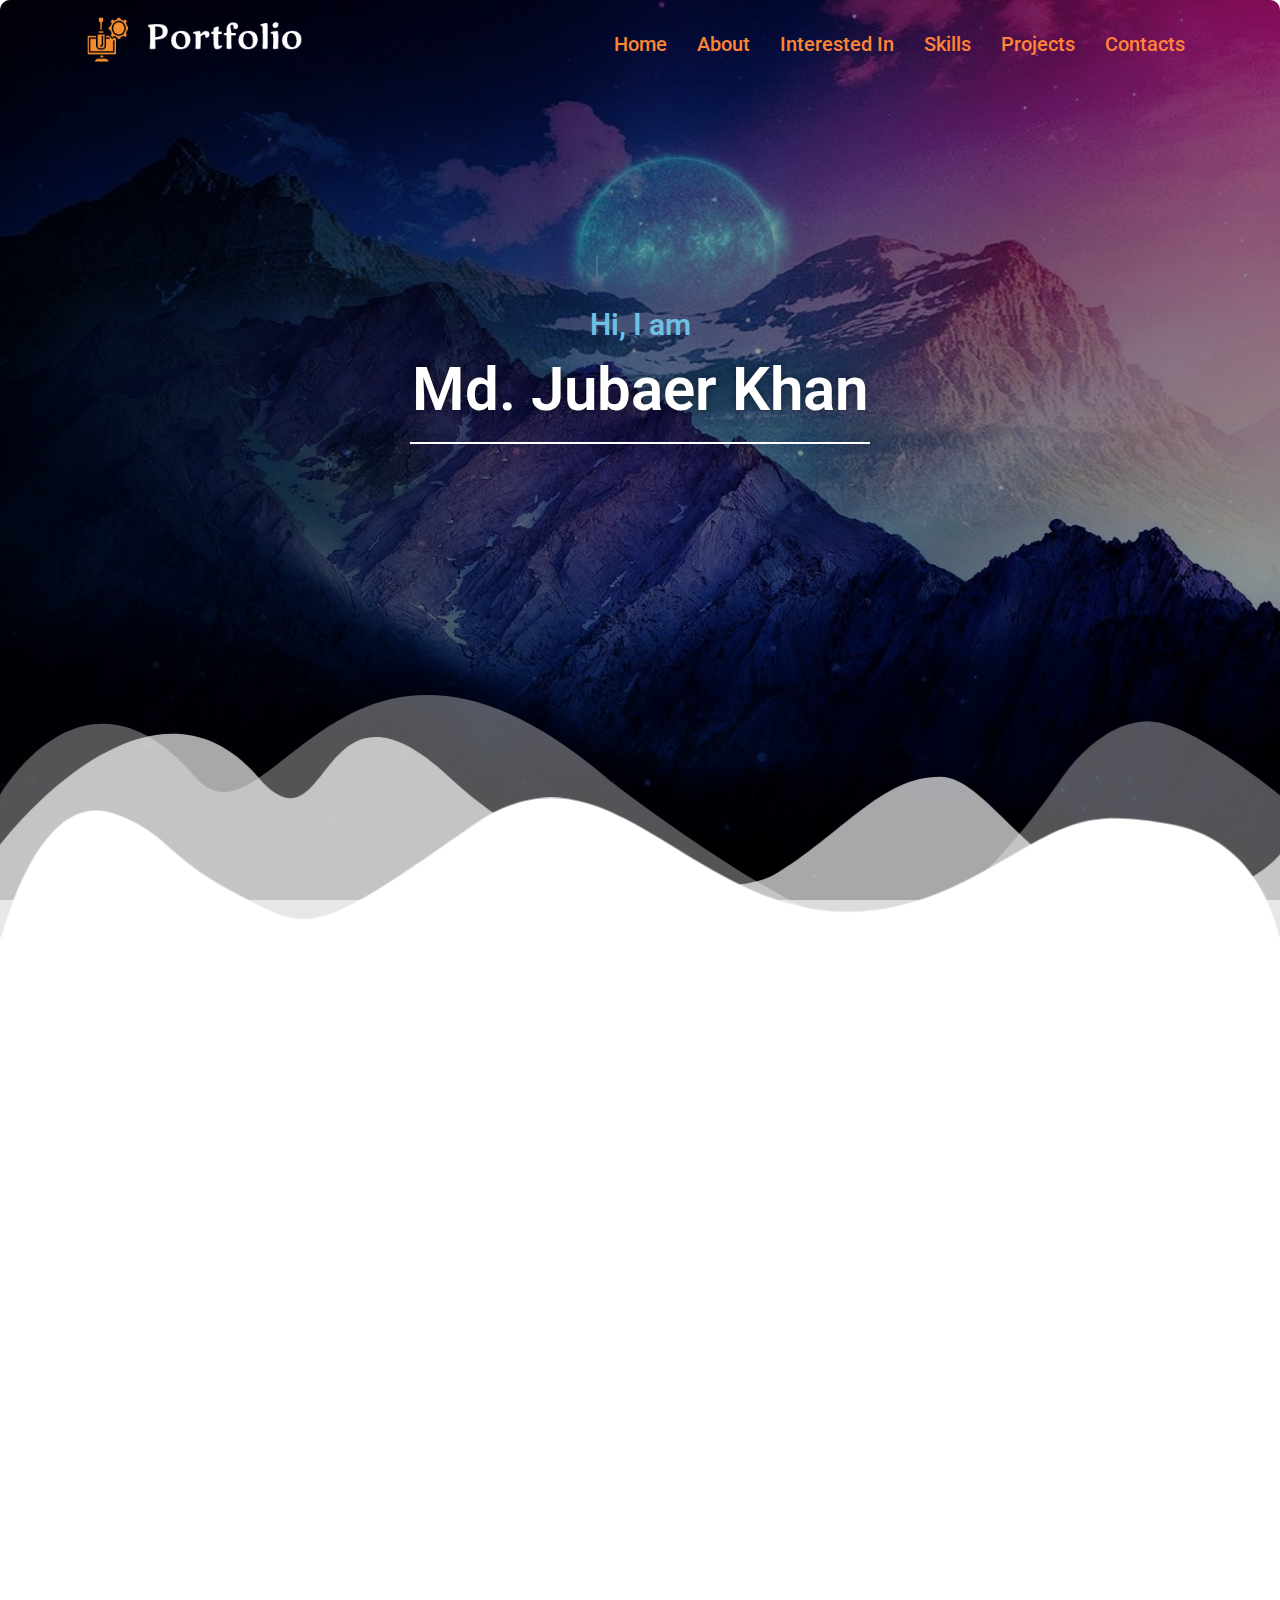
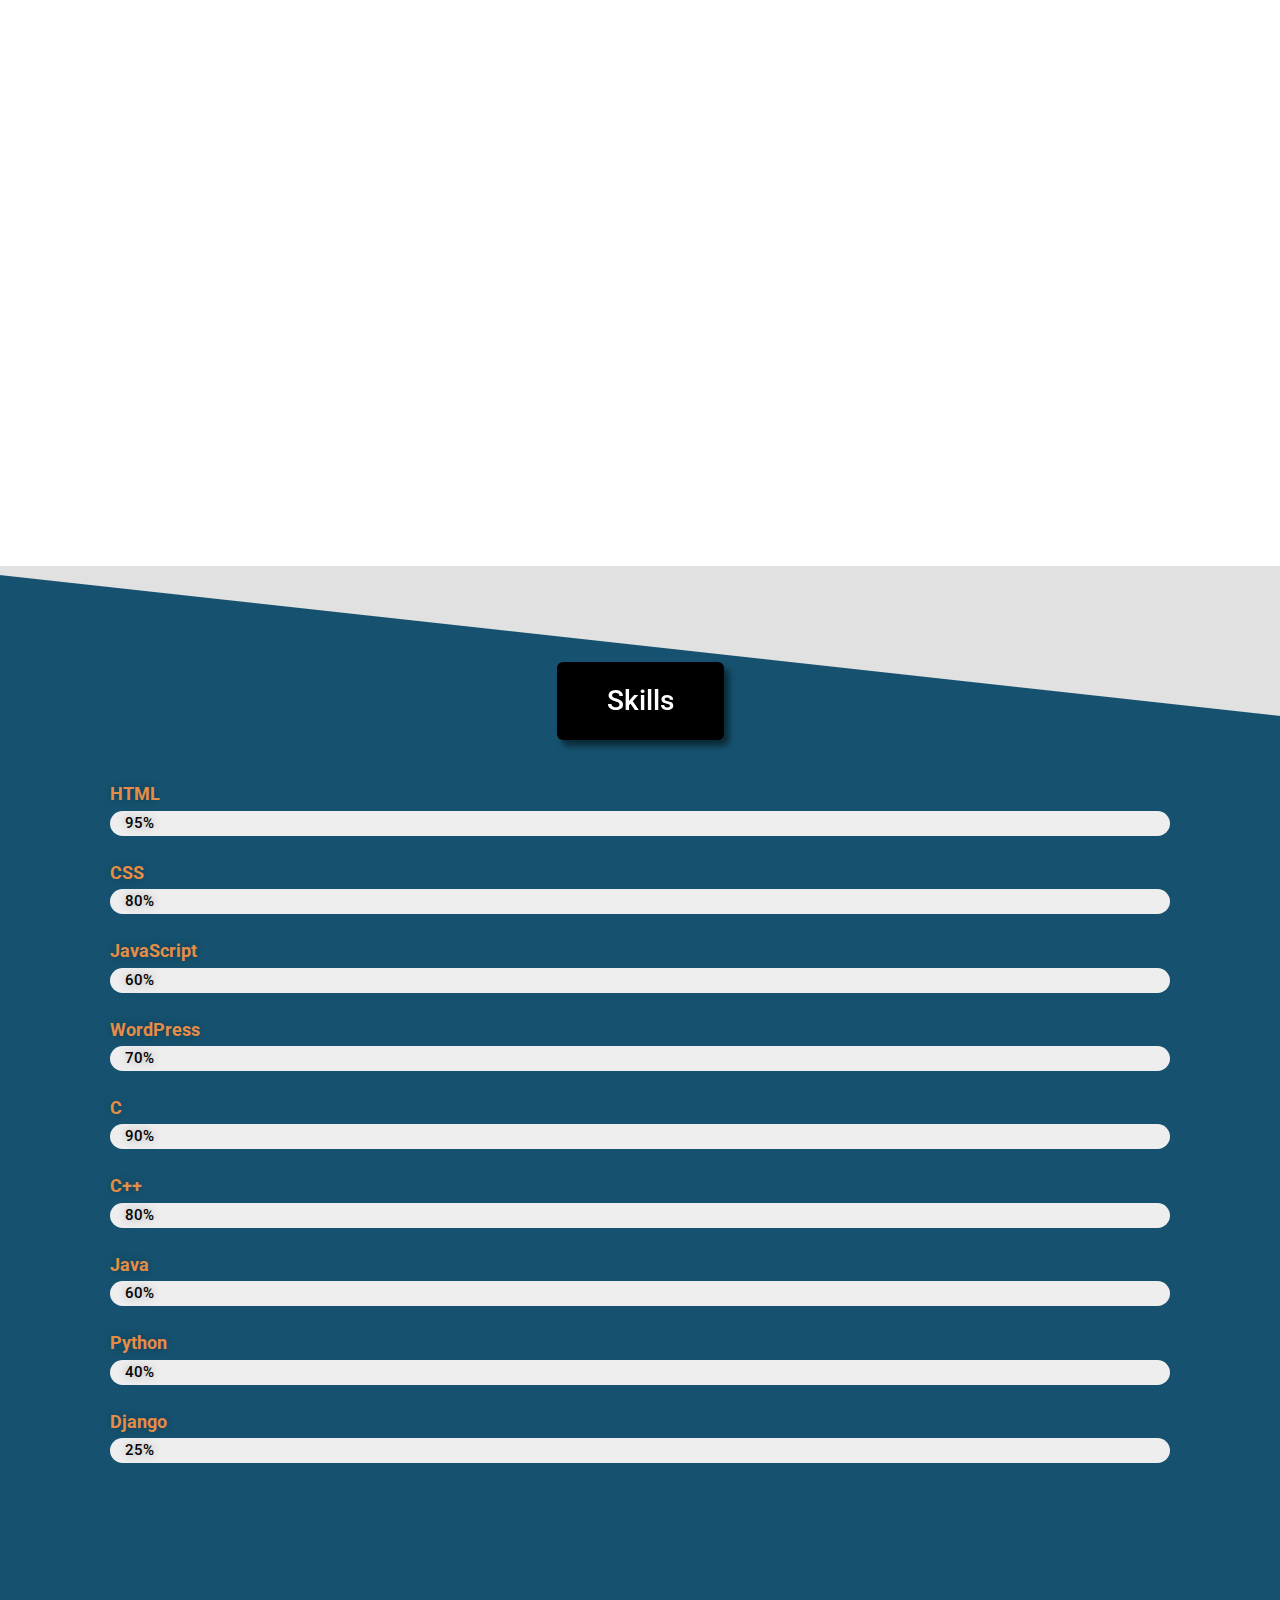
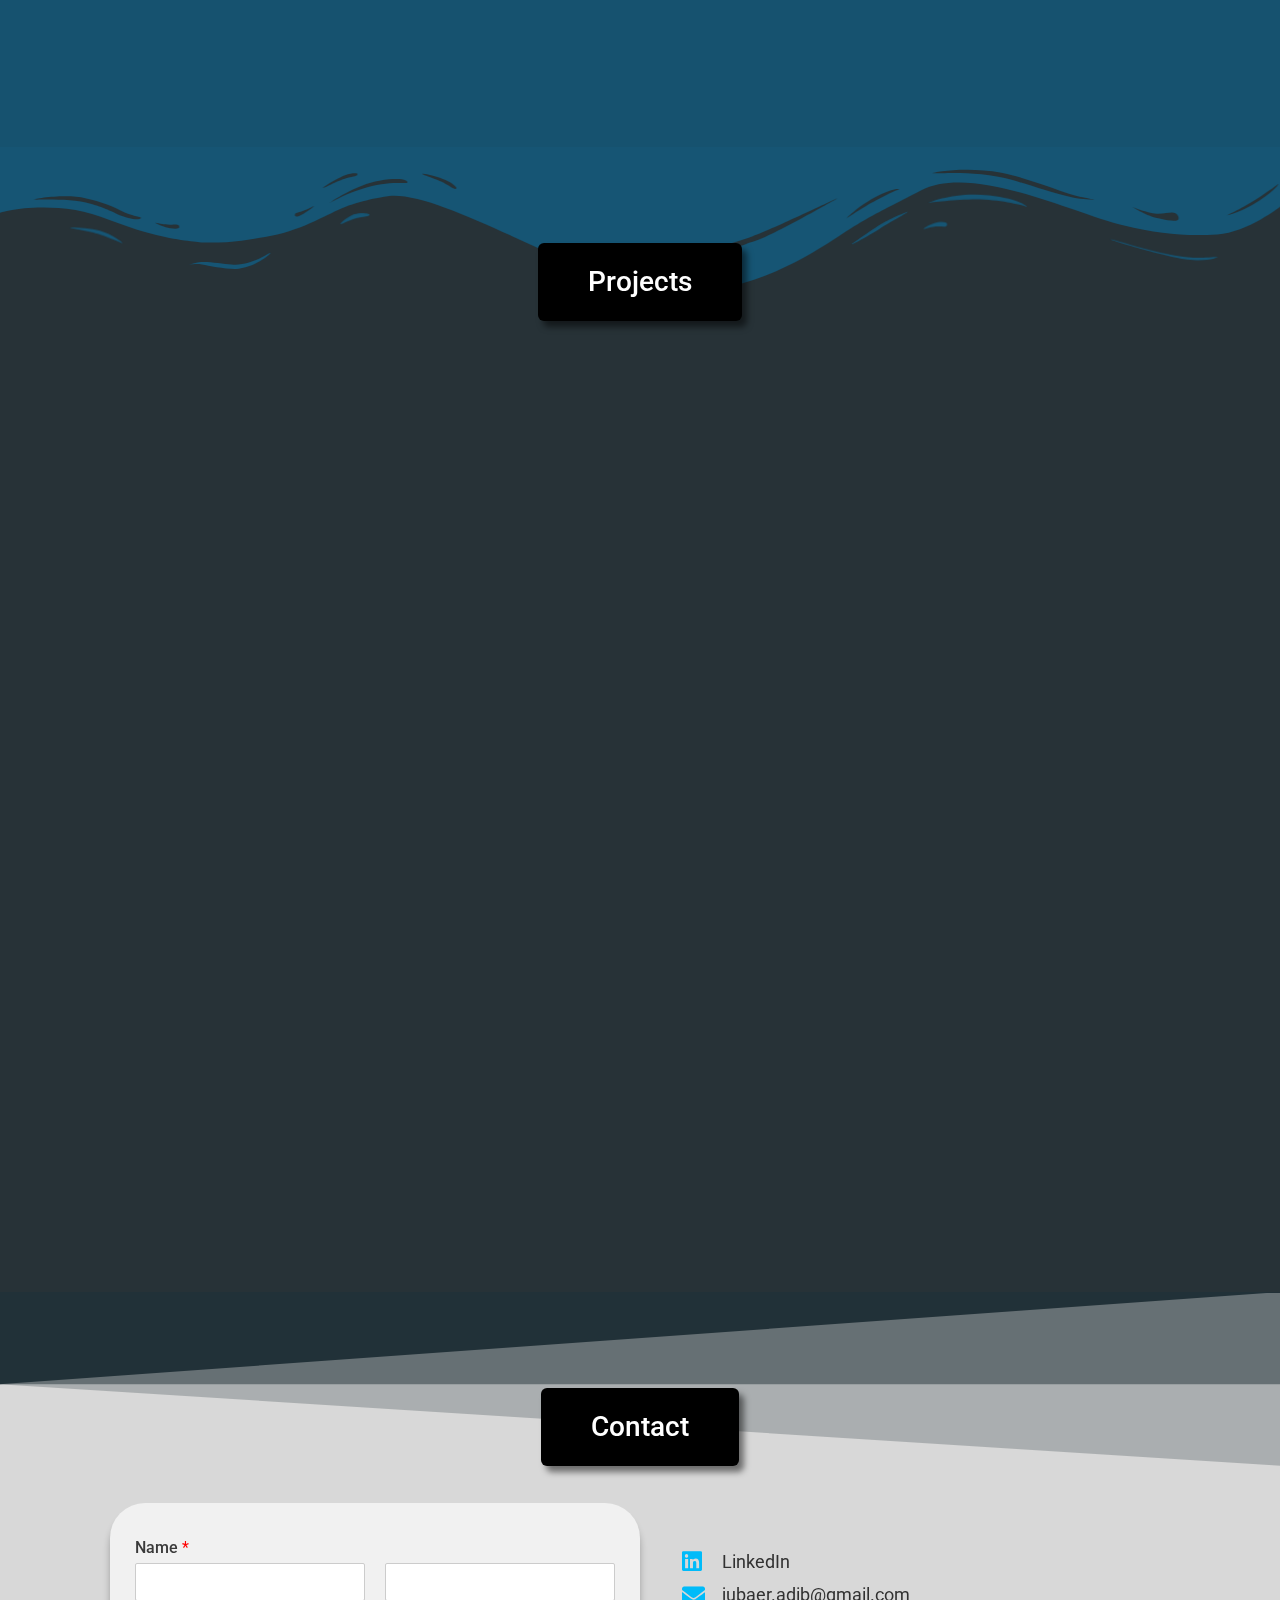
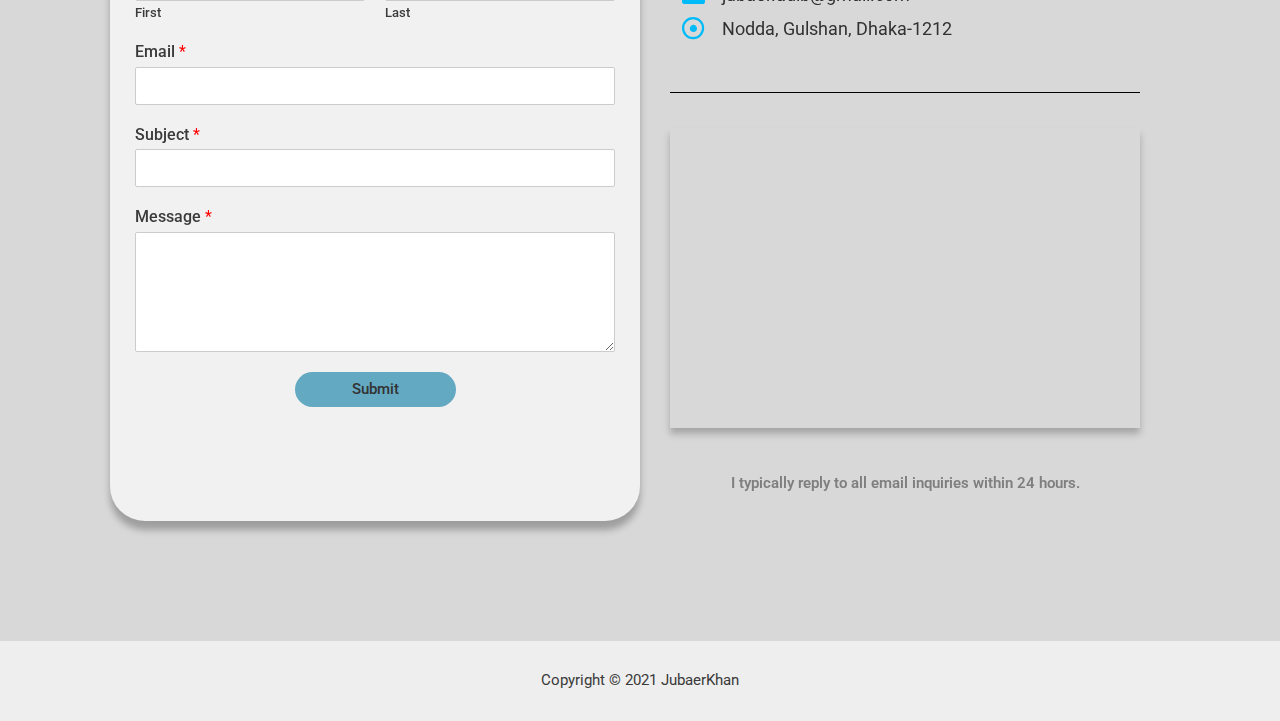
<file: index.html>
<!DOCTYPE html>
<html lang="en-US">

<!-- Mirrored from localhost/wordpress/ by HTTrack Website Copier/3.x [XR&CO'2014], Wed, 25 Aug 2021 20:08:58 GMT -->
<!-- Added by HTTrack --><meta http-equiv="content-type" content="text/html;charset=UTF-8" /><!-- /Added by HTTrack -->
<head>
<meta charset="UTF-8">
<meta name="viewport" content="width=device-width, initial-scale=1">
<link rel="profile" href="https://gmpg.org/xfn/11">

<title>Md. Jubaer Khan's Portfolio</title>
<meta name='robots' content='max-image-preview:large' />
<link rel='dns-prefetch' href='http://s.w.org/' />
<link rel="alternate" type="application/rss+xml" title=" &raquo; Feed" href="feed/index.html" />
<link rel="alternate" type="application/rss+xml" title=" &raquo; Comments Feed" href="comments/feed/index.html" />
<link rel='stylesheet' id='elementor-frontend-css'  href='wp-content/plugins/elementor/assets/css/frontend.minccfb.css?ver=3.4.2' media='all' />
<style id='elementor-frontend-inline-css'>
@font-face{font-family:eicons;src:url(wp-content/plugins/elementor/assets/lib/eicons/fonts/eicons0b93.eot?5.10.0);src:url(http://localhost/wordpress/wp-content/plugins/elementor/assets/lib/eicons/fonts/eicons.eot?5.10.0#iefix) format("embedded-opentype"),url(http://localhost/wordpress/wp-content/plugins/elementor/assets/lib/eicons/fonts/eicons.woff2?5.10.0) format("woff2"),url(http://localhost/wordpress/wp-content/plugins/elementor/assets/lib/eicons/fonts/eicons.woff?5.10.0) format("woff"),url(http://localhost/wordpress/wp-content/plugins/elementor/assets/lib/eicons/fonts/eicons.ttf?5.10.0) format("truetype"),url(http://localhost/wordpress/wp-content/plugins/elementor/assets/lib/eicons/fonts/eicons.svg?5.10.0#eicon) format("svg");font-weight:400;font-style:normal}
</style>
<link rel='stylesheet' id='elementor-post-263-css'  href='wp-content/uploads/elementor/css/post-26398b9.css?ver=1629867657' media='all' />
<link rel='stylesheet' id='hfe-widgets-style-css'  href='wp-content/plugins/header-footer-elementor/inc/widgets-css/frontend2745.css?ver=1.6.4' media='all' />
<link rel='stylesheet' id='astra-theme-css-css'  href='wp-content/themes/astra/assets/css/minified/main.mina4f3.css?ver=3.6.8' media='all' />
<style id='astra-theme-css-inline-css'>
html{font-size:93.75%;}a,.page-title{color:#ffffff;}a:hover,a:focus{color:#23b2ff;}body,button,input,select,textarea,.ast-button,.ast-custom-button{font-family:-apple-system,BlinkMacSystemFont,Segoe UI,Roboto,Oxygen-Sans,Ubuntu,Cantarell,Helvetica Neue,sans-serif;font-weight:inherit;font-size:15px;font-size:1rem;}blockquote{color:#000000;}.site-title{font-size:56px;font-size:3.7333333333333rem;display:block;}header .custom-logo-link img{max-width:150px;}.astra-logo-svg{width:150px;}.ast-archive-description .ast-archive-title{font-size:40px;font-size:2.6666666666667rem;}.site-header .site-description{font-size:15px;font-size:1rem;display:none;}.entry-title{font-size:30px;font-size:2rem;}h1,.entry-content h1{font-size:40px;font-size:2.6666666666667rem;}h2,.entry-content h2{font-size:30px;font-size:2rem;}h3,.entry-content h3{font-size:25px;font-size:1.6666666666667rem;}h4,.entry-content h4{font-size:20px;font-size:1.3333333333333rem;}h5,.entry-content h5{font-size:18px;font-size:1.2rem;}h6,.entry-content h6{font-size:15px;font-size:1rem;}.ast-single-post .entry-title,.page-title{font-size:30px;font-size:2rem;}::selection{background-color:#0170B9;color:#ffffff;}body,h1,.entry-title a,.entry-content h1,h2,.entry-content h2,h3,.entry-content h3,h4,.entry-content h4,h5,.entry-content h5,h6,.entry-content h6{color:#3a3a3a;}.tagcloud a:hover,.tagcloud a:focus,.tagcloud a.current-item{color:#000000;border-color:#ffffff;background-color:#ffffff;}input:focus,input[type="text"]:focus,input[type="email"]:focus,input[type="url"]:focus,input[type="password"]:focus,input[type="reset"]:focus,input[type="search"]:focus,textarea:focus{border-color:#ffffff;}input[type="radio"]:checked,input[type=reset],input[type="checkbox"]:checked,input[type="checkbox"]:hover:checked,input[type="checkbox"]:focus:checked,input[type=range]::-webkit-slider-thumb{border-color:#ffffff;background-color:#ffffff;box-shadow:none;}.site-footer a:hover + .post-count,.site-footer a:focus + .post-count{background:#ffffff;border-color:#ffffff;}.single .nav-links .nav-previous,.single .nav-links .nav-next{color:#ffffff;}.entry-meta,.entry-meta *{line-height:1.45;color:#ffffff;}.entry-meta a:hover,.entry-meta a:hover *,.entry-meta a:focus,.entry-meta a:focus *,.page-links > .page-link,.page-links .page-link:hover,.post-navigation a:hover{color:#23b2ff;}.widget-title{font-size:21px;font-size:1.4rem;color:#3a3a3a;}#cat option,.secondary .calendar_wrap thead a,.secondary .calendar_wrap thead a:visited{color:#ffffff;}.secondary .calendar_wrap #today,.ast-progress-val span{background:#ffffff;}.secondary a:hover + .post-count,.secondary a:focus + .post-count{background:#ffffff;border-color:#ffffff;}.calendar_wrap #today > a{color:#000000;}.page-links .page-link,.single .post-navigation a{color:#ffffff;}.ast-single-post .entry-content a,.ast-comment-content a:not(.ast-comment-edit-reply-wrap a){text-decoration:underline;}.ast-single-post .wp-block-button .wp-block-button__link,.ast-single-post .elementor-button-wrapper .elementor-button{text-decoration:none;}.ast-logo-title-inline .site-logo-img{padding-right:1em;}.site-logo-img img{ transition:all 0.2s linear;}.ast-page-builder-template .hentry {margin: 0;}.ast-page-builder-template .site-content > .ast-container {max-width: 100%;padding: 0;}.ast-page-builder-template .site-content #primary {padding: 0;margin: 0;}.ast-page-builder-template .no-results {text-align: center;margin: 4em auto;}.ast-page-builder-template .ast-pagination {padding: 2em;} .ast-page-builder-template .entry-header.ast-no-title.ast-no-thumbnail {margin-top: 0;}.ast-page-builder-template .entry-header.ast-header-without-markup {margin-top: 0;margin-bottom: 0;}.ast-page-builder-template .entry-header.ast-no-title.ast-no-meta {margin-bottom: 0;}.ast-page-builder-template.single .post-navigation {padding-bottom: 2em;}.ast-page-builder-template.single-post .site-content > .ast-container {max-width: 100%;}.ast-page-builder-template.single-post .site-content > .ast-container {max-width: 100%;}.ast-page-builder-template .entry-header {margin-top: 4em;margin-left: auto;margin-right: auto;padding-left: 20px;padding-right: 20px;}.ast-page-builder-template .ast-archive-description {margin-top: 4em;margin-left: auto;margin-right: auto;padding-left: 20px;padding-right: 20px;}.ast-page-builder-template.ast-no-sidebar .entry-content .alignwide {margin-left: 0;margin-right: 0;}.single.ast-page-builder-template .entry-header {padding-left: 20px;padding-right: 20px;}.ast-page-builder-template.ast-no-sidebar .entry-content .alignwide {margin-left: 0;margin-right: 0;}@media (max-width:921px){#ast-desktop-header{display:none;}}@media (min-width:921px){#ast-mobile-header{display:none;}}.wp-block-buttons.aligncenter{justify-content:center;}@media (min-width:1200px){.wp-block-group .has-background{padding:20px;}}@media (min-width:1200px){.ast-no-sidebar.ast-separate-container .entry-content .wp-block-group.alignwide,.ast-no-sidebar.ast-separate-container .entry-content .wp-block-cover.alignwide{margin-left:-20px;margin-right:-20px;padding-left:20px;padding-right:20px;}.ast-no-sidebar.ast-separate-container .entry-content .wp-block-cover.alignfull,.ast-no-sidebar.ast-separate-container .entry-content .wp-block-group.alignfull{margin-left:-6.67em;margin-right:-6.67em;padding-left:6.67em;padding-right:6.67em;}}@media (min-width:1200px){.wp-block-cover-image.alignwide .wp-block-cover__inner-container,.wp-block-cover.alignwide .wp-block-cover__inner-container,.wp-block-cover-image.alignfull .wp-block-cover__inner-container,.wp-block-cover.alignfull .wp-block-cover__inner-container{width:100%;}}.ast-plain-container.ast-no-sidebar #primary{margin-top:0;margin-bottom:0;}@media (max-width:921px){.ast-theme-transparent-header #primary,.ast-theme-transparent-header #secondary{padding:0;}}.wp-block-columns{margin-bottom:unset;}.wp-block-image.size-full{margin:2rem 0;}.wp-block-separator.has-background{padding:0;}.wp-block-gallery{margin-bottom:1.6em;}.wp-block-group{padding-top:4em;padding-bottom:4em;}.wp-block-group__inner-container .wp-block-columns:last-child,.wp-block-group__inner-container :last-child,.wp-block-table table{margin-bottom:0;}.blocks-gallery-grid{width:100%;}.wp-block-navigation-link__content{padding:5px 0;}.wp-block-group .wp-block-group .has-text-align-center,.wp-block-group .wp-block-column .has-text-align-center{max-width:100%;}.has-text-align-center{margin:0 auto;}@media (min-width:1200px){.wp-block-cover__inner-container,.alignwide .wp-block-group__inner-container,.alignfull .wp-block-group__inner-container{max-width:1200px;margin:0 auto;}.wp-block-group.alignnone,.wp-block-group.aligncenter,.wp-block-group.alignleft,.wp-block-group.alignright,.wp-block-group.alignwide,.wp-block-columns.alignwide{margin:2rem 0 1rem 0;}}@media (max-width:1200px){.wp-block-group{padding:3em;}.wp-block-group .wp-block-group{padding:1.5em;}.wp-block-columns,.wp-block-column{margin:1rem 0;}}@media (min-width:921px){.wp-block-columns .wp-block-group{padding:2em;}}@media (max-width:544px){.wp-block-cover-image .wp-block-cover__inner-container,.wp-block-cover .wp-block-cover__inner-container{width:unset;}.wp-block-cover,.wp-block-cover-image{padding:2em 0;}.wp-block-group,.wp-block-cover{padding:2em;}.wp-block-media-text__media img,.wp-block-media-text__media video{width:unset;max-width:100%;}.wp-block-media-text.has-background .wp-block-media-text__content{padding:1em;}}@media (max-width:921px){.ast-plain-container.ast-no-sidebar #primary{padding:0;}}@media (min-width:544px){.entry-content .wp-block-media-text.has-media-on-the-right .wp-block-media-text__content{padding:0 8% 0 0;}.entry-content .wp-block-media-text .wp-block-media-text__content{padding:0 0 0 8%;}.ast-plain-container .site-content .entry-content .has-custom-content-position.is-position-bottom-left > *,.ast-plain-container .site-content .entry-content .has-custom-content-position.is-position-bottom-right > *,.ast-plain-container .site-content .entry-content .has-custom-content-position.is-position-top-left > *,.ast-plain-container .site-content .entry-content .has-custom-content-position.is-position-top-right > *,.ast-plain-container .site-content .entry-content .has-custom-content-position.is-position-center-right > *,.ast-plain-container .site-content .entry-content .has-custom-content-position.is-position-center-left > *{margin:0;}}@media (max-width:544px){.entry-content .wp-block-media-text .wp-block-media-text__content{padding:8% 0;}.wp-block-media-text .wp-block-media-text__media img{width:auto;max-width:100%;}}.wp-block-button.is-style-outline .wp-block-button__link{border-color:#0170B9;}.wp-block-button.is-style-outline > .wp-block-button__link:not(.has-text-color),.wp-block-button.wp-block-button__link.is-style-outline:not(.has-text-color){color:#0170B9;}.wp-block-button.is-style-outline .wp-block-button__link:hover,.wp-block-button.is-style-outline .wp-block-button__link:focus{color:#000000 !important;background-color:#23b2ff;border-color:#23b2ff;}.post-page-numbers.current .page-link,.ast-pagination .page-numbers.current{color:#ffffff;border-color:#0170B9;background-color:#0170B9;border-radius:2px;}@media (min-width:544px){.entry-content > .alignleft{margin-right:20px;}.entry-content > .alignright{margin-left:20px;}}h1.widget-title{font-weight:inherit;}h2.widget-title{font-weight:inherit;}h3.widget-title{font-weight:inherit;}@media (max-width:921px){.ast-separate-container .ast-article-post,.ast-separate-container .ast-article-single{padding:1.5em 2.14em;}.ast-separate-container #primary,.ast-separate-container #secondary{padding:1.5em 0;}#primary,#secondary{padding:1.5em 0;margin:0;}.ast-left-sidebar #content > .ast-container{display:flex;flex-direction:column-reverse;width:100%;}.ast-author-box img.avatar{margin:20px 0 0 0;}}@media (min-width:922px){.ast-separate-container.ast-right-sidebar #primary,.ast-separate-container.ast-left-sidebar #primary{border:0;}.search-no-results.ast-separate-container #primary{margin-bottom:4em;}}.wp-block-button .wp-block-button__link,{color:#ffffff;}.wp-block-button .wp-block-button__link:hover,.wp-block-button .wp-block-button__link:focus{color:#000000;background-color:#23b2ff;border-color:#23b2ff;}.wp-block-button .wp-block-button__link{border-style:solid;border-color:#0170B9;background-color:#0170B9;color:#ffffff;font-family:inherit;font-weight:inherit;line-height:1;border-radius:2px;padding-top:15px;padding-right:30px;padding-bottom:15px;padding-left:30px;}@media (max-width:921px){.wp-block-button .wp-block-button__link{padding-top:14px;padding-right:28px;padding-bottom:14px;padding-left:28px;}}@media (max-width:544px){.wp-block-button .wp-block-button__link{padding-top:12px;padding-right:24px;padding-bottom:12px;padding-left:24px;}}.menu-toggle,button,.ast-button,.ast-custom-button,.button,input#submit,input[type="button"],input[type="submit"],input[type="reset"],form[CLASS*="wp-block-search__"].wp-block-search .wp-block-search__inside-wrapper .wp-block-search__button{border-style:solid;border-top-width:0;border-right-width:0;border-left-width:0;border-bottom-width:0;color:#ffffff;border-color:#0170B9;background-color:#0170B9;border-radius:2px;padding-top:15px;padding-right:30px;padding-bottom:15px;padding-left:30px;font-family:inherit;font-weight:inherit;line-height:1;}button:focus,.menu-toggle:hover,button:hover,.ast-button:hover,.ast-custom-button:hover .button:hover,.ast-custom-button:hover ,input[type=reset]:hover,input[type=reset]:focus,input#submit:hover,input#submit:focus,input[type="button"]:hover,input[type="button"]:focus,input[type="submit"]:hover,input[type="submit"]:focus,form[CLASS*="wp-block-search__"].wp-block-search .wp-block-search__inside-wrapper .wp-block-search__button:hover,form[CLASS*="wp-block-search__"].wp-block-search .wp-block-search__inside-wrapper .wp-block-search__button:focus{color:#000000;background-color:#23b2ff;border-color:#23b2ff;}@media (min-width:544px){.ast-container{max-width:100%;}}@media (max-width:544px){.ast-separate-container .ast-article-post,.ast-separate-container .ast-article-single,.ast-separate-container .comments-title,.ast-separate-container .ast-archive-description{padding:1.5em 1em;}.ast-separate-container #content .ast-container{padding-left:0.54em;padding-right:0.54em;}.ast-separate-container .ast-comment-list li.depth-1{padding:1.5em 1em;margin-bottom:1.5em;}.ast-separate-container .ast-comment-list .bypostauthor{padding:.5em;}.ast-search-menu-icon.ast-dropdown-active .search-field{width:170px;}.menu-toggle,button,.ast-button,.button,input#submit,input[type="button"],input[type="submit"],input[type="reset"]{padding-top:12px;padding-right:24px;padding-bottom:12px;padding-left:24px;}}@media (max-width:921px){.menu-toggle,button,.ast-button,.button,input#submit,input[type="button"],input[type="submit"],input[type="reset"]{padding-top:14px;padding-right:28px;padding-bottom:14px;padding-left:28px;}.ast-mobile-header-stack .main-header-bar .ast-search-menu-icon{display:inline-block;}.ast-header-break-point.ast-header-custom-item-outside .ast-mobile-header-stack .main-header-bar .ast-search-icon{margin:0;}.ast-comment-avatar-wrap img{max-width:2.5em;}.ast-separate-container .ast-comment-list li.depth-1{padding:1.5em 2.14em;}.ast-separate-container .comment-respond{padding:2em 2.14em;}.ast-comment-meta{padding:0 1.8888em 1.3333em;}}body,.ast-separate-container{background-color:rgba(0,0,0,0);;background-image:none;;}@media (max-width:921px){.site-title{display:block;}.ast-archive-description .ast-archive-title{font-size:40px;}.site-header .site-description{display:none;}.entry-title{font-size:30px;}h1,.entry-content h1{font-size:30px;}h2,.entry-content h2{font-size:25px;}h3,.entry-content h3{font-size:20px;}.ast-single-post .entry-title,.page-title{font-size:30px;}}@media (max-width:544px){.site-title{display:block;}.ast-archive-description .ast-archive-title{font-size:40px;}.site-header .site-description{display:none;}.entry-title{font-size:30px;}h1,.entry-content h1{font-size:30px;}h2,.entry-content h2{font-size:25px;}h3,.entry-content h3{font-size:20px;}.ast-single-post .entry-title,.page-title{font-size:30px;}}@media (max-width:921px){html{font-size:85.5%;}}@media (max-width:544px){html{font-size:85.5%;}}@media (min-width:922px){.ast-container{max-width:1240px;}}@media (min-width:922px){.site-content .ast-container{display:flex;}}@media (max-width:921px){.site-content .ast-container{flex-direction:column;}}@media (min-width:922px){.main-header-menu .sub-menu .menu-item.ast-left-align-sub-menu:hover > .sub-menu,.main-header-menu .sub-menu .menu-item.ast-left-align-sub-menu.focus > .sub-menu{margin-left:-0px;}}.ast-theme-transparent-header [data-section="section-header-mobile-trigger"] .ast-button-wrap .ast-mobile-menu-trigger-minimal{background:transparent;}.wp-block-search {margin-bottom: 20px;}.wp-block-site-tagline {margin-top: 20px;}form.wp-block-search .wp-block-search__input,.wp-block-search.wp-block-search__button-inside .wp-block-search__inside-wrapper,.wp-block-search.wp-block-search__button-inside .wp-block-search__inside-wrapper {border-color: #eaeaea;background: #fafafa;}.wp-block-search.wp-block-search__button-inside .wp-block-search__inside-wrapper .wp-block-search__input:focus,.wp-block-loginout input:focus {outline: thin dotted;}.wp-block-loginout input:focus {border-color: transparent;} form.wp-block-search .wp-block-search__inside-wrapper .wp-block-search__input {padding: 12px;}form.wp-block-search .wp-block-search__button svg {fill: currentColor;width: 20px;height: 20px;}.wp-block-loginout p label {display: block;}.wp-block-loginout p:not(.login-remember):not(.login-submit) input {width: 100%;}.wp-block-loginout .login-remember input {width: 1.1rem;height: 1.1rem;margin: 0 5px 4px 0;vertical-align: middle;}.ast-theme-transparent-header #masthead .site-logo-img .transparent-custom-logo .astra-logo-svg{width:150px;}.ast-theme-transparent-header #masthead .site-logo-img .transparent-custom-logo img{ max-width:150px;}@media (max-width:921px){.ast-theme-transparent-header #masthead .site-logo-img .transparent-custom-logo .astra-logo-svg{width:120px;}.ast-theme-transparent-header #masthead .site-logo-img .transparent-custom-logo img{ max-width:120px;}}@media (max-width:543px){.ast-theme-transparent-header #masthead .site-logo-img .transparent-custom-logo .astra-logo-svg{width:100px;}.ast-theme-transparent-header #masthead .site-logo-img .transparent-custom-logo img{ max-width:100px;}}@media (min-width:921px){.ast-theme-transparent-header #masthead{position:absolute;left:0;right:0;}.ast-theme-transparent-header .main-header-bar,.ast-theme-transparent-header.ast-header-break-point .main-header-bar{background:none;}body.elementor-editor-active.ast-theme-transparent-header #masthead,.fl-builder-edit .ast-theme-transparent-header #masthead,body.vc_editor.ast-theme-transparent-header #masthead,body.brz-ed.ast-theme-transparent-header #masthead{z-index:0;}.ast-header-break-point.ast-replace-site-logo-transparent.ast-theme-transparent-header .custom-mobile-logo-link{display:none;}.ast-header-break-point.ast-replace-site-logo-transparent.ast-theme-transparent-header .transparent-custom-logo{display:inline-block;}.ast-theme-transparent-header .ast-above-header,.ast-theme-transparent-header .ast-above-header.ast-above-header-bar{background-image:none;background-color:transparent;}.ast-theme-transparent-header .ast-below-header{background-image:none;background-color:transparent;}}@media (max-width:921px){.ast-theme-transparent-header #masthead{position:absolute;left:0;right:0;}.ast-theme-transparent-header .main-header-bar,.ast-theme-transparent-header.ast-header-break-point .main-header-bar{background:none;}body.elementor-editor-active.ast-theme-transparent-header #masthead,.fl-builder-edit .ast-theme-transparent-header #masthead,body.vc_editor.ast-theme-transparent-header #masthead,body.brz-ed.ast-theme-transparent-header #masthead{z-index:0;}.ast-header-break-point.ast-replace-site-logo-transparent.ast-theme-transparent-header .custom-mobile-logo-link{display:none;}.ast-header-break-point.ast-replace-site-logo-transparent.ast-theme-transparent-header .transparent-custom-logo{display:inline-block;}.ast-theme-transparent-header .ast-above-header,.ast-theme-transparent-header .ast-above-header.ast-above-header-bar{background-image:none;background-color:transparent;}.ast-theme-transparent-header .ast-below-header{background-image:none;background-color:transparent;}}.ast-theme-transparent-header #ast-desktop-header > [CLASS*="-header-wrap"]:nth-last-child(2) > [CLASS*="-header-bar"],.ast-theme-transparent-header.ast-header-break-point #ast-mobile-header > [CLASS*="-header-wrap"]:nth-last-child(2) > [CLASS*="-header-bar"]{border-bottom-width:0;border-bottom-style:solid;}.ast-breadcrumbs .trail-browse,.ast-breadcrumbs .trail-items,.ast-breadcrumbs .trail-items li{display:inline-block;margin:0;padding:0;border:none;background:inherit;text-indent:0;}.ast-breadcrumbs .trail-browse{font-size:inherit;font-style:inherit;font-weight:inherit;color:inherit;}.ast-breadcrumbs .trail-items{list-style:none;}.trail-items li::after{padding:0 0.3em;content:"\00bb";}.trail-items li:last-of-type::after{display:none;}@media (max-width:921px){.ast-builder-grid-row-container.ast-builder-grid-row-tablet-3-firstrow .ast-builder-grid-row > *:first-child,.ast-builder-grid-row-container.ast-builder-grid-row-tablet-3-lastrow .ast-builder-grid-row > *:last-child{grid-column:1 / -1;}}@media (max-width:544px){.ast-builder-grid-row-container.ast-builder-grid-row-mobile-3-firstrow .ast-builder-grid-row > *:first-child,.ast-builder-grid-row-container.ast-builder-grid-row-mobile-3-lastrow .ast-builder-grid-row > *:last-child{grid-column:1 / -1;}}.ast-builder-layout-element[data-section="title_tagline"]{display:flex;}@media (max-width:921px){.ast-header-break-point .ast-builder-layout-element[data-section="title_tagline"]{display:flex;}}@media (max-width:544px){.ast-header-break-point .ast-builder-layout-element[data-section="title_tagline"]{display:flex;}}.ast-builder-menu-1{font-family:Times,Georgia,serif;font-weight:700;text-transform:none;}.ast-builder-menu-1 .menu-item > .menu-link{font-size:18px;font-size:1.2rem;}.ast-builder-menu-1 .sub-menu,.ast-builder-menu-1 .inline-on-mobile .sub-menu{border-top-width:2px;border-bottom-width:0;border-right-width:0;border-left-width:0;border-color:#0170B9;border-style:solid;border-radius:0;}.ast-builder-menu-1 .main-header-menu > .menu-item > .sub-menu,.ast-builder-menu-1 .main-header-menu > .menu-item > .astra-full-megamenu-wrapper{margin-top:0;}.ast-desktop .ast-builder-menu-1 .main-header-menu > .menu-item > .sub-menu:before,.ast-desktop .ast-builder-menu-1 .main-header-menu > .menu-item > .astra-full-megamenu-wrapper:before{height:calc( 0px + 5px );}.ast-desktop .ast-builder-menu-1 .menu-item .sub-menu .menu-link{border-style:none;}@media (max-width:921px){.ast-header-break-point .ast-builder-menu-1 .menu-item.menu-item-has-children > .ast-menu-toggle{top:0;}.ast-builder-menu-1 .menu-item-has-children > .menu-link:after{content:unset;}}@media (max-width:544px){.ast-header-break-point .ast-builder-menu-1 .menu-item.menu-item-has-children > .ast-menu-toggle{top:0;}}.ast-builder-menu-1{display:flex;}@media (max-width:921px){.ast-header-break-point .ast-builder-menu-1{display:flex;}}@media (max-width:544px){.ast-header-break-point .ast-builder-menu-1{display:flex;}}.ast-desktop .ast-menu-hover-style-underline > .menu-item > .menu-link:before,.ast-desktop .ast-menu-hover-style-overline > .menu-item > .menu-link:before {content: "";position: absolute;width: 100%;right: 50%;height: 1px;background-color: transparent;transform: scale(0,0) translate(-50%,0);transition: transform .3s ease-in-out,color .0s ease-in-out;}.ast-desktop .ast-menu-hover-style-underline > .menu-item:hover > .menu-link:before,.ast-desktop .ast-menu-hover-style-overline > .menu-item:hover > .menu-link:before {width: calc(100% - 1.2em);background-color: currentColor;transform: scale(1,1) translate(50%,0);}.ast-desktop .ast-menu-hover-style-underline > .menu-item > .menu-link:before {bottom: 0;}.ast-desktop .ast-menu-hover-style-overline > .menu-item > .menu-link:before {top: 0;}.ast-desktop .ast-menu-hover-style-zoom > .menu-item > .menu-link:hover {transition: all .3s ease;transform: scale(1.2);}.site-below-footer-wrap{padding-top:20px;padding-bottom:20px;}.site-below-footer-wrap[data-section="section-below-footer-builder"]{background-color:#eeeeee;;min-height:80px;}.site-below-footer-wrap[data-section="section-below-footer-builder"] .ast-builder-grid-row{max-width:1200px;margin-left:auto;margin-right:auto;}.site-below-footer-wrap[data-section="section-below-footer-builder"] .ast-builder-grid-row,.site-below-footer-wrap[data-section="section-below-footer-builder"] .site-footer-section{align-items:flex-start;}.site-below-footer-wrap[data-section="section-below-footer-builder"].ast-footer-row-inline .site-footer-section{display:flex;margin-bottom:0;}.ast-builder-grid-row-full .ast-builder-grid-row{grid-template-columns:1fr;}@media (max-width:921px){.site-below-footer-wrap[data-section="section-below-footer-builder"].ast-footer-row-tablet-inline .site-footer-section{display:flex;margin-bottom:0;}.site-below-footer-wrap[data-section="section-below-footer-builder"].ast-footer-row-tablet-stack .site-footer-section{display:block;margin-bottom:10px;}.ast-builder-grid-row-container.ast-builder-grid-row-tablet-full .ast-builder-grid-row{grid-template-columns:1fr;}}@media (max-width:544px){.site-below-footer-wrap[data-section="section-below-footer-builder"].ast-footer-row-mobile-inline .site-footer-section{display:flex;margin-bottom:0;}.site-below-footer-wrap[data-section="section-below-footer-builder"].ast-footer-row-mobile-stack .site-footer-section{display:block;margin-bottom:10px;}.ast-builder-grid-row-container.ast-builder-grid-row-mobile-full .ast-builder-grid-row{grid-template-columns:1fr;}}.site-below-footer-wrap[data-section="section-below-footer-builder"]{display:grid;}@media (max-width:921px){.ast-header-break-point .site-below-footer-wrap[data-section="section-below-footer-builder"]{display:grid;}}@media (max-width:544px){.ast-header-break-point .site-below-footer-wrap[data-section="section-below-footer-builder"]{display:grid;}}.ast-footer-copyright{text-align:center;}.ast-footer-copyright {color:#3a3a3a;}@media (max-width:921px){.ast-footer-copyright{text-align:center;}}@media (max-width:544px){.ast-footer-copyright{text-align:center;}}.ast-footer-copyright.ast-builder-layout-element{display:flex;}@media (max-width:921px){.ast-header-break-point .ast-footer-copyright.ast-builder-layout-element{display:flex;}}@media (max-width:544px){.ast-header-break-point .ast-footer-copyright.ast-builder-layout-element{display:flex;}}.elementor-widget-heading .elementor-heading-title{margin:0;}.elementor-post.elementor-grid-item.hentry{margin-bottom:0;}.woocommerce div.product .elementor-element.elementor-products-grid .related.products ul.products li.product,.elementor-element .elementor-wc-products .woocommerce[class*='columns-'] ul.products li.product{width:auto;margin:0;float:none;}.elementor-toc__list-wrapper{margin:0;}.ast-left-sidebar .elementor-section.elementor-section-stretched,.ast-right-sidebar .elementor-section.elementor-section-stretched{max-width:100%;left:0 !important;}.elementor-template-full-width .ast-container{display:block;}@media (max-width:544px){.elementor-element .elementor-wc-products .woocommerce[class*="columns-"] ul.products li.product{width:auto;margin:0;}.elementor-element .woocommerce .woocommerce-result-count{float:none;}}.ast-header-break-point .main-header-bar{border-bottom-width:1px;}@media (min-width:922px){.main-header-bar{border-bottom-width:1px;}}.ast-safari-browser-less-than-11 .main-header-menu .menu-item, .ast-safari-browser-less-than-11 .main-header-bar .ast-masthead-custom-menu-items{display:block;}.main-header-menu .menu-item, #astra-footer-menu .menu-item, .main-header-bar .ast-masthead-custom-menu-items{-js-display:flex;display:flex;-webkit-box-pack:center;-webkit-justify-content:center;-moz-box-pack:center;-ms-flex-pack:center;justify-content:center;-webkit-box-orient:vertical;-webkit-box-direction:normal;-webkit-flex-direction:column;-moz-box-orient:vertical;-moz-box-direction:normal;-ms-flex-direction:column;flex-direction:column;}.main-header-menu > .menu-item > .menu-link, #astra-footer-menu > .menu-item > .menu-link,{height:100%;-webkit-box-align:center;-webkit-align-items:center;-moz-box-align:center;-ms-flex-align:center;align-items:center;-js-display:flex;display:flex;}.ast-header-break-point .main-navigation ul .menu-item .menu-link .icon-arrow:first-of-type svg{top:.2em;margin-top:0px;margin-left:0px;width:.65em;transform:translate(0, -2px) rotateZ(270deg);}.ast-mobile-popup-content .ast-submenu-expanded > .ast-menu-toggle{transform:rotateX(180deg);}.ast-mobile-header-content > *,.ast-desktop-header-content > * {padding: 10px 0;height: auto;}.ast-mobile-header-content > *:first-child,.ast-desktop-header-content > *:first-child {padding-top: 10px;}.ast-mobile-header-content > .ast-builder-menu,.ast-desktop-header-content > .ast-builder-menu {padding-top: 0;}.ast-mobile-header-content > *:last-child,.ast-desktop-header-content > *:last-child {padding-bottom: 0;}.ast-mobile-header-content .ast-search-menu-icon.ast-inline-search label,.ast-desktop-header-content .ast-search-menu-icon.ast-inline-search label {width: 100%;}.ast-desktop-header-content .main-header-bar-navigation .ast-submenu-expanded > .ast-menu-toggle::before {transform: rotateX(180deg);}#ast-desktop-header .ast-desktop-header-content,.ast-mobile-header-content .ast-search-icon,.ast-desktop-header-content .ast-search-icon,.ast-mobile-header-wrap .ast-mobile-header-content,.ast-main-header-nav-open.ast-popup-nav-open .ast-mobile-header-wrap .ast-mobile-header-content,.ast-main-header-nav-open.ast-popup-nav-open .ast-desktop-header-content {display: none;}.ast-main-header-nav-open.ast-header-break-point #ast-desktop-header .ast-desktop-header-content,.ast-main-header-nav-open.ast-header-break-point .ast-mobile-header-wrap .ast-mobile-header-content {display: block;}.ast-desktop .ast-desktop-header-content .astra-menu-animation-slide-up > .menu-item > .sub-menu,.ast-desktop .ast-desktop-header-content .astra-menu-animation-slide-up > .menu-item .menu-item > .sub-menu,.ast-desktop .ast-desktop-header-content .astra-menu-animation-slide-down > .menu-item > .sub-menu,.ast-desktop .ast-desktop-header-content .astra-menu-animation-slide-down > .menu-item .menu-item > .sub-menu,.ast-desktop .ast-desktop-header-content .astra-menu-animation-fade > .menu-item > .sub-menu,.ast-desktop .ast-desktop-header-content .astra-menu-animation-fade > .menu-item .menu-item > .sub-menu {opacity: 1;visibility: visible;}.ast-hfb-header.ast-default-menu-enable.ast-header-break-point .ast-mobile-header-wrap .ast-mobile-header-content .main-header-bar-navigation {width: unset;margin: unset;}.ast-mobile-header-content.content-align-flex-end .main-header-bar-navigation .menu-item-has-children > .ast-menu-toggle,.ast-desktop-header-content.content-align-flex-end .main-header-bar-navigation .menu-item-has-children > .ast-menu-toggle {left: calc( 20px - 0.907em);}.ast-mobile-header-content .ast-search-menu-icon,.ast-mobile-header-content .ast-search-menu-icon.slide-search,.ast-desktop-header-content .ast-search-menu-icon,.ast-desktop-header-content .ast-search-menu-icon.slide-search {width: 100%;position: relative;display: block;right: auto;transform: none;}.ast-mobile-header-content .ast-search-menu-icon.slide-search .search-form,.ast-mobile-header-content .ast-search-menu-icon .search-form,.ast-desktop-header-content .ast-search-menu-icon.slide-search .search-form,.ast-desktop-header-content .ast-search-menu-icon .search-form {right: 0;visibility: visible;opacity: 1;position: relative;top: auto;transform: none;padding: 0;display: block;overflow: hidden;}.ast-mobile-header-content .ast-search-menu-icon.ast-inline-search .search-field,.ast-mobile-header-content .ast-search-menu-icon .search-field,.ast-desktop-header-content .ast-search-menu-icon.ast-inline-search .search-field,.ast-desktop-header-content .ast-search-menu-icon .search-field {width: 100%;padding-right: 5.5em;}.ast-mobile-header-content .ast-search-menu-icon .search-submit,.ast-desktop-header-content .ast-search-menu-icon .search-submit {display: block;position: absolute;height: 100%;top: 0;right: 0;padding: 0 1em;border-radius: 0;}.ast-hfb-header.ast-default-menu-enable.ast-header-break-point .ast-mobile-header-wrap .ast-mobile-header-content .main-header-bar-navigation ul .sub-menu .menu-link {padding-left: 30px;}.ast-hfb-header.ast-default-menu-enable.ast-header-break-point .ast-mobile-header-wrap .ast-mobile-header-content .main-header-bar-navigation .sub-menu .menu-item .menu-item .menu-link {padding-left: 40px;}.ast-mobile-popup-drawer.active .ast-mobile-popup-inner{background-color:#ffffff;;}.ast-mobile-header-wrap .ast-mobile-header-content, .ast-desktop-header-content{background-color:#ffffff;;}.ast-mobile-popup-content > *, .ast-mobile-header-content > *, .ast-desktop-popup-content > *, .ast-desktop-header-content > *{padding-top:0;padding-bottom:0;}.content-align-flex-start .ast-builder-layout-element{justify-content:flex-start;}.content-align-flex-start .main-header-menu{text-align:left;}.ast-mobile-popup-drawer.active .menu-toggle-close{color:#3a3a3a;}.ast-mobile-header-wrap .ast-primary-header-bar,.ast-primary-header-bar .site-primary-header-wrap{min-height:70px;}.ast-desktop .ast-primary-header-bar .main-header-menu > .menu-item{line-height:70px;}#masthead .ast-container,.site-header-focus-item + .ast-breadcrumbs-wrapper{max-width:100%;padding-left:35px;padding-right:35px;}@media (max-width:921px){#masthead .ast-mobile-header-wrap .ast-primary-header-bar,#masthead .ast-mobile-header-wrap .ast-below-header-bar{padding-left:20px;padding-right:20px;}}.ast-header-break-point .ast-primary-header-bar{border-bottom-width:1px;border-bottom-color:#eaeaea;border-bottom-style:solid;}@media (min-width:922px){.ast-primary-header-bar{border-bottom-width:1px;border-bottom-color:#eaeaea;border-bottom-style:solid;}}.ast-primary-header-bar{background-color:rgba(255,255,255,0);;background-image:none;;}.ast-primary-header-bar{display:block;}@media (max-width:921px){.ast-header-break-point .ast-primary-header-bar{display:grid;}}@media (max-width:544px){.ast-header-break-point .ast-primary-header-bar{display:grid;}}[data-section="section-header-mobile-trigger"] .ast-button-wrap .ast-mobile-menu-trigger-minimal{color:#0170B9;border:none;background:transparent;}[data-section="section-header-mobile-trigger"] .ast-button-wrap .mobile-menu-toggle-icon .ast-mobile-svg{width:20px;height:20px;fill:#0170B9;}[data-section="section-header-mobile-trigger"] .ast-button-wrap .mobile-menu-wrap .mobile-menu{color:#0170B9;}.ast-builder-menu-mobile .main-navigation .menu-item > .menu-link{font-family:inherit;font-weight:inherit;}.ast-builder-menu-mobile .main-navigation .menu-item.menu-item-has-children > .ast-menu-toggle{top:0;}.ast-builder-menu-mobile .main-navigation .menu-item-has-children > .menu-link:after{content:unset;}.ast-hfb-header .ast-builder-menu-mobile .main-header-menu, .ast-hfb-header .ast-builder-menu-mobile .main-navigation .menu-item .menu-link, .ast-hfb-header .ast-builder-menu-mobile .main-navigation .menu-item .sub-menu .menu-link{border-style:none;}.ast-builder-menu-mobile .main-navigation .menu-item.menu-item-has-children > .ast-menu-toggle{top:0;}@media (max-width:921px){.ast-builder-menu-mobile .main-navigation .menu-item.menu-item-has-children > .ast-menu-toggle{top:0;}.ast-builder-menu-mobile .main-navigation .menu-item-has-children > .menu-link:after{content:unset;}}@media (max-width:544px){.ast-builder-menu-mobile .main-navigation .menu-item.menu-item-has-children > .ast-menu-toggle{top:0;}}.ast-builder-menu-mobile .main-navigation{display:block;}@media (max-width:921px){.ast-header-break-point .ast-builder-menu-mobile .main-navigation{display:block;}}@media (max-width:544px){.ast-header-break-point .ast-builder-menu-mobile .main-navigation{display:block;}}
</style>
<link rel='stylesheet' id='wp-block-library-css'  href='wp-includes/css/dist/block-library/style.min41a3.css?ver=5.8' media='all' />
<link rel='stylesheet' id='wpforms-full-css'  href='wp-content/plugins/wpforms-lite/assets/css/wpforms-full.minedf0.css?ver=1.6.8.1' media='all' />
<link rel='stylesheet' id='cb70d11b8-css'  href='wp-content/uploads/essential-addons-elementor/cb70d11b8.minc566.css?ver=1629922138' media='all' />
<link rel='stylesheet' id='hfe-style-css'  href='wp-content/plugins/header-footer-elementor/assets/css/header-footer-elementor2745.css?ver=1.6.4' media='all' />
<link rel='stylesheet' id='elementor-icons-css'  href='wp-content/plugins/elementor/assets/lib/eicons/css/elementor-icons.minb683.css?ver=5.12.0' media='all' />
<style id='elementor-icons-inline-css'>

		.elementor-add-new-section .elementor-add-templately-promo-button{
            background-color: #5d4fff;
            background-image: url(wp-content/plugins/essential-addons-for-elementor-lite/assets/admin/images/templately/logo-icon.svg);
            background-repeat: no-repeat;
            background-position: center center;
            margin-left: 5px;
            position: relative;
            bottom: 5px;
        }
</style>
<link rel='stylesheet' id='elementor-post-10-css'  href='wp-content/uploads/elementor/css/post-10a480.css?ver=1629706188' media='all' />
<link rel='stylesheet' id='she-header-style-css'  href='wp-content/plugins/sticky-header-effects-for-elementor/assets/css/she-header-style6dbf.css?ver=1.4.7' media='all' />
<link rel='stylesheet' id='elementor-global-css'  href='wp-content/uploads/elementor/css/global3278.css?ver=1629805803' media='all' />
<link rel='stylesheet' id='elementor-post-17-css'  href='wp-content/uploads/elementor/css/post-175561.css?ver=1629921894' media='all' />
<link rel='stylesheet' id='elementor-icons-ekiticons-css'  href='wp-content/plugins/elementskit-lite/modules/elementskit-icon-pack/assets/css/ekiticons9254.css?ver=2.3.6' media='all' />
<link rel='stylesheet' id='ekit-widget-styles-css'  href='wp-content/plugins/elementskit-lite/widgets/init/assets/css/widget-styles9254.css?ver=2.3.6' media='all' />
<link rel='stylesheet' id='ekit-responsive-css'  href='wp-content/plugins/elementskit-lite/widgets/init/assets/css/responsive9254.css?ver=2.3.6' media='all' />
<link rel='stylesheet' id='google-fonts-1-css'  href='https://fonts.googleapis.com/css?family=Roboto%3A100%2C100italic%2C200%2C200italic%2C300%2C300italic%2C400%2C400italic%2C500%2C500italic%2C600%2C600italic%2C700%2C700italic%2C800%2C800italic%2C900%2C900italic%7CRoboto+Slab%3A100%2C100italic%2C200%2C200italic%2C300%2C300italic%2C400%2C400italic%2C500%2C500italic%2C600%2C600italic%2C700%2C700italic%2C800%2C800italic%2C900%2C900italic&amp;display=auto&amp;ver=5.8' media='all' />
<link rel='stylesheet' id='elementor-icons-shared-0-css'  href='wp-content/plugins/elementor/assets/lib/font-awesome/css/fontawesome.min52d5.css?ver=5.15.3' media='all' />
<link rel='stylesheet' id='elementor-icons-fa-solid-css'  href='wp-content/plugins/elementor/assets/lib/font-awesome/css/solid.min52d5.css?ver=5.15.3' media='all' />
<link rel='stylesheet' id='elementor-icons-fa-brands-css'  href='wp-content/plugins/elementor/assets/lib/font-awesome/css/brands.min52d5.css?ver=5.15.3' media='all' />
<link rel='stylesheet' id='elementor-icons-fa-regular-css'  href='wp-content/plugins/elementor/assets/lib/font-awesome/css/regular.min52d5.css?ver=5.15.3' media='all' />
<!--[if IE]>
<script src='http://localhost/wordpress/wp-content/themes/astra/assets/js/minified/flexibility.min.js?ver=3.6.8' id='astra-flexibility-js'></script>
<script id='astra-flexibility-js-after'>
flexibility(document.documentElement);
</script>
<![endif]-->
<script src='wp-includes/js/jquery/jquery.minaf6c.js?ver=3.6.0' id='jquery-core-js'></script>
<script src='wp-includes/js/jquery/jquery-migrate.mind617.js?ver=3.3.2' id='jquery-migrate-js'></script>
<script src='wp-content/plugins/sticky-header-effects-for-elementor/assets/js/she-header6dbf.js?ver=1.4.7' id='she-header-js'></script>
<link rel="https://api.w.org/" href="wp-json/index.html" /><link rel="alternate" type="application/json" href="wp-json/wp/v2/pages/17.json" /><link rel="EditURI" type="application/rsd+xml" title="RSD" href="xmlrpc0db0.php?rsd" />
<meta name="generator" content="WordPress 5.8" />
<link rel="canonical" href="index.html" />
<link rel='shortlink' href='index.html' />
<link rel="alternate" type="application/json+oembed" href="wp-json/oembed/1.0/embed68f4.json?url=http%3A%2F%2Flocalhost%2Fwordpress%2F" />
<link rel="alternate" type="text/xml+oembed" href="wp-json/oembed/1.0/embedd248?url=http%3A%2F%2Flocalhost%2Fwordpress%2F&amp;format=xml" />
<link rel="icon" href="wp-content/uploads/2021/08/cropped-site-icon-32x32.png" sizes="32x32" />
<link rel="icon" href="wp-content/uploads/2021/08/cropped-site-icon-192x192.png" sizes="192x192" />
<link rel="apple-touch-icon" href="wp-content/uploads/2021/08/cropped-site-icon-180x180.png" />
<meta name="msapplication-TileImage" content="http://localhost/wordpress/wp-content/uploads/2021/08/cropped-site-icon-270x270.png" />
</head>

<body itemtype='https://schema.org/WebPage' itemscope='itemscope' class="home page-template page-template-elementor_header_footer page page-id-17 wp-custom-logo ehf-template-astra ehf-stylesheet-astra ast-single-post ast-inherit-site-logo-transparent ast-theme-transparent-header ast-hfb-header ast-desktop ast-page-builder-template ast-no-sidebar astra-3.6.8 ast-full-width-primary-header elementor-default elementor-template-full-width elementor-kit-10 elementor-page elementor-page-17">
<div 
class="hfeed site" id="page">
	<a class="skip-link screen-reader-text" href="#content">Skip to content</a>
	<div class="ekit-template-content-markup ekit-template-content-header">		<div data-elementor-type="wp-post" data-elementor-id="263" class="elementor elementor-263" data-elementor-settings="[]">
							<div class="elementor-section-wrap">
							<section class="elementor-section elementor-top-section elementor-element elementor-element-543c124 she-header-yes animated-slow elementor-section-boxed elementor-section-height-default elementor-section-height-default elementor-invisible" data-id="543c124" data-element_type="section" data-settings="{&quot;transparent&quot;:&quot;yes&quot;,&quot;scroll_distance&quot;:{&quot;unit&quot;:&quot;px&quot;,&quot;size&quot;:300,&quot;sizes&quot;:[]},&quot;scroll_distance_tablet&quot;:{&quot;unit&quot;:&quot;px&quot;,&quot;size&quot;:300,&quot;sizes&quot;:[]},&quot;scroll_distance_mobile&quot;:{&quot;unit&quot;:&quot;px&quot;,&quot;size&quot;:300,&quot;sizes&quot;:[]},&quot;transparent_header_show&quot;:&quot;yes&quot;,&quot;background_show&quot;:&quot;yes&quot;,&quot;background&quot;:&quot;#000000A1&quot;,&quot;animation&quot;:&quot;fadeIn&quot;,&quot;animation_mobile&quot;:&quot;fadeIn&quot;,&quot;transparent_on&quot;:[&quot;desktop&quot;,&quot;tablet&quot;,&quot;mobile&quot;]}">
						<div class="elementor-container elementor-column-gap-default">
					<div class="elementor-column elementor-col-50 elementor-top-column elementor-element elementor-element-0be267e" data-id="0be267e" data-element_type="column">
			<div class="elementor-widget-wrap elementor-element-populated">
								<div class="elementor-element elementor-element-56373c7 elementor-widget elementor-widget-image" data-id="56373c7" data-element_type="widget" data-widget_type="image.default">
				<div class="elementor-widget-container">
															<img width="300" height="78" src="wp-content/uploads/2021/08/logo-n.png" class="attachment-large size-large" alt="" loading="lazy" />															</div>
				</div>
					</div>
		</div>
				<div class="elementor-column elementor-col-50 elementor-top-column elementor-element elementor-element-66b0287" data-id="66b0287" data-element_type="column">
			<div class="elementor-widget-wrap elementor-element-populated">
								<div class="elementor-element elementor-element-c084b01 elementor-widget elementor-widget-ekit-nav-menu" data-id="c084b01" data-element_type="widget" data-widget_type="ekit-nav-menu.default">
				<div class="elementor-widget-container">
			<div class="ekit-wid-con ekit_menu_responsive_tablet" data-hamburger-icon="" data-hamburger-icon-type="icon" data-responsive-breakpoint="1024">            <button class="elementskit-menu-hamburger elementskit-menu-toggler">
                                    <span class="elementskit-menu-hamburger-icon"></span><span class="elementskit-menu-hamburger-icon"></span><span class="elementskit-menu-hamburger-icon"></span>
                            </button>
            <div id="ekit-megamenu-primary-menu" class="elementskit-menu-container elementskit-menu-offcanvas-elements elementskit-navbar-nav-default elementskit_line_arrow ekit-nav-menu-one-page-no"><ul id="menu-primary-menu" class="elementskit-navbar-nav elementskit-menu-po-right submenu-click-on-icon"><li id="menu-item-453" class="menu-item menu-item-type-custom menu-item-object-custom menu-item-453 nav-item elementskit-mobile-builder-content" data-vertical-menu=750px><a href="#top" class="ekit-menu-nav-link menu-link">Home</a></li>
<li id="menu-item-126" class="menu-item menu-item-type-custom menu-item-object-custom menu-item-126 nav-item elementskit-mobile-builder-content" data-vertical-menu=750px><a href="#about" class="ekit-menu-nav-link menu-link">About</a></li>
<li id="menu-item-157" class="menu-item menu-item-type-custom menu-item-object-custom menu-item-157 nav-item elementskit-mobile-builder-content" data-vertical-menu=750px><a href="#interestedin" class="ekit-menu-nav-link menu-link">Interested In</a></li>
<li id="menu-item-134" class="menu-item menu-item-type-custom menu-item-object-custom menu-item-134 nav-item elementskit-mobile-builder-content" data-vertical-menu=750px><a href="#skills" class="ekit-menu-nav-link menu-link">Skills</a></li>
<li id="menu-item-158" class="menu-item menu-item-type-custom menu-item-object-custom menu-item-158 nav-item elementskit-mobile-builder-content" data-vertical-menu=750px><a href="#projects" class="ekit-menu-nav-link menu-link">Projects</a></li>
<li id="menu-item-159" class="menu-item menu-item-type-custom menu-item-object-custom menu-item-159 nav-item elementskit-mobile-builder-content" data-vertical-menu=750px><a href="#contacts" class="ekit-menu-nav-link menu-link">Contacts</a></li>
</ul>
				<div class="elementskit-nav-identity-panel">
					<div class="elementskit-site-title">
						<a class="elementskit-nav-logo" href="http://localhost/wordpress" target="_self" rel="">
                            <img width="300" height="78" src="wp-content/uploads/2021/08/Logo-M.png" class="attachment-full size-full" alt="" loading="lazy" />
						</a> 
					</div>
					<button class="elementskit-menu-close elementskit-menu-toggler" type="button">X</button>
				</div>
			</div><div class="elementskit-menu-overlay elementskit-menu-offcanvas-elements elementskit-menu-toggler ekit-nav-menu--overlay"></div></div>		</div>
				</div>
					</div>
		</div>
							</div>
		</section>
						</div>
					</div>
		</div>	<div id="content" class="site-content">
		<div class="ast-container">
				<div data-elementor-type="wp-page" data-elementor-id="17" class="elementor elementor-17" data-elementor-settings="[]">
							<div class="elementor-section-wrap">
							<section class="elementor-section elementor-top-section elementor-element elementor-element-4e7f668d elementor-section-boxed elementor-section-height-default elementor-section-height-default" data-id="4e7f668d" data-element_type="section" id="top" data-settings="{&quot;background_background&quot;:&quot;classic&quot;,&quot;shape_divider_bottom&quot;:&quot;mountains&quot;}">
							<div class="elementor-background-overlay"></div>
						<div class="elementor-shape elementor-shape-bottom" data-negative="false">
			<svg xmlns="http://www.w3.org/2000/svg" viewBox="0 0 1000 100" preserveAspectRatio="none">
	<path class="elementor-shape-fill" opacity="0.33" d="M473,67.3c-203.9,88.3-263.1-34-320.3,0C66,119.1,0,59.7,0,59.7V0h1000v59.7 c0,0-62.1,26.1-94.9,29.3c-32.8,3.3-62.8-12.3-75.8-22.1C806,49.6,745.3,8.7,694.9,4.7S492.4,59,473,67.3z"/>
	<path class="elementor-shape-fill" opacity="0.66" d="M734,67.3c-45.5,0-77.2-23.2-129.1-39.1c-28.6-8.7-150.3-10.1-254,39.1 s-91.7-34.4-149.2,0C115.7,118.3,0,39.8,0,39.8V0h1000v36.5c0,0-28.2-18.5-92.1-18.5C810.2,18.1,775.7,67.3,734,67.3z"/>
	<path class="elementor-shape-fill" d="M766.1,28.9c-200-57.5-266,65.5-395.1,19.5C242,1.8,242,5.4,184.8,20.6C128,35.8,132.3,44.9,89.9,52.5C28.6,63.7,0,0,0,0 h1000c0,0-9.9,40.9-83.6,48.1S829.6,47,766.1,28.9z"/>
</svg>		</div>
					<div class="elementor-container elementor-column-gap-default">
					<div class="elementor-column elementor-col-100 elementor-top-column elementor-element elementor-element-163cc4c9 elementor-invisible" data-id="163cc4c9" data-element_type="column" data-settings="{&quot;animation&quot;:&quot;fadeIn&quot;}">
			<div class="elementor-widget-wrap elementor-element-populated">
								<div class="elementor-element elementor-element-77cad72 elementor-widget elementor-widget-heading" data-id="77cad72" data-element_type="widget" data-widget_type="heading.default">
				<div class="elementor-widget-container">
			<h2 class="elementor-heading-title elementor-size-default">Hi, I am</h2>		</div>
				</div>
				<div class="elementor-element elementor-element-2d53744a animated-fast elementor-invisible elementor-widget elementor-widget-heading" data-id="2d53744a" data-element_type="widget" data-settings="{&quot;_animation&quot;:&quot;bounceIn&quot;}" data-widget_type="heading.default">
				<div class="elementor-widget-container">
			<h2 class="elementor-heading-title elementor-size-small">Md. Jubaer Khan</h2>		</div>
				</div>
				<div class="elementor-element elementor-element-70f47665 elementor-widget-divider--view-line elementor-invisible elementor-widget elementor-widget-divider" data-id="70f47665" data-element_type="widget" data-settings="{&quot;_animation&quot;:&quot;fadeIn&quot;}" data-widget_type="divider.default">
				<div class="elementor-widget-container">
					<div class="elementor-divider">
			<span class="elementor-divider-separator">
						</span>
		</div>
				</div>
				</div>
				<div class="elementor-element elementor-element-5b898770 animated-slow elementor-invisible elementor-widget elementor-widget-heading" data-id="5b898770" data-element_type="widget" data-settings="{&quot;_animation&quot;:&quot;fadeIn&quot;,&quot;_animation_delay&quot;:1000}" data-widget_type="heading.default">
				<div class="elementor-widget-container">
			<h2 class="elementor-heading-title elementor-size-default"><i>Full stack web developer</i></h2>		</div>
				</div>
					</div>
		</div>
							</div>
		</section>
				<section class="elementor-section elementor-top-section elementor-element elementor-element-62a7552e elementor-section-full_width elementor-section-height-default elementor-section-height-default elementor-invisible" data-id="62a7552e" data-element_type="section" id="about" data-settings="{&quot;background_background&quot;:&quot;classic&quot;,&quot;animation&quot;:&quot;fadeIn&quot;}">
						<div class="elementor-container elementor-column-gap-extended">
					<div class="elementor-column elementor-col-50 elementor-top-column elementor-element elementor-element-6d9d85a5 animated-slow elementor-invisible" data-id="6d9d85a5" data-element_type="column" data-settings="{&quot;background_background&quot;:&quot;classic&quot;,&quot;animation&quot;:&quot;fadeInUp&quot;}">
			<div class="elementor-widget-wrap elementor-element-populated">
					<div class="elementor-background-overlay"></div>
								<div class="elementor-element elementor-element-01a67da elementor-widget elementor-widget-image" data-id="01a67da" data-element_type="widget" data-widget_type="image.default">
				<div class="elementor-widget-container">
															<img src="wp-content/uploads/2021/08/profilepicture.jpg" title="" alt="" class="elementor-animation-pop" />															</div>
				</div>
					</div>
		</div>
				<div class="elementor-column elementor-col-50 elementor-top-column elementor-element elementor-element-68a8e1a8" data-id="68a8e1a8" data-element_type="column" data-settings="{&quot;background_background&quot;:&quot;classic&quot;}">
			<div class="elementor-widget-wrap elementor-element-populated">
					<div class="elementor-background-overlay"></div>
								<div class="elementor-element elementor-element-2fd0f77b elementor-widget elementor-widget-heading" data-id="2fd0f77b" data-element_type="widget" data-widget_type="heading.default">
				<div class="elementor-widget-container">
			<h2 class="elementor-heading-title elementor-size-default"><a href="#about">About Me</a></h2>		</div>
				</div>
				<div class="elementor-element elementor-element-97fbe5c elementor-widget elementor-widget-text-editor" data-id="97fbe5c" data-element_type="widget" data-widget_type="text-editor.default">
				<div class="elementor-widget-container">
							<p>
								I am a fresh graduate. I’ve always been very dedicated to engineering. I enjoy investing myself in creative works. And I am Highly interested in challenging projects. I love exploring new technologies. I want to be a data scientist in future.
                                  Travelling is my hobby. I love to travel and explore new places and roads. </p>						</div>
				</div>
				<div class="elementor-element elementor-element-261c42fa elementor-mobile-align-center elementor-align-center elementor-widget elementor-widget-button" data-id="261c42fa" data-element_type="widget" data-widget_type="button.default">
				<div class="elementor-widget-container">
					<div class="elementor-button-wrapper">
			<a href="wp-content/uploads/2021/08/Md.-Jubaer-Khan-CV.pdf" target="_blank" class="elementor-button-link elementor-button elementor-size-sm elementor-animation-grow" role="button">
						<span class="elementor-button-content-wrapper">
						<span class="elementor-button-text">Resume</span>
		</span>
					</a>
		</div>
				</div>
				</div>
					</div>
		</div>
							</div>
		</section>
				<section class="elementor-section elementor-top-section elementor-element elementor-element-5d2355c9 elementor-section-boxed elementor-section-height-default elementor-section-height-default elementor-invisible" data-id="5d2355c9" data-element_type="section" id="interestedin" data-settings="{&quot;background_background&quot;:&quot;classic&quot;,&quot;shape_divider_top&quot;:&quot;tilt&quot;,&quot;animation&quot;:&quot;fadeInUp&quot;}">
							<div class="elementor-background-overlay"></div>
						<div class="elementor-shape elementor-shape-top" data-negative="false">
			<svg xmlns="http://www.w3.org/2000/svg" viewBox="0 0 1000 100" preserveAspectRatio="none">
	<path class="elementor-shape-fill" d="M0,6V0h1000v100L0,6z"/>
</svg>		</div>
					<div class="elementor-container elementor-column-gap-default">
					<div class="elementor-column elementor-col-100 elementor-top-column elementor-element elementor-element-1101baba" data-id="1101baba" data-element_type="column">
			<div class="elementor-widget-wrap elementor-element-populated">
								<div class="elementor-element elementor-element-273d6eb3 elementor-align-center elementor-widget elementor-widget-button" data-id="273d6eb3" data-element_type="widget" data-widget_type="button.default">
				<div class="elementor-widget-container">
					<div class="elementor-button-wrapper">
			<a href="#" class="elementor-button-link elementor-button elementor-size-xl" role="button">
						<span class="elementor-button-content-wrapper">
						<span class="elementor-button-text">Things that I am interested in</span>
		</span>
					</a>
		</div>
				</div>
				</div>
				<section class="elementor-section elementor-inner-section elementor-element elementor-element-2a4334f6 elementor-section-boxed elementor-section-height-default elementor-section-height-default" data-id="2a4334f6" data-element_type="section">
						<div class="elementor-container elementor-column-gap-default">
					<div class="elementor-column elementor-col-50 elementor-inner-column elementor-element elementor-element-18b3238" data-id="18b3238" data-element_type="column">
			<div class="elementor-widget-wrap elementor-element-populated">
								<div class="elementor-element elementor-element-55137ce1 elementor-view-default elementor-position-top elementor-vertical-align-top elementor-widget elementor-widget-icon-box" data-id="55137ce1" data-element_type="widget" data-widget_type="icon-box.default">
				<div class="elementor-widget-container">
					<div class="elementor-icon-box-wrapper">
						<div class="elementor-icon-box-icon">
				<a class="elementor-icon elementor-animation-grow" href="#webdesign">
				<i aria-hidden="true" class="fas fa-laptop"></i>				</a>
			</div>
						<div class="elementor-icon-box-content">
				<h3 class="elementor-icon-box-title">
					<a href="#webdesign" >
						Software Development					</a>
				</h3>
							</div>
		</div>
				</div>
				</div>
					</div>
		</div>
				<div class="elementor-column elementor-col-50 elementor-inner-column elementor-element elementor-element-705d89f5" data-id="705d89f5" data-element_type="column">
			<div class="elementor-widget-wrap elementor-element-populated">
								<div class="elementor-element elementor-element-d0b19a8 elementor-view-default elementor-position-top elementor-vertical-align-top elementor-widget elementor-widget-icon-box" data-id="d0b19a8" data-element_type="widget" data-widget_type="icon-box.default">
				<div class="elementor-widget-container">
					<div class="elementor-icon-box-wrapper">
						<div class="elementor-icon-box-icon">
				<a class="elementor-icon elementor-animation-grow" href="#photos">
				<svg xmlns="http://www.w3.org/2000/svg" width="300.000000pt" height="300.000000pt" viewBox="0 0 300.000000 300.000000" preserveAspectRatio="xMidYMid meet"><g transform="translate(0.000000,300.000000) scale(0.100000,-0.100000)" fill="#000000" stroke="none"><path d="M315 2690 l-180 -180 183 0 182 0 0 180 c0 99 -1 180 -3 180 -1 0 -83 -81 -182 -180z"></path><path d="M540 2665 l0 -205 -200 0 -200 0 0 -975 0 -975 750 0 750 0 0 -180 0 -180 610 0 610 0 0 180 0 180 -45 0 -45 0 0 45 0 45 -520 0 -520 0 0 -45 0 -45 -45 0 -45 0 0 45 0 45 -45 0 -45 0 0 225 0 225 45 0 45 0 0 -180 0 -180 610 0 610 0 0 180 0 180 -45 0 -45 0 0 45 0 45 -520 0 -520 0 0 -45 0 -45 -45 0 -45 0 0 45 0 45 -45 0 -45 0 0 275 0 275 340 0 340 0 0 590 0 590 -845 0 -845 0 0 -205z m633 -18 l59 -27 61 27 c51 23 77 27 149 28 97 0 122 -12 166 -76 21 -30 23 -43 20 -119 -3 -66 -9 -98 -30 -142 l-27 -58 27 -57 c20 -44 27 -78 30 -143 3 -76 2 -88 -20 -119 -44 -64 -70 -76 -166 -76 -71 1 -99 5 -150 27 l-63 26 -57 -26 c-48 -22 -71 -26 -149 -27 -107 0 -133 13 -171 86 -31 58 -26 146 13 242 l27 68 -27 62 c-58 135 -42 254 44 309 43 28 51 29 126 25 58 -3 96 -11 138 -30z m-673 -1052 l0 -45 -45 0 -45 0 0 45 0 45 45 0 45 0 0 -45z m730 0 l0 -45 -295 0 -295 0 0 45 0 45 295 0 295 0 0 -45z m-730 -180 l0 -45 -45 0 -45 0 0 45 0 45 45 0 45 0 0 -45z m730 0 l0 -45 -295 0 -295 0 0 45 0 45 295 0 295 0 0 -45z m-730 -180 l0 -45 -45 0 -45 0 0 45 0 45 45 0 45 0 0 -45z m730 0 l0 -45 -295 0 -295 0 0 45 0 45 295 0 295 0 0 -45z m-730 -180 l0 -45 -45 0 -45 0 0 45 0 45 45 0 45 0 0 -45z m730 0 l0 -45 -295 0 -295 0 0 45 0 45 295 0 295 0 0 -45z m-730 -186 l0 -39 -45 0 -45 0 0 39 c0 43 11 50 63 43 24 -4 27 -8 27 -43z m1379 45 c28 -6 31 -10 31 -45 l0 -39 -45 0 -45 0 0 45 c0 48 3 50 59 39z m629 -3 l172 -1 0 -40 0 -40 -315 0 -315 0 0 43 0 42 142 -2 c79 -1 221 -2 316 -2z m-1278 -41 l0 -40 -295 0 -295 0 0 40 0 40 295 0 295 0 0 -40z m680 -545 l0 -45 -45 0 -45 0 0 45 0 45 45 0 45 0 0 -45z m770 0 l0 -45 -315 0 -315 0 0 45 0 45 315 0 315 0 0 -45z"></path><path d="M943 2564 c-23 -23 -25 -31 -20 -82 3 -32 10 -70 16 -85 l11 -29 55 65 c31 36 71 77 90 92 19 14 35 29 35 34 0 13 -65 31 -114 31 -37 0 -52 -5 -73 -26z"></path><path d="M1365 2578 c-16 -6 -31 -12 -33 -13 -1 -1 40 -45 92 -98 104 -104 101 -104 116 -9 11 64 -2 105 -36 121 -30 14 -98 13 -139 -1z"></path><path d="M1142 2440 c-45 -39 -95 -91 -112 -115 l-31 -45 30 -43 c34 -50 153 -164 187 -179 19 -9 29 -6 61 20 66 52 183 181 183 202 0 31 -198 230 -229 230 -5 0 -45 -32 -89 -70z m138 -161 l0 -39 -45 0 -45 0 0 39 c0 33 4 40 23 43 52 8 67 -2 67 -43z"></path><path d="M1422 2091 c-51 -51 -92 -94 -90 -95 45 -28 151 -35 180 -12 28 21 38 61 28 113 -18 98 -15 98 -118 -6z"></path><path d="M931 2136 c-28 -112 0 -166 85 -166 26 0 64 5 84 11 l38 11 -93 94 c-51 52 -95 94 -98 94 -2 0 -10 -20 -16 -44z"></path><path d="M1640 1415 l0 -184 610 -1 610 0 0 185 0 185 -610 0 -610 0 0 -185z m270 0 l0 -45 -45 0 -45 0 0 45 0 45 45 0 45 0 0 -45z m770 0 l0 -45 -315 0 -315 0 0 45 0 45 315 0 315 0 0 -45z"></path></g></svg>				</a>
			</div>
						<div class="elementor-icon-box-content">
				<h3 class="elementor-icon-box-title">
					<a href="#photos" >
						Data Science projects					</a>
				</h3>
									<p class="elementor-icon-box-description">
						.					</p>
							</div>
		</div>
				</div>
				</div>
					</div>
		</div>
							</div>
		</section>
					</div>
		</div>
							</div>
		</section>
				<section class="elementor-section elementor-top-section elementor-element elementor-element-15d7cda9 elementor-section-boxed elementor-section-height-default elementor-section-height-default" data-id="15d7cda9" data-element_type="section" id="skills" data-settings="{&quot;background_background&quot;:&quot;classic&quot;,&quot;shape_divider_top&quot;:&quot;tilt&quot;,&quot;animation&quot;:&quot;none&quot;}">
							<div class="elementor-background-overlay"></div>
						<div class="elementor-shape elementor-shape-top" data-negative="false">
			<svg xmlns="http://www.w3.org/2000/svg" viewBox="0 0 1000 100" preserveAspectRatio="none">
	<path class="elementor-shape-fill" d="M0,6V0h1000v100L0,6z"/>
</svg>		</div>
					<div class="elementor-container elementor-column-gap-default">
					<div class="elementor-column elementor-col-100 elementor-top-column elementor-element elementor-element-2a26044" data-id="2a26044" data-element_type="column">
			<div class="elementor-widget-wrap elementor-element-populated">
								<div class="elementor-element elementor-element-1d25c8a7 elementor-align-center elementor-widget elementor-widget-button" data-id="1d25c8a7" data-element_type="widget" data-widget_type="button.default">
				<div class="elementor-widget-container">
					<div class="elementor-button-wrapper">
			<a href="#skills" class="elementor-button-link elementor-button elementor-size-xl" role="button">
						<span class="elementor-button-content-wrapper">
						<span class="elementor-button-text">Skills</span>
		</span>
					</a>
		</div>
				</div>
				</div>
				<div class="elementor-element elementor-element-cd1e910 elementor-widget elementor-widget-progress" data-id="cd1e910" data-element_type="widget" data-widget_type="progress.default">
				<div class="elementor-widget-container">
						<span class="elementor-title">HTML</span>
		
		<div class="elementor-progress-wrapper progress-success" role="progressbar" aria-valuemin="0" aria-valuemax="100" aria-valuenow="95" aria-valuetext="">
			<div class="elementor-progress-bar" data-max="95">
				<span class="elementor-progress-text"></span>
									<span class="elementor-progress-percentage">95%</span>
							</div>
		</div>
				</div>
				</div>
				<div class="elementor-element elementor-element-c866c2e elementor-widget elementor-widget-progress" data-id="c866c2e" data-element_type="widget" data-widget_type="progress.default">
				<div class="elementor-widget-container">
						<span class="elementor-title">CSS</span>
		
		<div class="elementor-progress-wrapper progress-success" role="progressbar" aria-valuemin="0" aria-valuemax="100" aria-valuenow="80" aria-valuetext="">
			<div class="elementor-progress-bar" data-max="80">
				<span class="elementor-progress-text"></span>
									<span class="elementor-progress-percentage">80%</span>
							</div>
		</div>
				</div>
				</div>
				<div class="elementor-element elementor-element-a4b3afd elementor-widget elementor-widget-progress" data-id="a4b3afd" data-element_type="widget" data-widget_type="progress.default">
				<div class="elementor-widget-container">
						<span class="elementor-title">JavaScript</span>
		
		<div class="elementor-progress-wrapper progress-success" role="progressbar" aria-valuemin="0" aria-valuemax="100" aria-valuenow="60" aria-valuetext="">
			<div class="elementor-progress-bar" data-max="60">
				<span class="elementor-progress-text"></span>
									<span class="elementor-progress-percentage">60%</span>
							</div>
		</div>
				</div>
				</div>
				<div class="elementor-element elementor-element-89d6305 elementor-widget elementor-widget-progress" data-id="89d6305" data-element_type="widget" data-widget_type="progress.default">
				<div class="elementor-widget-container">
						<span class="elementor-title">WordPress</span>
		
		<div class="elementor-progress-wrapper progress-success" role="progressbar" aria-valuemin="0" aria-valuemax="100" aria-valuenow="70" aria-valuetext="">
			<div class="elementor-progress-bar" data-max="70">
				<span class="elementor-progress-text"></span>
									<span class="elementor-progress-percentage">70%</span>
							</div>
		</div>
				</div>
				</div>
				<div class="elementor-element elementor-element-1476407 elementor-widget elementor-widget-progress" data-id="1476407" data-element_type="widget" data-widget_type="progress.default">
				<div class="elementor-widget-container">
						<span class="elementor-title">C</span>
		
		<div class="elementor-progress-wrapper progress-success" role="progressbar" aria-valuemin="0" aria-valuemax="100" aria-valuenow="90" aria-valuetext="">
			<div class="elementor-progress-bar" data-max="90">
				<span class="elementor-progress-text"></span>
									<span class="elementor-progress-percentage">90%</span>
							</div>
		</div>
				</div>
				</div>
				<div class="elementor-element elementor-element-c9d10e1 elementor-widget elementor-widget-progress" data-id="c9d10e1" data-element_type="widget" data-widget_type="progress.default">
				<div class="elementor-widget-container">
						<span class="elementor-title">C++</span>
		
		<div class="elementor-progress-wrapper progress-success" role="progressbar" aria-valuemin="0" aria-valuemax="100" aria-valuenow="80" aria-valuetext="">
			<div class="elementor-progress-bar" data-max="80">
				<span class="elementor-progress-text"></span>
									<span class="elementor-progress-percentage">80%</span>
							</div>
		</div>
				</div>
				</div>
				<div class="elementor-element elementor-element-02d243b elementor-widget elementor-widget-progress" data-id="02d243b" data-element_type="widget" data-widget_type="progress.default">
				<div class="elementor-widget-container">
						<span class="elementor-title">Java</span>
		
		<div class="elementor-progress-wrapper progress-success" role="progressbar" aria-valuemin="0" aria-valuemax="100" aria-valuenow="60" aria-valuetext="">
			<div class="elementor-progress-bar" data-max="60">
				<span class="elementor-progress-text"></span>
									<span class="elementor-progress-percentage">60%</span>
							</div>
		</div>
				</div>
				</div>
				<div class="elementor-element elementor-element-469df67 elementor-widget elementor-widget-progress" data-id="469df67" data-element_type="widget" data-widget_type="progress.default">
				<div class="elementor-widget-container">
						<span class="elementor-title">Python</span>
		
		<div class="elementor-progress-wrapper progress-success" role="progressbar" aria-valuemin="0" aria-valuemax="100" aria-valuenow="40" aria-valuetext="">
			<div class="elementor-progress-bar" data-max="40">
				<span class="elementor-progress-text"></span>
									<span class="elementor-progress-percentage">40%</span>
							</div>
		</div>
				</div>
				</div>
				<div class="elementor-element elementor-element-3f4fa17 elementor-widget elementor-widget-progress" data-id="3f4fa17" data-element_type="widget" data-widget_type="progress.default">
				<div class="elementor-widget-container">
						<span class="elementor-title">Django</span>
		
		<div class="elementor-progress-wrapper progress-success" role="progressbar" aria-valuemin="0" aria-valuemax="100" aria-valuenow="25" aria-valuetext="">
			<div class="elementor-progress-bar" data-max="25">
				<span class="elementor-progress-text"></span>
									<span class="elementor-progress-percentage">25%</span>
							</div>
		</div>
				</div>
				</div>
					</div>
		</div>
							</div>
		</section>
				<section class="elementor-section elementor-top-section elementor-element elementor-element-c22ff65 elementor-section-boxed elementor-section-height-default elementor-section-height-default" data-id="c22ff65" data-element_type="section" id="projects" data-settings="{&quot;background_background&quot;:&quot;classic&quot;,&quot;shape_divider_top&quot;:&quot;wave-brush&quot;,&quot;animation&quot;:&quot;none&quot;}">
							<div class="elementor-background-overlay"></div>
						<div class="elementor-shape elementor-shape-top" data-negative="false">
			<svg xmlns="http://www.w3.org/2000/svg" viewBox="0 0 283.5 27.8" preserveAspectRatio="none">
	<path class="elementor-shape-fill" d="M283.5,9.7c0,0-7.3,4.3-14,4.6c-6.8,0.3-12.6,0-20.9-1.5c-11.3-2-33.1-10.1-44.7-5.7	s-12.1,4.6-18,7.4c-6.6,3.2-20,9.6-36.6,9.3C131.6,23.5,99.5,7.2,86.3,8c-1.4,0.1-6.6,0.8-10.5,2c-3.8,1.2-9.4,3.8-17,4.7	c-3.2,0.4-8.3,1.1-14.2,0.9c-1.5-0.1-6.3-0.4-12-1.6c-5.7-1.2-11-3.1-15.8-3.7C6.5,9.2,0,10.8,0,10.8V0h283.5V9.7z M260.8,11.3	c-0.7-1-2-0.4-4.3-0.4c-2.3,0-6.1-1.2-5.8-1.1c0.3,0.1,3.1,1.5,6,1.9C259.7,12.2,261.4,12.3,260.8,11.3z M242.4,8.6	c0,0-2.4-0.2-5.6-0.9c-3.2-0.8-10.3-2.8-15.1-3.5c-8.2-1.1-15.8,0-15.1,0.1c0.8,0.1,9.6-0.6,17.6,1.1c3.3,0.7,9.3,2.2,12.4,2.7	C239.9,8.7,242.4,8.6,242.4,8.6z M185.2,8.5c1.7-0.7-13.3,4.7-18.5,6.1c-2.1,0.6-6.2,1.6-10,2c-3.9,0.4-8.9,0.4-8.8,0.5	c0,0.2,5.8,0.8,11.2,0c5.4-0.8,5.2-1.1,7.6-1.6C170.5,14.7,183.5,9.2,185.2,8.5z M199.1,6.9c0.2,0-0.8-0.4-4.8,1.1	c-4,1.5-6.7,3.5-6.9,3.7c-0.2,0.1,3.5-1.8,6.6-3C197,7.5,199,6.9,199.1,6.9z M283,6c-0.1,0.1-1.9,1.1-4.8,2.5s-6.9,2.8-6.7,2.7	c0.2,0,3.5-0.6,7.4-2.5C282.8,6.8,283.1,5.9,283,6z M31.3,11.6c0.1-0.2-1.9-0.2-4.5-1.2s-5.4-1.6-7.8-2C15,7.6,7.3,8.5,7.7,8.6	C8,8.7,15.9,8.3,20.2,9.3c2.2,0.5,2.4,0.5,5.7,1.6S31.2,11.9,31.3,11.6z M73,9.2c0.4-0.1,3.5-1.6,8.4-2.6c4.9-1.1,8.9-0.5,8.9-0.8	c0-0.3-1-0.9-6.2-0.3S72.6,9.3,73,9.2z M71.6,6.7C71.8,6.8,75,5.4,77.3,5c2.3-0.3,1.9-0.5,1.9-0.6c0-0.1-1.1-0.2-2.7,0.2	C74.8,5.1,71.4,6.6,71.6,6.7z M93.6,4.4c0.1,0.2,3.5,0.8,5.6,1.8c2.1,1,1.8,0.6,1.9,0.5c0.1-0.1-0.8-0.8-2.4-1.3	C97.1,4.8,93.5,4.2,93.6,4.4z M65.4,11.1c-0.1,0.3,0.3,0.5,1.9-0.2s2.6-1.3,2.2-1.2s-0.9,0.4-2.5,0.8C65.3,10.9,65.5,10.8,65.4,11.1	z M34.5,12.4c-0.2,0,2.1,0.8,3.3,0.9c1.2,0.1,2,0.1,2-0.2c0-0.3-0.1-0.5-1.6-0.4C36.6,12.8,34.7,12.4,34.5,12.4z M152.2,21.1	c-0.1,0.1-2.4-0.3-7.5-0.3c-5,0-13.6-2.4-17.2-3.5c-3.6-1.1,10,3.9,16.5,4.1C150.5,21.6,152.3,21,152.2,21.1z"/>
	<path class="elementor-shape-fill" d="M269.6,18c-0.1-0.1-4.6,0.3-7.2,0c-7.3-0.7-17-3.2-16.6-2.9c0.4,0.3,13.7,3.1,17,3.3	C267.7,18.8,269.7,18,269.6,18z"/>
	<path class="elementor-shape-fill" d="M227.4,9.8c-0.2-0.1-4.5-1-9.5-1.2c-5-0.2-12.7,0.6-12.3,0.5c0.3-0.1,5.9-1.8,13.3-1.2	S227.6,9.9,227.4,9.8z"/>
	<path class="elementor-shape-fill" d="M204.5,13.4c-0.1-0.1,2-1,3.2-1.1c1.2-0.1,2,0,2,0.3c0,0.3-0.1,0.5-1.6,0.4	C206.4,12.9,204.6,13.5,204.5,13.4z"/>
	<path class="elementor-shape-fill" d="M201,10.6c0-0.1-4.4,1.2-6.3,2.2c-1.9,0.9-6.2,3.1-6.1,3.1c0.1,0.1,4.2-1.6,6.3-2.6	S201,10.7,201,10.6z"/>
	<path class="elementor-shape-fill" d="M154.5,26.7c-0.1-0.1-4.6,0.3-7.2,0c-7.3-0.7-17-3.2-16.6-2.9c0.4,0.3,13.7,3.1,17,3.3	C152.6,27.5,154.6,26.8,154.5,26.7z"/>
	<path class="elementor-shape-fill" d="M41.9,19.3c0,0,1.2-0.3,2.9-0.1c1.7,0.2,5.8,0.9,8.2,0.7c4.2-0.4,7.4-2.7,7-2.6	c-0.4,0-4.3,2.2-8.6,1.9c-1.8-0.1-5.1-0.5-6.7-0.4S41.9,19.3,41.9,19.3z"/>
	<path class="elementor-shape-fill" d="M75.5,12.6c0.2,0.1,2-0.8,4.3-1.1c2.3-0.2,2.1-0.3,2.1-0.5c0-0.1-1.8-0.4-3.4,0	C76.9,11.5,75.3,12.5,75.5,12.6z"/>
	<path class="elementor-shape-fill" d="M15.6,13.2c0-0.1,4.3,0,6.7,0.5c2.4,0.5,5,1.9,5,2c0,0.1-2.7-0.8-5.1-1.4	C19.9,13.7,15.7,13.3,15.6,13.2z"/>
</svg>		</div>
					<div class="elementor-container elementor-column-gap-default">
					<div class="elementor-column elementor-col-100 elementor-top-column elementor-element elementor-element-e4e9fc5" data-id="e4e9fc5" data-element_type="column">
			<div class="elementor-widget-wrap elementor-element-populated">
								<div class="elementor-element elementor-element-56957c0 elementor-align-center elementor-widget elementor-widget-button" data-id="56957c0" data-element_type="widget" data-widget_type="button.default">
				<div class="elementor-widget-container">
					<div class="elementor-button-wrapper">
			<a href="#project" class="elementor-button-link elementor-button elementor-size-xl" role="button">
						<span class="elementor-button-content-wrapper">
						<span class="elementor-button-text">Projects</span>
		</span>
					</a>
		</div>
				</div>
				</div>
				<section class="elementor-section elementor-inner-section elementor-element elementor-element-1546e94 elementor-section-boxed elementor-section-height-default elementor-section-height-default elementor-invisible" data-id="1546e94" data-element_type="section" data-settings="{&quot;animation&quot;:&quot;fadeIn&quot;}">
						<div class="elementor-container elementor-column-gap-default">
					<div class="elementor-column elementor-col-100 elementor-inner-column elementor-element elementor-element-858a0b8" data-id="858a0b8" data-element_type="column">
			<div class="elementor-widget-wrap elementor-element-populated">
								<div class="elementor-element elementor-element-581bf34 elementor-widget__width-initial elementor-absolute elementor-widget elementor-widget-toggle" data-id="581bf34" data-element_type="widget" data-settings="{&quot;_position&quot;:&quot;absolute&quot;}" data-widget_type="toggle.default">
				<div class="elementor-widget-container">
					<div class="elementor-toggle" role="tablist">
							<div class="elementor-toggle-item">
					<h4 id="elementor-tab-title-9231" class="elementor-tab-title" data-tab="1" role="tab" aria-controls="elementor-tab-content-9231" aria-expanded="false">
												<span class="elementor-toggle-icon elementor-toggle-icon-left" aria-hidden="true">
															<span class="elementor-toggle-icon-closed"><i class="fas fa-caret-right"></i></span>
								<span class="elementor-toggle-icon-opened"><i class="elementor-toggle-icon-opened fas fa-caret-up"></i></span>
													</span>
												<a href="#" class="elementor-toggle-title">MenuWhiz (NFC-based Restaurant ordering application)</a>
					</h4>

					<div id="elementor-tab-content-9231" class="elementor-tab-content elementor-clearfix" data-tab="1" role="tabpanel" aria-labelledby="elementor-tab-title-9231"><p>MenuWhiz is an online service that makes dining in restaurants more convenient and enjoyable. Customers and restaurants will be the two categories of users of this program. Customers will have access to the mobile app (Android app), while restaurants will have access to the web interface.</p><p>In Android app NFC tags from the restaurant help the user to get easy access and order food for them more easily.</p><p><strong><a href="https://github.com/Jubaer-Khan/MenuWhiz--NFC-based-Restaurant-order-application" target="_blank" rel="noopener">See project</a></strong></p></div>
				</div>
							<div class="elementor-toggle-item">
					<h4 id="elementor-tab-title-9232" class="elementor-tab-title" data-tab="2" role="tab" aria-controls="elementor-tab-content-9232" aria-expanded="false">
												<span class="elementor-toggle-icon elementor-toggle-icon-left" aria-hidden="true">
															<span class="elementor-toggle-icon-closed"><i class="fas fa-caret-right"></i></span>
								<span class="elementor-toggle-icon-opened"><i class="elementor-toggle-icon-opened fas fa-caret-up"></i></span>
													</span>
												<a href="#" class="elementor-toggle-title">Office management system for IT supports</a>
					</h4>

					<div id="elementor-tab-content-9232" class="elementor-tab-content elementor-clearfix" data-tab="2" role="tabpanel" aria-labelledby="elementor-tab-title-9232"><p>This is a console application written in C language. Aim of this project is to design a application for IT organizers to manage employees and task information in one place.</p><p> <a href="https://github.com/Jubaer-Khan/Office-management-system-for-IT-supports" target="_blank" rel="noopener"><strong>See project</strong></a></p></div>
				</div>
							<div class="elementor-toggle-item">
					<h4 id="elementor-tab-title-9233" class="elementor-tab-title" data-tab="3" role="tab" aria-controls="elementor-tab-content-9233" aria-expanded="false">
												<span class="elementor-toggle-icon elementor-toggle-icon-left" aria-hidden="true">
															<span class="elementor-toggle-icon-closed"><i class="fas fa-caret-right"></i></span>
								<span class="elementor-toggle-icon-opened"><i class="elementor-toggle-icon-opened fas fa-caret-up"></i></span>
													</span>
												<a href="#" class="elementor-toggle-title">Food Delivery App UX/UI design</a>
					</h4>

					<div id="elementor-tab-content-9233" class="elementor-tab-content elementor-clearfix" data-tab="3" role="tabpanel" aria-labelledby="elementor-tab-title-9233"><p>Full design for a android food delivery application.</p><p><strong><em><a href="https://www.figma.com/file/RIy84ActoKUchYLKWWsz8U/Food-delivery-App?node-id=0%3A1" target="_blank" rel="noopener">See project</a></em></strong></p></div>
				</div>
							<div class="elementor-toggle-item">
					<h4 id="elementor-tab-title-9234" class="elementor-tab-title" data-tab="4" role="tab" aria-controls="elementor-tab-content-9234" aria-expanded="false">
												<span class="elementor-toggle-icon elementor-toggle-icon-left" aria-hidden="true">
															<span class="elementor-toggle-icon-closed"><i class="fas fa-caret-right"></i></span>
								<span class="elementor-toggle-icon-opened"><i class="elementor-toggle-icon-opened fas fa-caret-up"></i></span>
													</span>
												<a href="#" class="elementor-toggle-title">Retinal Image Segmentation using CNN</a>
					</h4>

					<div id="elementor-tab-content-9234" class="elementor-tab-content elementor-clearfix" data-tab="4" role="tabpanel" aria-labelledby="elementor-tab-title-9234"><p><span style="font-weight: 400;">In this project, we used Convolutional Neural Networks (CNN) architectures to segment retinal blood vessels. We used some pre-processing techniques(normalisation, CLAHE, gamma adjustment) for better accuracy. </span></p><p> <strong><em><a href="https://github.com/Jubaer-Khan/Retinal-Image-Segmentation-using-CNN" target="_blank" rel="noopener">See project</a></em></strong></p></div>
				</div>
								</div>
				</div>
				</div>
					</div>
		</div>
							</div>
		</section>
					</div>
		</div>
							</div>
		</section>
				<section class="elementor-section elementor-top-section elementor-element elementor-element-2137d722 elementor-section-boxed elementor-section-height-default elementor-section-height-default" data-id="2137d722" data-element_type="section" id="contacts" data-settings="{&quot;background_background&quot;:&quot;classic&quot;,&quot;shape_divider_top&quot;:&quot;opacity-tilt&quot;}">
							<div class="elementor-background-overlay"></div>
						<div class="elementor-shape elementor-shape-top" data-negative="false">
			<svg xmlns="http://www.w3.org/2000/svg" viewBox="0 0 2600 131.1" preserveAspectRatio="none">
	<path class="elementor-shape-fill" d="M0 0L2600 0 2600 69.1 0 0z"/>
	<path class="elementor-shape-fill" style="opacity:0.5" d="M0 0L2600 0 2600 69.1 0 69.1z"/>
	<path class="elementor-shape-fill" style="opacity:0.25" d="M2600 0L0 0 0 130.1 2600 69.1z"/>
</svg>		</div>
					<div class="elementor-container elementor-column-gap-default">
					<div class="elementor-column elementor-col-100 elementor-top-column elementor-element elementor-element-5737c575" data-id="5737c575" data-element_type="column">
			<div class="elementor-widget-wrap elementor-element-populated">
								<div class="elementor-element elementor-element-4f36214d elementor-align-center elementor-widget elementor-widget-button" data-id="4f36214d" data-element_type="widget" data-widget_type="button.default">
				<div class="elementor-widget-container">
					<div class="elementor-button-wrapper">
			<a href="#contacts" class="elementor-button-link elementor-button elementor-size-xl" role="button">
						<span class="elementor-button-content-wrapper">
						<span class="elementor-button-text">Contact</span>
		</span>
					</a>
		</div>
				</div>
				</div>
				<section class="elementor-section elementor-inner-section elementor-element elementor-element-7a9c1193 elementor-section-boxed elementor-section-height-default elementor-section-height-default" data-id="7a9c1193" data-element_type="section">
						<div class="elementor-container elementor-column-gap-wider">
					<div class="elementor-column elementor-col-50 elementor-inner-column elementor-element elementor-element-422274c4" data-id="422274c4" data-element_type="column" data-settings="{&quot;background_background&quot;:&quot;classic&quot;}">
			<div class="elementor-widget-wrap elementor-element-populated">
								<div class="elementor-element elementor-element-38be3bf2 eael-wpforms-labels-yes eael-wpforms-form-button-custom elementor-widget elementor-widget-eael-wpforms" data-id="38be3bf2" data-element_type="widget" data-widget_type="eael-wpforms.default">
				<div class="elementor-widget-container">
			            <div class="eael-contact-form eael-wpforms title-description-hide eael-contact-form-align-default">
                                    <div class="eael-wpforms-heading">
                                                                    </div>
                                <div class="wpforms-container wpforms-container-full" id="wpforms-100"><form id="wpforms-form-100" class="wpforms-validate wpforms-form wpforms-ajax-form" data-formid="100" method="post" enctype="multipart/form-data" action="http://localhost/wordpress/" data-token="2fe6e5122f18ba0844a1f222751b1411"><noscript class="wpforms-error-noscript">Please enable JavaScript in your browser to complete this form.</noscript><div class="wpforms-field-container"><div id="wpforms-100-field_0-container" class="wpforms-field wpforms-field-name" data-field-id="0"><label class="wpforms-field-label" for="wpforms-100-field_0">Name <span class="wpforms-required-label">*</span></label><div class="wpforms-field-row wpforms-field-medium"><div class="wpforms-field-row-block wpforms-first wpforms-one-half"><input type="text" id="wpforms-100-field_0" class="wpforms-field-name-first wpforms-field-required" name="wpforms[fields][0][first]" required><label for="wpforms-100-field_0" class="wpforms-field-sublabel after ">First</label></div><div class="wpforms-field-row-block wpforms-one-half"><input type="text" id="wpforms-100-field_0-last" class="wpforms-field-name-last wpforms-field-required" name="wpforms[fields][0][last]" required><label for="wpforms-100-field_0-last" class="wpforms-field-sublabel after ">Last</label></div></div></div><div id="wpforms-100-field_1-container" class="wpforms-field wpforms-field-email" data-field-id="1"><label class="wpforms-field-label" for="wpforms-100-field_1">Email <span class="wpforms-required-label">*</span></label><input type="email" id="wpforms-100-field_1" class="wpforms-field-medium wpforms-field-required" name="wpforms[fields][1]" required></div><div id="wpforms-100-field_6-container" class="wpforms-field wpforms-field-text" data-field-id="6"><label class="wpforms-field-label" for="wpforms-100-field_6">Subject <span class="wpforms-required-label">*</span></label><input type="text" id="wpforms-100-field_6" class="wpforms-field-medium wpforms-field-required" name="wpforms[fields][6]" required></div><div id="wpforms-100-field_2-container" class="wpforms-field wpforms-field-textarea" data-field-id="2"><label class="wpforms-field-label" for="wpforms-100-field_2">Message <span class="wpforms-required-label">*</span></label><textarea id="wpforms-100-field_2" class="wpforms-field-medium wpforms-field-required" name="wpforms[fields][2]" required></textarea></div></div><div class="wpforms-submit-container" ><input type="hidden" name="wpforms[id]" value="100"><input type="hidden" name="wpforms[author]" value="1"><input type="hidden" name="wpforms[post_id]" value="17"><button type="submit" name="wpforms[submit]" class="wpforms-submit " id="wpforms-submit-100" value="wpforms-submit" aria-live="assertive" data-alt-text="Sending..." data-submit-text="Submit">Submit</button><img loading="lazy" src="wp-content/plugins/wpforms-lite/assets/images/submit-spin.svg" class="wpforms-submit-spinner" style="display: none;" width="26" height="26" alt=""></div></form></div>  <!-- .wpforms-container -->            </div>
		</div>
				</div>
					</div>
		</div>
				<div class="elementor-column elementor-col-50 elementor-inner-column elementor-element elementor-element-292535f0" data-id="292535f0" data-element_type="column">
			<div class="elementor-widget-wrap elementor-element-populated">
								<div class="elementor-element elementor-element-3845d54f elementor-icon-list--layout-traditional elementor-list-item-link-full_width elementor-widget elementor-widget-icon-list" data-id="3845d54f" data-element_type="widget" data-widget_type="icon-list.default">
				<div class="elementor-widget-container">
					<ul class="elementor-icon-list-items">
							<li class="elementor-icon-list-item">
											<a href="https://www.linkedin.com/in/md-jubaer-khan-5816a5160/" target="_blank">

												<span class="elementor-icon-list-icon">
							<i aria-hidden="true" class="fab fa-linkedin"></i>						</span>
										<span class="elementor-icon-list-text">LinkedIn</span>
											</a>
									</li>
								<li class="elementor-icon-list-item">
											<span class="elementor-icon-list-icon">
							<i aria-hidden="true" class="fas fa-envelope"></i>						</span>
										<span class="elementor-icon-list-text">jubaer.adib@gmail.com</span>
									</li>
								<li class="elementor-icon-list-item">
											<span class="elementor-icon-list-icon">
							<i aria-hidden="true" class="far fa-dot-circle"></i>						</span>
										<span class="elementor-icon-list-text">Nodda, Gulshan, Dhaka-1212</span>
									</li>
						</ul>
				</div>
				</div>
				<div class="elementor-element elementor-element-2dd57d4f elementor-widget-divider--view-line elementor-widget elementor-widget-divider" data-id="2dd57d4f" data-element_type="widget" data-widget_type="divider.default">
				<div class="elementor-widget-container">
					<div class="elementor-divider">
			<span class="elementor-divider-separator">
						</span>
		</div>
				</div>
				</div>
				<div class="elementor-element elementor-element-169f5c27 elementor-widget elementor-widget-google_maps" data-id="169f5c27" data-element_type="widget" data-widget_type="google_maps.default">
				<div class="elementor-widget-container">
					<div class="elementor-custom-embed">
			<iframe frameborder="0" scrolling="no" marginheight="0" marginwidth="0"
					src="https://maps.google.com/maps?q=Nadda%2CDhaka&amp;t=m&amp;z=15&amp;output=embed&amp;iwloc=near"
					title="Nadda,Dhaka"
					aria-label="Nadda,Dhaka"
			></iframe>
		</div>
				</div>
				</div>
				<div class="elementor-element elementor-element-18799fc1 elementor-widget elementor-widget-heading" data-id="18799fc1" data-element_type="widget" data-widget_type="heading.default">
				<div class="elementor-widget-container">
			<p class="elementor-heading-title elementor-size-default">I typically reply to all email inquiries within 24 hours.</p>		</div>
				</div>
					</div>
		</div>
							</div>
		</section>
					</div>
		</div>
							</div>
		</section>
						</div>
					</div>
			</div> <!-- ast-container -->
	</div><!-- #content -->
<footer
class="site-footer" id="colophon" itemtype="https://schema.org/WPFooter" itemscope="itemscope" itemid="#colophon">
			<div class="site-below-footer-wrap ast-builder-grid-row-container site-footer-focus-item ast-builder-grid-row-full ast-builder-grid-row-tablet-full ast-builder-grid-row-mobile-full ast-footer-row-stack ast-footer-row-tablet-stack ast-footer-row-mobile-stack" data-section="section-below-footer-builder">
	<div class="ast-builder-grid-row-container-inner">
					<div class="ast-builder-footer-grid-columns site-below-footer-inner-wrap ast-builder-grid-row">
											<div class="site-footer-below-section-1 site-footer-section site-footer-section-1">
								<div class="ast-builder-layout-element ast-flex site-footer-focus-item ast-footer-copyright" data-section="section-footer-builder">
				<div class="ast-footer-copyright"><p>Copyright &copy; 2021 JubaerKhan</p>
</div>			</div>
						</div>
										</div>
			</div>

</div>
	</footer><!-- #colophon -->
	</div><!-- #page -->
<link rel='stylesheet' id='e-animations-css'  href='wp-content/plugins/elementor/assets/lib/animations/animations.minccfb.css?ver=3.4.2' media='all' />
<script id='astra-theme-js-js-extra'>
var astra = {"break_point":"921","isRtl":""};
</script>
<script src='wp-content/themes/astra/assets/js/minified/frontend.mina4f3.js?ver=3.6.8' id='astra-theme-js-js'></script>
<script id='cb70d11b8-js-extra'>
var localize = {"ajaxurl":"http:\/\/localhost\/wordpress\/wp-admin\/admin-ajax.php","nonce":"db31df8056","i18n":{"added":"Added ","compare":"Compare","loading":"Loading..."}};
</script>
<script src='wp-content/uploads/essential-addons-elementor/cb70d11b8.minc566.js?ver=1629922138' id='cb70d11b8-js'></script>
<script src='wp-content/plugins/elementskit-lite/libs/framework/assets/js/frontend-script9254.js?ver=2.3.6' id='elementskit-framework-js-frontend-js'></script>
<script id='elementskit-framework-js-frontend-js-after'>
		var elementskit = {
            resturl: 'http://localhost/wordpress/wp-json/elementskit/v1/',
        }

		
</script>
<script src='wp-content/plugins/elementskit-lite/widgets/init/assets/js/widget-scripts9254.js?ver=2.3.6' id='ekit-widget-scripts-js'></script>
<script src='wp-content/plugins/elementor/assets/js/webpack.runtime.minccfb.js?ver=3.4.2' id='elementor-webpack-runtime-js'></script>
<script src='wp-content/plugins/elementor/assets/js/frontend-modules.minccfb.js?ver=3.4.2' id='elementor-frontend-modules-js'></script>
<script src='wp-content/plugins/elementor/assets/lib/waypoints/waypoints.min05da.js?ver=4.0.2' id='elementor-waypoints-js'></script>
<script src='wp-includes/js/jquery/ui/core.min35d0.js?ver=1.12.1' id='jquery-ui-core-js'></script>
<script src='wp-content/plugins/elementor/assets/lib/swiper/swiper.min48f5.js?ver=5.3.6' id='swiper-js'></script>
<script src='wp-content/plugins/elementor/assets/lib/share-link/share-link.minccfb.js?ver=3.4.2' id='share-link-js'></script>
<script src='wp-content/plugins/elementor/assets/lib/dialog/dialog.mina288.js?ver=4.8.1' id='elementor-dialog-js'></script>
<script id='elementor-frontend-js-before'>
var elementorFrontendConfig = {"environmentMode":{"edit":false,"wpPreview":false,"isScriptDebug":false},"i18n":{"shareOnFacebook":"Share on Facebook","shareOnTwitter":"Share on Twitter","pinIt":"Pin it","download":"Download","downloadImage":"Download image","fullscreen":"Fullscreen","zoom":"Zoom","share":"Share","playVideo":"Play Video","previous":"Previous","next":"Next","close":"Close"},"is_rtl":false,"breakpoints":{"xs":0,"sm":480,"md":768,"lg":1025,"xl":1440,"xxl":1600},"responsive":{"breakpoints":{"mobile":{"label":"Mobile","value":767,"default_value":767,"direction":"max","is_enabled":true},"mobile_extra":{"label":"Mobile Extra","value":880,"default_value":880,"direction":"max","is_enabled":false},"tablet":{"label":"Tablet","value":1024,"default_value":1024,"direction":"max","is_enabled":true},"tablet_extra":{"label":"Tablet Extra","value":1200,"default_value":1200,"direction":"max","is_enabled":false},"laptop":{"label":"Laptop","value":1366,"default_value":1366,"direction":"max","is_enabled":false},"widescreen":{"label":"Widescreen","value":2400,"default_value":2400,"direction":"min","is_enabled":false}}},"version":"3.4.2","is_static":false,"experimentalFeatures":{"e_dom_optimization":true,"a11y_improvements":true,"e_import_export":true,"additional_custom_breakpoints":true,"landing-pages":true,"elements-color-picker":true,"admin-top-bar":true},"urls":{"assets":"http:\/\/localhost\/wordpress\/wp-content\/plugins\/elementor\/assets\/"},"settings":{"page":[],"editorPreferences":[]},"kit":{"active_breakpoints":["viewport_mobile","viewport_tablet"],"global_image_lightbox":"yes","lightbox_enable_counter":"yes","lightbox_enable_fullscreen":"yes","lightbox_enable_zoom":"yes","lightbox_enable_share":"yes","lightbox_title_src":"title","lightbox_description_src":"description"},"post":{"id":17,"title":"Just%20another%20WordPress%20site","excerpt":"","featuredImage":false}};
</script>
<script src='wp-content/plugins/elementor/assets/js/frontend.minccfb.js?ver=3.4.2' id='elementor-frontend-js'></script>
<script src='wp-content/plugins/elementskit-lite/widgets/init/assets/js/animate-circle9254.js?ver=2.3.6' id='animate-circle-js'></script>
<script src='wp-content/plugins/elementskit-lite/widgets/init/assets/js/elementor9254.js?ver=2.3.6' id='elementskit-elementor-js'></script>
<script src='wp-content/plugins/elementor/assets/js/preloaded-modules.minccfb.js?ver=3.4.2' id='preloaded-modules-js'></script>
<script src='wp-includes/js/underscore.min4511.js?ver=1.8.3' id='underscore-js'></script>
<script id='wp-util-js-extra'>
var _wpUtilSettings = {"ajax":{"url":"\/wordpress\/wp-admin\/admin-ajax.php"}};
</script>
<script src='wp-includes/js/wp-util.min41a3.js?ver=5.8' id='wp-util-js'></script>
<script id='wpforms-elementor-js-extra'>
var wpformsElementorVars = {"captcha_provider":"recaptcha","recaptcha_type":"v2"};
</script>
<script src='wp-content/plugins/wpforms-lite/assets/js/integrations/elementor/frontend.minedf0.js?ver=1.6.8.1' id='wpforms-elementor-js'></script>
<script src='wp-content/plugins/wpforms-lite/assets/js/jquery.validate.minb3a6.js?ver=1.19.0' id='wpforms-validation-js'></script>
<script src='wp-content/plugins/wpforms-lite/assets/js/mailcheck.mincfa9.js?ver=1.1.2' id='wpforms-mailcheck-js'></script>
<script src='wp-content/plugins/wpforms-lite/assets/js/wpformsedf0.js?ver=1.6.8.1' id='wpforms-js'></script>
			<script>
			/(trident|msie)/i.test(navigator.userAgent)&&document.getElementById&&window.addEventListener&&window.addEventListener("hashchange",function(){var t,e=location.hash.substring(1);/^[A-z0-9_-]+$/.test(e)&&(t=document.getElementById(e))&&(/^(?:a|select|input|button|textarea)$/i.test(t.tagName)||(t.tabIndex=-1),t.focus())},!1);
			</script>
			<script type='text/javascript'>
/* <![CDATA[ */
var wpforms_settings = {"val_required":"This field is required.","val_email":"Please enter a valid email address.","val_email_suggestion":"Did you mean {suggestion}?","val_email_suggestion_title":"Click to accept this suggestion.","val_email_restricted":"This email address is not allowed.","val_number":"Please enter a valid number.","val_number_positive":"Please enter a valid positive number.","val_confirm":"Field values do not match.","val_checklimit":"You have exceeded the number of allowed selections: {#}.","val_limit_characters":"{count} of {limit} max characters.","val_limit_words":"{count} of {limit} max words.","val_recaptcha_fail_msg":"Google reCAPTCHA verification failed, please try again later.","val_empty_blanks":"Please fill out all blanks.","uuid_cookie":"","locale":"en","wpforms_plugin_url":"http:\/\/localhost\/wordpress\/wp-content\/plugins\/wpforms-lite\/","gdpr":"","ajaxurl":"http:\/\/localhost\/wordpress\/wp-admin\/admin-ajax.php","mailcheck_enabled":"1","mailcheck_domains":[],"mailcheck_toplevel_domains":["dev"],"is_ssl":""}
/* ]]> */
</script>
	</body>

<!-- Mirrored from localhost/wordpress/ by HTTrack Website Copier/3.x [XR&CO'2014], Wed, 25 Aug 2021 20:09:40 GMT -->
</html>
</file>
<file: wp-content/uploads/elementor/css/post-26398b9.css>
.elementor-263 .elementor-element.elementor-element-56373c7{text-align:left;}.elementor-263 .elementor-element.elementor-element-56373c7 img{width:50%;}.elementor-263 .elementor-element.elementor-element-c084b01 .elementskit-menu-container{height:70px;border-radius:0px 0px 0px 0px;}.elementor-263 .elementor-element.elementor-element-c084b01 .elementskit-navbar-nav > li > a{font-size:20px;font-weight:500;color:#FF8435;padding:0px 15px 0px 15px;}.elementor-263 .elementor-element.elementor-element-c084b01 .elementskit-navbar-nav > li > a:hover{color:#707070;}.elementor-263 .elementor-element.elementor-element-c084b01 .elementskit-navbar-nav > li > a:focus{color:#707070;}.elementor-263 .elementor-element.elementor-element-c084b01 .elementskit-navbar-nav > li > a:active{color:#707070;}.elementor-263 .elementor-element.elementor-element-c084b01 .elementskit-navbar-nav > li:hover > a{color:#707070;}.elementor-263 .elementor-element.elementor-element-c084b01 .elementskit-navbar-nav > li:hover > a .elementskit-submenu-indicator{color:#707070;}.elementor-263 .elementor-element.elementor-element-c084b01 .elementskit-navbar-nav > li > a:hover .elementskit-submenu-indicator{color:#707070;}.elementor-263 .elementor-element.elementor-element-c084b01 .elementskit-navbar-nav > li > a:focus .elementskit-submenu-indicator{color:#707070;}.elementor-263 .elementor-element.elementor-element-c084b01 .elementskit-navbar-nav > li > a:active .elementskit-submenu-indicator{color:#707070;}.elementor-263 .elementor-element.elementor-element-c084b01 .elementskit-navbar-nav > li.current-menu-item > a{color:#707070;}.elementor-263 .elementor-element.elementor-element-c084b01 .elementskit-navbar-nav > li.current-menu-ancestor > a{color:#707070;}.elementor-263 .elementor-element.elementor-element-c084b01 .elementskit-navbar-nav > li.current-menu-ancestor > a .elementskit-submenu-indicator{color:#707070;}.elementor-263 .elementor-element.elementor-element-c084b01 .elementskit-navbar-nav > li > a .elementskit-submenu-indicator{color:#101010;}.elementor-263 .elementor-element.elementor-element-c084b01 .elementskit-navbar-nav .elementskit-submenu-panel > li > a{padding:15px 15px 15px 15px;color:#000000;}.elementor-263 .elementor-element.elementor-element-c084b01 .elementskit-navbar-nav .elementskit-submenu-panel > li > a:hover{color:#707070;}.elementor-263 .elementor-element.elementor-element-c084b01 .elementskit-navbar-nav .elementskit-submenu-panel > li > a:focus{color:#707070;}.elementor-263 .elementor-element.elementor-element-c084b01 .elementskit-navbar-nav .elementskit-submenu-panel > li > a:active{color:#707070;}.elementor-263 .elementor-element.elementor-element-c084b01 .elementskit-navbar-nav .elementskit-submenu-panel > li:hover > a{color:#707070;}.elementor-263 .elementor-element.elementor-element-c084b01 .elementskit-navbar-nav .elementskit-submenu-panel > li.current-menu-item > a{color:#707070 !important;}.elementor-263 .elementor-element.elementor-element-c084b01 .elementskit-submenu-panel{padding:15px 0px 15px 0px;}.elementor-263 .elementor-element.elementor-element-c084b01 .elementskit-navbar-nav .elementskit-submenu-panel{border-radius:0px 0px 0px 0px;min-width:220px;box-shadow:0px 0px 10px 0px rgba(0,0,0,0.5);}.elementor-263 .elementor-element.elementor-element-c084b01 .elementskit-menu-hamburger{float:right;background-color:#FF9F52;}.elementor-263 .elementor-element.elementor-element-c084b01 .elementskit-menu-hamburger .elementskit-menu-hamburger-icon{background-color:rgba(0, 0, 0, 0.5);}.elementor-263 .elementor-element.elementor-element-c084b01 .elementskit-menu-hamburger > .ekit-menu-icon{color:rgba(0, 0, 0, 0.5);}.elementor-263 .elementor-element.elementor-element-c084b01 .elementskit-menu-hamburger:hover .elementskit-menu-hamburger-icon{background-color:rgba(0, 0, 0, 0.5);}.elementor-263 .elementor-element.elementor-element-c084b01 .elementskit-menu-hamburger:hover > .ekit-menu-icon{color:rgba(0, 0, 0, 0.5);}.elementor-263 .elementor-element.elementor-element-c084b01 .elementskit-menu-close{color:rgba(51, 51, 51, 1);}.elementor-263 .elementor-element.elementor-element-c084b01 .elementskit-menu-close:hover{color:rgba(0, 0, 0, 0.5);}@media(max-width:1024px){.elementor-263 .elementor-element.elementor-element-c084b01 .elementskit-nav-identity-panel{padding:10px 0px 10px 0px;}.elementor-263 .elementor-element.elementor-element-c084b01 .elementskit-menu-container{max-width:350px;border-radius:0px 0px 0px 0px;}.elementor-263 .elementor-element.elementor-element-c084b01 .elementskit-navbar-nav > li > a{color:#000000;padding:10px 15px 10px 15px;}.elementor-263 .elementor-element.elementor-element-c084b01 .elementskit-navbar-nav .elementskit-submenu-panel > li > a{padding:15px 15px 15px 15px;}.elementor-263 .elementor-element.elementor-element-c084b01 .elementskit-navbar-nav .elementskit-submenu-panel{border-radius:0px 0px 0px 0px;}.elementor-263 .elementor-element.elementor-element-c084b01 .elementskit-menu-hamburger{padding:8px 8px 8px 8px;width:45px;border-radius:3px;}.elementor-263 .elementor-element.elementor-element-c084b01 .elementskit-menu-close{padding:8px 8px 8px 8px;margin:12px 12px 12px 12px;width:45px;border-radius:3px;}.elementor-263 .elementor-element.elementor-element-c084b01 .elementskit-nav-logo > img{max-width:160px;max-height:60px;}.elementor-263 .elementor-element.elementor-element-c084b01 .elementskit-nav-logo{margin:5px 0px 5px 0px;padding:5px 5px 5px 5px;}}@media(max-width:767px){.elementor-263 .elementor-element.elementor-element-0be267e{width:70%;}.elementor-263 .elementor-element.elementor-element-56373c7 img{width:63%;}.elementor-263 .elementor-element.elementor-element-66b0287{width:30%;}.elementor-263 .elementor-element.elementor-element-c084b01 .elementskit-nav-logo > img{max-width:120px;max-height:50px;}}@media(min-width:768px){.elementor-263 .elementor-element.elementor-element-0be267e{width:41.93%;}.elementor-263 .elementor-element.elementor-element-66b0287{width:58.07%;}}
</file>
<file: wp-content/plugins/header-footer-elementor/inc/widgets-css/frontend2745.css>
/* Navigation Menu CSS */

ul.hfe-nav-menu,
.hfe-nav-menu li,
.hfe-nav-menu ul {
    list-style: none !important;
    margin: 0;
    padding: 0;
}

.hfe-nav-menu li.menu-item {
    position: relative;
}

.hfe-flyout-container .hfe-nav-menu li.menu-item {
    position: relative;
    background: unset;
}

.hfe-nav-menu .sub-menu li.menu-item {
    position: relative;
    background: inherit;
}
.hfe-nav-menu__theme-icon-yes button.sub-menu-toggle {
    display: none;
}
div.hfe-nav-menu,
.elementor-widget-hfe-nav-menu .elementor-widget-container {
    -js-display: flex;
    display: -webkit-box;
    display: -webkit-flex;
    display: -moz-box;
    display: -ms-flexbox;
    display: flex;
    -webkit-box-orient: vertical;
    -webkit-box-direction: normal;
    -webkit-flex-direction: column;
    -moz-box-orient: vertical;
    -moz-box-direction: normal;
    -ms-flex-direction: column;
    flex-direction: column;
}

.hfe-nav-menu__layout-horizontal,
.hfe-nav-menu__layout-horizontal .hfe-nav-menu {
    -js-display: flex;
    display: -webkit-box;
    display: -webkit-flex;
    display: -moz-box;
    display: -ms-flexbox;
    display: flex;
}

.hfe-nav-menu__layout-horizontal .hfe-nav-menu {
    -webkit-flex-wrap: wrap;
    -ms-flex-wrap: wrap;
    flex-wrap: wrap;
}

.hfe-nav-menu .parent-has-no-child .hfe-menu-toggle {
    display: none;
}

.hfe-nav-menu__layout-horizontal .hfe-nav-menu .sub-menu,
.hfe-submenu-action-hover .hfe-layout-vertical .hfe-nav-menu .sub-menu {
    position: absolute;
    top: 100%;
    left: 0;
    z-index: 16;
    visibility: hidden;
    opacity: 0;
    text-align: left;
    -webkit-transition: all 300ms ease-in;
    transition: all 300ms ease-in;
}

.hfe-nav-menu__layout-horizontal .hfe-nav-menu .menu-item-has-children:hover > .sub-menu,
.hfe-nav-menu__layout-horizontal .hfe-nav-menu .menu-item-has-children:focus > .sub-menu {
    visibility: visible;
    opacity: 1;
}

.hfe-submenu-action-click .hfe-nav-menu .menu-item-has-children:hover > .sub-menu,
.hfe-submenu-action-click .hfe-nav-menu .menu-item-has-children:focus > .sub-menu {
    visibility: hidden;
    opacity: 0;
}

.hfe-nav-menu .menu-item-has-children .sub-menu {
    position: absolute;
    top: 100%;
    left: 0;
    z-index: 9999;
    visibility: hidden;
    opacity: 0;
}

.hfe-flyout-container .hfe-nav-menu .menu-item-has-children .menu-item-has-children .sub-menu {
    top: 0;
    left: 0;
}

.hfe-nav-menu .menu-item-has-children .menu-item-has-children .sub-menu {
    top: 0;
    left: 100%;
}

.hfe-nav-menu__layout-horizontal .hfe-nav-menu .menu-item-has-children:hover > .sub-menu,
.hfe-nav-menu__layout-horizontal .hfe-nav-menu .menu-item-has-children.focus > .sub-menu {
    visibility: visible;
    opacity: 1;
    -webkit-transition: all 300ms ease-out;
    transition: all 300ms ease-out;
}

.hfe-nav-menu:before,
.hfe-nav-menu:after {
    content: '';
    display: table;
    clear: both;
}


/* Alignemnt CSS */
.hfe-nav-menu__align-right .hfe-nav-menu {
  margin-left: auto;
  -webkit-box-pack: end;
      -ms-flex-pack: end;
          -webkit-justify-content: flex-end;
          -moz-box-pack: end;
          justify-content: flex-end; }

.hfe-nav-menu__align-right .hfe-nav-menu__layout-vertical li a.hfe-menu-item,
.hfe-nav-menu__align-right .hfe-nav-menu__layout-vertical li a.hfe-sub-menu-item {
  -webkit-box-pack: end;
      -ms-flex-pack: end;
          -webkit-justify-content: flex-end;
          -moz-box-pack: end;
          justify-content: flex-end; }

.hfe-nav-menu__align-right .hfe-nav-menu__layout-vertical li.hfe-has-submenu .elementor-button-wrapper,
.rtl .hfe-nav-menu__align-left .hfe-nav-menu__layout-vertical li.hfe-has-submenu .elementor-button-wrapper,
.hfe-nav-menu__align-right .hfe-nav-menu__layout-vertical li.elementor-button-wrapper,
.rtl .hfe-nav-menu__align-left .hfe-nav-menu__layout-vertical li.elementor-button-wrapper{
    text-align: right;
}
.hfe-nav-menu__align-left .hfe-nav-menu__layout-vertical li.hfe-has-submenu .elementor-button-wrapper,
.rtl .hfe-nav-menu__align-right .hfe-nav-menu__layout-vertical li.hfe-has-submenu .elementor-button-wrapper,
.hfe-nav-menu__align-left .hfe-nav-menu__layout-vertical li.elementor-button-wrapper,
.rtl .hfe-nav-menu__align-right .hfe-nav-menu__layout-vertical li.elementor-button-wrapper{
    text-align: left;
}
.hfe-nav-menu__align-center .hfe-nav-menu__layout-vertical li.hfe-has-submenu .elementor-button-wrapper,
.hfe-nav-menu__align-center .hfe-nav-menu__layout-vertical li.elementor-button-wrapper{
    text-align: center;
}
.hfe-nav-menu__align-left .hfe-nav-menu {
  margin-right: auto;
  -webkit-box-pack: start;
      -ms-flex-pack: start;
          -webkit-justify-content: flex-start;
          -moz-box-pack: start;
          justify-content: flex-start; }

.hfe-nav-menu__align-left .hfe-nav-menu__layout-vertical li a.hfe-menu-item,
.hfe-nav-menu__align-left .hfe-nav-menu__layout-vertical li a.hfe-sub-menu-item {
  -webkit-box-pack: start;
      -ms-flex-pack: start;
          -webkit-justify-content: flex-start;
          -moz-box-pack: start;
          justify-content: flex-start; }

.hfe-nav-menu__align-center .hfe-nav-menu {
  margin-left: auto;
  margin-right: auto;
  -webkit-box-pack: center;
      -ms-flex-pack: center;
          -webkit-justify-content: center;
          -moz-box-pack: center;
          justify-content: center; }

.hfe-nav-menu__align-center .hfe-nav-menu__layout-vertical li a.hfe-menu-item,
.hfe-nav-menu__align-center .hfe-nav-menu__layout-vertical li a.hfe-sub-menu-item {
  -webkit-box-pack: center;
      -ms-flex-pack: center;
          -webkit-justify-content: center;
          -moz-box-pack: center;
          justify-content: center; }

.hfe-nav-menu__layout-horizontal .hfe-nav-menu {
    -js-display: flex;
    display: -webkit-box;
    display: -webkit-flex;
    display: -moz-box;
    display: -ms-flexbox;
    display: flex;
    -webkit-flex-wrap: wrap;
    -ms-flex-wrap: wrap;
    flex-wrap: wrap; 
}
.hfe-nav-menu__align-justify .hfe-nav-menu__layout-horizontal .hfe-nav-menu {
    width: 100%; 
}
  .hfe-nav-menu__align-justify .hfe-nav-menu__layout-horizontal .hfe-nav-menu li.menu-item {
    -webkit-box-flex: 1;
        -ms-flex-positive: 1;
            -webkit-flex-grow: 1;
            -moz-box-flex: 1;
            flex-grow: 1; }
    .hfe-nav-menu__align-justify .hfe-nav-menu__layout-horizontal .hfe-nav-menu li a.hfe-menu-item {
      -webkit-box-pack: center;
          -ms-flex-pack: center;
              -webkit-justify-content: center;
              -moz-box-pack: center;
              justify-content: center; }

/* Alignment CSS ends */

.hfe-active-menu + nav li:not(:last-child) a.hfe-menu-item,
.hfe-active-menu + nav li:not(:last-child) a.hfe-sub-menu-item {
    border-bottom-width: 0;
}

/*  Horizontal Menu */

.hfe-nav-menu a.hfe-menu-item,
.hfe-nav-menu a.hfe-sub-menu-item {
    line-height: 1;
    text-decoration: none;
    -js-display: flex;
    display: -webkit-box;
    display: -webkit-flex;
    display: -moz-box;
    display: -ms-flexbox;
    display: flex;
    -webkit-box-pack: justify;
    -moz-box-pack: justify;
    -ms-flex-pack: justify;
    -webkit-box-shadow: none;
    box-shadow: none;
    -webkit-box-align: center;
    -webkit-align-items: center;
    -moz-box-align: center;
    -ms-flex-align: center;
    align-items: center;
    -webkit-justify-content: space-between;
    justify-content: space-between;
}

.hfe-nav-menu a.hfe-menu-item:hover,
.hfe-nav-menu a.hfe-sub-menu-item:hover {
    text-decoration: none;
}

.hfe-nav-menu .sub-menu {
    min-width: 220px;
    margin: 0;
    z-index: 9999;
}

.hfe-nav-menu__layout-horizontal {
    font-size: 0;
}

.hfe-nav-menu__layout-horizontal li.menu-item,
.hfe-nav-menu__layout-horizontal > li.menu-item {
    font-size: medium;
}

.hfe-nav-menu__layout-horizontal .hfe-nav-menu .sub-menu{
    -webkit-box-shadow: 0 4px 10px -2px rgba(0, 0, 0, 0.1);
    box-shadow: 0 4px 10px -2px rgba(0, 0, 0, 0.1);
}

/* Icons CSS */
.hfe-submenu-icon-arrow .hfe-nav-menu .parent-has-child .sub-arrow i:before {
    content: ''; 
}
.hfe-submenu-icon-classic .hfe-nav-menu .parent-has-child .sub-arrow i:before {
    content: ''; 
}
.hfe-submenu-icon-plus .hfe-nav-menu .parent-has-child .sub-arrow i:before {
    content: '+'; 
}
.hfe-submenu-icon-none .hfe-nav-menu .parent-has-child .sub-arrow {
    display: none; 
}

.hfe-submenu-icon-arrow .hfe-nav-menu .parent-has-child .sub-menu-active .sub-arrow i:before,.hfe-link-redirect-self_link.hfe-submenu-icon-arrow .hfe-nav-menu .parent-has-child .menu-active .sub-arrow i:before {
    content: ''; 
}
.hfe-submenu-icon-plus .hfe-nav-menu .parent-has-child .sub-menu-active .sub-arrow i:before, .hfe-link-redirect-self_link.hfe-submenu-icon-plus .hfe-nav-menu .parent-has-child .menu-active .sub-arrow i:before {
    content: '-'; 
}
.hfe-submenu-icon-classic .hfe-nav-menu .parent-has-child .sub-menu-active .sub-arrow i:before, .hfe-link-redirect-self_link.hfe-submenu-icon-classic .hfe-nav-menu .parent-has-child .menu-active .sub-arrow i:before {
    content: ''; 
}

.rtl .hfe-submenu-icon-arrow .hfe-nav-menu__layout-horizontal .menu-item-has-children ul a .sub-arrow i:before {
    content: ''; 
}

.rtl .hfe-submenu-icon-classic .hfe-nav-menu__layout-horizontal .menu-item-has-children ul a .sub-arrow i:before {
    content: ''; 
}

.hfe-submenu-icon-arrow .hfe-nav-menu__layout-horizontal .menu-item-has-children ul a .sub-arrow i:before {
    content: ''; 
}

.hfe-submenu-icon-classic .hfe-nav-menu__layout-horizontal .menu-item-has-children ul a .sub-arrow i:before {
    content: ''; 
}
/* Icon CSS ends */

.hfe-nav-menu-icon {
    padding: 0.35em;
    border: 0 solid;
}

.hfe-nav-menu-icon svg {
    width: 25px;
    height: 25px;
    line-height: 25px;
    font-size: 25px;
}

.hfe-nav-menu-icon i:focus {
    outline: 0;
}

.hfe-has-submenu-container a.hfe-menu-item:focus,
.hfe-has-submenu-container a.hfe-sub-menu-item:focus {
    outline: 0;
}
/* Submenus */

.hfe-nav-menu .menu-item-has-children:focus,
.hfe-nav-menu .menu-item-has-children .sub-menu:focus,
.hfe-nav-menu .menu-item-has-children-container:focus {
    outline: 0;
}
.hfe-nav-menu .menu-item-has-children-container {
    position: relative;
}

.hfe-nav-menu__layout-expandible .sub-menu,
.hfe-nav-menu__layout-vertical .sub-menu,
.hfe-flyout-wrapper .sub-menu {
    position: relative;
    height: 0;
}

.hfe-nav-menu__submenu-arrow .hfe-menu-toggle:before,
.hfe-nav-menu__submenu-plus .hfe-menu-toggle:before,
.hfe-nav-menu__submenu-classic .hfe-menu-toggle:before {
    font-family: 'Font Awesome 5 Free';
    z-index: 1;
    font-size: inherit;
    font-weight: inherit;
    line-height: 0;
}

.hfe-menu-item-center .hfe-nav-menu li a.hfe-menu-item,
.hfe-menu-item-center .hfe-nav-menu li a.hfe-sub-menu-item {
    margin-right: 0px;
}

.hfe-nav-menu__submenu-none .hfe-nav-menu li a.hfe-menu-item,
.hfe-nav-menu__submenu-none .hfe-nav-menu li a.hfe-sub-menu-item {
    margin-right: 0px;
}

.hfe-nav-menu__toggle-icon:before {
    content: '\f0c9';
    font-family: 'fontAwesome';
    z-index: 1;
    font-size: 24px;
    font-weight: inherit;
    font-style: normal;
    line-height: 0;
}

.hfe-active-menu .hfe-nav-menu__toggle-icon:before {
    content: '\f00d';
}

.hfe-nav-menu__layout-expandible {
    -webkit-transition-property: display;
    transition-property: display;
    -webkit-transition-duration: .5s;
    transition-duration: .5s;
    -webkit-transition-timing-function: cubic-bezier( 0, 1, 0.5, 1 );
    transition-timing-function: cubic-bezier( 0, 1, 0.5, 1 );
}

.hfe-nav-menu__layout-expandible {
    visibility: hidden;
    opacity: 0; 
}

.hfe-nav-menu__layout-expandible .sub-menu {
    visibility: hidden;
    opacity: 0; 
}

.hfe-active-menu + .hfe-nav-menu__layout-expandible {
    visibility: visible;
    opacity: 1; 
    height: auto;
}

.hfe-active-menu.hfe-active-menu-full-width + .hfe-nav-menu__layout-expandible,
.hfe-active-menu.hfe-active-menu-full-width + .hfe-nav-menu__layout-horizontal,
.hfe-active-menu.hfe-active-menu-full-width + .hfe-nav-menu__layout-vertical {
    position: absolute;
    top: 100%;
}

.hfe-nav-menu__layout-expandible .menu-item-has-children .menu-item-has-children .sub-menu,
.hfe-nav-menu__layout-vertical .menu-item-has-children .menu-item-has-children .sub-menu {
    top: 0;
    left: 0;
}

.hfe-layout-expandible nav {
    height: 0;
}

.hfe-nav-sub-menu-icon, .hfe-nav-menu__icon {
    display: inline-block;
    line-height: 1;
}

.hfe-nav-menu__toggle {
    -js-display: flex;
    display: -webkit-box;
    display: -webkit-flex;
    display: -moz-box;
    display: -ms-flexbox;
    display: flex;
    font-size: 22px;
    cursor: pointer;
    border: 0 solid;
    -webkit-border-radius: 3px;
    border-radius: 3px;
    color: #494c4f;
    position: relative;
    line-height: 1;
}

.hfe-nav-menu__toggle-icon {
    display: inline-block;
    font-size: inherit;
    font-weight: normal;
    font-style: normal;
    font-variant: normal;
    line-height: 1;
    text-rendering: auto;
    -webkit-font-smoothing: antialiased;
    -moz-osx-font-smoothing: grayscale;
}

.hfe-nav-menu .sub-arrow {
    font-size: 14px;
    line-height: 1;
    -js-display: flex;
    display: -webkit-box;
    display: -webkit-flex;
    display: -moz-box;
    display: -ms-flexbox;
    display: flex;
    cursor: pointer;
    margin-top: -10px;
    margin-bottom: -10px;
}

.hfe-nav-menu__layout-horizontal .hfe-nav-menu .sub-arrow {
    margin-left: 10px;
}

.hfe-nav-menu__layout-vertical .hfe-nav-menu .sub-arrow,
.hfe-layout-expandible .sub-arrow,
.hfe-flyout-wrapper .sub-arrow
{
    padding: 10px;
}

.hfe-nav-menu .child-item,
.hfe-nav-menu__layout-vertical .hfe-nav-menu .child-item {
    font-size: 14px;
    line-height: 1;
    padding: 10px 0 10px 10px;
    margin-top: -10px;
    margin-bottom: -10px;
    position: absolute;
    right: 0;
    margin-right: 20px;
}

.hfe-layout-horizontal .hfe-nav-menu__toggle,
.hfe-layout-vertical .hfe-nav-menu__toggle {
    visibility: hidden;
    opacity: 0;
    display: none;
}

.hfe-nav-menu-icon {
    display: inline-block;
    line-height: 1;
    text-align: center;
}

.hfe-nav-menu__layout-expandible .saved-content,
.hfe-nav-menu__layout-expandible .sub-menu,
.hfe-nav-menu__layout-expandible .child,
.hfe-nav-menu__layout-vertical .saved-content,
.hfe-nav-menu__layout-vertical .sub-menu,
.hfe-nav-menu__layout-vertical .child,
.hfe-flyout-container .saved-content,
.hfe-flyout-container .sub-menu,
.hfe-flyout-container .child {
    left: 0 !important;
    width: 100% !important; 
}

.hfe-flyout-container .hfe-nav-menu .sub-menu {
    background: unset;
}

.hfe-nav-menu__layout-vertical .hfe-menu-toggle:hover,
.hfe-nav-menu__layout-expandible .hfe-menu-toggle:hover,
.hfe-flyout-wrapper .hfe-menu-toggle:hover {
    border:1px dotted;
}

.hfe-nav-menu__layout-vertical .hfe-menu-toggle,
.hfe-nav-menu__layout-expandible .hfe-menu-toggle,
.hfe-flyout-wrapper .hfe-menu-toggle {
    border:1px dotted transparent;
}

/* Common Animation CSS */

.hfe-nav-menu .menu-item a:before,
.hfe-nav-menu .menu-item a:after {
  display: block;
  position: absolute;
  -webkit-transition: 0.3s;
  transition: 0.3s;
  -webkit-transition-timing-function: cubic-bezier(0.58, 0.3, 0.005, 1);
          transition-timing-function: cubic-bezier(0.58, 0.3, 0.005, 1); }

.hfe-nav-menu .menu-item a.hfe-menu-item:not(:hover):not(:focus):not(.current-menu-item):not(.highlighted):before, .hfe-nav-menu .menu-item a.hfe-menu-item:not(:hover):not(:focus):not(.current-menu-item):not(.highlighted):after {
  opacity: 0; }

.hfe-nav-menu .menu-item a.hfe-menu-item:hover:before,
.hfe-nav-menu .menu-item a.hfe-menu-item:hover:after,
.hfe-nav-menu .menu-item a.hfe-menu-item:focus:before,
.hfe-nav-menu .menu-item a.hfe-menu-item:focus:after,
.hfe-nav-menu .menu-item a.hfe-menu-item.highlighted:before,
.hfe-nav-menu .menu-item a.hfe-menu-item.highlighted:after,
.hfe-nav-menu .current-menu-item:before,
.hfe-nav-menu .current-menu-item:after {
  -webkit-transform: scale(1);
      -ms-transform: scale(1);
          transform: scale(1);
}

/* Double Line / Underline / Overline Style */

.hfe-pointer__double-line .menu-item.parent a.hfe-menu-item:before, .hfe-pointer__double-line .menu-item.parent a.hfe-menu-item:after, .hfe-pointer__underline .menu-item.parent a.hfe-menu-item:before, .hfe-pointer__underline .menu-item.parent a.hfe-menu-item:after, .hfe-pointer__overline .menu-item.parent a.hfe-menu-item:before, .hfe-pointer__overline .menu-item.parent a.hfe-menu-item:after {
    height: 3px;
    width: 100%;
    left: 0;
    background-color: #55595c;
    z-index: 2;
}

.hfe-pointer__double-line.hfe-animation__grow .menu-item.parent a.hfe-menu-item:not(:hover):not(:focus):not(.current-menu-item):not(.highlighted):before, .hfe-pointer__double-line.hfe-animation__grow .menu-item.parent a.hfe-menu-item:not(:hover):not(:focus):not(.current-menu-item):not(.highlighted):after, .hfe-pointer__underline.hfe-animation__grow .menu-item.parent a.hfe-menu-item:not(:hover):not(:focus):not(.current-menu-item):not(.highlighted):before, .hfe-pointer__underline.hfe-animation__grow .menu-item.parent a.hfe-menu-item:not(:hover):not(:focus):not(.current-menu-item):not(.highlighted):after, .hfe-pointer__overline.hfe-animation__grow .menu-item.parent a.hfe-menu-item:not(:hover):not(:focus):not(.current-menu-item):not(.highlighted):before, .hfe-pointer__overline.hfe-animation__grow .menu-item.parent a.hfe-menu-item:not(:hover):not(:focus):not(.current-menu-item):not(.highlighted):after {
    height: 0;
    width: 0;
    left: 50%;
}

.hfe-pointer__double-line.hfe-animation__drop-out .menu-item.parent a.hfe-menu-item:not(:hover):not(:focus):not(.current-menu-item):not(.highlighted):before, .hfe-pointer__underline.hfe-animation__drop-out .menu-item.parent a.hfe-menu-item:not(:hover):not(:focus):not(.current-menu-item):not(.highlighted):before, .hfe-pointer__overline.hfe-animation__drop-out .menu-item.parent a.hfe-menu-item:not(:hover):not(:focus):not(.current-menu-item):not(.highlighted):before {
    top: 10px;
}

.hfe-pointer__double-line.hfe-animation__drop-out .menu-item.parent a.hfe-menu-item:not(:hover):not(:focus):not(.current-menu-item):not(.highlighted):after, .hfe-pointer__underline.hfe-animation__drop-out .menu-item.parent a.hfe-menu-item:not(:hover):not(:focus):not(.current-menu-item):not(.highlighted):after, .hfe-pointer__overline.hfe-animation__drop-out .menu-item.parent a.hfe-menu-item:not(:hover):not(:focus):not(.current-menu-item):not(.highlighted):after {
    bottom: 10px;
}

.hfe-pointer__double-line.hfe-animation__drop-in .menu-item.parent a.hfe-menu-item:not(:hover):not(:focus):not(.current-menu-item):not(.highlighted):before, .hfe-pointer__underline.hfe-animation__drop-in .menu-item.parent a.hfe-menu-item:not(:hover):not(:focus):not(.current-menu-item):not(.highlighted):before, .hfe-pointer__overline.hfe-animation__drop-in .menu-item.parent a.hfe-menu-item:not(:hover):not(:focus):not(.current-menu-item):not(.highlighted):before {
    top: -10px;
}

.hfe-pointer__double-line.hfe-animation__drop-in .menu-item.parent a.hfe-menu-item:not(:hover):not(:focus):not(.current-menu-item):not(.highlighted):after, .hfe-pointer__underline.hfe-animation__drop-in .menu-item.parent a.hfe-menu-item:not(:hover):not(:focus):not(.current-menu-item):not(.highlighted):after, .hfe-pointer__overline.hfe-animation__drop-in .menu-item.parent a.hfe-menu-item:not(:hover):not(:focus):not(.current-menu-item):not(.highlighted):after {
    bottom: -10px;
}

.hfe-pointer__double-line.hfe-animation__none, .hfe-pointer__double-line.hfe-animation__none .menu-item.parent a.hfe-menu-item, .hfe-pointer__underline.hfe-animation__none, .hfe-pointer__underline.hfe-animation__none .menu-item.parent a.hfe-menu-item, .hfe-pointer__overline.hfe-animation__none, .hfe-pointer__overline.hfe-animation__none .menu-item.parent a.hfe-menu-item {
    -webkit-transition-duration: 0s;
    transition-duration: 0s;
}

.hfe-pointer__double-line.hfe-animation__none:before, .hfe-pointer__double-line.hfe-animation__none:after, .hfe-pointer__double-line.hfe-animation__none:hover, .hfe-pointer__double-line.hfe-animation__none:focus, .hfe-pointer__double-line.hfe-animation__none .menu-item.parent a.hfe-menu-item:before, .hfe-pointer__double-line.hfe-animation__none .menu-item.parent a.hfe-menu-item:after, .hfe-pointer__double-line.hfe-animation__none .menu-item.parent a.hfe-menu-item:hover, .hfe-pointer__double-line.hfe-animation__none .menu-item.parent a.hfe-menu-item:focus, .hfe-pointer__underline.hfe-animation__none:before, .hfe-pointer__underline.hfe-animation__none:after, .hfe-pointer__underline.hfe-animation__none:hover, .hfe-pointer__underline.hfe-animation__none:focus, .hfe-pointer__underline.hfe-animation__none .menu-item.parent a.hfe-menu-item:before, .hfe-pointer__underline.hfe-animation__none .menu-item.parent a.hfe-menu-item:after, .hfe-pointer__underline.hfe-animation__none .menu-item.parent a.hfe-menu-item:hover, .hfe-pointer__underline.hfe-animation__none .menu-item.parent a.hfe-menu-item:focus, .hfe-pointer__overline.hfe-animation__none:before, .hfe-pointer__overline.hfe-animation__none:after, .hfe-pointer__overline.hfe-animation__none:hover, .hfe-pointer__overline.hfe-animation__none:focus, .hfe-pointer__overline.hfe-animation__none .menu-item.parent a.hfe-menu-item:before, .hfe-pointer__overline.hfe-animation__none .menu-item.parent a.hfe-menu-item:after, .hfe-pointer__overline.hfe-animation__none .menu-item.parent a.hfe-menu-item:hover, .hfe-pointer__overline.hfe-animation__none .menu-item.parent a.hfe-menu-item:focus {
    -webkit-transition-duration: 0s;
    transition-duration: 0s;
}

.hfe-pointer__double-line .menu-item.parent a.hfe-menu-item:before, .hfe-pointer__overline .menu-item.parent a.hfe-menu-item:before {
    content: '';
    top: 0;
}

.hfe-pointer__double-line.hfe-animation__slide .menu-item.parent a.hfe-menu-item:not(:hover):not(:focus):not(.current-menu-item):not(.highlighted):before, .hfe-pointer__overline.hfe-animation__slide .menu-item.parent a.hfe-menu-item:not(:hover):not(:focus):not(.current-menu-item):not(.highlighted):before {
    width: 10px;
    left: -20px;
}

.hfe-pointer__double-line .menu-item.parent a.hfe-menu-item:after, .hfe-pointer__underline .menu-item.parent a.hfe-menu-item:after {
    content: '';
    bottom: 0;
}

.hfe-pointer__double-line.hfe-animation__slide .menu-item.parent a.hfe-menu-item:not(:hover):not(:focus):not(.current-menu-item):not(.highlighted):after, .hfe-pointer__underline.hfe-animation__slide .menu-item.parent a.hfe-menu-item:not(:hover):not(:focus):not(.current-menu-item):not(.highlighted):after {
    width: 10px;
    left: -webkit-calc( 100% + 20px);
    left: calc( 100% + 20px);
}


/* Framed Style */

.hfe-pointer__framed .menu-item.parent a.hfe-menu-item:before, .hfe-pointer__framed .menu-item.parent a.hfe-menu-item:after {
    background: transparent;
    left: 0;
    top: 0;
    bottom: 0;
    right: 0;
    border: 3px solid #55595c;
}

.hfe-pointer__framed .menu-item.parent a.hfe-menu-item:before {
    content: '';
}

.hfe-pointer__framed.hfe-animation__grow .menu-item.parent a.hfe-menu-item:not(:hover):not(:focus):not(.current-menu-item):not(.highlighted):before {
    -webkit-transform: scale(0.75);
    -ms-transform: scale(0.75);
    transform: scale(0.75);
}

.hfe-pointer__framed.hfe-animation__shrink .menu-item.parent a.hfe-menu-item:not(:hover):not(:focus):not(.current-menu-item):not(.highlighted):before {
    -webkit-transform: scale(1.25);
    -ms-transform: scale(1.25);
    transform: scale(1.25);
}

.hfe-pointer__framed.hfe-animation__grow .menu-item.parent a.hfe-menu-item:before, .hfe-pointer__framed.hfe-animation__shrink .menu-item.parent a.hfe-menu-item:before {
    -webkit-transition: opacity 0.2s, -webkit-transform 0.4s;
    transition: opacity 0.2s, -webkit-transform 0.4s;
    transition: opacity 0.2s, transform 0.4s;
    transition: opacity 0.2s, transform 0.4s, -webkit-transform 0.4s;
}

.hfe-pointer__framed.hfe-animation__draw .menu-item.parent a.hfe-menu-item:before, .hfe-pointer__framed.hfe-animation__draw .menu-item.parent a.hfe-menu-item:after {
    width: 3px;
    height: 3px;
}

.hfe-pointer__framed.hfe-animation__draw .menu-item.parent a.hfe-menu-item:before {
    border-width: 0 0 3px 3px;
    -webkit-transition: width 0.1s 0.2s, height 0.1s 0.3s, opacity 0.12s 0.22s;
    transition: width 0.1s 0.2s, height 0.1s 0.3s, opacity 0.12s 0.22s;
}

.hfe-pointer__framed.hfe-animation__draw .menu-item.parent a.hfe-menu-item:after {
    content: '';
    top: initial;
    bottom: 0;
    left: initial;
    right: 0;
    border-width: 3px 3px 0 0;
    -webkit-transition: width 0.1s, height 0.1s 0.1s, opacity 0.02s 0.18s;
    transition: width 0.1s, height 0.1s 0.1s, opacity 0.02s 0.18s;
}

.hfe-pointer__framed.hfe-animation__draw .menu-item.parent a.hfe-menu-item:hover:before, .hfe-pointer__framed.hfe-animation__draw .menu-item.parent a.hfe-menu-item:hover:after, .hfe-pointer__framed.hfe-animation__draw .menu-item.parent a.hfe-menu-item:focus:before, .hfe-pointer__framed.hfe-animation__draw .menu-item.parent a.hfe-menu-item:focus:after, .hfe-pointer__framed.hfe-animation__draw .menu-item.parent a.hfe-menu-item.highlighted:before, .hfe-pointer__framed.hfe-animation__draw .menu-item.parent a.hfe-menu-item.highlighted:after, .hfe-pointer__framed.hfe-animation__draw .current-menu-item:before, .hfe-pointer__framed.hfe-animation__draw .current-menu-item:after {
    width: 100%;
    height: 100%;
}

.hfe-pointer__framed.hfe-animation__draw .menu-item.parent a.hfe-menu-item:hover:before, .hfe-pointer__framed.hfe-animation__draw .menu-item.parent a.hfe-menu-item:focus:before, .hfe-pointer__framed.hfe-animation__draw .menu-item.parent a.hfe-menu-item.highlighted:before, .hfe-pointer__framed.hfe-animation__draw .current-menu-item:before {
    -webkit-transition: opacity 0.02s, height 0.1s, width 0.1s 0.1s;
    transition: opacity 0.02s, height 0.1s, width 0.1s 0.1s;
}

.hfe-pointer__framed.hfe-animation__draw .menu-item.parent a.hfe-menu-item:hover:after, .hfe-pointer__framed.hfe-animation__draw .menu-item.parent a.hfe-menu-item:focus:after, .hfe-pointer__framed.hfe-animation__draw .menu-item.parent a.hfe-menu-item.highlighted:after, .hfe-pointer__framed.hfe-animation__draw .current-menu-item:after {
    -webkit-transition: opacity 0.02s 0.2s, height 0.1s 0.2s, width 0.1s 0.3s;
    transition: opacity 0.02s 0.2s, height 0.1s 0.2s, width 0.1s 0.3s;
}

.hfe-pointer__framed.hfe-animation__corners .menu-item.parent a.hfe-menu-item:before, .hfe-pointer__framed.hfe-animation__corners .menu-item.parent a.hfe-menu-item:after {
    width: 3px;
    height: 3px;
}

.hfe-pointer__framed.hfe-animation__corners .menu-item.parent a.hfe-menu-item:before {
    border-width: 3px 0 0 3px;
}

.hfe-pointer__framed.hfe-animation__corners .menu-item.parent a.hfe-menu-item:after {
    content: '';
    top: initial;
    bottom: 0;
    left: initial;
    right: 0;
    border-width: 0 3px 3px 0;
}

.hfe-pointer__framed.hfe-animation__corners .menu-item.parent a.hfe-menu-item:hover:before, .hfe-pointer__framed.hfe-animation__corners .menu-item.parent a.hfe-menu-item:hover:after, .hfe-pointer__framed.hfe-animation__corners .menu-item.parent a.hfe-menu-item:focus:before, .hfe-pointer__framed.hfe-animation__corners .menu-item.parent a.hfe-menu-item:focus:after, .hfe-pointer__framed.hfe-animation__corners .menu-item.parent a.hfe-menu-item.highlighted:before, .hfe-pointer__framed.hfe-animation__corners .menu-item.parent a.hfe-menu-item.highlighted:after, .hfe-pointer__framed.hfe-animation__corners .current-menu-item:before, .hfe-pointer__framed.hfe-animation__corners .current-menu-item:after {
    width: 100%;
    height: 100%;
    -webkit-transition: opacity 0.002s, width 0.4s, height 0.4s;
    transition: opacity 0.002s, width 0.4s, height 0.4s;
}

.hfe-pointer__framed.hfe-animation__none, .hfe-pointer__framed.hfe-animation__none .menu-item.parent a.hfe-menu-item {
    -webkit-transition-duration: 0s;
    transition-duration: 0s;
}

.hfe-pointer__framed.hfe-animation__none:before, .hfe-pointer__framed.hfe-animation__none:after, .hfe-pointer__framed.hfe-animation__none:hover, .hfe-pointer__framed.hfe-animation__none:focus, .hfe-pointer__framed.hfe-animation__none .menu-item.parent a.hfe-menu-item:before, .hfe-pointer__framed.hfe-animation__none .menu-item.parent a.hfe-menu-item:after, .hfe-pointer__framed.hfe-animation__none .menu-item.parent a.hfe-menu-item:hover, .hfe-pointer__framed.hfe-animation__none .menu-item.parent a.hfe-menu-item:focus {
    -webkit-transition-duration: 0s;
    transition-duration: 0s;
}

/* Background Style */

.hfe-pointer__background .menu-item.parent a.hfe-menu-item:before, .hfe-pointer__background .menu-item.parent a.hfe-menu-item:after {
    content: '';
    -webkit-transition: 0.3s;
    transition: 0.3s;
}

.hfe-pointer__background .menu-item.parent a.hfe-menu-item:before {
    top: 0;
    left: 0;
    right: 0;
    bottom: 0;
    background: #55595c;
    z-index: -1;
}

.hfe-pointer__background .menu-item.parent a.hfe-menu-item:hover, .hfe-pointer__background .menu-item.parent a.hfe-menu-item:focus, .hfe-pointer__background .menu-item.parent a.hfe-menu-item.highlighted, .hfe-pointer__background .current-menu-item {
    color: #fff;
}

.hfe-pointer__background.hfe-animation__grow .menu-item.parent a.hfe-menu-item:before {
    -webkit-transform: scale(0.5);
    -ms-transform: scale(0.5);
    transform: scale(0.5);
}

.hfe-pointer__background.hfe-animation__grow .menu-item.parent a.hfe-menu-item:hover:before, .hfe-pointer__background.hfe-animation__grow .menu-item.parent a.hfe-menu-item:focus:before, .hfe-pointer__background.hfe-animation__grow .menu-item.parent a.hfe-menu-item.highlighted:before, .hfe-pointer__background.hfe-animation__grow .current-menu-item:before {
    -webkit-transform: scale(1);
    -ms-transform: scale(1);
    transform: scale(1);
    opacity: 1;
}

.hfe-pointer__background.hfe-animation__shrink .menu-item.parent a.hfe-menu-item:not(:hover):not(:focus):not(.current-menu-item):not(.highlighted):before {
    -webkit-transform: scale(1.2);
    -ms-transform: scale(1.2);
    transform: scale(1.2);
    -webkit-transition: 0.3s;
    transition: 0.3s;
}

.hfe-pointer__background.hfe-animation__shrink .menu-item.parent a.hfe-menu-item:hover:before, .hfe-pointer__background.hfe-animation__shrink .menu-item.parent a.hfe-menu-item:focus:before, .hfe-pointer__background.hfe-animation__shrink .menu-item.parent a.hfe-menu-item.highlighted:before, .hfe-pointer__background.hfe-animation__shrink .current-menu-item:before {
    -webkit-transition: opacity 0.15s, -webkit-transform 0.4s;
    transition: opacity 0.15s, -webkit-transform 0.4s;
    transition: opacity 0.15s, transform 0.4s;
    transition: opacity 0.15s, transform 0.4s, -webkit-transform 0.4s;
}

.hfe-pointer__background.hfe-animation__sweep-left .menu-item.parent a.hfe-menu-item:not(:hover):not(:focus):not(.current-menu-item):not(.highlighted):before {
    left: 100%;
}

.hfe-pointer__background.hfe-animation__sweep-right .menu-item.parent a.hfe-menu-item:not(:hover):not(:focus):not(.current-menu-item):not(.highlighted):before {
    right: 100%;
}

.hfe-pointer__background.hfe-animation__sweep-up .menu-item.parent a.hfe-menu-item:not(:hover):not(:focus):not(.current-menu-item):not(.highlighted):before {
    top: 100%;
}

.hfe-pointer__background.hfe-animation__sweep-down .menu-item.parent a.hfe-menu-item:not(:hover):not(:focus):not(.current-menu-item):not(.highlighted):before {
    bottom: 100%;
}

.hfe-pointer__background.hfe-animation__shutter-out-vertical .menu-item.parent a.hfe-menu-item:not(:hover):not(:focus):not(.current-menu-item):not(.highlighted):before {
    bottom: 50%;
    top: 50%;
}

.hfe-pointer__background.hfe-animation__shutter-out-horizontal .menu-item.parent a.hfe-menu-item:not(:hover):not(:focus):not(.current-menu-item):not(.highlighted):before {
    right: 50%;
    left: 50%;
}

.hfe-pointer__background.hfe-animation__shutter-in-vertical .menu-item.parent a.hfe-menu-item:after, .hfe-pointer__background.hfe-animation__shutter-in-horizontal .menu-item.parent a.hfe-menu-item:after {
    top: 0;
    left: 0;
    right: 0;
    bottom: 0;
    background: #55595c;
    z-index: -1;
}

.hfe-pointer__background.hfe-animation__shutter-in-vertical .menu-item.parent a.hfe-menu-item:before {
    top: 0;
    bottom: 100%;
}

.hfe-pointer__background.hfe-animation__shutter-in-vertical .menu-item.parent a.hfe-menu-item:after {
    top: 100%;
    bottom: 0;
}

.hfe-pointer__background.hfe-animation__shutter-in-vertical .menu-item.parent a.hfe-menu-item:hover:before, .hfe-pointer__background.hfe-animation__shutter-in-vertical .menu-item.parent a.hfe-menu-item:focus:before, .hfe-pointer__background.hfe-animation__shutter-in-vertical .menu-item.parent a.hfe-menu-item.highlighted:before, .hfe-pointer__background.hfe-animation__shutter-in-vertical .current-menu-item:before {
    bottom: 50%;
}

.hfe-pointer__background.hfe-animation__shutter-in-vertical .menu-item.parent a.hfe-menu-item:hover:after, .hfe-pointer__background.hfe-animation__shutter-in-vertical .menu-item.parent a.hfe-menu-item:focus:after, .hfe-pointer__background.hfe-animation__shutter-in-vertical .menu-item.parent a.hfe-menu-item.highlighted:after, .hfe-pointer__background.hfe-animation__shutter-in-vertical .current-menu-item:after {
    top: 50%;
}

.hfe-pointer__background.hfe-animation__shutter-in-horizontal .menu-item.parent a.hfe-menu-item:before {
    right: 0;
    left: 100%;
}

.hfe-pointer__background.hfe-animation__shutter-in-horizontal .menu-item.parent a.hfe-menu-item:after {
    right: 100%;
    left: 0;
}

.hfe-pointer__background.hfe-animation__shutter-in-horizontal .menu-item.parent a.hfe-menu-item:hover:before, .hfe-pointer__background.hfe-animation__shutter-in-horizontal .menu-item.parent a.hfe-menu-item:focus:before, .hfe-pointer__background.hfe-animation__shutter-in-horizontal .menu-item.parent a.hfe-menu-item.highlighted:before, .hfe-pointer__background.hfe-animation__shutter-in-horizontal .current-menu-item:before {
    left: 50%;
}

.hfe-pointer__background.hfe-animation__shutter-in-horizontal .menu-item.parent a.hfe-menu-item:hover:after, .hfe-pointer__background.hfe-animation__shutter-in-horizontal .menu-item.parent a.hfe-menu-item:focus:after, .hfe-pointer__background.hfe-animation__shutter-in-horizontal .menu-item.parent a.hfe-menu-item.highlighted:after, .hfe-pointer__background.hfe-animation__shutter-in-horizontal .current-menu-item:after {
    right: 50%;
}

.hfe-pointer__background.hfe-animation__none, .hfe-pointer__background.hfe-animation__none .menu-item.parent a.hfe-menu-item {
    -webkit-transition-duration: 0s;
    transition-duration: 0s;
}

.hfe-pointer__background.hfe-animation__none:before, .hfe-pointer__background.hfe-animation__none:after, .hfe-pointer__background.hfe-animation__none:hover, .hfe-pointer__background.hfe-animation__none:focus, .hfe-pointer__background.hfe-animation__none .menu-item.parent a.hfe-menu-item:before, .hfe-pointer__background.hfe-animation__none .menu-item.parent a.hfe-menu-item:after, .hfe-pointer__background.hfe-animation__none .menu-item.parent a.hfe-menu-item:hover, .hfe-pointer__background.hfe-animation__none .menu-item.parent a.hfe-menu-item:focus {
    -webkit-transition-duration: 0s;
    transition-duration: 0s;
}

/* Text Style */

.hfe-pointer__text.hfe-animation__skew .menu-item.parent a.hfe-menu-item:hover, .hfe-pointer__text.hfe-animation__skew .menu-item.parent a.hfe-menu-item:focus {
    -webkit-transform: skew(-8deg);
    -ms-transform: skew(-8deg);
    transform: skew(-8deg);
}

.hfe-pointer__text.hfe-animation__grow .menu-item.parent a.hfe-menu-item:hover, .hfe-pointer__text.hfe-animation__grow .menu-item.parent a.hfe-menu-item:focus {
    -webkit-transform: scale(1.2);
    -ms-transform: scale(1.2);
    transform: scale(1.2);
}

.hfe-pointer__text.hfe-animation__shrink .menu-item.parent a.hfe-menu-item:hover, .hfe-pointer__text.hfe-animation__shrink .menu-item.parent a.hfe-menu-item:focus {
    -webkit-transform: scale(0.8);
    -ms-transform: scale(0.8);
    transform: scale(0.8);
}

.hfe-pointer__text.hfe-animation__float .menu-item.parent a.hfe-menu-item:hover, .hfe-pointer__text.hfe-animation__float .menu-item.parent a.hfe-menu-item:focus {
    -webkit-transform: translateY(-8px);
    -ms-transform: translateY(-8px);
    transform: translateY(-8px);
}

.hfe-pointer__text.hfe-animation__sink .menu-item.parent a.hfe-menu-item:hover, .hfe-pointer__text.hfe-animation__sink .menu-item.parent a.hfe-menu-item:focus {
    -webkit-transform: translateY(8px);
    -ms-transform: translateY(8px);
    transform: translateY(8px);
}

.hfe-pointer__text.hfe-animation__rotate .menu-item.parent a.hfe-menu-item:hover, .hfe-pointer__text.hfe-animation__rotate .menu-item.parent a.hfe-menu-item:focus {
    -webkit-transform: rotate(6deg);
    -ms-transform: rotate(6deg);
    transform: rotate(6deg);
}

.hfe-pointer__text.hfe-animation__none, .hfe-pointer__text.hfe-animation__none .menu-item.parent a.hfe-menu-item {
    -webkit-transition-duration: 0s;
    transition-duration: 0s;
}

.hfe-pointer__text.hfe-animation__none:before, .hfe-pointer__text.hfe-animation__none:after, .hfe-pointer__text.hfe-animation__none:hover, .hfe-pointer__text.hfe-animation__none:focus, .hfe-pointer__text.hfe-animation__none .menu-item.parent a.hfe-menu-item:before, .hfe-pointer__text.hfe-animation__none .menu-item.parent a.hfe-menu-item:after, .hfe-pointer__text.hfe-animation__none .menu-item.parent a.hfe-menu-item:hover, .hfe-pointer__text.hfe-animation__none .menu-item.parent a.hfe-menu-item:focus {
    -webkit-transition-duration: 0s;
    transition-duration: 0s;
}

.hfe-flyout-overlay {
    display: none;
    position: fixed;
    top: 0;
    bottom: 0;
    left: 0;
    right: 0;
    z-index: 999998;
    background: rgba(0,0,0,.6);
    cursor: pointer;
    -webkit-backface-visibility: hidden;
}

/* No link hover effect to last menu item */

.hfe-pointer__underline .menu-item.parent a.hfe-menu-item.elementor-button:after,
.hfe-pointer__overline .menu-item.parent a.hfe-menu-item.elementor-button:before,
.hfe-pointer__double-line .menu-item.parent a.hfe-menu-item.elementor-button:after,
.hfe-pointer__double-line .menu-item.parent a.hfe-menu-item.elementor-button:before {
    height: 0px;
}

.hfe-pointer__framed .menu-item.parent a.hfe-menu-item.elementor-button:before,
.hfe-pointer__framed .menu-item.parent a.hfe-menu-item.elementor-button:after{
    border-width: 0px;
}

.hfe-pointer__text.hfe-animation__grow .menu-item.parent a.hfe-menu-item.elementor-button:hover,
.hfe-pointer__text.hfe-animation__grow .menu-item.parent a.hfe-menu-item.elementor-button:focus
{
    -webkit-transform: none;
    transform: none;
}

.hfe-flyout-close,
.hfe-flyout-close svg {
    position: absolute;
    top: 0;
    right: 0;
    margin: 5px;
    width: 23px;
    height: 23px;
    line-height: 23px;
    font-size: 23px;
    display: block;
    cursor: pointer;
}

.hfe-flyout-wrapper .hfe-side.hfe-flyout-left {
    top: 0;
    bottom: 0;
    left: -100%;
    right: auto;
    height: 100%;
    /*height: 100vh;*/
    width: 300px;
    max-width: 100%;
    max-width: 100vw;
}

.hfe-flyout-wrapper .hfe-side {
    display: none;
    position: fixed;
    z-index: 999999;
    padding: 0;
    margin: 0;
    -webkit-overflow-scrolling: touch;
    -webkit-backface-visibility: hidden;
}

.hfe-flyout-wrapper .hfe-side.hfe-flyout-show {
    display: block;
}

.hfe-flyout-content.push {
    color: #ffffff;
}

.hfe-flyout-content ul li {
    color: #ffffff;
}

/* ===========================================================
 *  Flyout Location
 * ======================================================== */

.hfe-flyout-wrapper .hfe-side.hfe-flyout-right {
    top: 0;
    bottom: 0;
    left: auto;
    right: -100%; /* default */
    height: 100%;
    /*height: 100vh;*/
    width: 300px; /* default */
    max-width: 100%;
}

.hfe-flyout-wrapper .hfe-side.hfe-flyout-left {
    top: 0;
    bottom: 0;
    left: -100%; /* default */
    right: auto;
    height: 100%;
    /*height: 100vh;*/
    width: 300px; /* default */
    max-width: 100%;
    max-width: 100vw;
}

.hfe-flyout-wrapper .hfe-side.top {
    top: -100%; /* default */
    bottom: auto;
    left: 0;
    right: 0;
    width: 100%;
    width: 100vw;
    height: 300px; /* default */
    max-height: 100%;
}

.hfe-flyout-wrapper .hfe-side.bottom {
    top: auto;
    bottom: -100%; /* default */
    left: 0;
    right: 0;
    width: 100%;
    width: 100vw;
    height: 300px; /* default */
    max-height: 100%;
}

/* ===========================================================
 *  Flyout Container
 * ======================================================== */

.hfe-flyout-content {
    height: 100%;
    overflow-x: hidden;
    overflow-y: auto;
    line-height: 1.4em;
    color: #fff;
}
/* iOS fix */
@media (max-width:1024px) {
    .hfe-flyout-content {
        -webkit-transform: translateZ(0);
        transform: translateZ(0);
    }
}

.hfe-flyout-content::-webkit-scrollbar {
    display: none;
}

.admin-bar .hfe-side {
    margin-top: 32px;
}

/* Dropdown animation CSS */

.hfe-submenu-animation-slide_up .hfe-layout-horizontal .menu-item-has-children > ul.sub-menu {
    -webkit-transform: translateY(20%);
    -ms-transform: translateY(20%);
    transform: translateY(20%);
    opacity: 0;
    -ms-filter: "progid:DXImageTransform.Microsoft.Alpha(Opacity=0)";
    -webkit-transition: all 0.1s;
    transition: all 0.1s;
}

.hfe-submenu-animation-slide_up .hfe-layout-horizontal .menu-item-has-children:hover > ul.sub-menu {
    -webkit-transform: translateY(0);
    -ms-transform: translateY(0);
    transform: translateY(0);
    opacity: 1;
    -ms-filter: "progid:DXImageTransform.Microsoft.Alpha(Opacity=100)";
}

.hfe-submenu-animation-slide_down .hfe-layout-horizontal .menu-item-has-children > ul.sub-menu {  
    -webkit-transform: translateY(-20%);
    -ms-transform: translateY(-20%);
    transform: translateY(-20%);
    opacity: 0;
    -ms-filter: "progid:DXImageTransform.Microsoft.Alpha(Opacity=0)";
    -webkit-transition: all 0.1s;
    transition: all 0.1s;
}

.hfe-submenu-animation-slide_down .hfe-layout-horizontal .menu-item-has-children:hover > ul.sub-menu {
    -webkit-transform: translateY(0);
    -ms-transform: translateY(0);
    transform: translateY(0);
    opacity: 1;
    -ms-filter: "progid:DXImageTransform.Microsoft.Alpha(Opacity=100)";
}

.elementor-widget-navigation-menu:not(.hfe-nav-menu__align-justify):not(.hfe-menu-item-space-between) a.hfe-menu-item.elementor-button {
    display: inline-flex;
} 

.hfe-nav-menu li.elementor-button-wrapper {
    align-self: center;
}

/* Tablet */
@media only screen and ( max-width: 1024px ) {

    .hfe-nav-menu__breakpoint-tablet .hfe-nav-menu__layout-horizontal li,
    .hfe-nav-menu__breakpoint-tablet .hfe-nav-menu{
        width: 100%;
        margin-right:0px;
    }

    .hfe-nav-menu__breakpoint-tablet .hfe-layout-horizontal .hfe-nav-menu__toggle,
    .hfe-nav-menu__breakpoint-tablet .hfe-layout-vertical .hfe-nav-menu__toggle {
        display: block;
    }

    .hfe-nav-menu__breakpoint-tablet .hfe-nav-menu__layout-horizontal .hfe-nav-menu {
        visibility: hidden;
        opacity: 0;
    }

    .hfe-nav-menu__breakpoint-tablet .hfe-active-menu + .hfe-nav-menu__layout-horizontal .hfe-nav-menu {
        visibility: visible;
        opacity: 1;
    }

    .hfe-nav-menu__breakpoint-tablet .hfe-nav-menu__layout-horizontal,
    .hfe-nav-menu__breakpoint-tablet .hfe-nav-menu__layout-vertical {
        visibility: hidden;
        opacity: 0;
        height: 0;
    }

    .hfe-nav-menu__breakpoint-tablet .hfe-active-menu + .hfe-nav-menu__layout-horizontal,
    .hfe-nav-menu__breakpoint-tablet .hfe-active-menu + .hfe-nav-menu__layout-vertical {
        visibility: visible;
        opacity: 1;
        height: auto;
    }

    .hfe-nav-menu__breakpoint-tablet .hfe-active-menu.hfe-active-menu-full-width + .hfe-nav-menu__layout-horizontal .hfe-nav-menu {
        position: relative;
    }

    .hfe-nav-menu__breakpoint-tablet .hfe-active-menu.hfe-active-menu-full-width + .hfe-nav-menu__layout-horizontal,
    .hfe-nav-menu__breakpoint-tablet .hfe-active-menu.hfe-active-menu-full-width + .hfe-nav-menu__layout-vertical {
        position: absolute;
    }

    .hfe-nav-menu__breakpoint-tablet .hfe-nav-menu__layout-horizontal .sub-menu {
        visibility: hidden;
        opacity: 0;
    }

    .hfe-nav-menu__breakpoint-tablet .hfe-nav-menu__layout-horizontal .menu-item-has-children .menu-item-has-children .sub-menu {
        top: 0;
        left: 0;
    }

    .hfe-nav-menu__breakpoint-tablet .hfe-layout-horizontal .hfe-nav-menu__toggle,
    .hfe-nav-menu__breakpoint-tablet .hfe-layout-vertical .hfe-nav-menu__toggle
    {
        visibility: visible;
        opacity: 1;
        display: block;
    }

    .hfe-nav-menu__breakpoint-tablet .hfe-nav-menu__layout-vertical {
        float: none;
    }

    .hfe-nav-menu__breakpoint-tablet .hfe-nav-menu__layout-horizontal .hfe-nav-menu .menu-item-has-children:hover > .sub-menu,
    .hfe-nav-menu__breakpoint-mobile .hfe-nav-menu__layout-horizontal .hfe-nav-menu .menu-item-has-children:hover > .sub-menu,
    .hfe-nav-menu__breakpoint-none .hfe-nav-menu__layout-horizontal .hfe-nav-menu .menu-item-has-children:hover > .sub-menu {
        visibility: hidden;
        opacity: 0;
        -webkit-transition: none;
        transition: none;
    }

    .hfe-nav-menu__breakpoint-tablet .hfe-menu-toggle:hover {
        border:1px dotted;
    }

    .hfe-nav-menu__breakpoint-tablet .hfe-menu-toggle {
        border:1px dotted transparent;
    }

    .hfe-nav-menu__breakpoint-tablet .hfe-nav-menu__layout-horizontal .sub-menu {
        position: relative;
        height: 0;
    }

    .hfe-nav-menu__breakpoint-tablet .hfe-nav-menu__layout-horizontal .sub-menu {
        position: relative;
        height: 0;
        top: 0;
    }

    .hfe-nav-menu__breakpoint-tablet .saved-content,
    .hfe-nav-menu__breakpoint-tablet .sub-menu,
    .hfe-nav-menu__breakpoint-tablet .child {
        left: 0 !important;
        width:auto !important;  
    }

    .hfe-nav-menu .sub-menu {
        min-width: auto;
        margin: 0;
    }

    .hfe-nav-menu__breakpoint-tablet .hfe-nav-menu__layout-horizontal .hfe-nav-menu .sub-arrow {
        padding: 10px;
    }

    .hfe-nav-menu__breakpoint-tablet.hfe-submenu-icon-arrow .hfe-nav-menu__layout-horizontal .menu-item-has-children ul a .sub-arrow i:before{
        content: ''; 
    }

    .hfe-nav-menu__breakpoint-tablet.hfe-submenu-icon-classic .hfe-nav-menu__layout-horizontal .menu-item-has-children ul a .sub-arrow i:before{
        content: ''; 
    }

    .hfe-nav-menu__breakpoint-tablet.hfe-submenu-icon-arrow .hfe-nav-menu__layout-horizontal .menu-item-has-children .sub-menu-active a .sub-arrow i:before{
        content: ''; 
    }

    .hfe-nav-menu__breakpoint-tablet.hfe-submenu-icon-classic .hfe-nav-menu__layout-horizontal .menu-item-has-children .sub-menu-active a .sub-arrow i:before{
        content: ''; 
    }

    .hfe-nav-menu__breakpoint-tablet.hfe-submenu-icon-plus .hfe-nav-menu__layout-horizontal .menu-item-has-children .sub-menu-active a .sub-arrow i:before{
        content: '-'; 
    }

    .hfe-nav-menu__breakpoint-tablet .hfe-nav-menu .sub-menu{
        -webkit-box-shadow: none;
        box-shadow: none;
    }

    .hfe-nav-menu__breakpoint-mobile.hfe-submenu-icon-arrow .hfe-nav-menu__layout-horizontal .menu-item-has-children .sub-menu-active a .sub-arrow i:before,
    .hfe-nav-menu__breakpoint-none.hfe-submenu-icon-arrow .hfe-nav-menu__layout-horizontal .menu-item-has-children .sub-menu-active a .sub-arrow i:before{
        content: ''; 
    }

    .hfe-nav-menu__breakpoint-mobile.hfe-submenu-icon-classic .hfe-nav-menu__layout-horizontal .menu-item-has-children .sub-menu-active a .sub-arrow i:before,
    .hfe-nav-menu__breakpoint-none.hfe-submenu-icon-classic .hfe-nav-menu__layout-horizontal .menu-item-has-children .sub-menu-active a .sub-arrow i:before{
        content: ''
    }

    .hfe-nav-menu__breakpoint-mobile.hfe-submenu-icon-arrow .hfe-nav-menu__layout-horizontal .menu-item-has-children .sub-menu-active a.hfe-menu-item .sub-arrow i:before,
    .hfe-nav-menu__breakpoint-none.hfe-submenu-icon-arrow .hfe-nav-menu__layout-horizontal .menu-item-has-children .sub-menu-active a.hfe-menu-item .sub-arrow i:before{
        content: ''; 
    }

    .hfe-nav-menu__breakpoint-mobile.hfe-submenu-icon-classic .hfe-nav-menu__layout-horizontal .menu-item-has-children .sub-menu-active a.hfe-menu-item .sub-arrow i:before,
    .hfe-nav-menu__breakpoint-none.hfe-submenu-icon-classic .hfe-nav-menu__layout-horizontal .menu-item-has-children .sub-menu-active a.hfe-menu-item .sub-arrow i:before{
        content: ''
    }

    /* Effect 1: Fade in and scale up */
    .hfe-submenu-animation-slide_up .hfe-layout-horizontal .menu-item-has-children ul.sub-menu,
    .hfe-submenu-animation-slide_up .hfe-layout-horizontal .menu-item-has-children:hover ul.sub-menu,
    .hfe-submenu-animation-slide_down .hfe-layout-horizontal .menu-item-has-children ul.sub-menu,
    .hfe-submenu-animation-slide_down .hfe-layout-horizontal .menu-item-has-children:hover ul.sub-menu {
        -webkit-transform: none;
        -ms-transform: none;
        transform: none;
    }
    
    /*.hfe-nav-menu__breakpoint-tablet .hfe-nav-menu__layout-horizontal .hfe-nav-menu ul.sub-menu ul.sub-menu li a{
        border-left: 16px solid transparent;
    }*/

    .elementor-widget-hfe-nav-menu.hfe-nav-menu__breakpoint-tablet .hfe-nav-menu-layout:not(.hfe-pointer__framed) .menu-item.parent a.hfe-menu-item:after,
    .elementor-widget-hfe-nav-menu.hfe-nav-menu__breakpoint-tablet .hfe-nav-menu-layout:not(.hfe-pointer__framed) .menu-item.parent a.hfe-menu-item:before {
         background-color: unset!important; 
    }

    .elementor-widget-hfe-nav-menu.hfe-nav-menu__breakpoint-tablet .hfe-pointer__framed .menu-item.parent a.hfe-menu-item:before{
        border: 0px!important;
    }

    .elementor-widget-hfe-nav-menu.hfe-nav-menu__breakpoint-tablet .hfe-pointer__text .menu-item.parent a.hfe-menu-item:hover, .hfe-pointer__text  .menu-item.parent a.hfe-menu-item:focus{
        -webkit-transform: none!important;
        -ms-transform: none!important;
        transform: none!important;
    }

    .hfe-nav-menu__breakpoint-tablet.hfe-nav-menu__align-justify .hfe-nav-menu__layout-horizontal .hfe-nav-menu li a.hfe-menu-item,
    .hfe-nav-menu__breakpoint-tablet.hfe-nav-menu__align-justify .hfe-nav-menu__layout-horizontal .hfe-nav-menu li a.hfe-sub-menu-item,
    .hfe-nav-menu__breakpoint-tablet.hfe-nav-menu__align-justify .hfe-nav-menu__layout-horizontal .hfe-nav-menu li.elementor-button-wrapper {
        -webkit-box-pack: justify;
        -webkit-justify-content: space-between;
        -moz-box-pack: justify;
        -ms-flex-pack: justify;
        justify-content: space-between; 
    }
}

/* Mobile */
@media only screen and ( max-width: 767px ) {

    .hfe-nav-menu__breakpoint-mobile.hfe-nav-menu__align-justify .hfe-nav-menu__layout-horizontal .hfe-nav-menu li a.hfe-menu-item,
    .hfe-nav-menu__breakpoint-mobile.hfe-nav-menu__align-justify .hfe-nav-menu__layout-horizontal .hfe-nav-menu li a.hfe-sub-menu-item 
    .hfe-nav-menu__breakpoint-tablet.hfe-nav-menu__align-justify .hfe-nav-menu__layout-horizontal .hfe-nav-menu li.elementor-button-wrapper { 
        -webkit-box-pack: justify;
        -webkit-justify-content: space-between;
        -moz-box-pack: justify;
        -ms-flex-pack: justify;
        justify-content: space-between; 
    }

    .hfe-nav-menu__breakpoint-mobile.hfe-nav-toggle-yes .hfe-layout-horizontal .hfe-nav-menu__toggle,
    .hfe-nav-menu__breakpoint-mobile.hfe-nav-toggle-yes .hfe-nav-menu__layout-horizontal .hfe-nav-menu {
        visibility: visible;
        opacity: 1;
        display: block;
    }

    .hfe-nav-menu__breakpoint-mobile .hfe-nav-menu__layout-horizontal li.menu-item,
    .hfe-nav-menu__breakpoint-mobile .hfe-nav-menu {
        width: 100%
    }

    .hfe-nav-menu__breakpoint-mobile.hfe-nav-toggle-yes .hfe-layout-vertical .hfe-nav-menu__toggle {
        display: inline-block;
    }

    .hfe-nav-menu__breakpoint-mobile .hfe-nav-menu__layout-horizontal .sub-menu {
        position: relative;
        height: 0;
        top: 0;
    }

    .hfe-nav-menu .sub-menu {
        min-width: auto;
        margin: 0;
    }

    .hfe-nav-menu__breakpoint-mobile .hfe-nav-menu__layout-horizontal .hfe-nav-menu .menu-item-has-children:hover > .sub-menu,
    .hfe-nav-menu__breakpoint-none .hfe-nav-menu__layout-horizontal .hfe-nav-menu .menu-item-has-children:hover > .sub-menu {
        visibility: hidden;
        opacity: 0;
        -webkit-transition: none;
        transition: none;
    }

    .hfe-nav-menu__breakpoint-tablet .hfe-nav-menu__layout-vertical {
        float: none;
    }

    .hfe-nav-menu__breakpoint-mobile.hfe-nav-toggle-yes .hfe-layout-vertical .hfe-nav-menu__toggle.hfe-active-menu {
        display: block;
    }

    .hfe-nav-menu__breakpoint-mobile.hfe-nav-toggle-yes .hfe-nav-menu__layout-horizontal,
    .hfe-nav-menu__breakpoint-mobile.hfe-nav-toggle-yes .hfe-nav-menu__layout-vertical {
        visibility: hidden;
        opacity: 0;
        height: 0;  
    }

    .hfe-nav-menu__breakpoint-mobile .hfe-layout-horizontal .hfe-nav-menu__toggle,
    .hfe-nav-menu__breakpoint-mobile .hfe-layout-vertical .hfe-nav-menu__toggle
    {
        visibility: visible;
        opacity: 1;
        display: block;
    }

    .hfe-nav-menu__breakpoint-mobile .hfe-nav-menu__layout-horizontal {
        visibility: hidden;
        opacity: 0;
        height: 0;
    }

    .hfe-nav-menu__breakpoint-mobile .hfe-nav-menu__layout-vertical {
        float: none;
    }

    .hfe-nav-menu__breakpoint-mobile .hfe-nav-menu__layout-horizontal .sub-menu {
        visibility: hidden;
        opacity: 0;
    }

    .hfe-nav-menu__breakpoint-mobile .hfe-nav-menu__layout-horizontal .hfe-nav-menu {
        visibility: hidden;
        opacity: 0;
    }

    .hfe-nav-menu__breakpoint-mobile .hfe-active-menu + .hfe-nav-menu__layout-horizontal .hfe-nav-menu {
        visibility: visible;
        opacity: 1;
    }

    .hfe-nav-menu__breakpoint-mobile .hfe-nav-menu__layout-horizontal,
    .hfe-nav-menu__breakpoint-mobile .hfe-nav-menu__layout-vertical {
        visibility: hidden;
        opacity: 0;
        height: 0;
    }

    .hfe-nav-menu__breakpoint-mobile .hfe-active-menu + .hfe-nav-menu__layout-horizontal,
    .hfe-nav-menu__breakpoint-mobile .hfe-active-menu + .hfe-nav-menu__layout-vertical {
        visibility: visible;
        opacity: 1;
        height: auto;
    }

    .hfe-nav-menu__breakpoint-mobile .hfe-active-menu.hfe-active-menu-full-width + .hfe-nav-menu__layout-horizontal .hfe-nav-menu {
        position: relative;
    }

    .hfe-nav-menu__breakpoint-mobile .hfe-active-menu.hfe-active-menu-full-width + .hfe-nav-menu__layout-horizontal,
    .hfe-nav-menu__breakpoint-mobile .hfe-active-menu.hfe-active-menu-full-width + .hfe-nav-menu__layout-vertical {
        position: absolute;
    }

    .hfe-nav-menu__breakpoint-mobile .hfe-nav-menu__layout-horizontal .menu-item-has-children .menu-item-has-children .sub-menu {
        top: 0;
        left: 0;
    }

    .hfe-nav-menu__breakpoint-mobile.hfe-submenu-icon-arrow .hfe-nav-menu__layout-horizontal .menu-item-has-children ul a .sub-arrow i:before{
        content: ''; 
    }

    .hfe-nav-menu__breakpoint-mobile.hfe-submenu-icon-classic .hfe-nav-menu__layout-horizontal .menu-item-has-children ul a .sub-arrow i:before{
        content: ''; 
    }

    .hfe-nav-menu__breakpoint-mobile.hfe-submenu-icon-arrow .hfe-nav-menu__layout-horizontal .menu-item-has-children .sub-menu-active a .sub-arrow i:before{
        content: ''; 
    }

    .hfe-nav-menu__breakpoint-mobile.hfe-submenu-icon-classic .hfe-nav-menu__layout-horizontal .menu-item-has-children .sub-menu-active a .sub-arrow i:before{
        content: ''; 
    }

    .hfe-nav-menu__breakpoint-mobile.hfe-submenu-icon-plus .hfe-nav-menu__layout-horizontal .menu-item-has-children .sub-menu-active a .sub-arrow i:before{
        content: '-'; 
    }

    .hfe-nav-menu__breakpoint-none.hfe-submenu-icon-arrow .hfe-nav-menu__layout-horizontal .menu-item-has-children .sub-menu-active a .sub-arrow i:before{
        content: ''; 
    }

    .hfe-nav-menu__breakpoint-none.hfe-submenu-icon-classic .hfe-nav-menu__layout-horizontal .menu-item-has-children .sub-menu-active a .sub-arrow i:before{
        content: ''
    }

    .hfe-nav-menu__breakpoint-none.hfe-submenu-icon-arrow .hfe-nav-menu__layout-horizontal .menu-item-has-children .sub-menu-active a.hfe-menu-item .sub-arrow i:before{
        content: ''; 
    }

    .hfe-nav-menu__breakpoint-none.hfe-submenu-icon-classic .hfe-nav-menu__layout-horizontal .menu-item-has-children .sub-menu-active a.hfe-menu-item .sub-arrow i:before{
        content: ''
    }

    .hfe-nav-menu__breakpoint-mobile .hfe-menu-toggle:hover{
        border:1px dotted;
    }

    .hfe-nav-menu__breakpoint-mobile .hfe-menu-toggle{
        border:1px dotted transparent;
    }

    .hfe-nav-menu__breakpoint-mobile .hfe-nav-menu .sub-menu{
        -webkit-box-shadow: none;
        box-shadow: none;
    }

    /* Effect 1: Fade in and scale up */
    .hfe-nav-menu__breakpoint-mobile.hfe-nav-toggle-yes .hfe-effect-1 .hfe-nav-menu {
        -webkit-transform: scale(0.7);
        -ms-transform: scale(0.7);
        transform: scale(0.7);
        -ms-filter: "progid:DXImageTransform.Microsoft.Alpha(Opacity=0)";
        -webkit-transition: all 0.3s;
        transition: all 0.3s;
    }

    .hfe-nav-menu__breakpoint-mobile .hfe-nav-menu__layout-horizontal .hfe-nav-menu .sub-arrow {
        padding: 10px;
    }

    .hfe-nav-menu__breakpoint-mobile .menu-is-active.hfe-effect-1 .hfe-nav-menu {
        -webkit-transform: scale(1);
        -ms-transform: scale(1);
        transform: scale(1);
        opacity: 1;
        -ms-filter: "progid:DXImageTransform.Microsoft.Alpha(Opacity=100)";
    }

    /* Effect 2: Slide from the right */
    .hfe-nav-menu__breakpoint-mobile.hfe-nav-toggle-yes .hfe-effect-2 .hfe-nav-menu {
        -webkit-transform: translateX(20%);
        -ms-transform: translateX(20%);
        transform: translateX(20%);
        opacity: 0;
        -ms-filter: "progid:DXImageTransform.Microsoft.Alpha(Opacity=0)";
        -webkit-transition: all 0.3s cubic-bezier(0.25, 0.5, 0.5, 0.9);
        transition: all 0.3s cubic-bezier(0.25, 0.5, 0.5, 0.9);
    }

    .hfe-nav-menu__breakpoint-mobile .menu-is-active.hfe-effect-2 .hfe-nav-menu {
        -webkit-transform: translateX(0);
        -ms-transform: translateX(0);
        transform: translateX(0);
        opacity: 1;
        -ms-filter: "progid:DXImageTransform.Microsoft.Alpha(Opacity=100)";
    }

    /* Effect 3: Slide from the bottom */
    .hfe-nav-menu__breakpoint-mobile.hfe-nav-toggle-yes .hfe-effect-3 .hfe-nav-menu {
        -webkit-transform: translateY(20%);
        -ms-transform: translateY(20%);
        transform: translateY(20%);
        opacity: 0;
        -ms-filter: "progid:DXImageTransform.Microsoft.Alpha(Opacity=0)";
        -webkit-transition: all 0.3s;
        transition: all 0.3s;
    }

    .hfe-nav-menu__breakpoint-mobile .menu-is-active.hfe-effect-3 .hfe-nav-menu {
        -webkit-transform: translateY(0);
        -ms-transform: translateY(0);
        transform: translateY(0);
        opacity: 1;
        -ms-filter: "progid:DXImageTransform.Microsoft.Alpha(Opacity=100)";
    }

    .hfe-nav-menu__breakpoint-mobile .saved-content,
    .hfe-nav-menu__breakpoint-mobile .sub-menu,
    .hfe-nav-menu__breakpoint-mobile .child,
    .hfe-nav-menu__breakpoint-tablet .saved-content,
    .hfe-nav-menu__breakpoint-tablet .sub-menu,
    .hfe-nav-menu__breakpoint-tablet .child{
        left: 0 !important;
        width: auto !important; 
    }

    .hfe-submenu-animation-slide_up .hfe-layout-horizontal .menu-item-has-children ul.sub-menu,
    .hfe-submenu-animation-slide_up .hfe-layout-horizontal .menu-item-has-children:hover ul.sub-menu,
    .hfe-submenu-animation-slide_down .hfe-layout-horizontal .menu-item-has-children ul.sub-menu,
    .hfe-submenu-animation-slide_down .hfe-layout-horizontal .menu-item-has-children:hover ul.sub-menu {
        -webkit-transform: none;
        -ms-transform: none;
        transform: none;
    }   

    .elementor-widget-hfe-nav-menu.hfe-nav-menu__breakpoint-tablet .hfe-nav-menu-layout:not(.hfe-pointer__framed) .menu-item.parent a.hfe-menu-item:after,
    .elementor-widget-hfe-nav-menu.hfe-nav-menu__breakpoint-mobile .hfe-nav-menu-layout:not(.hfe-pointer__framed) .menu-item.parent a.hfe-menu-item:after,
    .elementor-widget-hfe-nav-menu.hfe-nav-menu__breakpoint-tablet .hfe-nav-menu-layout:not(.hfe-pointer__framed) .menu-item.parent a.hfe-menu-item:before,
    .elementor-widget-hfe-nav-menu.hfe-nav-menu__breakpoint-mobile .hfe-nav-menu-layout:not(.hfe-pointer__framed) .menu-item.parent a.hfe-menu-item:before {
        background-color: unset!important; 
    }

    .elementor-widget-hfe-nav-menu.hfe-nav-menu__breakpoint-tablet .hfe-pointer__framed .menu-item.parent a.hfe-menu-item:before,
    .elementor-widget-hfe-nav-menu.hfe-nav-menu__breakpoint-mobile .hfe-pointer__framed .menu-item.parent a.hfe-menu-item:before{
        border: 0px!important;
    }

    .elementor-widget-hfe-nav-menu.hfe-nav-menu__breakpoint-tablet .hfe-pointer__text .menu-item.parent a.hfe-menu-item:hover, .hfe-pointer__text  .menu-item.parent a.hfe-menu-item:focus,
    .elementor-widget-hfe-nav-menu.hfe-nav-menu__breakpoint-mobile .hfe-pointer__text  .menu-item.parent a.hfe-menu-item:hover, .hfe-pointer__text .menu-item.parent a.hfe-menu-item:focus {
        -webkit-transform: none!important;
        -ms-transform: none!important;
        transform: none!important;
    }
}

.hfe-toggle-no .hfe-layout-expandible .hfe-nav-menu__toggle {
    display: none;
}

/* Icon common CSS */

.hfe-icon {
    display: inline-block;
}

/* Menu Cart CSS */

.hfe-cart-menu-wrap-custom {
    display: inline-block;
    line-height: 1;
}

.hfe-cart-menu-wrap-custom .hfe-cart-count, 
.hfe-cart-menu-wrap-custom .hfe-cart-count:after {
    border-color: #75c32c;
    color: #75c32c;
}

.hfe-cart-menu-wrap-custom .hfe-cart-count {
    font-weight: bold;
    position: relative;
    display: inline-block;
    vertical-align: middle;
    text-align: center;
    min-width: 2.1em;
    min-height: 2.1em;
    font-size: 0.860em;
    line-height: 1.8;
    border-radius: 0.3em 0.3em 0.3em 0.3em;
    border-width: 2px;
    border-style: solid;
    padding: 12px 24px;
}

/* Default skin for cart*/
.hfe-cart-menu-wrap-default {
    display: inline-block;
    line-height: 1;
}

.hfe-cart-menu-wrap-default .hfe-cart-count, 
.hfe-cart-menu-wrap-default .hfe-cart-count:after {
    border-color: #75c32c;
    color: #75c32c;
}

.hfe-cart-menu-wrap-default .hfe-cart-count {
    font-weight: bold;
    position: relative;
    display: inline-block;
    vertical-align: middle;
    text-align: center;
    min-width: 2.1em;
    min-height: 2.1em;
    font-size: 0.860em;
    line-height: 1.8;
    border-radius: 0em 0em 0.3em 0.3em;
    border-width: 2px;
    border-style: solid;
    padding: 0 .4em;
}

.hfe-cart-menu-wrap-default .hfe-cart-count:after {
    bottom: 100%;
    margin-bottom: 0;
    height: .8em;
    width: .8em;
    left: 50%;
    transform: translateX(-50%);
    top: -.6em;
    content: ' ';
    position: absolute;
    pointer-events: none;
    border-width: 2px;
    border-style: solid;
    border-top-left-radius: 10em;
    border-top-right-radius: 10em;
    border-bottom: 0;
}

.elementor-widget-hfe-cart:not(.hfe-menu-cart--show-subtotal-yes) .hfe-menu-cart__toggle .elementor-button-text {
    display: none; 
}

.elementor-widget-hfe-cart.toggle-icon--bag-light .hfe-menu-cart__toggle .elementor-button-icon i:before {
    content: '\e8e3'; 
}

.elementor-widget-hfe-cart.toggle-icon--bag-medium .hfe-menu-cart__toggle .elementor-button-icon i:before {
    content: '\e8e4'; 
}

.elementor-widget-hfe-cart.toggle-icon--bag-solid .hfe-menu-cart__toggle .elementor-button-icon i:before {
    content: '\e8e5'; 
}

.hfe-menu-cart__toggle .elementor-button {
    background: transparent;
    border-radius: 0;
    color: #818a91;
    border: 1px solid;
    border-color: inherit;
    display: -webkit-inline-box;
    display: -ms-inline-flexbox;
    display: inline-flex;
    -webkit-box-align: center;
      -ms-flex-align: center;
          align-items: center; 
}

.hfe-menu-cart__toggle .elementor-button-text {
    margin-right: 0.3em; 
}

.hfe-menu-cart__toggle .elementor-button-icon {
    position: relative;
    -webkit-transition: color 0.1s;
    -o-transition: color 0.1s;
    transition: color 0.1s; 
}

.hfe-menu-cart--items-indicator-bubble .hfe-menu-cart__toggle .elementor-button-icon[data-counter]:before {
    content: attr(data-counter);
    display: block;
    position: absolute;
    min-width: 1.6em;
    height: 1.6em;
    line-height: 1.5em;
    top: -0.7em;
    right: -0.7em;
    border-radius: 100%;
    color: #fff;
    background-color: #d9534f;
    text-align: center;
    font-size: 10px; 
}

.hfe-menu-cart--items-indicator-plain .hfe-menu-cart__toggle .elementor-button-icon[data-counter]:before {
    content: attr(data-counter);
    display: inline-block;
    font-weight: normal; 
}

.hfe-menu-cart--empty-indicator-hide .hfe-menu-cart__toggle .elementor-button .elementor-button-icon[data-counter]:before {
    content: none;
    display: none; 
}

.hfe-menu-cart__toggle .elementor-button-icon {
    -webkit-box-ordinal-group: 16;
    -webkit-order: 15;
    -ms-flex-order: 15;
    order: 15;
}

.hfe-menu-cart__toggle.elementor-button-wrapper .elementor-button {
    color:#4d4848;
}

/*Search Box CSS*/

.hfe-search-button-wrapper {
    display: block;
    cursor: pointer;
    vertical-align: middle;
    text-align: right;
}

.hfe-search-form__container {
    display: flex;
    overflow: hidden;
}

.hfe-search-form__input {
    flex-basis: 100%;
}

.hfe-search-icon-toggle i.fa-search {
    display: inline-block;
    position: absolute;
    width: 20px;
    box-sizing: content-box;
    padding: 10px;
}

.hfe-search-icon-toggle i:before {
    vertical-align: middle;
}
/*search icon toggle css*/

.hfe-search-button-wrapper input[type=search] {
    border: 0;
    padding: 10px;
    cursor: pointer;
    border-radius: 0;
    transition: all .5s;
    box-sizing: border-box;
    outline: none;
}

.hfe-search-button-wrapper button {
    border: none;
    border-radius: 0;
    padding: 0;
}

.hfe-search-button-wrapper input[type=search]:focus {
    cursor: auto;
    border: none;
    box-shadow: none;
}

.hfe-search-icon-toggle input:-moz-placeholder,
.hfe-search-icon-toggle input::-webkit-input-placeholder {
    color: transparent;
}

.hfe-search-layout-icon .hfe-search-icon-toggle .hfe-search-form__input {
    background-color: unset;
    height: 100%;
}

.hfe-search-button-wrapper.hfe-input-focus {
    display: flex;
}

.hfe-search-form__container .hfe-search-submit {
    min-width: 3%;
    position:relative;
}

.hfe-search-form__container button#clear,
.hfe-search-icon-toggle button#clear {
    visibility: hidden;
    position: absolute;
    right:0; 
    top:0;
    padding: 0 8px;
    font-style: normal;
    user-select: none;
    cursor: pointer;
    bottom:0;
    margin-right:10px;
    background-color: transparent;
}

.hfe-search-button-wrapper input[type="search"]::-webkit-search-decoration,
.hfe-search-button-wrapper input[type="search"]::-webkit-search-cancel-button,
.hfe-search-button-wrapper input[type="search"]::-webkit-search-results-button,
.hfe-search-button-wrapper input[type="search"]::-webkit-search-results-decoration { 
    display: none; 
}

.hfe-search-form__container button#clear-with-button{
    visibility: hidden;
    position: absolute;
    top: 0;
    padding: 0 8px;
    font-style: normal;
    font-size: 1.2em;
    user-select: none;
    cursor: pointer;
    bottom:0;
    background-color: transparent;
}

.hfe-search-button-wrapper, 
.hfe-search-form__container,
.hfe-search-icon-toggle,
.hfe-search-button-wrapper .hfe-search-icon-toggle i,
.hfe-search-button-wrapper .hfe-search-icon-toggle i:before {
    position: relative;
}

.hfe-search-button-wrapper .hfe-search-icon-toggle .hfe-search-form__input {
    position: absolute;
    width: 0;
    right: 0;
    background-color: transparent;
}

.hfe-search-icon-toggle {
    width: 100%!important;
}

.hfe-search-button-wrapper.hfe-input-focus .hfe-search-icon-toggle .hfe-search-form__input{
    position: absolute;
    width: 250px;
    right: 0;
}

.hfe-search-layout-text .hfe-search-form__container,
.hfe-search-layout-icon_text .hfe-search-form__container,
.hfe-search-layout-text .hfe-search-form__container .hfe-search-form__input,
.hfe-search-layout-icon_text .hfe-search-form__container .hfe-search-form__input {
    width: 100%;
}

.hfe-search-icon-toggle {
    line-height: 1.5;
}

/*-------Navigation menu active parent---------*/
.hfe-pointer__double-line.hfe-animation__slide .menu-item.parent.current-menu-item a.hfe-menu-item:not(:hover):not(:focus):not(.current-menu-item):not(.highlighted):after,.hfe-pointer__double-line.hfe-animation__slide .menu-item.parent.current-menu-item a.hfe-menu-item:not(:hover):not(:focus):not(.current-menu-item):not(.highlighted):before, .hfe-pointer__underline.hfe-animation__slide .menu-item.parent.current-menu-item a.hfe-menu-item:not(:hover):not(:focus):not(.current-menu-item):not(.highlighted):after,
 .hfe-pointer__overline.hfe-animation__slide .menu-item.parent.current-menu-item a.hfe-menu-item:not(:hover):not(:focus):not(.current-menu-item):not(.highlighted):before, .hfe-pointer__overline.hfe-animation__fade .menu-item.parent.current-menu-item a.hfe-menu-item:not(:hover):not(:focus):not(.current-menu-item):not(.highlighted):before  {
    width: 100%;
    left: 0;
    opacity:1;
}

.hfe-pointer__double-line.hfe-animation__drop-out .menu-item.parent.current-menu-item a.hfe-menu-item:not(:hover):not(:focus):not(.current-menu-item):not(.highlighted):after, .hfe-pointer__underline.hfe-animation__drop-out .menu-item.parent.current-menu-item a.hfe-menu-item:not(:hover):not(:focus):not(.current-menu-item):not(.highlighted):after, .hfe-pointer__overline.hfe-animation__drop-out .menu-item.parent.current-menu-item a.hfe-menu-item:not(:hover):not(:focus):not(.current-menu-item):not(.highlighted):after,.hfe-pointer__double-line.hfe-animation__drop-in .menu-item.parent.current-menu-item a.hfe-menu-item:not(:hover):not(:focus):not(.current-menu-item):not(.highlighted):after, .hfe-pointer__underline.hfe-animation__drop-in .menu-item.parent.current-menu-item a.hfe-menu-item:not(:hover):not(:focus):not(.current-menu-item):not(.highlighted):after, .hfe-pointer__overline.hfe-animation__drop-in .menu-item.parent.current-menu-item a.hfe-menu-item:not(:hover):not(:focus):not(.current-menu-item):not(.highlighted):after {
    bottom: 0px;
    opacity:1;
}
.hfe-pointer__double-line.hfe-animation__drop-out .menu-item.parent.current-menu-item a.hfe-menu-item:not(:hover):not(:focus):not(.current-menu-item):not(.highlighted):before, .hfe-pointer__underline.hfe-animation__drop-out .menu-item.parent.current-menu-item a.hfe-menu-item:not(:hover):not(:focus):not(.current-menu-item):not(.highlighted):before, .hfe-pointer__overline.hfe-animation__drop-out .menu-item.parent.current-menu-item a.hfe-menu-item:not(:hover):not(:focus):not(.current-menu-item):not(.highlighted):before, .hfe-pointer__double-line.hfe-animation__drop-in .menu-item.parent.current-menu-item a.hfe-menu-item:not(:hover):not(:focus):not(.current-menu-item):not(.highlighted):before, .hfe-pointer__underline.hfe-animation__drop-in .menu-item.parent.current-menu-item a.hfe-menu-item:not(:hover):not(:focus):not(.current-menu-item):not(.highlighted):before, .hfe-pointer__overline.hfe-animation__drop-in .menu-item.parent.current-menu-item a.hfe-menu-item:not(:hover):not(:focus):not(.current-menu-item):not(.highlighted):before {
    top: 0px;
    opacity: 1;
}

.hfe-pointer__double-line.hfe-animation__grow .menu-item.parent.current-menu-item a.hfe-menu-item:not(:hover):not(:focus):not(.current-menu-item):not(.highlighted):before, .hfe-pointer__double-line.hfe-animation__grow .menu-item.parent.current-menu-item a.hfe-menu-item:not(:hover):not(:focus):not(.current-menu-item):not(.highlighted):after, .hfe-pointer__underline.hfe-animation__grow .menu-item.parent.current-menu-item a.hfe-menu-item:not(:hover):not(:focus):not(.current-menu-item):not(.highlighted):before, .hfe-pointer__underline.hfe-animation__grow .menu-item.parent.current-menu-item a.hfe-menu-item:not(:hover):not(:focus):not(.current-menu-item):not(.highlighted):after, .hfe-pointer__overline.hfe-animation__grow .menu-item.parent.current-menu-item a.hfe-menu-item:not(:hover):not(:focus):not(.current-menu-item):not(.highlighted):before, .hfe-pointer__overline.hfe-animation__grow .menu-item.parent.current-menu-item a.hfe-menu-item:not(:hover):not(:focus):not(.current-menu-item):not(.highlighted):after {
    height: 3px;
    width: 100%;
    left: 0;
    opacity: 1;
}

.hfe-pointer__framed.hfe-animation__grow .menu-item.parent.current-menu-item a.hfe-menu-item:not(:hover):not(:focus):not(.current-menu-item):not(.highlighted):before, .hfe-pointer__framed.hfe-animation__shrink .menu-item.parent.current-menu-item a.hfe-menu-item:not(:hover):not(:focus):not(.current-menu-item):not(.highlighted):before {
    opacity: 1;
    -webkit-transform: scale(1);
    -ms-transform: scale(1);
    transform: scale(1);
}

.hfe-pointer__framed.hfe-animation__fade .menu-item.parent.current-menu-item a.hfe-menu-item:not(:hover):not(:focus):not(.current-menu-item):not(.highlighted):before, .hfe-pointer__framed.hfe-animation__draw .menu-item.parent.current-menu-item a.hfe-menu-item:before, .hfe-pointer__underline.hfe-animation__fade .menu-item.parent.current-menu-item a.hfe-menu-item:not(:hover):not(:focus):not(.current-menu-item):not(.highlighted):after, .hfe-pointer__double-line.hfe-animation__fade .menu-item.parent.current-menu-item a.hfe-menu-item:not(:hover):not(:focus):not(.current-menu-item):not(.highlighted):before, .hfe-pointer__double-line.hfe-animation__fade .menu-item.parent.current-menu-item a.hfe-menu-item:not(:hover):not(:focus):not(.current-menu-item):not(.highlighted):after {
    opacity:1;
}

.hfe-pointer__framed.hfe-animation__corners .menu-item.parent.current-menu-item a.hfe-menu-item:not(:hover):not(:focus):not(.current-menu-item):not(.highlighted):before, 
.hfe-pointer__framed.hfe-animation__corners .menu-item.parent.current-menu-item a.hfe-menu-item:not(:hover):not(:focus):not(.current-menu-item):not(.highlighted):after,
.hfe-pointer__framed.hfe-animation__draw .menu-item.parent.current-menu-item a.hfe-menu-item:not(:hover):not(:focus):not(.current-menu-item):not(.highlighted):before, 
.hfe-pointer__framed.hfe-animation__draw .menu-item.parent.current-menu-item a.hfe-menu-item:not(:hover):not(:focus):not(.current-menu-item):not(.highlighted):after {
    border-width:3px;
    width:100%;
    opacity:1;
    height:100%;
}
</file>
<file: wp-content/themes/astra/assets/css/minified/main.mina4f3.css>
@charset "UTF-8";address,blockquote,body,dd,dl,dt,fieldset,figure,h1,h2,h3,h4,h5,h6,hr,html,iframe,legend,li,ol,p,pre,textarea,ul{border:0;font-size:100%;font-style:inherit;font-weight:inherit;margin:0;outline:0;padding:0;vertical-align:baseline}html{-webkit-text-size-adjust:100%;-ms-text-size-adjust:100%}body{margin:0}main,nav{display:block}progress{display:inline-block;vertical-align:baseline}a{background-color:transparent}a:active{outline:0}a,a:focus,a:hover,a:visited{text-decoration:none}abbr[title]{border-bottom:1px dotted}b,strong{font-weight:700}dfn{font-style:italic}mark{background:#ff0;color:#000}small{font-size:80%}sub,sup{font-size:75%;line-height:0;position:relative;vertical-align:baseline}sup{top:-.5em}sub{bottom:-.25em}img{border:0}svg:not(:root){overflow:hidden}figure{margin:0}hr{box-sizing:content-box;height:0}pre{overflow:auto}code,kbd,pre,samp{font-size:1em}button,input,optgroup,select,textarea{color:inherit;font:inherit;margin:0}button{overflow:visible}button,select{text-transform:none}button,html input[type=button],input[type=reset],input[type=submit]{-webkit-appearance:button;cursor:pointer}button[disabled],html input[disabled]{cursor:default}button::-moz-focus-inner,input::-moz-focus-inner{border:0;padding:0}input{line-height:normal}input[type=checkbox],input[type=radio]{box-sizing:border-box;padding:0}input[type=number]::-webkit-inner-spin-button,input[type=number]::-webkit-outer-spin-button{height:auto}input[type=search]{-webkit-appearance:textfield;box-sizing:content-box}#comments .submit,.search .search-submit{padding:10px 15px;border-radius:2px;line-height:1.85714285714286;border:0}.search .site-main .ast-search-submit{display:none}input[type=search]::-webkit-search-cancel-button,input[type=search]::-webkit-search-decoration{-webkit-appearance:none}fieldset{border:1px solid #eaeaea;margin:0 0;padding:.35em .625em .75em}legend{border:0;padding:0}fieldset legend{margin-bottom:1.5em;padding:0 .5em}textarea{overflow:auto}optgroup{font-weight:700}table{border-collapse:collapse;border-spacing:0}td,th{padding:0}/*!
 * Bootstrap v4.0.0-alpha.2 (https://getbootstrap.com)
 */.ast-container{max-width:100%}.ast-container,.ast-container-fluid{margin-left:auto;margin-right:auto;padding-left:20px;padding-right:20px}.ast-row{margin-left:-20px;margin-right:-20px}.ast-grid-common-col{position:relative;min-height:1px;padding-left:20px;padding-right:20px}.ast-float{float:left}@media (max-width:992px){.ast-width-sm-25{width:25%}.ast-width-md-50{width:50%}}@media (max-width:768px){.ast-width-md-25{width:25%}}.ast-full-width{width:100%}.ast-width-50{width:50%}@media (min-width:768px){.ast-width-md-4{width:33.3333333333%}.ast-width-md-16{width:16.6666666667%}.ast-width-md-6{width:50%;float:left}.ast-width-md-3{width:25%}.ast-width-md-66{width:66.6666666667%}}@media (min-width:769px){.ast-width-md-20{width:20%}}@media (min-width:992px){.ast-width-lg-33{width:33.3333333333%}.ast-width-lg-16{width:16.6666666667%}.ast-width-lg-50{width:50%}.ast-width-lg-66{width:66.6666666667%}}h1,h2,h3,h4,h5,h6{clear:both}.entry-content h1,h1{color:#808285;font-size:2em;line-height:1.2}.entry-content h2,h2{color:#808285;font-size:1.7em;line-height:1.3}.entry-content h3,h3{color:#808285;font-size:1.5em;line-height:1.4}.entry-content h4,h4{color:#808285;line-height:1.5;font-size:1.3em}.entry-content h5,h5{color:#808285;line-height:1.6;font-size:1.2em}.entry-content h6,h6{color:#808285;line-height:1.7;font-size:1.1em}html{box-sizing:border-box}*,:after,:before{box-sizing:inherit}body{color:#808285;background:#fff;font-style:normal}ol,ul{margin:0 0 1.5em 3em}ul{list-style:disc}ol{list-style:decimal}li>ol,li>ul{margin-bottom:0;margin-left:1.5em}dt{font-weight:700}dd{margin:0 1.5em 1.5em}b,strong{font-weight:700}cite,dfn,em,i{font-style:italic}blockquote,q{quotes:"" ""}blockquote:after,blockquote:before,q:after,q:before{content:""}blockquote{border-left:5px solid rgba(0,0,0,.05);padding:20px;font-size:1.2em;font-style:italic;margin:0 0 1.5em;position:relative}blockquote p:last-child{margin:0}address{margin:0 0 1.5em}abbr,acronym{border-bottom:1px dotted #666;cursor:help}pre{background:#eee;font-family:"Courier 10 Pitch",Courier,monospace;margin-bottom:1.6em;overflow:auto;max-width:100%;padding:1.6em}code,kbd,tt,var{font:15px Monaco,Consolas,"Andale Mono","DejaVu Sans Mono",monospace}img{height:auto;max-width:100%}hr{background-color:#ccc;border:0;height:1px;margin-bottom:1.5em}.ast-button,.button,button,input,select,textarea{color:#808285;font-weight:400;font-size:100%;margin:0;vertical-align:baseline}button,input{line-height:normal}big{font-size:125%}ins,mark{background:0 0;text-decoration:none}table,td,th{border:1px solid rgba(0,0,0,.1)}table{border-collapse:separate;border-spacing:0;border-width:1px 0 0 1px;margin:0 0 1.5em;width:100%}th{font-weight:700}td,th{padding:8px;text-align:left;border-width:0 1px 1px 0}.ast-button,.button,button,input[type=button],input[type=reset],input[type=submit]{border:1px solid;border-color:#eaeaea;border-radius:2px;background:#e6e6e6;padding:.6em 1em .4em;color:#fff}.ast-button:focus,.ast-button:hover,.button:focus,.button:hover,button:focus,button:hover,input[type=button]:focus,input[type=button]:hover,input[type=reset]:focus,input[type=reset]:hover,input[type=submit]:focus,input[type=submit]:hover{color:#fff;border-color:#eaeaea}.ast-button:active,.ast-button:focus,.button:active,.button:focus,button:active,button:focus,input[type=button]:active,input[type=button]:focus,input[type=reset]:active,input[type=reset]:focus,input[type=submit]:active,input[type=submit]:focus{border-color:#eaeaea;outline:0}input[type=email],input[type=password],input[type=search],input[type=tel],input[type=text],input[type=url],textarea{color:#666;border:1px solid #ccc;border-radius:2px;-webkit-appearance:none}input[type=email]:focus,input[type=password]:focus,input[type=search]:focus,input[type=tel]:focus,input[type=text]:focus,input[type=url]:focus,textarea:focus{color:#111}textarea{padding-left:3px;width:100%}a{color:#4169e1}a:focus,a:hover{color:#191970}a:focus{outline:thin dotted}a:hover{outline:0}.screen-reader-text{border:0;clip:rect(1px,1px,1px,1px);height:1px;margin:-1px;overflow:hidden;padding:0;position:absolute;width:1px;word-wrap:normal!important}.screen-reader-text:focus{background-color:#f1f1f1;border-radius:2px;box-shadow:0 0 2px 2px rgba(0,0,0,.6);clip:auto!important;color:#21759b;display:block;font-size:12.25px;font-size:.875rem;height:auto;left:5px;line-height:normal;padding:15px 23px 14px;text-decoration:none;top:5px;width:auto;z-index:100000}.alignleft{display:inline;float:left;margin-right:1.5em}.alignright{display:inline;float:right;margin-left:1.5em}.aligncenter{clear:both;text-align:center;display:block;margin-left:auto;margin-right:auto}embed,iframe,object{max-width:100%}.wp-caption{margin-bottom:1.5em;max-width:100%}.wp-caption img[class*=wp-image-]{display:block;margin-left:auto;margin-right:auto}.wp-caption .wp-caption-text{margin:.8075em 0}.wp-caption-text{text-align:center}::selection{color:#fff;background:#0274be}body{-webkit-font-smoothing:antialiased;-moz-osx-font-smoothing:grayscale}body:not(.logged-in){position:relative}#page{position:relative}a,a:focus{text-decoration:none}.secondary a *,.site-footer a *,.site-header a *,a{transition:all .2s linear}.capitalize{text-transform:uppercase}img{vertical-align:middle}.entry-content h1,.entry-content h2,.entry-content h3,.entry-content h4,.entry-content h5,.entry-content h6{margin-bottom:20px}p{margin-bottom:1.75em}blockquote{margin:1.5em 1em 1.5em 3em;padding:1.2em;font-size:1.1em;line-height:inherit;position:relative}.ast-button,.button,input[type=button],input[type=submit]{border-radius:0;padding:18px 30px;border:0;box-shadow:none;text-shadow:none}.ast-button:hover,.button:hover,input[type=button]:hover,input[type=submit]:hover{box-shadow:none}.ast-button:active,.ast-button:focus,.button:active,.button:focus,input[type=button]:active,input[type=button]:focus,input[type=submit]:active,input[type=submit]:focus{box-shadow:none}.site-title{font-weight:400}.site-description,.site-title{margin-bottom:0}.site-description a,.site-description:focus a,.site-description:hover a,.site-title a,.site-title:focus a,.site-title:hover a{transition:all .2s linear}.site-title a,.site-title a:focus,.site-title a:hover,.site-title a:visited{color:#222}.site-description a,.site-description a:focus,.site-description a:hover,.site-description a:visited{color:#999}.search-form .search-field{outline:0}.ast-search-menu-icon{position:relative;z-index:3}.site .skip-link{background-color:#f1f1f1;box-shadow:0 0 1px 1px rgba(0,0,0,.2);color:#21759b;display:block;font-family:Montserrat,"Helvetica Neue",sans-serif;font-size:14px;font-weight:700;left:-9999em;outline:0;padding:15px 23px 14px;text-decoration:none;text-transform:none;top:-9999em}.site .skip-link:focus{clip:auto;height:auto;left:6px;top:7px;width:auto;z-index:100000;outline:thin dotted}.logged-in .site .skip-link{box-shadow:0 0 2px 2px rgba(0,0,0,.2);font-family:"Open Sans",sans-serif}input,select{line-height:1}.ast-button,.ast-custom-button,body,button,input[type=button],input[type=submit],textarea{line-height:1.85714285714286}.site-title a{line-height:1.2}.site-header .site-description{line-height:1.5}.ast-single-post .entry-title,.ast-single-post .entry-title a{line-height:1.2}.entry-title,.entry-title a{font-weight:400}.ast-oembed-container{position:relative;padding-top:56.25%;height:0;overflow:hidden;max-width:100%;height:auto}.ast-oembed-container embed,.ast-oembed-container iframe,.ast-oembed-container object{position:absolute;top:0;left:0;width:100%;height:100%}body .ast-oembed-container *{position:absolute;top:0;left:0;width:100%;height:100%}.ast-hidden{display:none!important}body{background-color:#fff}#page{display:block}#primary,#secondary{width:100%}#primary{margin:4em 0}.ast-separate-container{background-color:#f5f5f5}.ast-separate-container #primary{padding:4em 0;margin:0;border:0}.ast-separate-container .site-main>.ast-row{margin-left:0;margin-right:0}.ast-separate-container .ast-article-post,.ast-separate-container .ast-article-single:not(.ast-related-post){background-color:#fff}.ast-separate-container .ast-article-post,.ast-separate-container .ast-article-single{border-bottom:1px solid #eee;margin:0;padding:5.34em 6.67em}.ast-separate-container .blog-layout-1{padding:0;border-bottom:0}.ast-separate-container .ast-article-single{border-bottom:0}@media (max-width:1200px){.ast-separate-container .ast-article-post,.ast-separate-container .ast-article-single{margin:0;padding:3.34em 2.4em}}@media (min-width:993px){.ast-separate-container #primary,.ast-separate-container.ast-left-sidebar #primary,.ast-separate-container.ast-right-sidebar #primary{margin:4em 0;padding:0}.ast-right-sidebar #primary{padding-right:60px}.ast-left-sidebar #primary{padding-left:60px}}@media (max-width:992px){.ast-separate-container #primary,.ast-separate-container.ast-left-sidebar #primary,.ast-separate-container.ast-right-sidebar #primary{padding-left:0;padding-right:0}.ast-right-sidebar #primary{padding-right:30px}.ast-left-sidebar #primary{padding-left:30px}}.ast-search-icon .astra-search-icon{font-size:1.3em}.main-navigation{height:100%;-js-display:inline-flex;display:inline-flex}.main-navigation ul{list-style:none;margin:0;padding-left:0;position:relative}.main-header-menu .menu-link,.main-header-menu>a{text-decoration:none;padding:0 1em;display:inline-block;transition:all .2s linear}.main-header-menu .menu-item{position:relative}.main-header-menu .menu-item.focus>.sub-menu,.main-header-menu .menu-item:hover>.sub-menu{right:auto;left:0}.main-header-menu .ast-left-align-sub-menu.focus>.sub-menu,.main-header-menu .ast-left-align-sub-menu:hover>.sub-menu{right:0;left:auto}@media (min-width:769px){.main-header-menu .ast-sub-menu-goes-outside.focus>.sub-menu,.main-header-menu .ast-sub-menu-goes-outside:hover>.sub-menu{left:-100%}.main-header-menu .ast-left-align-sub-menu .sub-menu .menu-item.focus>.sub-menu,.main-header-menu .ast-left-align-sub-menu .sub-menu .menu-item:hover>.sub-menu{left:-100%}}.main-header-menu .sub-menu{width:240px;background:#fff;left:-999em;position:absolute;top:100%;z-index:99999}@media (min-width:769px){.main-header-menu .sub-menu .menu-item.focus>.sub-menu,.main-header-menu .sub-menu .menu-item:hover>.sub-menu{left:100%;right:auto}.main-header-menu .sub-menu .ast-left-align-sub-menu.focus>.sub-menu,.main-header-menu .sub-menu .ast-left-align-sub-menu:focus * .sub-menu,.main-header-menu .sub-menu .ast-left-align-sub-menu:hover * .sub-menu,.main-header-menu .sub-menu .ast-left-align-sub-menu:hover>.sub-menu{left:-100%}.main-header-menu .sub-menu .main-header-menu .ast-sub-menu-goes-outside.focus>.sub-menu,.main-header-menu .sub-menu .main-header-menu .ast-sub-menu-goes-outside:hover>.sub-menu{left:-100%}}.main-header-menu .sub-menu .menu-link{padding:.9em 1em;display:block;word-wrap:break-word}.main-header-menu .sub-menu .menu-item:not(.menu-item-has-children) .menu-link .icon-arrow:first-of-type{display:none}#ast-desktop-header .main-header-menu .sub-menu .menu-item.menu-item-has-children>.menu-link .icon-arrow svg{position:absolute;right:.6em;top:50%;transform:translate(0,-50%) rotate(270deg)}.main-header-menu .sub-menu .sub-menu{top:0}.submenu-with-border .sub-menu{border-width:1px;border-style:solid}.submenu-with-border .sub-menu .menu-link{border-width:0 0 1px;border-style:solid}.submenu-with-border .sub-menu .sub-menu{top:-1px}.ast-desktop .submenu-with-border .sub-menu>.menu-item:last-child>.menu-link{border-bottom-width:0}.ast-header-break-point .main-navigation{padding-left:0}.ast-header-break-point .main-navigation ul .menu-item .menu-link{padding:0 20px;display:inline-block;width:100%;border:0;border-bottom-width:1px;border-style:solid;border-color:#eaeaea}.ast-header-break-point .main-navigation ul .menu-item .menu-link .icon-arrow:first-of-type{margin-right:5px}.ast-header-break-point .main-navigation ul .sub-menu .menu-item:not(.menu-item-has-children) .menu-link .icon-arrow:first-of-type{display:inline}.ast-header-break-point .main-navigation .sub-menu .menu-item .menu-link{padding-left:30px}.ast-header-break-point .main-navigation .sub-menu .menu-item .menu-item .menu-link{padding-left:40px}.ast-header-break-point .main-navigation .sub-menu .menu-item .menu-item .menu-item .menu-link{padding-left:50px}.ast-header-break-point .main-navigation .sub-menu .menu-item .menu-item .menu-item .menu-item .menu-link{padding-left:60px}.ast-header-break-point .main-header-menu{background-color:#f9f9f9;border-top-width:1px;border-style:solid;border-color:#eaeaea}.ast-header-break-point .main-header-menu .sub-menu{background-color:#f9f9f9;position:static;opacity:1;visibility:visible;border:0;width:auto}.ast-header-break-point .main-header-menu .sub-menu .ast-left-align-sub-menu.focus>.sub-menu,.ast-header-break-point .main-header-menu .sub-menu .ast-left-align-sub-menu:hover>.sub-menu{left:0}.ast-header-break-point .main-header-menu .ast-sub-menu-goes-outside.focus>.sub-menu,.ast-header-break-point .main-header-menu .ast-sub-menu-goes-outside:hover>.sub-menu{left:0}.ast-header-break-point .submenu-with-border .sub-menu{border:0}.ast-header-break-point .dropdown-menu-toggle{display:none}.ast-mobile-menu-buttons{display:none}.ast-button-wrap{display:inline-block}.ast-button-wrap button{box-shadow:none;border:none}.ast-button-wrap .menu-toggle{padding:0;width:2.2em;height:2.1em;font-size:1.5em;font-weight:400;border-radius:2px;-webkit-font-smoothing:antialiased;-moz-osx-font-smoothing:grayscale;border-radius:2px;vertical-align:middle;line-height:1.85714285714286}.ast-button-wrap .menu-toggle.main-header-menu-toggle{padding:0 .5em;width:auto;text-align:center}.ast-button-wrap .menu-toggle.main-header-menu-toggle .mobile-menu{font-size:15px;font-size:1rem;font-weight:600}.ast-button-wrap .menu-toggle .menu-toggle-icon{font-style:normal;display:inline-block;vertical-align:middle;line-height:2.05}.ast-button-wrap .menu-toggle .menu-toggle-icon:before{content:"\e5d2";font-family:Astra;text-decoration:inherit}.ast-button-wrap .menu-toggle .icon-menu-bars svg:nth-child(2){display:none}.ast-button-wrap .menu-toggle.toggled .menu-toggle-icon:before{content:"\e5cd"}.ast-button-wrap .menu-toggle.toggled .icon-menu-bars svg:nth-child(1){display:none}.ast-button-wrap .menu-toggle.toggled .icon-menu-bars svg:nth-child(2){display:block}.ast-button-wrap .menu-toggle .mobile-menu-wrap{display:inline-block}.ast-button-wrap .menu-toggle:focus{outline:thin dotted}.header-main-layout-1 .ast-main-header-bar-alignment{margin-left:auto}#site-navigation{height:100%}.site-header .menu-link *{transition:none}.ast-icon.icon-arrow svg{height:.6em;width:.6em;position:relative;margin-left:10px}.ast-icon.icon-search svg{height:1em;width:.9em;margin-top:3px;margin-right:2px}.ast-header-break-point .user-select{clear:both}.ast-header-break-point .ast-mobile-menu-buttons{display:block;align-self:center}.ast-header-break-point .main-header-bar-navigation{flex:auto}.ast-header-break-point .ast-main-header-bar-alignment{display:block;width:100%;flex:auto;order:4}.ast-header-break-point .ast-icon.icon-arrow svg{height:.85em;width:.95em;position:relative;margin-left:10px}.site-main .comment-navigation,.site-main .post-navigation,.site-main .posts-navigation{margin:0 0 1.5em;overflow:hidden}.comment-navigation .nav-next,.comment-navigation .nav-previous,.post-navigation .nav-next,.post-navigation .nav-previous,.posts-navigation .nav-next,.posts-navigation .nav-previous{width:50%;display:inline-block}.comment-navigation .nav-next,.post-navigation .nav-next,.posts-navigation .nav-next{text-align:right}.ast-icon svg{fill:currentColor}.post-navigation a{background:0 0;font-size:16px;font-size:1.06666rem;padding:0 1.5em;height:2.33333em;line-height:calc(2.33333em - 3px)}.sticky{display:block}.hentry{margin:0 0 1.5em}.byline,.updated:not(.published){display:none}.group-blog .byline,.single .byline{display:inline}.page-links{clear:both;margin-top:1em}.page-links a{display:inline-block}.page-links a .page-link{border-color:#eaeaea;background:0 0}.page-links .page-link{padding:0;margin:0 0 .3em .3em;border:2px solid #eaeaea;color:#000;background:0 0;font-size:.8em;width:2.5em;height:2.5em;line-height:calc(2.5em - 4px);display:inline-block;text-align:center;transition:all .2s linear}.page-links .page-link:focus,.page-links .page-link:hover{color:#000}@media (max-width:768px){.page-links .page-link{margin-bottom:6px}}.entry-content>:last-child,.entry-summary>:last-child,.page-content>:last-child{margin-bottom:0}.bypostauthor{display:block}.ast-no-sidebar .entry-content .alignfull{margin-left:calc(-50vw + 50%);margin-right:calc(-50vw + 50%);max-width:100vw;width:100vw}.ast-no-sidebar .entry-content .alignfull .alignfull,.ast-no-sidebar .entry-content .alignfull .alignwide{width:100%;margin-left:auto;margin-right:auto}.ast-no-sidebar .entry-content .alignwide{margin-left:-100px;margin-right:-100px;max-width:unset;width:unset}.ast-no-sidebar .entry-content .alignwide .alignfull,.ast-no-sidebar .entry-content .alignwide .alignwide{width:100%;margin-left:auto;margin-right:auto}.ast-no-sidebar .entry-content .wp-block-column .alignfull,.ast-no-sidebar .entry-content .wp-block-column .alignwide{margin-left:auto;margin-right:auto;width:100%}.ast-no-sidebar.ast-separate-container .entry-content .alignfull{margin-left:-6.67em;margin-right:-6.67em;width:auto}@media (max-width:1200px){.ast-no-sidebar.ast-separate-container .entry-content .alignfull{margin-left:-2.4em;margin-right:-2.4em}}@media (max-width:768px){.ast-no-sidebar.ast-separate-container .entry-content .alignfull{margin-left:-2.14em;margin-right:-2.14em}}@media (max-width:544px){.ast-no-sidebar.ast-separate-container .entry-content .alignfull{margin-left:-1em;margin-right:-1em}}.ast-no-sidebar.ast-separate-container .entry-content .alignwide{margin-left:-20px;margin-right:-20px}.ast-no-sidebar.ast-separate-container .entry-content .wp-block-column .alignfull,.ast-no-sidebar.ast-separate-container .entry-content .wp-block-column .alignwide{margin-left:auto;margin-right:auto;width:100%}.blocks-gallery-grid,.wp-block-gallery{margin:0}.wp-block-separator{max-width:100px}.wp-block-separator.is-style-wide{max-width:none}.entry-content .has-2-columns .wp-block-column:first-child{padding-right:10px}.entry-content .has-2-columns .wp-block-column:last-child{padding-left:10px}@media (max-width:782px){.entry-content .wp-block-columns .wp-block-column{flex-basis:100%}.entry-content .has-2-columns .wp-block-column:first-child{padding-right:0}.entry-content .has-2-columns .wp-block-column:last-child{padding-left:0}}body{overflow-x:hidden}body .entry-content .wp-block-latest-posts{margin-left:0}body .entry-content .wp-block-latest-posts li{list-style:none}.ast-no-sidebar .ast-container .entry-content .wp-block-latest-posts{margin-left:0}.ast-header-break-point .entry-content .alignwide{margin-left:auto;margin-right:auto}.entry-content .blocks-gallery-item img{margin-bottom:auto}.wp-block-pullquote{border-top:4px solid #555d66;border-bottom:4px solid #555d66;color:#40464d}.widget-title{font-weight:400;margin-bottom:1em;line-height:1.5}.widget{margin:0 0 2.8em 0}.widget:last-child{margin-bottom:0}.widget select{max-width:100%}.widget ul{margin:0;list-style-type:none}.widget_nav_menu ul ul.sub-menu{margin-top:.25em}.widget_nav_menu ul ul.sub-menu li{padding-left:20px}.widget_nav_menu ul ul.sub-menu a:after{left:-20px}.widget_nav_menu ul ul.sub-menu ul a:after{left:-40px}.widget_nav_menu ul ul.sub-menu ul ul a:after{left:-60px}.widget_nav_menu li{transition:all .2s linear}.widget_search .search-form{position:relative;padding:0;background:initial;color:inherit}.widget_search .search-form>label{position:relative}.widget_search .search-form i{color:#3a3a3a}.widget_search .search-form button{position:absolute;top:0;right:15px;border:none;padding:0;cursor:pointer;background:0 0}.widget_search .search-form input[type=submit],.widget_search .search-form input[type=submit]:focus,.widget_search .search-form input[type=submit]:hover{padding:13px 20px;border-radius:2px;border:none;top:0;right:0;position:absolute;color:transparent;background:0 0;max-width:45px;z-index:2}.widget_search .search-form .search-field{background:#fafafa;border-width:1px;border-color:#eaeaea;border-radius:2px}.widget_search .search-field,.widget_search .search-field:focus{width:100%;padding:16px 45px 16px 15px}.widget_archive ul.children,.widget_categories ul.children,.widget_pages ul.children{position:relative;margin-top:5px;width:100%}.widget_archive ul.children li,.widget_categories ul.children li,.widget_pages ul.children li{padding-left:20px}.widget_archive li ul.children a:after,.widget_categories li ul.children a:after,.widget_pages li ul.children a:after{left:-20px}.widget_archive li ul.children ul a:after,.widget_categories li ul.children ul a:after,.widget_pages li ul.children ul a:after{left:-40px}.widget_tag_cloud .tagcloud{margin-top:10px;display:inline-block}.widget_tag_cloud .tagcloud a{border:1px solid #e2e2e2;padding:.5em .9em;display:inline-block;margin-bottom:4px;font-size:14px;margin-right:4px;line-height:1.5;transition:all .2s linear}.widget_calendar table,.widget_calendar td,.widget_calendar th{padding:0;text-align:center}.widget_calendar table,.widget_calendar th{border:none}.widget_calendar td{border-right:none;border-left:none}.widget_calendar caption{line-height:2.7em}.widget_calendar thead{line-height:2.5em}.widget_calendar thead a{color:#0274be;font-size:1rem;vertical-align:middle}.widget_calendar thead td{vertical-align:middle;font-weight:700}.widget_calendar thead>tr>th{line-height:2.5em;border-bottom:2px solid #eaeaea;border-top:2px solid #eaeaea}.widget_calendar tbody{line-height:2.1em;text-align:center}.widget_calendar tbody>tr>td{width:14.2857%}.widget_calendar tbody>tr:first-child>td{padding-top:3px}.widget_calendar #today{background:#0274be}.ast-builder-grid-row{display:grid;grid-template-columns:auto auto;align-items:center;grid-column-gap:20px;overflow-wrap:anywhere}.ast-builder-grid-row>.site-header-section{flex-wrap:nowrap}.ast-builder-footer-grid-columns{grid-column-gap:50px}.ast-builder-grid-row.ast-grid-center-col-layout{grid-template-columns:1fr auto 1fr}.ast-builder-layout-element{align-items:center}.ast-builder-grid-row.ast-grid-center-col-layout-only{-js-display:flex;display:flex;height:100%;justify-content:center}.ast-builder-grid-row.ast-grid-center-col-layout-only .ast-grid-section-center{flex-grow:1}.site-header-section{height:100%;min-height:0;align-items:center}.site-header-section .ast-main-header-bar-alignment{height:100%}.site-header-section>*{padding:0 10px}.site-header-section>div:first-child{padding-left:0}.site-header-section>div:last-child{padding-right:0}.site-header-section .ast-builder-menu{align-items:center}.ast-builder-layout-element.ast-header-search{height:auto}.ast-grid-right-center-section{justify-content:flex-start;flex-grow:1}.ast-grid-right-section{justify-content:flex-end}.ast-grid-right-section .ast-site-identity>:first-child{text-align:right}.ast-grid-right-section .ast-grid-right-center-section .ast-site-identity>:first-child{text-align:left}.ast-grid-left-center-section{justify-content:flex-end;flex-grow:1}.ast-logo-title-inline .ast-site-identity{padding:1em 0;-js-display:inline-flex;display:inline-flex;vertical-align:middle;align-items:center;transition:all .2s linear}.ast-grid-section-center{justify-content:center}.ast-grid-section-center .ast-site-identity>:first-child{text-align:center}.ast-builder-social-element{line-height:1;color:#3a3a3a;background:0 0;vertical-align:middle;transition:all 10ms;margin-left:6px;margin-right:6px;justify-content:center;align-items:center}.ast-builder-social-element:hover{color:#0274be}.ast-builder-social-element .social-item-label{padding-left:6px}.ast-social-stack-desktop .ast-builder-social-element,.ast-social-stack-mobile .ast-builder-social-element,.ast-social-stack-tablet .ast-builder-social-element{margin-top:6px;margin-bottom:6px}.ahfb-svg-iconset{-js-display:inline-flex;display:inline-flex;align-self:center}.ahfb-svg-iconset svg{width:17px;height:17px;transition:none}.ahfb-svg-iconset svg>*{transition:none}.ast-footer-copyright p{margin-bottom:0}.ast-builder-grid-row-container{display:grid;align-content:center}.main-header-bar .main-header-bar-navigation{height:100%}.ast-nav-menu .sub-menu{line-height:1.45}.ast-builder-menu .main-navigation{padding:0}.ast-builder-menu .main-navigation>ul{align-self:center}.ast-footer-copyright,.ast-footer-social-wrap,.site-footer-focus-item{width:100%}#astra-footer-menu{margin:0;list-style:none;background:inherit}#astra-footer-menu>ul{margin:0;list-style:none;background:inherit}.ast-header-break-point #ast-mobile-header{display:block}.ast-header-break-point .main-header-bar-navigation{line-height:3}.ast-header-break-point .main-header-bar-navigation .menu-item-has-children>.ast-menu-toggle{display:inline-block;position:absolute;font-size:inherit;top:0;right:20px;cursor:pointer;-webkit-font-smoothing:antialiased;-moz-osx-font-smoothing:grayscale;padding:0 .907em;font-weight:400;line-height:inherit}.ast-header-break-point .main-header-bar-navigation .menu-item-has-children .sub-menu{display:none}.ast-header-break-point .ast-mobile-header-wrap .ast-above-header-wrap .main-header-bar-navigation .ast-submenu-expanded>.ast-menu-toggle::before,.ast-header-break-point .ast-mobile-header-wrap .ast-main-header-wrap .main-header-bar-navigation .ast-submenu-expanded>.ast-menu-toggle::before{transform:rotateX(180deg)}.ast-header-break-point .ast-nav-menu .sub-menu{line-height:3}.site-footer-section{justify-content:center}.site-footer-section>*{margin-bottom:10px}.site-footer-section>:last-child{margin-bottom:0}.site-primary-footer-wrap{padding-top:45px;padding-bottom:45px}.site-above-footer-wrap,.site-below-footer-wrap{padding-top:20px;padding-bottom:20px}.ast-hfb-header.ast-header-break-point .main-header-bar-navigation{width:100%;margin:0}.ast-hfb-header .menu-toggle.toggled .ast-mobile-svg{display:none}.ast-hfb-header .menu-toggle.toggled .ast-close-svg{display:block}.menu-toggle .ast-close-svg{display:none}.ast-mobile-header-wrap .menu-toggle .mobile-menu-toggle-icon{-js-display:inline-flex;display:inline-flex;align-self:center}.ast-mobile-header-wrap .menu-toggle .mobile-menu-wrap{-js-display:inline-flex;display:inline-flex;align-self:center;margin-left:.4em}.ast-mobile-header-wrap .ast-button-wrap .menu-toggle.main-header-menu-toggle{-js-display:flex;display:flex;align-items:center;width:auto;height:auto}.menu-toggle .mobile-menu-toggle-icon{-js-display:inline-flex;display:inline-flex;align-self:center}.menu-toggle .mobile-menu-wrap{-js-display:inline-flex;display:inline-flex;align-self:center;margin-left:.4em}.ast-hfb-header .ast-button-wrap .menu-toggle .mobile-menu-wrap{align-items:center;-js-display:flex;display:flex}.ast-button-wrap .menu-toggle.main-header-menu-toggle{padding:.5em;align-items:center;-js-display:flex;display:flex}.ast-search-menu-icon.ast-inline-search .search-field{width:100%;padding:.6em;padding-right:5.5em}@media (min-width:769px){.footer-nav-wrap .astra-footer-horizontal-menu li{margin:0}.footer-nav-wrap .astra-footer-horizontal-menu li:first-child a{padding-left:0}.footer-nav-wrap .astra-footer-horizontal-menu li:last-child a{padding-right:0}.footer-nav-wrap .astra-footer-horizontal-menu a{padding:0 .5em}}.site-header{z-index:99;position:relative}.main-header-container{position:relative}.main-header-bar-wrap{position:relative}.main-header-bar{background-color:#fff;border-bottom-color:#eaeaea;border-bottom-style:solid}.ast-header-break-point .main-header-bar{border:0}.ast-header-break-point .main-header-bar{border-bottom-color:#eaeaea;border-bottom-style:solid}.main-header-bar{margin-left:auto;margin-right:auto}.ast-desktop .main-header-menu:not(#ast-hf-mobile-menu) .sub-menu{box-shadow:0 4px 10px -2px rgba(0,0,0,.1)}.ast-header-custom-item-inside .button-custom-menu-item .menu-link{display:none}.ast-header-custom-item-inside.ast-header-break-point .button-custom-menu-item{padding-left:0;padding-right:0;margin-top:0;margin-bottom:0}.ast-header-custom-item-inside.ast-header-break-point .button-custom-menu-item .ast-custom-button-link{display:none}.ast-header-custom-item-inside.ast-header-break-point .button-custom-menu-item .menu-link{display:block}.site-branding{line-height:1;align-self:center}.ast-menu-toggle{display:none;background:0 0;color:inherit;border-style:dotted;border-color:transparent}.ast-menu-toggle:focus,.ast-menu-toggle:hover{background:0 0;border-color:inherit;color:inherit}.ast-menu-toggle:focus{outline:thin dotted}.ast-main-header-nav-open .main-header-bar{padding-bottom:0}.main-header-bar{z-index:4;position:relative}.main-header-bar .main-header-bar-navigation:empty{padding:0}.main-header-bar .main-header-bar-navigation .sub-menu{line-height:1.45}.main-header-bar .main-header-bar-navigation .menu-item-has-children>.menu-link:after{line-height:normal}.custom-mobile-logo-link{display:none}.ast-site-identity{padding:1em 0}.ast-header-break-point .site-header .main-header-bar-wrap .site-branding{flex:1;align-self:center}.ast-header-break-point .ast-site-identity{width:100%}.ast-header-break-point .main-header-bar{display:block;line-height:3}.ast-header-break-point .main-header-bar .main-header-bar-navigation{line-height:3}.ast-header-break-point .main-header-bar .main-header-bar-navigation .sub-menu{line-height:3}.ast-header-break-point .main-header-bar .main-header-bar-navigation .menu-item-has-children .sub-menu{display:none}.ast-header-break-point .main-header-bar .main-header-bar-navigation .menu-item-has-children>.ast-menu-toggle{display:inline-block;position:absolute;font-size:inherit;top:-1px;right:20px;cursor:pointer;-webkit-font-smoothing:antialiased;-moz-osx-font-smoothing:grayscale;padding:0 .907em;font-weight:400;line-height:inherit;transition:all .2s}.ast-header-break-point .main-header-bar .main-header-bar-navigation .ast-submenu-expanded>.ast-menu-toggle::before{transform:rotateX(180deg)}.ast-header-break-point .main-header-bar .main-header-bar-navigation .main-header-menu{border-top-width:1px;border-style:solid;border-color:#eaeaea}.ast-header-break-point .main-navigation{display:block;width:100%}.ast-header-break-point .main-navigation ul ul{left:auto;right:auto}.ast-header-break-point .main-navigation .stack-on-mobile li{width:100%}.ast-header-break-point .main-navigation .widget{margin-bottom:1em}.ast-header-break-point .main-navigation .widget li{width:auto}.ast-header-break-point .main-navigation .widget:last-child{margin-bottom:0}.ast-header-break-point .main-header-bar-navigation{width:calc(100% + 40px);margin:0 -20px}.ast-header-break-point .main-header-menu ul ul{top:0}.ast-header-break-point .ast-builder-menu{width:100%}.ast-header-break-point .ast-mobile-header-wrap .ast-flex.stack-on-mobile{flex-wrap:wrap}.ast-desktop .main-header-menu>.menu-item .sub-menu:before{position:absolute;content:'';top:0;left:0;width:100%;transform:translateY(-100%)}input[type=email],input[type=number],input[type=password],input[type=reset],input[type=search],input[type=tel],input[type=text],input[type=url],select,textarea{color:#666;padding:.75em;height:auto;border-width:1px;border-style:solid;border-color:#eaeaea;border-radius:2px;background:#fafafa;box-shadow:none;box-sizing:border-box;transition:all .2s linear}input[type=email]:focus,input[type=password]:focus,input[type=reset]:focus,input[type=search]:focus,input[type=tel]:focus,input[type=text]:focus,input[type=url]:focus,select:focus,textarea:focus{background-color:#fff;border-color:#eaeaea;box-shadow:none}input[type=button],input[type=button]:focus,input[type=button]:hover,input[type=reset],input[type=reset]:focus,input[type=reset]:hover,input[type=submit],input[type=submit]:focus,input[type=submit]:hover{box-shadow:none}textarea{width:100%}input[type=search]:focus{outline:thin dotted}input[type=range]{-webkit-appearance:none;width:100%;margin:5.7px 0;padding:0;border:none}input[type=range]:focus{outline:0}input[type=range]::-webkit-slider-runnable-track{width:100%;height:8.6px;cursor:pointer;box-shadow:2.6px 2.6px .4px #ccc,0 0 2.6px #d9d9d9;background:rgba(255,255,255,.2);border-radius:13.6px;border:0 solid #fff}input[type=range]::-webkit-slider-thumb{box-shadow:0 0 0 rgba(255,221,0,.37),0 0 0 rgba(255,224,26,.37);border:7.9px solid #0274be;height:20px;width:20px;border-radius:50px;background:#0274be;cursor:pointer;-webkit-appearance:none;margin-top:-5.7px}input[type=range]:focus::-webkit-slider-runnable-track{background:rgba(255,255,255,.2)}input[type=range]::-moz-range-track{width:100%;height:8.6px;cursor:pointer;box-shadow:2.6px 2.6px .4px #ccc,0 0 2.6px #d9d9d9;background:rgba(255,255,255,.2);border-radius:13.6px;border:0 solid #fff}input[type=range]::-moz-range-thumb{box-shadow:0 0 0 rgba(255,221,0,.37),0 0 0 rgba(255,224,26,.37);border:7.9px solid #0274be;height:20px;width:20px;border-radius:50px;background:#0274be;cursor:pointer}input[type=range]::-ms-track{width:100%;height:8.6px;cursor:pointer;background:0 0;border-color:transparent;color:transparent}input[type=range]::-ms-fill-lower{background:rgba(199,199,199,.2);border:0 solid #fff;border-radius:27.2px;box-shadow:2.6px 2.6px .4px #ccc,0 0 2.6px #d9d9d9}input[type=range]::-ms-fill-upper{background:rgba(255,255,255,.2);border:0 solid #fff;border-radius:27.2px;box-shadow:2.6px 2.6px .4px #ccc,0 0 2.6px #d9d9d9}input[type=range]::-ms-thumb{box-shadow:0 0 0 rgba(255,221,0,.37),0 0 0 rgba(255,224,26,.37);border:7.9px solid #0274be;height:20px;width:20px;border-radius:50px;background:#0274be;cursor:pointer;height:8.6px}input[type=range]:focus::-ms-fill-lower{background:rgba(255,255,255,.2)}input[type=range]:focus::-ms-fill-upper{background:rgba(255,255,255,.2)}input[type=color]{border:none;width:100px;padding:0;height:30px;cursor:pointer}input[type=color]::-webkit-color-swatch-wrapper{padding:0;border:none}input[type=color]::-webkit-color-swatch{border:none}.page .entry-header{margin-bottom:1.5em}.search .entry-header{margin-bottom:1em}.ast-single-post .entry-header.ast-header-without-markup,.ast-single-post .entry-header.ast-no-title.ast-no-thumbnail{margin-bottom:0}.entry-header{margin-bottom:1em;word-wrap:break-word}.entry-header+.ast-blog-featured-section{margin-top:.5em}.entry-content{word-wrap:break-word}.entry-content p{margin-bottom:1.6em}.read-more{margin-bottom:0}.read-more .ast-right-arrow{font-size:1em}.ast-no-thumb .ast-blog-featured-section{margin-bottom:0}.ast-no-thumb .entry-header+.ast-blog-featured-section{margin-top:0}.ast-blog-featured-section{margin-bottom:1.5em}.error404 .page-header{margin-bottom:1.5em}.error404 .page-header .page-title{margin-bottom:0}.archive .entry-title,.blog .entry-title,.search .entry-title{line-height:1.3}.archive .format-aside .entry-title,.archive .format-status .entry-title,.blog .format-aside .entry-title,.blog .format-status .entry-title{display:none}.page-title{margin-bottom:1em;font-weight:400}.entry-title{margin-bottom:.2em}.ast-article-post{margin-bottom:2.5em}.ast-article-post:last-child{margin-bottom:0;border-bottom:0}.search .site-content .content-area .search-form{margin-bottom:3em}.blog-layout-1 .post-thumb{padding-left:0;padding-right:0;position:relative}.blog .posted-on{z-index:1}.ast-blog-featured-section .posted-on{width:5.714285714em;height:5.714285714em;padding:.7em}.ast-blog-featured-section .posted-on .date-month,.ast-blog-featured-section .posted-on .date-year{font-size:.8571428571em;line-height:1em}.ast-blog-featured-section .posted-on .date-day{font-size:2.5em;line-height:.9em;font-weight:900;margin:.1em 0}.ast-author-box img.avatar{border-radius:50%;margin:0 0 0 20px}.ast-archive-description{margin-bottom:2.5em;padding-bottom:1.3333em;border-bottom:1px solid #eee}.ast-archive-description .ast-archive-title{margin-bottom:4px;font-size:40px;font-size:2.85714rem;font-weight:300}.ast-archive-description p{margin-bottom:0;font-size:20px;font-size:1.42857rem;line-height:1.65;font-weight:300}.ast-separate-container .ast-archive-description,.ast-separate-container .ast-author-box{background-color:#eee;padding-bottom:0;border-bottom:0}@media (max-width:1200px){.ast-separate-container .ast-archive-description{margin:0;padding:3.34em 2.4em}}@media (max-width:992px){.ast-separate-container .ast-archive-description{padding:2.14em}}@media (min-width:1201px){.ast-separate-container .ast-archive-description,.ast-separate-container .ast-author-box{margin:0;padding:5em 6.67em 3.33333em}}.single .entry-header{margin-bottom:2em}.single .post-navigation{margin:0;padding:2em 0 0;border-top:1px solid #eee}@media (max-width:768px){.single .post-navigation{padding-top:1.5em}}.single .post-navigation a{margin:2px;display:inline-block;text-align:center;color:#000}@media (min-width:421px){.single .post-navigation .nav-links{-js-display:flex;display:flex}.single .post-navigation .nav-next,.single .post-navigation .nav-previous{flex:auto}}@media (max-width:420px){.single .post-navigation .ast-left-arrow,.single .post-navigation .ast-right-arrow{display:none}.single .post-navigation .nav-next,.single .post-navigation .nav-previous{width:100%}.single .post-navigation .nav-next a,.single .post-navigation .nav-previous a{width:100%}.single .post-navigation .nav-previous{margin-bottom:1em}}.single .entry-header .ast-single-post-order+.post-thumb img{margin-top:2em;margin-bottom:0}.single .entry-header.ast-no-title .post-thumb+.ast-single-post-order{margin-top:0}.single .entry-header .post-thumb+.ast-single-post-order{margin-top:2em}.single .entry-header .post-thumb img{margin-top:0;margin-bottom:0}.page .has-post-thumbnail .post-thumb img{margin-bottom:1.5em}.post-password-form{text-align:center}@media (max-width:420px){.post-password-form input[type=password]{display:block;margin:10px auto}}.post-password-form input[type=submit]{padding:10px 20px;border-radius:2px}.ast-separate-container .post-navigation{border-top:0;padding-left:3.33333em;padding-right:3.33333em}@media (max-width:420px){.ast-separate-container .post-navigation{padding-left:0;padding-right:0}}@media (max-width:768px){.ast-separate-container .entry-header{margin-bottom:1em}}.ast-404-layout-1{text-align:center;margin:4em auto}.ast-404-layout-1 .page-sub-title{font-size:1.5rem;font-weight:700}.ast-404-layout-1 .widget_search{padding-top:.5em}.ast-404-search{margin-top:1.5em}.ast-404-search .widget_search{max-width:370px;margin:0 auto}.ast-separate-container .error-404,.ast-separate-container .no-results{background-color:#fff}@media (max-width:1200px){.ast-separate-container .ast-404-layout-1,.ast-separate-container .no-results{margin:0;padding:3.34em 2.4em}}@media (max-width:768px){.ast-separate-container .ast-404-layout-1,.ast-separate-container .no-results{padding:1.5em 2.14em}}@media (max-width:544px){.ast-separate-container .ast-404-layout-1,.ast-separate-container .no-results{padding:1.5em 1em}}@media (min-width:1201px){.ast-separate-container .ast-404-layout-1,.ast-separate-container .no-results{margin:0;padding:5.34em 6.67em}}.blog-layout-1{width:100%;display:inline-block;padding-bottom:2em;vertical-align:middle;border-bottom:1px solid #eee}.blog-layout-1 .posted-on{left:0}.blog-layout-1 .post-content,.blog-layout-1 .post-thumb{padding-left:0;padding-right:0}.ast-flex{-js-display:flex;display:flex;flex-wrap:wrap}.ast-flex-1{flex:1}.ast-inline-flex{-js-display:inline-flex;display:inline-flex;align-items:center;flex-wrap:wrap;align-content:center}.ast-justify-content-flex-start{justify-content:flex-start}.ast-justify-content-flex-end{justify-content:flex-end}.ast-justify-content-center{justify-content:center}.ast-justify-content-space-between{justify-content:space-between}.ast-justify-content-space-around{justify-content:space-around}.ast-align-content-flex-start{align-content:flex-start}.ast-align-content-flex-end{align-content:flex-end}.ast-align-content-center{align-content:center}.ast-align-content-space-between{align-content:space-between}.ast-align-content-space-around{align-content:space-around}.ast-align-content-stretch{align-content:stretch}.ast-flex-grow-1{flex-grow:1}
</file>
<file: wp-includes/css/dist/block-library/style.min41a3.css>
@charset "UTF-8";#start-resizable-editor-section{display:none}.wp-block-audio{margin:0 0 1em}.wp-block-audio figcaption{margin-top:.5em;margin-bottom:1em}.wp-block-audio audio{width:100%;min-width:300px}.wp-block-button__link{color:#fff;background-color:#32373c;border-radius:9999px;box-shadow:none;cursor:pointer;display:inline-block;font-size:1.125em;padding:calc(.667em + 2px) calc(1.333em + 2px);text-align:center;text-decoration:none;overflow-wrap:break-word;box-sizing:border-box}.wp-block-button__link:active,.wp-block-button__link:focus,.wp-block-button__link:hover,.wp-block-button__link:visited{color:#fff}.wp-block-button__link.aligncenter{text-align:center}.wp-block-button__link.alignright{text-align:right}.wp-block-buttons>.wp-block-button.has-custom-width{max-width:none}.wp-block-buttons>.wp-block-button.has-custom-width .wp-block-button__link{width:100%}.wp-block-buttons>.wp-block-button.has-custom-font-size .wp-block-button__link{font-size:inherit}.wp-block-buttons>.wp-block-button.wp-block-button__width-25{width:calc(25% - .5em)}.wp-block-buttons>.wp-block-button.wp-block-button__width-50{width:calc(50% - .5em)}.wp-block-buttons>.wp-block-button.wp-block-button__width-75{width:calc(75% - .5em)}.wp-block-buttons>.wp-block-button.wp-block-button__width-100{width:calc(100% - .5em)}.wp-block-buttons>.wp-block-button.wp-block-button__width-100:only-child{margin-right:0;width:100%}@supports (column-gap:0.5em){.wp-block-buttons.is-content-justification-right>.wp-block-button.wp-block-button,.wp-block-buttons>.wp-block-button.wp-block-button{margin-right:0;margin-left:0}.wp-block-buttons>.wp-block-button.wp-block-button__width-25{width:calc(25% - .375em)}.wp-block-buttons>.wp-block-button.wp-block-button__width-50{width:calc(50% - .25em)}.wp-block-buttons>.wp-block-button.wp-block-button__width-75{width:calc(75% - .125em)}.wp-block-buttons>.wp-block-button.wp-block-button__width-100{width:auto;flex-basis:100%}}.wp-block-button.is-style-squared,.wp-block-button__link.wp-block-button.is-style-squared{border-radius:0}.wp-block-button.no-border-radius,.wp-block-button__link.no-border-radius{border-radius:0!important}.is-style-outline>.wp-block-button__link,.wp-block-button__link.is-style-outline{border:2px solid;padding:.667em 1.333em}.is-style-outline>.wp-block-button__link:not(.has-text-color),.wp-block-button__link.is-style-outline:not(.has-text-color){color:currentColor}.is-style-outline>.wp-block-button__link:not(.has-background),.wp-block-button__link.is-style-outline:not(.has-background){background-color:transparent}.wp-block-buttons{display:flex;flex-direction:row;flex-wrap:wrap;column-gap:.5em}.wp-block-buttons.is-vertical{flex-direction:column}.wp-block-buttons.is-vertical>.wp-block-button{margin-right:0}.wp-block-buttons.is-vertical>.wp-block-button:last-child{margin-bottom:0}.wp-block-buttons>.wp-block-button{display:inline-block;margin-left:0;margin-right:.5em;margin-bottom:.5em}.wp-block-buttons>.wp-block-button:last-child{margin-right:0}.wp-block-buttons.is-content-justification-left{justify-content:flex-start}.wp-block-buttons.is-content-justification-left.is-vertical{align-items:flex-start}.wp-block-buttons.is-content-justification-center{justify-content:center}.wp-block-buttons.is-content-justification-center.is-vertical{align-items:center}.wp-block-buttons.is-content-justification-right{justify-content:flex-end}.wp-block-buttons.is-content-justification-right>.wp-block-button{margin-left:.5em;margin-right:0}.wp-block-buttons.is-content-justification-right>.wp-block-button:first-child{margin-left:0}.wp-block-buttons.is-content-justification-right.is-vertical{align-items:flex-end}.wp-block-buttons.is-content-justification-space-between{justify-content:space-between}.wp-block-buttons.aligncenter{text-align:center}.wp-block-buttons.alignleft .wp-block-button{margin-left:0;margin-right:.5em}.wp-block-buttons.alignleft .wp-block-button:last-child{margin-right:0}.wp-block-buttons.alignright .wp-block-button{margin-right:0;margin-left:.5em}.wp-block-buttons.alignright .wp-block-button:first-child{margin-left:0}.wp-block-buttons:not(.is-content-justification-space-between,.is-content-justification-right,.is-content-justification-left,.is-content-justification-center) .wp-block-button.aligncenter{margin-left:auto;margin-right:auto;margin-bottom:.5em;width:100%}.wp-block-button.aligncenter,.wp-block-calendar{text-align:center}.wp-block-calendar tbody td,.wp-block-calendar th{padding:.25em;border:1px solid #ddd}.wp-block-calendar tfoot td{border:none}.wp-block-calendar table{width:100%;border-collapse:collapse}.wp-block-calendar table th{font-weight:400;background:#ddd}.wp-block-calendar a{text-decoration:underline}.wp-block-calendar table caption,.wp-block-calendar table tbody{color:#40464d}.wp-block-categories.alignleft{margin-right:2em}.wp-block-categories.alignright{margin-left:2em}.wp-block-code code{display:block;white-space:pre-wrap;overflow-wrap:break-word}.wp-block-columns{display:flex;margin-bottom:1.75em;box-sizing:border-box;flex-wrap:wrap}@media (min-width:782px){.wp-block-columns{flex-wrap:nowrap}}.wp-block-columns.has-background{padding:1.25em 2.375em}.wp-block-columns.are-vertically-aligned-top{align-items:flex-start}.wp-block-columns.are-vertically-aligned-center{align-items:center}.wp-block-columns.are-vertically-aligned-bottom{align-items:flex-end}.wp-block-column{flex-grow:1;min-width:0;word-break:break-word;overflow-wrap:break-word}@media (max-width:599px){.wp-block-column{flex-basis:100%!important}}@media (min-width:600px) and (max-width:781px){.wp-block-column:not(:only-child){flex-basis:calc(50% - 1em)!important;flex-grow:0}.wp-block-column:nth-child(2n){margin-left:2em}}@media (min-width:782px){.wp-block-column{flex-basis:0;flex-grow:1}.wp-block-column[style*=flex-basis]{flex-grow:0}.wp-block-column:not(:first-child){margin-left:2em}}.wp-block-column.is-vertically-aligned-top{align-self:flex-start}.wp-block-column.is-vertically-aligned-center{align-self:center}.wp-block-column.is-vertically-aligned-bottom{align-self:flex-end}.wp-block-column.is-vertically-aligned-bottom,.wp-block-column.is-vertically-aligned-center,.wp-block-column.is-vertically-aligned-top{width:100%}.wp-block-cover,.wp-block-cover-image{position:relative;background-size:cover;background-position:50%;min-height:430px;width:100%;display:flex;justify-content:center;align-items:center;padding:1em;box-sizing:border-box}.wp-block-cover-image.has-parallax,.wp-block-cover.has-parallax{background-attachment:fixed}@supports (-webkit-overflow-scrolling:touch){.wp-block-cover-image.has-parallax,.wp-block-cover.has-parallax{background-attachment:scroll}}@media (prefers-reduced-motion:reduce){.wp-block-cover-image.has-parallax,.wp-block-cover.has-parallax{background-attachment:scroll}}.wp-block-cover-image.is-repeated,.wp-block-cover.is-repeated{background-repeat:repeat;background-size:auto}.wp-block-cover-image.has-background-dim:not([class*=-background-color]),.wp-block-cover.has-background-dim:not([class*=-background-color]){background-color:#000}.wp-block-cover-image.has-background-dim:before,.wp-block-cover.has-background-dim:before{content:"";background-color:inherit}.wp-block-cover-image.has-background-dim:not(.has-background-gradient):before,.wp-block-cover-image .wp-block-cover__gradient-background,.wp-block-cover.has-background-dim:not(.has-background-gradient):before,.wp-block-cover .wp-block-cover__gradient-background{position:absolute;top:0;left:0;bottom:0;right:0;z-index:1;opacity:.5}.wp-block-cover-image.has-background-dim.has-background-dim-10 .wp-block-cover__gradient-background,.wp-block-cover-image.has-background-dim.has-background-dim-10:not(.has-background-gradient):before,.wp-block-cover.has-background-dim.has-background-dim-10 .wp-block-cover__gradient-background,.wp-block-cover.has-background-dim.has-background-dim-10:not(.has-background-gradient):before{opacity:.1}.wp-block-cover-image.has-background-dim.has-background-dim-20 .wp-block-cover__gradient-background,.wp-block-cover-image.has-background-dim.has-background-dim-20:not(.has-background-gradient):before,.wp-block-cover.has-background-dim.has-background-dim-20 .wp-block-cover__gradient-background,.wp-block-cover.has-background-dim.has-background-dim-20:not(.has-background-gradient):before{opacity:.2}.wp-block-cover-image.has-background-dim.has-background-dim-30 .wp-block-cover__gradient-background,.wp-block-cover-image.has-background-dim.has-background-dim-30:not(.has-background-gradient):before,.wp-block-cover.has-background-dim.has-background-dim-30 .wp-block-cover__gradient-background,.wp-block-cover.has-background-dim.has-background-dim-30:not(.has-background-gradient):before{opacity:.3}.wp-block-cover-image.has-background-dim.has-background-dim-40 .wp-block-cover__gradient-background,.wp-block-cover-image.has-background-dim.has-background-dim-40:not(.has-background-gradient):before,.wp-block-cover.has-background-dim.has-background-dim-40 .wp-block-cover__gradient-background,.wp-block-cover.has-background-dim.has-background-dim-40:not(.has-background-gradient):before{opacity:.4}.wp-block-cover-image.has-background-dim.has-background-dim-50 .wp-block-cover__gradient-background,.wp-block-cover-image.has-background-dim.has-background-dim-50:not(.has-background-gradient):before,.wp-block-cover.has-background-dim.has-background-dim-50 .wp-block-cover__gradient-background,.wp-block-cover.has-background-dim.has-background-dim-50:not(.has-background-gradient):before{opacity:.5}.wp-block-cover-image.has-background-dim.has-background-dim-60 .wp-block-cover__gradient-background,.wp-block-cover-image.has-background-dim.has-background-dim-60:not(.has-background-gradient):before,.wp-block-cover.has-background-dim.has-background-dim-60 .wp-block-cover__gradient-background,.wp-block-cover.has-background-dim.has-background-dim-60:not(.has-background-gradient):before{opacity:.6}.wp-block-cover-image.has-background-dim.has-background-dim-70 .wp-block-cover__gradient-background,.wp-block-cover-image.has-background-dim.has-background-dim-70:not(.has-background-gradient):before,.wp-block-cover.has-background-dim.has-background-dim-70 .wp-block-cover__gradient-background,.wp-block-cover.has-background-dim.has-background-dim-70:not(.has-background-gradient):before{opacity:.7}.wp-block-cover-image.has-background-dim.has-background-dim-80 .wp-block-cover__gradient-background,.wp-block-cover-image.has-background-dim.has-background-dim-80:not(.has-background-gradient):before,.wp-block-cover.has-background-dim.has-background-dim-80 .wp-block-cover__gradient-background,.wp-block-cover.has-background-dim.has-background-dim-80:not(.has-background-gradient):before{opacity:.8}.wp-block-cover-image.has-background-dim.has-background-dim-90 .wp-block-cover__gradient-background,.wp-block-cover-image.has-background-dim.has-background-dim-90:not(.has-background-gradient):before,.wp-block-cover.has-background-dim.has-background-dim-90 .wp-block-cover__gradient-background,.wp-block-cover.has-background-dim.has-background-dim-90:not(.has-background-gradient):before{opacity:.9}.wp-block-cover-image.has-background-dim.has-background-dim-100 .wp-block-cover__gradient-background,.wp-block-cover-image.has-background-dim.has-background-dim-100:not(.has-background-gradient):before,.wp-block-cover.has-background-dim.has-background-dim-100 .wp-block-cover__gradient-background,.wp-block-cover.has-background-dim.has-background-dim-100:not(.has-background-gradient):before{opacity:1}.wp-block-cover-image.alignleft,.wp-block-cover-image.alignright,.wp-block-cover.alignleft,.wp-block-cover.alignright{max-width:420px;width:100%}.wp-block-cover-image:after,.wp-block-cover:after{display:block;content:"";font-size:0;min-height:inherit}@supports (position:sticky){.wp-block-cover-image:after,.wp-block-cover:after{content:none}}.wp-block-cover-image.aligncenter,.wp-block-cover-image.alignleft,.wp-block-cover-image.alignright,.wp-block-cover.aligncenter,.wp-block-cover.alignleft,.wp-block-cover.alignright{display:flex}.wp-block-cover-image .wp-block-cover__inner-container,.wp-block-cover .wp-block-cover__inner-container{width:100%;z-index:1;color:#fff}.wp-block-cover-image h1:not(.has-text-color),.wp-block-cover-image h2:not(.has-text-color),.wp-block-cover-image h3:not(.has-text-color),.wp-block-cover-image h4:not(.has-text-color),.wp-block-cover-image h5:not(.has-text-color),.wp-block-cover-image h6:not(.has-text-color),.wp-block-cover-image p:not(.has-text-color),.wp-block-cover h1:not(.has-text-color),.wp-block-cover h2:not(.has-text-color),.wp-block-cover h3:not(.has-text-color),.wp-block-cover h4:not(.has-text-color),.wp-block-cover h5:not(.has-text-color),.wp-block-cover h6:not(.has-text-color),.wp-block-cover p:not(.has-text-color){color:inherit}.wp-block-cover-image.is-position-top-left,.wp-block-cover.is-position-top-left{align-items:flex-start;justify-content:flex-start}.wp-block-cover-image.is-position-top-center,.wp-block-cover.is-position-top-center{align-items:flex-start;justify-content:center}.wp-block-cover-image.is-position-top-right,.wp-block-cover.is-position-top-right{align-items:flex-start;justify-content:flex-end}.wp-block-cover-image.is-position-center-left,.wp-block-cover.is-position-center-left{align-items:center;justify-content:flex-start}.wp-block-cover-image.is-position-center-center,.wp-block-cover.is-position-center-center{align-items:center;justify-content:center}.wp-block-cover-image.is-position-center-right,.wp-block-cover.is-position-center-right{align-items:center;justify-content:flex-end}.wp-block-cover-image.is-position-bottom-left,.wp-block-cover.is-position-bottom-left{align-items:flex-end;justify-content:flex-start}.wp-block-cover-image.is-position-bottom-center,.wp-block-cover.is-position-bottom-center{align-items:flex-end;justify-content:center}.wp-block-cover-image.is-position-bottom-right,.wp-block-cover.is-position-bottom-right{align-items:flex-end;justify-content:flex-end}.wp-block-cover-image.has-custom-content-position.has-custom-content-position .wp-block-cover__inner-container,.wp-block-cover.has-custom-content-position.has-custom-content-position .wp-block-cover__inner-container{margin:0;width:auto}.wp-block-cover-image img.wp-block-cover__image-background,.wp-block-cover-image video.wp-block-cover__video-background,.wp-block-cover img.wp-block-cover__image-background,.wp-block-cover video.wp-block-cover__video-background{position:absolute;top:0;left:0;right:0;bottom:0;margin:0;padding:0;width:100%;height:100%;max-width:none;max-height:none;-o-object-fit:cover;object-fit:cover;outline:none;border:none;box-shadow:none}.wp-block-cover__image-background,.wp-block-cover__video-background{z-index:0}.wp-block-cover-image-text,.wp-block-cover-image-text a,.wp-block-cover-image-text a:active,.wp-block-cover-image-text a:focus,.wp-block-cover-image-text a:hover,.wp-block-cover-text,.wp-block-cover-text a,.wp-block-cover-text a:active,.wp-block-cover-text a:focus,.wp-block-cover-text a:hover,section.wp-block-cover-image h2,section.wp-block-cover-image h2 a,section.wp-block-cover-image h2 a:active,section.wp-block-cover-image h2 a:focus,section.wp-block-cover-image h2 a:hover{color:#fff}.wp-block-cover-image .wp-block-cover.has-left-content{justify-content:flex-start}.wp-block-cover-image .wp-block-cover.has-right-content{justify-content:flex-end}.wp-block-cover-image.has-left-content .wp-block-cover-image-text,.wp-block-cover.has-left-content .wp-block-cover-text,section.wp-block-cover-image.has-left-content>h2{margin-left:0;text-align:left}.wp-block-cover-image.has-right-content .wp-block-cover-image-text,.wp-block-cover.has-right-content .wp-block-cover-text,section.wp-block-cover-image.has-right-content>h2{margin-right:0;text-align:right}.wp-block-cover-image .wp-block-cover-image-text,.wp-block-cover .wp-block-cover-text,section.wp-block-cover-image>h2{font-size:2em;line-height:1.25;z-index:1;margin-bottom:0;max-width:840px;padding:.44em;text-align:center}.wp-block-embed.alignleft,.wp-block-embed.alignright,.wp-block[data-align=left]>[data-type="core/embed"],.wp-block[data-align=right]>[data-type="core/embed"]{max-width:360px;width:100%}.wp-block-embed.alignleft .wp-block-embed__wrapper,.wp-block-embed.alignright .wp-block-embed__wrapper,.wp-block[data-align=left]>[data-type="core/embed"] .wp-block-embed__wrapper,.wp-block[data-align=right]>[data-type="core/embed"] .wp-block-embed__wrapper{min-width:280px}.wp-block-cover .wp-block-embed{min-width:320px;min-height:240px}.wp-block-embed{margin:0 0 1em}.wp-block-embed figcaption{margin-top:.5em;margin-bottom:1em}.wp-block-embed iframe{max-width:100%}.wp-block-embed__wrapper{position:relative}.wp-embed-responsive .wp-has-aspect-ratio .wp-block-embed__wrapper:before{content:"";display:block;padding-top:50%}.wp-embed-responsive .wp-has-aspect-ratio iframe{position:absolute;top:0;right:0;bottom:0;left:0;height:100%;width:100%}.wp-embed-responsive .wp-embed-aspect-21-9 .wp-block-embed__wrapper:before{padding-top:42.85%}.wp-embed-responsive .wp-embed-aspect-18-9 .wp-block-embed__wrapper:before{padding-top:50%}.wp-embed-responsive .wp-embed-aspect-16-9 .wp-block-embed__wrapper:before{padding-top:56.25%}.wp-embed-responsive .wp-embed-aspect-4-3 .wp-block-embed__wrapper:before{padding-top:75%}.wp-embed-responsive .wp-embed-aspect-1-1 .wp-block-embed__wrapper:before{padding-top:100%}.wp-embed-responsive .wp-embed-aspect-9-16 .wp-block-embed__wrapper:before{padding-top:177.77%}.wp-embed-responsive .wp-embed-aspect-1-2 .wp-block-embed__wrapper:before{padding-top:200%}.wp-block-file{margin-bottom:1.5em}.wp-block-file.aligncenter{text-align:center}.wp-block-file.alignright{text-align:right}.wp-block-file .wp-block-file__embed{margin-bottom:1em}.wp-block-file .wp-block-file__button{background:#32373c;border-radius:2em;color:#fff;font-size:.8em;padding:.5em 1em}.wp-block-file a.wp-block-file__button{text-decoration:none}.wp-block-file a.wp-block-file__button:active,.wp-block-file a.wp-block-file__button:focus,.wp-block-file a.wp-block-file__button:hover,.wp-block-file a.wp-block-file__button:visited{box-shadow:none;color:#fff;opacity:.85;text-decoration:none}.wp-block-file *+.wp-block-file__button{margin-left:.75em}.blocks-gallery-grid,.wp-block-gallery{display:flex;flex-wrap:wrap;list-style-type:none;padding:0;margin:0}.blocks-gallery-grid .blocks-gallery-image,.blocks-gallery-grid .blocks-gallery-item,.wp-block-gallery .blocks-gallery-image,.wp-block-gallery .blocks-gallery-item{margin:0 1em 1em 0;display:flex;flex-grow:1;flex-direction:column;justify-content:center;position:relative;align-self:flex-start;width:calc(50% - 1em)}.blocks-gallery-grid .blocks-gallery-image:nth-of-type(2n),.blocks-gallery-grid .blocks-gallery-item:nth-of-type(2n),.wp-block-gallery .blocks-gallery-image:nth-of-type(2n),.wp-block-gallery .blocks-gallery-item:nth-of-type(2n){margin-right:0}.blocks-gallery-grid .blocks-gallery-image figure,.blocks-gallery-grid .blocks-gallery-item figure,.wp-block-gallery .blocks-gallery-image figure,.wp-block-gallery .blocks-gallery-item figure{margin:0;height:100%}@supports (position:sticky){.blocks-gallery-grid .blocks-gallery-image figure,.blocks-gallery-grid .blocks-gallery-item figure,.wp-block-gallery .blocks-gallery-image figure,.wp-block-gallery .blocks-gallery-item figure{display:flex;align-items:flex-end;justify-content:flex-start}}.blocks-gallery-grid .blocks-gallery-image img,.blocks-gallery-grid .blocks-gallery-item img,.wp-block-gallery .blocks-gallery-image img,.wp-block-gallery .blocks-gallery-item img{display:block;max-width:100%;height:auto;width:100%}@supports (position:sticky){.blocks-gallery-grid .blocks-gallery-image img,.blocks-gallery-grid .blocks-gallery-item img,.wp-block-gallery .blocks-gallery-image img,.wp-block-gallery .blocks-gallery-item img{width:auto}}.blocks-gallery-grid .blocks-gallery-image figcaption,.blocks-gallery-grid .blocks-gallery-item figcaption,.wp-block-gallery .blocks-gallery-image figcaption,.wp-block-gallery .blocks-gallery-item figcaption{position:absolute;bottom:0;width:100%;max-height:100%;overflow:auto;padding:3em .77em .7em;color:#fff;text-align:center;font-size:.8em;background:linear-gradient(0deg,rgba(0,0,0,.7),rgba(0,0,0,.3) 70%,transparent);box-sizing:border-box;margin:0}.blocks-gallery-grid .blocks-gallery-image figcaption img,.blocks-gallery-grid .blocks-gallery-item figcaption img,.wp-block-gallery .blocks-gallery-image figcaption img,.wp-block-gallery .blocks-gallery-item figcaption img{display:inline}.blocks-gallery-grid figcaption,.wp-block-gallery figcaption{flex-grow:1}.blocks-gallery-grid.is-cropped .blocks-gallery-image,.blocks-gallery-grid.is-cropped .blocks-gallery-item,.wp-block-gallery.is-cropped .blocks-gallery-image,.wp-block-gallery.is-cropped .blocks-gallery-item{align-self:inherit}.blocks-gallery-grid.is-cropped .blocks-gallery-image a,.blocks-gallery-grid.is-cropped .blocks-gallery-image img,.blocks-gallery-grid.is-cropped .blocks-gallery-item a,.blocks-gallery-grid.is-cropped .blocks-gallery-item img,.wp-block-gallery.is-cropped .blocks-gallery-image a,.wp-block-gallery.is-cropped .blocks-gallery-image img,.wp-block-gallery.is-cropped .blocks-gallery-item a,.wp-block-gallery.is-cropped .blocks-gallery-item img{width:100%}@supports (position:sticky){.blocks-gallery-grid.is-cropped .blocks-gallery-image a,.blocks-gallery-grid.is-cropped .blocks-gallery-image img,.blocks-gallery-grid.is-cropped .blocks-gallery-item a,.blocks-gallery-grid.is-cropped .blocks-gallery-item img,.wp-block-gallery.is-cropped .blocks-gallery-image a,.wp-block-gallery.is-cropped .blocks-gallery-image img,.wp-block-gallery.is-cropped .blocks-gallery-item a,.wp-block-gallery.is-cropped .blocks-gallery-item img{height:100%;flex:1;-o-object-fit:cover;object-fit:cover}}.blocks-gallery-grid.columns-1 .blocks-gallery-image,.blocks-gallery-grid.columns-1 .blocks-gallery-item,.wp-block-gallery.columns-1 .blocks-gallery-image,.wp-block-gallery.columns-1 .blocks-gallery-item{width:100%;margin-right:0}@media (min-width:600px){.blocks-gallery-grid.columns-3 .blocks-gallery-image,.blocks-gallery-grid.columns-3 .blocks-gallery-item,.wp-block-gallery.columns-3 .blocks-gallery-image,.wp-block-gallery.columns-3 .blocks-gallery-item{width:calc(33.33333% - .66667em);margin-right:1em}.blocks-gallery-grid.columns-4 .blocks-gallery-image,.blocks-gallery-grid.columns-4 .blocks-gallery-item,.wp-block-gallery.columns-4 .blocks-gallery-image,.wp-block-gallery.columns-4 .blocks-gallery-item{width:calc(25% - .75em);margin-right:1em}.blocks-gallery-grid.columns-5 .blocks-gallery-image,.blocks-gallery-grid.columns-5 .blocks-gallery-item,.wp-block-gallery.columns-5 .blocks-gallery-image,.wp-block-gallery.columns-5 .blocks-gallery-item{width:calc(20% - .8em);margin-right:1em}.blocks-gallery-grid.columns-6 .blocks-gallery-image,.blocks-gallery-grid.columns-6 .blocks-gallery-item,.wp-block-gallery.columns-6 .blocks-gallery-image,.wp-block-gallery.columns-6 .blocks-gallery-item{width:calc(16.66667% - .83333em);margin-right:1em}.blocks-gallery-grid.columns-7 .blocks-gallery-image,.blocks-gallery-grid.columns-7 .blocks-gallery-item,.wp-block-gallery.columns-7 .blocks-gallery-image,.wp-block-gallery.columns-7 .blocks-gallery-item{width:calc(14.28571% - .85714em);margin-right:1em}.blocks-gallery-grid.columns-8 .blocks-gallery-image,.blocks-gallery-grid.columns-8 .blocks-gallery-item,.wp-block-gallery.columns-8 .blocks-gallery-image,.wp-block-gallery.columns-8 .blocks-gallery-item{width:calc(12.5% - .875em);margin-right:1em}.blocks-gallery-grid.columns-1 .blocks-gallery-image:nth-of-type(1n),.blocks-gallery-grid.columns-1 .blocks-gallery-item:nth-of-type(1n),.blocks-gallery-grid.columns-2 .blocks-gallery-image:nth-of-type(2n),.blocks-gallery-grid.columns-2 .blocks-gallery-item:nth-of-type(2n),.blocks-gallery-grid.columns-3 .blocks-gallery-image:nth-of-type(3n),.blocks-gallery-grid.columns-3 .blocks-gallery-item:nth-of-type(3n),.blocks-gallery-grid.columns-4 .blocks-gallery-image:nth-of-type(4n),.blocks-gallery-grid.columns-4 .blocks-gallery-item:nth-of-type(4n),.blocks-gallery-grid.columns-5 .blocks-gallery-image:nth-of-type(5n),.blocks-gallery-grid.columns-5 .blocks-gallery-item:nth-of-type(5n),.blocks-gallery-grid.columns-6 .blocks-gallery-image:nth-of-type(6n),.blocks-gallery-grid.columns-6 .blocks-gallery-item:nth-of-type(6n),.blocks-gallery-grid.columns-7 .blocks-gallery-image:nth-of-type(7n),.blocks-gallery-grid.columns-7 .blocks-gallery-item:nth-of-type(7n),.blocks-gallery-grid.columns-8 .blocks-gallery-image:nth-of-type(8n),.blocks-gallery-grid.columns-8 .blocks-gallery-item:nth-of-type(8n),.wp-block-gallery.columns-1 .blocks-gallery-image:nth-of-type(1n),.wp-block-gallery.columns-1 .blocks-gallery-item:nth-of-type(1n),.wp-block-gallery.columns-2 .blocks-gallery-image:nth-of-type(2n),.wp-block-gallery.columns-2 .blocks-gallery-item:nth-of-type(2n),.wp-block-gallery.columns-3 .blocks-gallery-image:nth-of-type(3n),.wp-block-gallery.columns-3 .blocks-gallery-item:nth-of-type(3n),.wp-block-gallery.columns-4 .blocks-gallery-image:nth-of-type(4n),.wp-block-gallery.columns-4 .blocks-gallery-item:nth-of-type(4n),.wp-block-gallery.columns-5 .blocks-gallery-image:nth-of-type(5n),.wp-block-gallery.columns-5 .blocks-gallery-item:nth-of-type(5n),.wp-block-gallery.columns-6 .blocks-gallery-image:nth-of-type(6n),.wp-block-gallery.columns-6 .blocks-gallery-item:nth-of-type(6n),.wp-block-gallery.columns-7 .blocks-gallery-image:nth-of-type(7n),.wp-block-gallery.columns-7 .blocks-gallery-item:nth-of-type(7n),.wp-block-gallery.columns-8 .blocks-gallery-image:nth-of-type(8n),.wp-block-gallery.columns-8 .blocks-gallery-item:nth-of-type(8n){margin-right:0}}.blocks-gallery-grid .blocks-gallery-image:last-child,.blocks-gallery-grid .blocks-gallery-item:last-child,.wp-block-gallery .blocks-gallery-image:last-child,.wp-block-gallery .blocks-gallery-item:last-child{margin-right:0}.blocks-gallery-grid.alignleft,.blocks-gallery-grid.alignright,.wp-block-gallery.alignleft,.wp-block-gallery.alignright{max-width:420px;width:100%}.blocks-gallery-grid.aligncenter .blocks-gallery-item figure,.wp-block-gallery.aligncenter .blocks-gallery-item figure{justify-content:center}.wp-block-group{box-sizing:border-box}h1.has-background,h2.has-background,h3.has-background,h4.has-background,h5.has-background,h6.has-background{padding:1.25em 2.375em}.wp-block-image{margin:0 0 1em}.wp-block-image img{max-width:100%}.wp-block-image:not(.is-style-rounded) img{border-radius:inherit}.wp-block-image.aligncenter{text-align:center}.wp-block-image.alignfull img,.wp-block-image.alignwide img{width:100%}.wp-block-image .aligncenter,.wp-block-image .alignleft,.wp-block-image .alignright{display:table}.wp-block-image .aligncenter>figcaption,.wp-block-image .alignleft>figcaption,.wp-block-image .alignright>figcaption{display:table-caption;caption-side:bottom}.wp-block-image .alignleft{float:left;margin:.5em 1em .5em 0}.wp-block-image .alignright{float:right;margin:.5em 0 .5em 1em}.wp-block-image .aligncenter{margin-left:auto;margin-right:auto}.wp-block-image figcaption{margin-top:.5em;margin-bottom:1em}.wp-block-image.is-style-circle-mask img,.wp-block-image.is-style-rounded img{border-radius:9999px}@supports ((-webkit-mask-image:none) or (mask-image:none)) or (-webkit-mask-image:none){.wp-block-image.is-style-circle-mask img{-webkit-mask-image:url('data:image/svg+xml;utf8,<svg viewBox="0 0 100 100" xmlns="http://www.w3.org/2000/svg"><circle cx="50" cy="50" r="50"/></svg>');mask-image:url('data:image/svg+xml;utf8,<svg viewBox="0 0 100 100" xmlns="http://www.w3.org/2000/svg"><circle cx="50" cy="50" r="50"/></svg>');mask-mode:alpha;-webkit-mask-repeat:no-repeat;mask-repeat:no-repeat;-webkit-mask-size:contain;mask-size:contain;-webkit-mask-position:center;mask-position:center;border-radius:0}}.wp-block-image figure{margin:0}ol.wp-block-latest-comments{margin-left:0}.wp-block-latest-comments .wp-block-latest-comments{padding-left:0}.wp-block-latest-comments__comment{line-height:1.1;list-style:none;margin-bottom:1em}.has-avatars .wp-block-latest-comments__comment{min-height:2.25em;list-style:none}.has-avatars .wp-block-latest-comments__comment .wp-block-latest-comments__comment-excerpt,.has-avatars .wp-block-latest-comments__comment .wp-block-latest-comments__comment-meta{margin-left:3.25em}.has-dates .wp-block-latest-comments__comment,.has-excerpts .wp-block-latest-comments__comment{line-height:1.5}.wp-block-latest-comments__comment-excerpt p{font-size:.875em;line-height:1.8;margin:.36em 0 1.4em}.wp-block-latest-comments__comment-date{display:block;font-size:.75em}.wp-block-latest-comments .avatar,.wp-block-latest-comments__comment-avatar{border-radius:1.5em;display:block;float:left;height:2.5em;margin-right:.75em;width:2.5em}.wp-block-latest-posts.alignleft{margin-right:2em}.wp-block-latest-posts.alignright{margin-left:2em}.wp-block-latest-posts.wp-block-latest-posts__list{list-style:none;padding-left:0}.wp-block-latest-posts.wp-block-latest-posts__list li{clear:both}.wp-block-latest-posts.is-grid{display:flex;flex-wrap:wrap;padding:0}.wp-block-latest-posts.is-grid li{margin:0 1.25em 1.25em 0;width:100%}@media (min-width:600px){.wp-block-latest-posts.columns-2 li{width:calc(50% - .625em)}.wp-block-latest-posts.columns-2 li:nth-child(2n){margin-right:0}.wp-block-latest-posts.columns-3 li{width:calc(33.33333% - .83333em)}.wp-block-latest-posts.columns-3 li:nth-child(3n){margin-right:0}.wp-block-latest-posts.columns-4 li{width:calc(25% - .9375em)}.wp-block-latest-posts.columns-4 li:nth-child(4n){margin-right:0}.wp-block-latest-posts.columns-5 li{width:calc(20% - 1em)}.wp-block-latest-posts.columns-5 li:nth-child(5n){margin-right:0}.wp-block-latest-posts.columns-6 li{width:calc(16.66667% - 1.04167em)}.wp-block-latest-posts.columns-6 li:nth-child(6n){margin-right:0}}.wp-block-latest-posts__post-author,.wp-block-latest-posts__post-date{display:block;color:#555;font-size:.8125em}.wp-block-latest-posts__post-excerpt{margin-top:.5em;margin-bottom:1em}.wp-block-latest-posts__featured-image a{display:inline-block}.wp-block-latest-posts__featured-image img{height:auto;width:auto;max-width:100%}.wp-block-latest-posts__featured-image.alignleft{margin-right:1em}.wp-block-latest-posts__featured-image.alignright{margin-left:1em}.wp-block-latest-posts__featured-image.aligncenter{margin-bottom:1em;text-align:center}.block-editor-image-alignment-control__row .components-base-control__field{display:flex;justify-content:space-between;align-items:center}.block-editor-image-alignment-control__row .components-base-control__field .components-base-control__label{margin-bottom:0}ol.has-background,ul.has-background{padding:1.25em 2.375em}.wp-block-media-text{
  /*!rtl:begin:ignore*/direction:ltr;
  /*!rtl:end:ignore*/display:grid;grid-template-columns:50% 1fr;grid-template-rows:auto}.wp-block-media-text.has-media-on-the-right{grid-template-columns:1fr 50%}.wp-block-media-text.is-vertically-aligned-top .wp-block-media-text__content,.wp-block-media-text.is-vertically-aligned-top .wp-block-media-text__media{align-self:start}.wp-block-media-text.is-vertically-aligned-center .wp-block-media-text__content,.wp-block-media-text.is-vertically-aligned-center .wp-block-media-text__media,.wp-block-media-text .wp-block-media-text__content,.wp-block-media-text .wp-block-media-text__media{align-self:center}.wp-block-media-text.is-vertically-aligned-bottom .wp-block-media-text__content,.wp-block-media-text.is-vertically-aligned-bottom .wp-block-media-text__media{align-self:end}.wp-block-media-text .wp-block-media-text__media{
  /*!rtl:begin:ignore*/grid-column:1;grid-row:1;
  /*!rtl:end:ignore*/margin:0}.wp-block-media-text .wp-block-media-text__content{direction:ltr;
  /*!rtl:begin:ignore*/grid-column:2;grid-row:1;
  /*!rtl:end:ignore*/padding:0 8%;word-break:break-word}.wp-block-media-text.has-media-on-the-right .wp-block-media-text__media{
  /*!rtl:begin:ignore*/grid-column:2;grid-row:1
  /*!rtl:end:ignore*/}.wp-block-media-text.has-media-on-the-right .wp-block-media-text__content{
  /*!rtl:begin:ignore*/grid-column:1;grid-row:1
  /*!rtl:end:ignore*/}.wp-block-media-text__media img,.wp-block-media-text__media video{max-width:unset;width:100%;vertical-align:middle}.wp-block-media-text.is-image-fill .wp-block-media-text__media{height:100%;min-height:250px;background-size:cover}.wp-block-media-text.is-image-fill .wp-block-media-text__media>a{display:block;height:100%}.wp-block-media-text.is-image-fill .wp-block-media-text__media img{position:absolute;width:1px;height:1px;padding:0;margin:-1px;overflow:hidden;clip:rect(0,0,0,0);border:0}@media (max-width:600px){.wp-block-media-text.is-stacked-on-mobile{grid-template-columns:100%!important}.wp-block-media-text.is-stacked-on-mobile .wp-block-media-text__media{grid-column:1;grid-row:1}.wp-block-media-text.is-stacked-on-mobile .wp-block-media-text__content{grid-column:1;grid-row:2}}.wp-block-navigation{position:relative}.wp-block-navigation ul,.wp-block-navigation ul li{list-style:none;padding:0}.wp-block-navigation .wp-block-navigation-link,.wp-block-navigation .wp-block-pages-list__item{display:flex;align-items:center;position:relative}.wp-block-navigation .wp-block-navigation-link .wp-block-navigation-link__container:empty,.wp-block-navigation .wp-block-pages-list__item .wp-block-navigation-link__container:empty{display:none}.wp-block-navigation .wp-block-navigation-link__content,.wp-block-navigation .wp-block-pages-list__item__link{color:inherit;display:block}.wp-block-navigation[style*=text-decoration] .wp-block-navigation-link,.wp-block-navigation[style*=text-decoration] .wp-block-navigation-link__container,.wp-block-navigation[style*=text-decoration] .wp-block-navigation-link__content,.wp-block-navigation[style*=text-decoration] .wp-block-navigation-link__content:active,.wp-block-navigation[style*=text-decoration] .wp-block-navigation-link__content:focus,.wp-block-navigation[style*=text-decoration] .wp-block-pages-list__item,.wp-block-navigation[style*=text-decoration] .wp-block-pages-list__item__link,.wp-block-navigation[style*=text-decoration] .wp-block-pages-list__item__link:active,.wp-block-navigation[style*=text-decoration] .wp-block-pages-list__item__link:focus{text-decoration:inherit}.wp-block-navigation:not([style*=text-decoration]) .wp-block-navigation-link__content,.wp-block-navigation:not([style*=text-decoration]) .wp-block-navigation-link__content:active,.wp-block-navigation:not([style*=text-decoration]) .wp-block-navigation-link__content:focus,.wp-block-navigation:not([style*=text-decoration]) .wp-block-pages-list__item__link,.wp-block-navigation:not([style*=text-decoration]) .wp-block-pages-list__item__link:active,.wp-block-navigation:not([style*=text-decoration]) .wp-block-pages-list__item__link:focus{text-decoration:none}.wp-block-navigation .wp-block-navigation-link__submenu-icon,.wp-block-navigation .wp-block-page-list__submenu-icon{height:inherit}.wp-block-navigation .wp-block-navigation-link__submenu-icon svg,.wp-block-navigation .wp-block-page-list__submenu-icon svg{stroke:currentColor}.wp-block-navigation .wp-block-navigation-link .wp-block-navigation-link__content.wp-block-navigation-link__content.wp-block-navigation-link__content,.wp-block-navigation .wp-block-pages-list__item .wp-block-pages-list__item__link{padding:0}.wp-block-navigation .has-child>.wp-block-navigation-link__content,.wp-block-navigation .has-child>.wp-block-pages-list__item__link{margin-right:.5em}.wp-block-navigation .has-child .submenu-container,.wp-block-navigation .has-child .wp-block-navigation-link__container{background-color:inherit;color:inherit;position:absolute;z-index:2;flex-direction:column;align-items:normal;min-width:200px;display:none;opacity:0;transition:opacity .1s linear;visibility:hidden}.wp-block-navigation .has-child .submenu-container>.wp-block-navigation-link>.wp-block-navigation-link__content,.wp-block-navigation .has-child .submenu-container>.wp-block-navigation-link>.wp-block-pages-list__item__link,.wp-block-navigation .has-child .submenu-container>.wp-block-pages-list__item>.wp-block-navigation-link__content,.wp-block-navigation .has-child .submenu-container>.wp-block-pages-list__item>.wp-block-pages-list__item__link,.wp-block-navigation .has-child .wp-block-navigation-link__container>.wp-block-navigation-link>.wp-block-navigation-link__content,.wp-block-navigation .has-child .wp-block-navigation-link__container>.wp-block-navigation-link>.wp-block-pages-list__item__link,.wp-block-navigation .has-child .wp-block-navigation-link__container>.wp-block-pages-list__item>.wp-block-navigation-link__content,.wp-block-navigation .has-child .wp-block-navigation-link__container>.wp-block-pages-list__item>.wp-block-pages-list__item__link{flex-grow:1}.wp-block-navigation .has-child .submenu-container>.wp-block-navigation-link>.wp-block-navigation-link__submenu-icon,.wp-block-navigation .has-child .submenu-container>.wp-block-navigation-link>.wp-block-page-list__submenu-icon,.wp-block-navigation .has-child .submenu-container>.wp-block-pages-list__item>.wp-block-navigation-link__submenu-icon,.wp-block-navigation .has-child .submenu-container>.wp-block-pages-list__item>.wp-block-page-list__submenu-icon,.wp-block-navigation .has-child .wp-block-navigation-link__container>.wp-block-navigation-link>.wp-block-navigation-link__submenu-icon,.wp-block-navigation .has-child .wp-block-navigation-link__container>.wp-block-navigation-link>.wp-block-page-list__submenu-icon,.wp-block-navigation .has-child .wp-block-navigation-link__container>.wp-block-pages-list__item>.wp-block-navigation-link__submenu-icon,.wp-block-navigation .has-child .wp-block-navigation-link__container>.wp-block-pages-list__item>.wp-block-page-list__submenu-icon{padding-right:.5em}@media (min-width:782px){.wp-block-navigation .has-child .submenu-container .submenu-container:before,.wp-block-navigation .has-child .submenu-container .wp-block-navigation-link__container:before,.wp-block-navigation .has-child .wp-block-navigation-link__container .submenu-container:before,.wp-block-navigation .has-child .wp-block-navigation-link__container .wp-block-navigation-link__container:before{content:"";position:absolute;right:100%;height:100%;display:block;width:.5em;background:transparent}.wp-block-navigation .has-child .submenu-container .wp-block-navigation-link__submenu-icon svg,.wp-block-navigation .has-child .submenu-container .wp-block-page-list__submenu-icon svg,.wp-block-navigation .has-child .wp-block-navigation-link__container .wp-block-navigation-link__submenu-icon svg,.wp-block-navigation .has-child .wp-block-navigation-link__container .wp-block-page-list__submenu-icon svg{transform:rotate(-90deg)}}.wp-block-navigation .has-child:hover>.wp-block-navigation-link__container{display:flex;visibility:visible;opacity:1}.wp-block-navigation .has-child:focus-within>.wp-block-navigation-link__container{display:flex;visibility:visible;opacity:1}.wp-block-navigation .has-child:hover{cursor:pointer}.wp-block-navigation .has-child:hover>.submenu-container{display:flex;visibility:visible;opacity:1}.wp-block-navigation .has-child:focus-within{cursor:pointer}.wp-block-navigation .has-child:focus-within>.submenu-container{display:flex;visibility:visible;opacity:1}.wp-block-navigation.wp-block-navigation.items-justified-right>.submenu-container .has-child .submenu-container,.wp-block-navigation.wp-block-navigation.items-justified-right>.submenu-container .has-child .wp-block-navigation-link__container,.wp-block-navigation.wp-block-navigation.items-justified-right>.wp-block-navigation__container .has-child .submenu-container,.wp-block-navigation.wp-block-navigation.items-justified-right>.wp-block-navigation__container .has-child .wp-block-navigation-link__container,.wp-block-navigation.wp-block-navigation.items-justified-space-between>.submenu-container>.has-child:last-child .submenu-container,.wp-block-navigation.wp-block-navigation.items-justified-space-between>.submenu-container>.has-child:last-child .wp-block-navigation-link__container,.wp-block-navigation.wp-block-navigation.items-justified-space-between>.wp-block-navigation__container>.has-child:last-child .submenu-container,.wp-block-navigation.wp-block-navigation.items-justified-space-between>.wp-block-navigation__container>.has-child:last-child .wp-block-navigation-link__container{left:auto;right:0}.wp-block-navigation.wp-block-navigation.items-justified-right>.submenu-container .has-child .submenu-container .submenu-container,.wp-block-navigation.wp-block-navigation.items-justified-right>.submenu-container .has-child .submenu-container .wp-block-navigation-link__container,.wp-block-navigation.wp-block-navigation.items-justified-right>.submenu-container .has-child .wp-block-navigation-link__container .submenu-container,.wp-block-navigation.wp-block-navigation.items-justified-right>.submenu-container .has-child .wp-block-navigation-link__container .wp-block-navigation-link__container,.wp-block-navigation.wp-block-navigation.items-justified-right>.wp-block-navigation__container .has-child .submenu-container .submenu-container,.wp-block-navigation.wp-block-navigation.items-justified-right>.wp-block-navigation__container .has-child .submenu-container .wp-block-navigation-link__container,.wp-block-navigation.wp-block-navigation.items-justified-right>.wp-block-navigation__container .has-child .wp-block-navigation-link__container .submenu-container,.wp-block-navigation.wp-block-navigation.items-justified-right>.wp-block-navigation__container .has-child .wp-block-navigation-link__container .wp-block-navigation-link__container,.wp-block-navigation.wp-block-navigation.items-justified-space-between>.submenu-container>.has-child:last-child .submenu-container .submenu-container,.wp-block-navigation.wp-block-navigation.items-justified-space-between>.submenu-container>.has-child:last-child .submenu-container .wp-block-navigation-link__container,.wp-block-navigation.wp-block-navigation.items-justified-space-between>.submenu-container>.has-child:last-child .wp-block-navigation-link__container .submenu-container,.wp-block-navigation.wp-block-navigation.items-justified-space-between>.submenu-container>.has-child:last-child .wp-block-navigation-link__container .wp-block-navigation-link__container,.wp-block-navigation.wp-block-navigation.items-justified-space-between>.wp-block-navigation__container>.has-child:last-child .submenu-container .submenu-container,.wp-block-navigation.wp-block-navigation.items-justified-space-between>.wp-block-navigation__container>.has-child:last-child .submenu-container .wp-block-navigation-link__container,.wp-block-navigation.wp-block-navigation.items-justified-space-between>.wp-block-navigation__container>.has-child:last-child .wp-block-navigation-link__container .submenu-container,.wp-block-navigation.wp-block-navigation.items-justified-space-between>.wp-block-navigation__container>.has-child:last-child .wp-block-navigation-link__container .wp-block-navigation-link__container{left:auto;right:100%}.wp-block-navigation.wp-block-navigation .wp-block-navigation__container>.wp-block-navigation-link,.wp-block-navigation.wp-block-navigation .wp-block-page-list,.wp-block-navigation.wp-block-navigation .wp-block-page-list>.wp-block-pages-list__item{margin:0 2em 0 0}.wp-block-navigation.wp-block-navigation .wp-block-navigation__container>.wp-block-navigation-link:last-child,.wp-block-navigation.wp-block-navigation .wp-block-page-list:last-child,.wp-block-navigation.wp-block-navigation .wp-block-page-list>.wp-block-pages-list__item:last-child{margin-right:0}.wp-block-navigation.wp-block-navigation.has-background .wp-block-navigation__container>.wp-block-navigation-link,.wp-block-navigation.wp-block-navigation.has-background .wp-block-page-list,.wp-block-navigation.wp-block-navigation.has-background .wp-block-page-list>.wp-block-pages-list__item{margin:0 .5em 0 0}.wp-block-navigation.wp-block-navigation.has-background .wp-block-navigation__container .wp-block-navigation-link__content,.wp-block-navigation.wp-block-navigation.has-background .wp-block-page-list .wp-block-pages-list__item__link{padding:.5em 1em}.wp-block-navigation.wp-block-navigation .has-child .submenu-container,.wp-block-navigation.wp-block-navigation .has-child .wp-block-navigation-link__container{left:-1em;top:100%}.wp-block-navigation.wp-block-navigation .has-child .submenu-container .wp-block-navigation-link,.wp-block-navigation.wp-block-navigation .has-child .submenu-container .wp-block-pages-list__item,.wp-block-navigation.wp-block-navigation .has-child .wp-block-navigation-link__container .wp-block-navigation-link,.wp-block-navigation.wp-block-navigation .has-child .wp-block-navigation-link__container .wp-block-pages-list__item{margin:0}.wp-block-navigation.wp-block-navigation .has-child .submenu-container .wp-block-navigation-link__content,.wp-block-navigation.wp-block-navigation .has-child .submenu-container .wp-block-pages-list__item__link,.wp-block-navigation.wp-block-navigation .has-child .wp-block-navigation-link__container .wp-block-navigation-link__content,.wp-block-navigation.wp-block-navigation .has-child .wp-block-navigation-link__container .wp-block-pages-list__item__link{padding:.5em 1em}.wp-block-navigation.wp-block-navigation .has-child .submenu-container .submenu-container,.wp-block-navigation.wp-block-navigation .has-child .submenu-container .wp-block-navigation-link__container,.wp-block-navigation.wp-block-navigation .has-child .wp-block-navigation-link__container .submenu-container,.wp-block-navigation.wp-block-navigation .has-child .wp-block-navigation-link__container .wp-block-navigation-link__container{left:-1px}@media (min-width:782px){.wp-block-navigation.wp-block-navigation .has-child .submenu-container .submenu-container,.wp-block-navigation.wp-block-navigation .has-child .submenu-container .wp-block-navigation-link__container,.wp-block-navigation.wp-block-navigation .has-child .wp-block-navigation-link__container .submenu-container,.wp-block-navigation.wp-block-navigation .has-child .wp-block-navigation-link__container .wp-block-navigation-link__container{left:100%;top:-1px}}.wp-block-navigation.wp-block-navigation.has-background .has-child .submenu-container,.wp-block-navigation.wp-block-navigation.has-background .has-child .wp-block-navigation-link__container{left:0;top:100%}.wp-block-navigation.wp-block-navigation.has-background .has-child .submenu-container .submenu-container,.wp-block-navigation.wp-block-navigation.has-background .has-child .submenu-container .wp-block-navigation-link__container,.wp-block-navigation.wp-block-navigation.has-background .has-child .wp-block-navigation-link__container .submenu-container,.wp-block-navigation.wp-block-navigation.has-background .has-child .wp-block-navigation-link__container .wp-block-navigation-link__container{left:0}@media (min-width:782px){.wp-block-navigation.wp-block-navigation.has-background .has-child .submenu-container .submenu-container,.wp-block-navigation.wp-block-navigation.has-background .has-child .submenu-container .wp-block-navigation-link__container,.wp-block-navigation.wp-block-navigation.has-background .has-child .wp-block-navigation-link__container .submenu-container,.wp-block-navigation.wp-block-navigation.has-background .has-child .wp-block-navigation-link__container .wp-block-navigation-link__container{left:100%;top:0}}.wp-block-navigation:not(.has-background) .submenu-container,.wp-block-navigation:not(.has-background) .wp-block-navigation__container .wp-block-navigation-link__container{background-color:#fff;color:#000;border:1px solid rgba(0,0,0,.15)}.wp-block-navigation__container{align-items:center;list-style:none;margin:0;padding-left:0}.wp-block-navigation__container .is-responsive{display:none}@media (min-width:600px){.wp-block-navigation__container{display:flex;flex-wrap:wrap}.is-vertical .wp-block-navigation__container{display:block;flex-direction:column;align-items:flex-start}}.items-justified-center .wp-block-navigation__container{justify-content:center}.items-justified-right .wp-block-navigation__container{justify-content:flex-end}.items-justified-space-between .wp-block-navigation__container{justify-content:space-between}.is-vertical.items-justified-center>ul{align-items:center}.is-vertical.items-justified-right>ul{align-items:flex-end}.is-vertical.items-justified-right>ul .wp-block-navigation-link,.is-vertical.items-justified-right>ul .wp-block-pages-list__item{margin-right:0;justify-content:flex-end}.wp-block-navigation__responsive-container{display:none;position:fixed;top:0;left:0;right:0;bottom:0;z-index:1;align-items:flex-start;justify-content:flex-start}.wp-block-navigation__responsive-container.is-menu-open{display:flex;flex-direction:column;overflow:auto;z-index:100000;padding:24px;background-color:inherit}.wp-block-navigation__responsive-container.is-menu-open .wp-block-navigation__container{display:flex;flex-direction:column;margin-left:auto;margin-right:auto;align-items:flex-start;line-height:48px;padding:0}.wp-block-navigation__responsive-container.is-menu-open .wp-block-navigation__container .wp-block-page-list{flex-direction:column}.wp-block-navigation__responsive-container.is-menu-open .wp-block-navigation-link,.wp-block-navigation__responsive-container.is-menu-open .wp-block-navigation-link .wp-block-navigation-link__container,.wp-block-navigation__responsive-container.is-menu-open .wp-block-pages-list__item,.wp-block-navigation__responsive-container.is-menu-open .wp-block-pages-list__item .submenu-container{background:transparent!important}@media (min-width:600px){.wp-block-navigation__responsive-container:not(.is-menu-open){display:flex;flex-direction:row;position:relative;background-color:inherit}.wp-block-navigation__responsive-container:not(.is-menu-open) .wp-block-navigation__responsive-container-close{display:none}.wp-block-navigation__responsive-container.is-menu-open .submenu-container.submenu-container.submenu-container.submenu-container,.wp-block-navigation__responsive-container.is-menu-open .wp-block-navigation-link__container.wp-block-navigation-link__container.wp-block-navigation-link__container.wp-block-navigation-link__container{left:0}}.wp-block-navigation:not(.has-background) .wp-block-navigation__responsive-container.is-menu-open{background-color:#fff;color:#000}.wp-block-navigation__responsive-container-close,.wp-block-navigation__responsive-container-open{vertical-align:middle;cursor:pointer;color:currentColor;background:transparent;border:none;margin:0;padding:0}.wp-block-navigation__responsive-container-close svg,.wp-block-navigation__responsive-container-open svg{fill:currentColor;pointer-events:none;display:block;width:24px;height:24px}.wp-block-navigation__responsive-container-open{display:flex}@media (min-width:600px){.wp-block-navigation__responsive-container-open{display:none}}.items-justified-left .wp-block-navigation__responsive-container-open{margin-left:0;margin-right:auto}.items-justified-center .wp-block-navigation__responsive-container-open{margin-left:auto;margin-right:auto}.items-justified-right .wp-block-navigation__responsive-container-open{margin-left:auto;margin-right:0}.wp-block-navigation__responsive-container-close{position:absolute;top:24px;right:24px;z-index:2}.wp-block-navigation__responsive-close{width:100%}.is-menu-open .wp-block-navigation__responsive-close,.is-menu-open .wp-block-navigation__responsive-container-content,.is-menu-open .wp-block-navigation__responsive-dialog{width:100%;height:100%}.wp-block-navigation .wp-block-navigation__responsive-container.is-menu-open .wp-block-navigation-link__submenu-icon,.wp-block-navigation .wp-block-navigation__responsive-container.is-menu-open .wp-block-page-list__submenu-icon{display:none}.wp-block-navigation .wp-block-navigation__responsive-container.is-menu-open .has-child .submenu-container,.wp-block-navigation .wp-block-navigation__responsive-container.is-menu-open .has-child .wp-block-navigation-link__container{position:relative;opacity:1;visibility:visible;padding:0 0 0 32px;border:none}.wp-block-navigation .wp-block-navigation__responsive-container.is-menu-open .wp-block-navigation-link,.wp-block-navigation .wp-block-navigation__responsive-container.is-menu-open .wp-block-pages-list__item{flex-direction:column;align-items:flex-start}html.has-modal-open{overflow:hidden}.wp-block-navigation .wp-block-navigation-link__label{word-break:normal;overflow-wrap:break-word}.wp-block-navigation .wp-block-home-link__content{color:inherit;display:block;padding:.5em 1em}.wp-block-navigation[style*=text-decoration] .wp-block-home-link,.wp-block-navigation[style*=text-decoration] .wp-block-home-link__content,.wp-block-navigation[style*=text-decoration] .wp-block-home-link__content:active,.wp-block-navigation[style*=text-decoration] .wp-block-home-link__content:focus{text-decoration:inherit}.wp-block-navigation:not([style*=text-decoration]) .wp-block-home-link__content,.wp-block-navigation:not([style*=text-decoration]) .wp-block-home-link__content:active,.wp-block-navigation:not([style*=text-decoration]) .wp-block-home-link__content:focus{text-decoration:none}.wp-block-navigation:not(.has-background) .wp-block-navigation__container .wp-block-home-link__container{background-color:#fff;color:#000;border:1px solid rgba(0,0,0,.15)}.wp-block-navigation:not(.has-background) .wp-block-navigation__container .wp-block-home-link__container .wp-block-home-link__container{top:-1px}.wp-block-navigation .wp-block-page-list{display:flex;flex-wrap:wrap;background-color:inherit}.wp-block-navigation .wp-block-pages-list__item{background-color:inherit}.wp-block-navigation .wp-block-page-list__submenu-icon{display:none}.is-open .wp-block-navigation__container .wp-block-page-list,.is-vertical .wp-block-navigation__container .wp-block-page-list,.wp-block-navigation .show-submenu-icons .wp-block-page-list__submenu-icon{display:block}@media (min-width:480px){.is-open .wp-block-navigation__container .wp-block-page-list{display:flex}}.items-justified-space-between .wp-block-page-list{display:contents}.is-small-text{font-size:.875em}.is-regular-text{font-size:1em}.is-large-text{font-size:2.25em}.is-larger-text{font-size:3em}.has-drop-cap:not(:focus):first-letter{float:left;font-size:8.4em;line-height:.68;font-weight:100;margin:.05em .1em 0 0;text-transform:uppercase;font-style:normal}p.has-drop-cap.has-background{overflow:hidden}p.has-background{padding:1.25em 2.375em}p.has-text-color a{color:inherit}.wp-block-post-author{display:flex;flex-wrap:wrap}.wp-block-post-author__byline{width:100%;margin-top:0;margin-bottom:0;font-size:.5em}.wp-block-post-author__avatar{margin-right:1em}.wp-block-post-author__bio{margin-bottom:.7em;font-size:.7em}.wp-block-post-author__content{flex-grow:1;flex-basis:0}.wp-block-post-author__name{font-weight:700;margin:0}.wp-block-post-comments .commentlist{list-style:none;margin:0;padding:0}.wp-block-post-comments .commentlist .comment{min-height:2.25em;padding-left:3.25em}.wp-block-post-comments .commentlist .comment p{font-size:.875em;line-height:1.8;margin:.36em 0 1.4em}.wp-block-post-comments .commentlist .children{list-style:none;margin:0;padding:0}.wp-block-post-comments .comment-author{line-height:1.5;margin-left:-3.25em}.wp-block-post-comments .comment-author .avatar{border-radius:1.5em;display:block;float:left;height:2.5em;margin-right:.75em;width:2.5em}.wp-block-post-comments .comment-author cite{font-style:normal}.wp-block-post-comments .comment-meta{line-height:1.5;margin-left:-3.25em}.wp-block-post-comments .comment-body .commentmetadata{font-size:.75em}.wp-block-post-comments .comment-form-author label,.wp-block-post-comments .comment-form-comment label,.wp-block-post-comments .comment-form-email label,.wp-block-post-comments .comment-form-url label{display:block}.wp-block-post-comments .comment-form-comment textarea{box-sizing:border-box;width:100%}.wp-block-post-comments .reply{font-size:.75em;margin-bottom:1.4em}.wp-block-post-comments input,.wp-block-post-comments textarea{border:1px solid #949494}.wp-block-post-comments-form input[type=submit]{border:none;box-shadow:none;cursor:pointer;display:inline-block;text-align:center;overflow-wrap:break-word}.wp-block-post-excerpt__more-link,.wp-block-post-title a{display:inline-block}.wp-block-preformatted{white-space:pre-wrap}.wp-block-preformatted.has-background{padding:1.25em 2.375em}.wp-block-pullquote{margin:0 0 1em;padding:3em 0;text-align:center}.wp-block-pullquote.alignleft,.wp-block-pullquote.alignright{max-width:420px}.wp-block-pullquote.alignleft p,.wp-block-pullquote.alignright p{font-size:1.25em}.wp-block-pullquote p{font-size:1.75em;line-height:1.6}.wp-block-pullquote cite,.wp-block-pullquote footer{position:relative}.wp-block-pullquote .has-text-color a{color:inherit}.wp-block-pullquote:not(.is-style-solid-color){background:none}.wp-block-pullquote.is-style-solid-color{border:none}.wp-block-pullquote.is-style-solid-color blockquote{margin-left:auto;margin-right:auto;text-align:left;max-width:60%}.wp-block-pullquote.is-style-solid-color blockquote p{margin-top:0;margin-bottom:0;font-size:2em}.wp-block-pullquote.is-style-solid-color blockquote cite{text-transform:none;font-style:normal}.wp-block-pullquote cite{color:inherit}.wp-block-post-template,.wp-block-query-loop{max-width:100%;list-style:none;padding:0}.wp-block-post-template li,.wp-block-query-loop li{clear:both}.wp-block-post-template.is-flex-container,.wp-block-query-loop.is-flex-container{flex-direction:row;display:flex;flex-wrap:wrap}.wp-block-post-template.is-flex-container li,.wp-block-query-loop.is-flex-container li{margin:0 0 1.25em;width:100%}@media (min-width:600px){.wp-block-post-template.is-flex-container li,.wp-block-query-loop.is-flex-container li{margin-right:1.25em}.wp-block-post-template.is-flex-container.is-flex-container.columns-2>li,.wp-block-query-loop.is-flex-container.is-flex-container.columns-2>li{width:calc(50% - .625em)}.wp-block-post-template.is-flex-container.is-flex-container.columns-2>li:nth-child(2n),.wp-block-query-loop.is-flex-container.is-flex-container.columns-2>li:nth-child(2n){margin-right:0}.wp-block-post-template.is-flex-container.is-flex-container.columns-3>li,.wp-block-query-loop.is-flex-container.is-flex-container.columns-3>li{width:calc(33.33333% - .83333em)}.wp-block-post-template.is-flex-container.is-flex-container.columns-3>li:nth-child(3n),.wp-block-query-loop.is-flex-container.is-flex-container.columns-3>li:nth-child(3n){margin-right:0}.wp-block-post-template.is-flex-container.is-flex-container.columns-4>li,.wp-block-query-loop.is-flex-container.is-flex-container.columns-4>li{width:calc(25% - .9375em)}.wp-block-post-template.is-flex-container.is-flex-container.columns-4>li:nth-child(4n),.wp-block-query-loop.is-flex-container.is-flex-container.columns-4>li:nth-child(4n){margin-right:0}.wp-block-post-template.is-flex-container.is-flex-container.columns-5>li,.wp-block-query-loop.is-flex-container.is-flex-container.columns-5>li{width:calc(20% - 1em)}.wp-block-post-template.is-flex-container.is-flex-container.columns-5>li:nth-child(5n),.wp-block-query-loop.is-flex-container.is-flex-container.columns-5>li:nth-child(5n){margin-right:0}.wp-block-post-template.is-flex-container.is-flex-container.columns-6>li,.wp-block-query-loop.is-flex-container.is-flex-container.columns-6>li{width:calc(16.66667% - 1.04167em)}.wp-block-post-template.is-flex-container.is-flex-container.columns-6>li:nth-child(6n),.wp-block-query-loop.is-flex-container.is-flex-container.columns-6>li:nth-child(6n){margin-right:0}}.wp-block-query-pagination{display:flex;flex-direction:row;flex-wrap:wrap}.wp-block-query-pagination>.wp-block-query-pagination-next,.wp-block-query-pagination>.wp-block-query-pagination-numbers,.wp-block-query-pagination>.wp-block-query-pagination-previous{display:inline-block;margin-right:.5em;margin-bottom:.5em}.wp-block-query-pagination>.wp-block-query-pagination-next:last-child,.wp-block-query-pagination>.wp-block-query-pagination-numbers:last-child,.wp-block-query-pagination>.wp-block-query-pagination-previous:last-child{margin-right:0}.wp-block-quote.is-large,.wp-block-quote.is-style-large{margin-bottom:1em;padding:0 1em}.wp-block-quote.is-large p,.wp-block-quote.is-style-large p{font-size:1.5em;font-style:italic;line-height:1.6}.wp-block-quote.is-large cite,.wp-block-quote.is-large footer,.wp-block-quote.is-style-large cite,.wp-block-quote.is-style-large footer{font-size:1.125em;text-align:right}.wp-block-rss.wp-block-rss{box-sizing:border-box}.wp-block-rss.alignleft{margin-right:2em}.wp-block-rss.alignright{margin-left:2em}.wp-block-rss.is-grid{display:flex;flex-wrap:wrap;padding:0;list-style:none}.wp-block-rss.is-grid li{margin:0 1em 1em 0;width:100%}@media (min-width:600px){.wp-block-rss.columns-2 li{width:calc(50% - 1em)}.wp-block-rss.columns-3 li{width:calc(33.33333% - 1em)}.wp-block-rss.columns-4 li{width:calc(25% - 1em)}.wp-block-rss.columns-5 li{width:calc(20% - 1em)}.wp-block-rss.columns-6 li{width:calc(16.66667% - 1em)}}.wp-block-rss__item-author,.wp-block-rss__item-publish-date{display:block;color:#555;font-size:.8125em}.wp-block-search .wp-block-search__button{background:#f7f7f7;border:1px solid #ccc;padding:.375em .625em;color:#32373c;margin-left:.625em;word-break:normal}.wp-block-search .wp-block-search__button.has-icon{line-height:0}.wp-block-search .wp-block-search__button svg{min-width:1.5em;min-height:1.5em}.wp-block-search .wp-block-search__inside-wrapper{display:flex;flex:auto;flex-wrap:nowrap;max-width:100%}.wp-block-search .wp-block-search__label{width:100%}.wp-block-search .wp-block-search__input{flex-grow:1;min-width:3em;border:1px solid #949494}.wp-block-search.wp-block-search__button-only .wp-block-search__button{margin-left:0}.wp-block-search.wp-block-search__button-inside .wp-block-search__inside-wrapper{padding:4px;border:1px solid #949494}.wp-block-search.wp-block-search__button-inside .wp-block-search__inside-wrapper .wp-block-search__input{border-radius:0;border:none;padding:0 0 0 .25em}.wp-block-search.wp-block-search__button-inside .wp-block-search__inside-wrapper .wp-block-search__input:focus{outline:none}.wp-block-search.wp-block-search__button-inside .wp-block-search__inside-wrapper .wp-block-search__button{padding:.125em .5em}.wp-block-search.aligncenter .wp-block-search__inside-wrapper{margin:auto}.wp-block-separator{border-top:1px solid;border-bottom:1px solid}.wp-block-separator.is-style-wide{border-bottom-width:1px}.wp-block-separator.is-style-dots{background:none!important;border:none;text-align:center;width:none;line-height:1;height:auto}.wp-block-separator.is-style-dots:before{content:"···";color:currentColor;font-size:1.5em;letter-spacing:2em;padding-left:2em;font-family:serif}.wp-block-site-logo{line-height:0}.wp-block-site-logo a{display:inline-block}.wp-block-site-logo.is-default-size img{width:120px;height:auto}.wp-block-site-logo .aligncenter{display:table}.wp-block-site-logo.is-style-rounded img{border-radius:9999px}.wp-block-social-links{display:flex;flex-wrap:wrap;padding-left:0;padding-right:0;text-indent:0;margin-left:0}.wp-block-social-links .wp-social-link a,.wp-block-social-links .wp-social-link a:hover{text-decoration:none;border-bottom:0;box-shadow:none}.wp-block-social-links .wp-social-link.wp-social-link.wp-social-link{margin:4px 8px 4px 0}.wp-block-social-links .wp-social-link a{padding:.25em}.wp-block-social-links .wp-social-link svg{width:1em;height:1em}.wp-block-social-links.has-small-icon-size{font-size:16px}.wp-block-social-links,.wp-block-social-links.has-normal-icon-size{font-size:24px}.wp-block-social-links.has-large-icon-size{font-size:36px}.wp-block-social-links.has-huge-icon-size{font-size:48px}.wp-block-social-links.aligncenter{justify-content:center;display:flex}.wp-block-social-links.alignright{justify-content:flex-end}.wp-block-social-link{display:block;border-radius:9999px;transition:transform .1s ease;height:auto}@media (prefers-reduced-motion:reduce){.wp-block-social-link{transition-duration:0s;transition-delay:0s}}.wp-block-social-link a{display:block;line-height:0;transition:transform .1s ease}.wp-block-social-link:hover{transform:scale(1.1)}.wp-block-social-links .wp-block-social-link .wp-block-social-link-anchor,.wp-block-social-links .wp-block-social-link .wp-block-social-link-anchor:active,.wp-block-social-links .wp-block-social-link .wp-block-social-link-anchor:hover,.wp-block-social-links .wp-block-social-link .wp-block-social-link-anchor:visited,.wp-block-social-links .wp-block-social-link .wp-block-social-link-anchor svg{color:currentColor;fill:currentColor}.wp-block-social-links:not(.is-style-logos-only) .wp-social-link{background-color:#f0f0f0;color:#444}.wp-block-social-links:not(.is-style-logos-only) .wp-social-link-amazon{background-color:#f90;color:#fff}.wp-block-social-links:not(.is-style-logos-only) .wp-social-link-bandcamp{background-color:#1ea0c3;color:#fff}.wp-block-social-links:not(.is-style-logos-only) .wp-social-link-behance{background-color:#0757fe;color:#fff}.wp-block-social-links:not(.is-style-logos-only) .wp-social-link-codepen{background-color:#1e1f26;color:#fff}.wp-block-social-links:not(.is-style-logos-only) .wp-social-link-deviantart{background-color:#02e49b;color:#fff}.wp-block-social-links:not(.is-style-logos-only) .wp-social-link-dribbble{background-color:#e94c89;color:#fff}.wp-block-social-links:not(.is-style-logos-only) .wp-social-link-dropbox{background-color:#4280ff;color:#fff}.wp-block-social-links:not(.is-style-logos-only) .wp-social-link-etsy{background-color:#f45800;color:#fff}.wp-block-social-links:not(.is-style-logos-only) .wp-social-link-facebook{background-color:#1778f2;color:#fff}.wp-block-social-links:not(.is-style-logos-only) .wp-social-link-fivehundredpx{background-color:#000;color:#fff}.wp-block-social-links:not(.is-style-logos-only) .wp-social-link-flickr{background-color:#0461dd;color:#fff}.wp-block-social-links:not(.is-style-logos-only) .wp-social-link-foursquare{background-color:#e65678;color:#fff}.wp-block-social-links:not(.is-style-logos-only) .wp-social-link-github{background-color:#24292d;color:#fff}.wp-block-social-links:not(.is-style-logos-only) .wp-social-link-goodreads{background-color:#eceadd;color:#382110}.wp-block-social-links:not(.is-style-logos-only) .wp-social-link-google{background-color:#ea4434;color:#fff}.wp-block-social-links:not(.is-style-logos-only) .wp-social-link-instagram{background-color:#f00075;color:#fff}.wp-block-social-links:not(.is-style-logos-only) .wp-social-link-lastfm{background-color:#e21b24;color:#fff}.wp-block-social-links:not(.is-style-logos-only) .wp-social-link-linkedin{background-color:#0d66c2;color:#fff}.wp-block-social-links:not(.is-style-logos-only) .wp-social-link-mastodon{background-color:#3288d4;color:#fff}.wp-block-social-links:not(.is-style-logos-only) .wp-social-link-medium{background-color:#02ab6c;color:#fff}.wp-block-social-links:not(.is-style-logos-only) .wp-social-link-meetup{background-color:#f6405f;color:#fff}.wp-block-social-links:not(.is-style-logos-only) .wp-social-link-patreon{background-color:#ff424d;color:#fff}.wp-block-social-links:not(.is-style-logos-only) .wp-social-link-pinterest{background-color:#e60122;color:#fff}.wp-block-social-links:not(.is-style-logos-only) .wp-social-link-pocket{background-color:#ef4155;color:#fff}.wp-block-social-links:not(.is-style-logos-only) .wp-social-link-reddit{background-color:#fe4500;color:#fff}.wp-block-social-links:not(.is-style-logos-only) .wp-social-link-skype{background-color:#0478d7;color:#fff}.wp-block-social-links:not(.is-style-logos-only) .wp-social-link-snapchat{background-color:#fefc00;color:#fff;stroke:#000}.wp-block-social-links:not(.is-style-logos-only) .wp-social-link-soundcloud{background-color:#ff5600;color:#fff}.wp-block-social-links:not(.is-style-logos-only) .wp-social-link-spotify{background-color:#1bd760;color:#fff}.wp-block-social-links:not(.is-style-logos-only) .wp-social-link-telegram{background-color:#2aabee;color:#fff}.wp-block-social-links:not(.is-style-logos-only) .wp-social-link-tiktok{background-color:#000;color:#fff}.wp-block-social-links:not(.is-style-logos-only) .wp-social-link-tumblr{background-color:#011835;color:#fff}.wp-block-social-links:not(.is-style-logos-only) .wp-social-link-twitch{background-color:#6440a4;color:#fff}.wp-block-social-links:not(.is-style-logos-only) .wp-social-link-twitter{background-color:#1da1f2;color:#fff}.wp-block-social-links:not(.is-style-logos-only) .wp-social-link-vimeo{background-color:#1eb7ea;color:#fff}.wp-block-social-links:not(.is-style-logos-only) .wp-social-link-vk{background-color:#4680c2;color:#fff}.wp-block-social-links:not(.is-style-logos-only) .wp-social-link-wordpress{background-color:#3499cd;color:#fff}.wp-block-social-links:not(.is-style-logos-only) .wp-social-link-yelp{background-color:#d32422;color:#fff}.wp-block-social-links:not(.is-style-logos-only) .wp-social-link-youtube{background-color:red;color:#fff}.wp-block-social-links.is-style-logos-only .wp-social-link{background:none;padding:4px}.wp-block-social-links.is-style-logos-only .wp-social-link-amazon{color:#f90}.wp-block-social-links.is-style-logos-only .wp-social-link-bandcamp{color:#1ea0c3}.wp-block-social-links.is-style-logos-only .wp-social-link-behance{color:#0757fe}.wp-block-social-links.is-style-logos-only .wp-social-link-codepen{color:#1e1f26}.wp-block-social-links.is-style-logos-only .wp-social-link-deviantart{color:#02e49b}.wp-block-social-links.is-style-logos-only .wp-social-link-dribbble{color:#e94c89}.wp-block-social-links.is-style-logos-only .wp-social-link-dropbox{color:#4280ff}.wp-block-social-links.is-style-logos-only .wp-social-link-etsy{color:#f45800}.wp-block-social-links.is-style-logos-only .wp-social-link-facebook{color:#1778f2}.wp-block-social-links.is-style-logos-only .wp-social-link-fivehundredpx{color:#000}.wp-block-social-links.is-style-logos-only .wp-social-link-flickr{color:#0461dd}.wp-block-social-links.is-style-logos-only .wp-social-link-foursquare{color:#e65678}.wp-block-social-links.is-style-logos-only .wp-social-link-github{color:#24292d}.wp-block-social-links.is-style-logos-only .wp-social-link-goodreads{color:#382110}.wp-block-social-links.is-style-logos-only .wp-social-link-google{color:#ea4434}.wp-block-social-links.is-style-logos-only .wp-social-link-instagram{color:#f00075}.wp-block-social-links.is-style-logos-only .wp-social-link-lastfm{color:#e21b24}.wp-block-social-links.is-style-logos-only .wp-social-link-linkedin{color:#0d66c2}.wp-block-social-links.is-style-logos-only .wp-social-link-mastodon{color:#3288d4}.wp-block-social-links.is-style-logos-only .wp-social-link-medium{color:#02ab6c}.wp-block-social-links.is-style-logos-only .wp-social-link-meetup{color:#f6405f}.wp-block-social-links.is-style-logos-only .wp-social-link-patreon{color:#ff424d}.wp-block-social-links.is-style-logos-only .wp-social-link-pinterest{color:#e60122}.wp-block-social-links.is-style-logos-only .wp-social-link-pocket{color:#ef4155}.wp-block-social-links.is-style-logos-only .wp-social-link-reddit{color:#fe4500}.wp-block-social-links.is-style-logos-only .wp-social-link-skype{color:#0478d7}.wp-block-social-links.is-style-logos-only .wp-social-link-snapchat{color:#fff;stroke:#000}.wp-block-social-links.is-style-logos-only .wp-social-link-soundcloud{color:#ff5600}.wp-block-social-links.is-style-logos-only .wp-social-link-spotify{color:#1bd760}.wp-block-social-links.is-style-logos-only .wp-social-link-telegram{color:#2aabee}.wp-block-social-links.is-style-logos-only .wp-social-link-tiktok{color:#000}.wp-block-social-links.is-style-logos-only .wp-social-link-tumblr{color:#011835}.wp-block-social-links.is-style-logos-only .wp-social-link-twitch{color:#6440a4}.wp-block-social-links.is-style-logos-only .wp-social-link-twitter{color:#1da1f2}.wp-block-social-links.is-style-logos-only .wp-social-link-vimeo{color:#1eb7ea}.wp-block-social-links.is-style-logos-only .wp-social-link-vk{color:#4680c2}.wp-block-social-links.is-style-logos-only .wp-social-link-wordpress{color:#3499cd}.wp-block-social-links.is-style-logos-only .wp-social-link-yelp{color:#d32422}.wp-block-social-links.is-style-logos-only .wp-social-link-youtube{color:red}.wp-block-social-links.is-style-pill-shape .wp-social-link{width:auto}.wp-block-social-links.is-style-pill-shape .wp-social-link a{padding-left:.66667em;padding-right:.66667em}.wp-block-spacer{clear:both}.wp-block-tag-cloud.aligncenter{text-align:center}.wp-block-tag-cloud.alignfull{padding-left:1em;padding-right:1em}.wp-block-table{margin:0 0 1em;overflow-x:auto}.wp-block-table table{border-collapse:collapse;width:100%}.wp-block-table .has-fixed-layout{table-layout:fixed;width:100%}.wp-block-table .has-fixed-layout td,.wp-block-table .has-fixed-layout th{word-break:break-word}.wp-block-table.aligncenter,.wp-block-table.alignleft,.wp-block-table.alignright{display:table;width:auto}.wp-block-table.aligncenter td,.wp-block-table.aligncenter th,.wp-block-table.alignleft td,.wp-block-table.alignleft th,.wp-block-table.alignright td,.wp-block-table.alignright th{word-break:break-word}.wp-block-table .has-subtle-light-gray-background-color{background-color:#f3f4f5}.wp-block-table .has-subtle-pale-green-background-color{background-color:#e9fbe5}.wp-block-table .has-subtle-pale-blue-background-color{background-color:#e7f5fe}.wp-block-table .has-subtle-pale-pink-background-color{background-color:#fcf0ef}.wp-block-table.is-style-stripes{border-spacing:0;border-collapse:inherit;background-color:transparent;border-bottom:1px solid #f0f0f0}.wp-block-table.is-style-stripes tbody tr:nth-child(odd){background-color:#f0f0f0}.wp-block-table.is-style-stripes.has-subtle-light-gray-background-color tbody tr:nth-child(odd){background-color:#f3f4f5}.wp-block-table.is-style-stripes.has-subtle-pale-green-background-color tbody tr:nth-child(odd){background-color:#e9fbe5}.wp-block-table.is-style-stripes.has-subtle-pale-blue-background-color tbody tr:nth-child(odd){background-color:#e7f5fe}.wp-block-table.is-style-stripes.has-subtle-pale-pink-background-color tbody tr:nth-child(odd){background-color:#fcf0ef}.wp-block-table.is-style-stripes td,.wp-block-table.is-style-stripes th{border-color:transparent}.wp-block-table .has-border-color>*,.wp-block-table .has-border-color td,.wp-block-table .has-border-color th,.wp-block-table .has-border-color tr{border-color:inherit}.wp-block-table table[style*=border-style]>*,.wp-block-table table[style*=border-style] td,.wp-block-table table[style*=border-style] th,.wp-block-table table[style*=border-style] tr{border-style:inherit}.wp-block-table table[style*=border-width]>*,.wp-block-table table[style*=border-width] td,.wp-block-table table[style*=border-width] th,.wp-block-table table[style*=border-width] tr{border-width:inherit}.wp-block-text-columns,.wp-block-text-columns.aligncenter{display:flex}.wp-block-text-columns .wp-block-column{margin:0 1em;padding:0}.wp-block-text-columns .wp-block-column:first-child{margin-left:0}.wp-block-text-columns .wp-block-column:last-child{margin-right:0}.wp-block-text-columns.columns-2 .wp-block-column{width:50%}.wp-block-text-columns.columns-3 .wp-block-column{width:33.33333%}.wp-block-text-columns.columns-4 .wp-block-column{width:25%}pre.wp-block-verse{font-family:inherit;overflow:auto;white-space:pre-wrap}.wp-block-video{margin:0 0 1em}.wp-block-video video{width:100%}@supports (position:sticky){.wp-block-video [poster]{-o-object-fit:cover;object-fit:cover}}.wp-block-video.aligncenter{text-align:center}.wp-block-video figcaption{margin-top:.5em;margin-bottom:1em}.wp-block-post-featured-image{margin-left:0;margin-right:0}.wp-block-post-featured-image a{display:inline-block}.wp-block-post-featured-image img{max-width:100%;height:auto}.wp-block-post-featured-image.alignfull img,.wp-block-post-featured-image.alignwide img{width:100%}:root .has-pale-pink-background-color{background-color:#f78da7}:root .has-vivid-red-background-color{background-color:#cf2e2e}:root .has-luminous-vivid-orange-background-color{background-color:#ff6900}:root .has-luminous-vivid-amber-background-color{background-color:#fcb900}:root .has-light-green-cyan-background-color{background-color:#7bdcb5}:root .has-vivid-green-cyan-background-color{background-color:#00d084}:root .has-pale-cyan-blue-background-color{background-color:#8ed1fc}:root .has-vivid-cyan-blue-background-color{background-color:#0693e3}:root .has-vivid-purple-background-color{background-color:#9b51e0}:root .has-white-background-color{background-color:#fff}:root .has-very-light-gray-background-color{background-color:#eee}:root .has-cyan-bluish-gray-background-color{background-color:#abb8c3}:root .has-very-dark-gray-background-color{background-color:#313131}:root .has-black-background-color{background-color:#000}:root .has-pale-pink-color{color:#f78da7}:root .has-vivid-red-color{color:#cf2e2e}:root .has-luminous-vivid-orange-color{color:#ff6900}:root .has-luminous-vivid-amber-color{color:#fcb900}:root .has-light-green-cyan-color{color:#7bdcb5}:root .has-vivid-green-cyan-color{color:#00d084}:root .has-pale-cyan-blue-color{color:#8ed1fc}:root .has-vivid-cyan-blue-color{color:#0693e3}:root .has-vivid-purple-color{color:#9b51e0}:root .has-white-color{color:#fff}:root .has-very-light-gray-color{color:#eee}:root .has-cyan-bluish-gray-color{color:#abb8c3}:root .has-very-dark-gray-color{color:#313131}:root .has-black-color{color:#000}:root .has-vivid-cyan-blue-to-vivid-purple-gradient-background{background:linear-gradient(135deg,#0693e3,#9b51e0)}:root .has-vivid-green-cyan-to-vivid-cyan-blue-gradient-background{background:linear-gradient(135deg,#00d084,#0693e3)}:root .has-light-green-cyan-to-vivid-green-cyan-gradient-background{background:linear-gradient(135deg,#7adcb4,#00d082)}:root .has-luminous-vivid-amber-to-luminous-vivid-orange-gradient-background{background:linear-gradient(135deg,#fcb900,#ff6900)}:root .has-luminous-vivid-orange-to-vivid-red-gradient-background{background:linear-gradient(135deg,#ff6900,#cf2e2e)}:root .has-very-light-gray-to-cyan-bluish-gray-gradient-background{background:linear-gradient(135deg,#eee,#a9b8c3)}:root .has-cool-to-warm-spectrum-gradient-background{background:linear-gradient(135deg,#4aeadc,#9778d1 20%,#cf2aba 40%,#ee2c82 60%,#fb6962 80%,#fef84c)}:root .has-blush-light-purple-gradient-background{background:linear-gradient(135deg,#ffceec,#9896f0)}:root .has-blush-bordeaux-gradient-background{background:linear-gradient(135deg,#fecda5,#fe2d2d 50%,#6b003e)}:root .has-purple-crush-gradient-background{background:linear-gradient(135deg,#34e2e4,#4721fb 50%,#ab1dfe)}:root .has-luminous-dusk-gradient-background{background:linear-gradient(135deg,#ffcb70,#c751c0 50%,#4158d0)}:root .has-hazy-dawn-gradient-background{background:linear-gradient(135deg,#faaca8,#dad0ec)}:root .has-pale-ocean-gradient-background{background:linear-gradient(135deg,#fff5cb,#b6e3d4 50%,#33a7b5)}:root .has-electric-grass-gradient-background{background:linear-gradient(135deg,#caf880,#71ce7e)}:root .has-subdued-olive-gradient-background{background:linear-gradient(135deg,#fafae1,#67a671)}:root .has-atomic-cream-gradient-background{background:linear-gradient(135deg,#fdd79a,#004a59)}:root .has-nightshade-gradient-background{background:linear-gradient(135deg,#330968,#31cdcf)}:root .has-midnight-gradient-background{background:linear-gradient(135deg,#020381,#2874fc)}.has-small-font-size{font-size:.8125em}.has-normal-font-size,.has-regular-font-size{font-size:1em}.has-medium-font-size{font-size:1.25em}.has-large-font-size{font-size:2.25em}.has-huge-font-size,.has-larger-font-size{font-size:2.625em}.has-text-align-center{text-align:center}.has-text-align-left{text-align:left}.has-text-align-right{text-align:right}#end-resizable-editor-section{display:none}.aligncenter{clear:both}.items-justified-left{justify-content:flex-start}.items-justified-center{justify-content:center}.items-justified-right{justify-content:flex-end}.items-justified-space-between{justify-content:space-between}.screen-reader-text{border:0;clip:rect(1px,1px,1px,1px);-webkit-clip-path:inset(50%);clip-path:inset(50%);height:1px;margin:-1px;overflow:hidden;padding:0;position:absolute;width:1px;word-wrap:normal!important}.screen-reader-text:focus{background-color:#ddd;clip:auto!important;-webkit-clip-path:none;clip-path:none;color:#444;display:block;font-size:1em;height:auto;left:5px;line-height:normal;padding:15px 23px 14px;text-decoration:none;top:5px;width:auto;z-index:100000}
</file>
<file: wp-content/plugins/wpforms-lite/assets/css/wpforms-full.minedf0.css>
div.wpforms-container-full,div.wpforms-container-full .wpforms-form *{background:none;border:0 none;border-radius:0;-webkit-border-radius:0;-moz-border-radius:0;float:none;font-size:100%;height:auto;letter-spacing:normal;list-style:none;outline:none;position:static;text-decoration:none;text-indent:0;text-shadow:none;text-transform:none;width:auto;visibility:visible;overflow:visible;margin:0;padding:0;box-sizing:border-box;-webkit-box-sizing:border-box;-moz-box-sizing:border-box;-webkit-box-shadow:none;-moz-box-shadow:none;-ms-box-shadow:none;-o-box-shadow:none;box-shadow:none}div.wpforms-container-full{margin-left:auto;margin-right:auto}div.wpforms-container-full .wpforms-form amp-img>img{position:absolute}div.wpforms-container-full .wpforms-form input,div.wpforms-container-full .wpforms-form label,div.wpforms-container-full .wpforms-form select,div.wpforms-container-full .wpforms-form button,div.wpforms-container-full .wpforms-form textarea{margin:0;border:0;padding:0;display:inline-block;vertical-align:middle;background:none;height:auto;-webkit-box-sizing:border-box;-moz-box-sizing:border-box;box-sizing:border-box}div.wpforms-container-full .wpforms-form textarea{width:100%}div.wpforms-container-full .wpforms-form ul,div.wpforms-container-full .wpforms-form ul li{background:none !important;border:0 !important;margin:0 !important;padding:0 !important;list-style:none !important}div.wpforms-container-full .wpforms-form ul li{margin-bottom:5px !important}div.wpforms-container-full .wpforms-form ul li:last-of-type{margin-bottom:0 !important}div.wpforms-container-full .wpforms-form hr{border-top:1px solid #ccc;margin:0.5em auto}.wpforms-clear:before{content:" ";display:table}.wpforms-clear:after{clear:both;content:" ";display:table}div.wpforms-container-full .wpforms-form input.wpforms-field-medium,div.wpforms-container-full .wpforms-form select.wpforms-field-medium,div.wpforms-container-full .wpforms-form .wpforms-field-row.wpforms-field-medium{max-width:60%}div.wpforms-container-full .wpforms-form textarea.wpforms-field-medium{height:120px}div.wpforms-container-full .wpforms-form input.wpforms-field-small,div.wpforms-container-full .wpforms-form select.wpforms-field-small,div.wpforms-container-full .wpforms-form .wpforms-field-row.wpforms-field-small{max-width:25%}div.wpforms-container-full .wpforms-form textarea.wpforms-field-small{height:70px}div.wpforms-container-full .wpforms-form input.wpforms-field-large,div.wpforms-container-full .wpforms-form select.wpforms-field-large,div.wpforms-container-full .wpforms-form .wpforms-field-row.wpforms-field-large{max-width:100%}div.wpforms-container-full .wpforms-form textarea.wpforms-field-large{height:220px}div.wpforms-container-full .wpforms-form .wpforms-field{padding:10px 0;clear:both}div.wpforms-container-full .wpforms-form .wpforms-field-description,div.wpforms-container-full .wpforms-form .wpforms-field-limit-text{font-size:13px;line-height:1.3;margin:8px 0 0 0}div.wpforms-container-full .wpforms-form .wpforms-field-description.wpforms-disclaimer-description{background-color:#fff;border:1px solid #ddd;color:#444;padding:15px 15px 0;margin-top:15px;height:125px;overflow-y:scroll;overflow-x:hidden;font-size:12px}div.wpforms-container-full .wpforms-form .wpforms-field-description.wpforms-disclaimer-description p{color:#444;font-size:12px;line-height:18px;margin-bottom:15px}div.wpforms-container-full .wpforms-form .wpforms-field-description-before,div.wpforms-container-full .wpforms-form .wpforms-field-description.before{margin:0 0 8px 0}div.wpforms-container-full .wpforms-form .wpforms-field-label{display:block;font-weight:700;font-size:16px;float:none;line-height:1.3;margin:0 0 4px 0;padding:0}div.wpforms-container-full .wpforms-form .wpforms-field-sublabel{display:block;font-size:13px;float:none;font-weight:400;line-height:1.3;margin:4px 0 0;padding:0}div.wpforms-container-full .wpforms-form .wpforms-field-sublabel.before{margin:0 0 4px 0}div.wpforms-container-full .wpforms-form .wpforms-field-label-inline{display:inline;vertical-align:baseline;font-size:16px;font-weight:400;line-height:1.3}div.wpforms-container-full .wpforms-form .wpforms-field-label.wpforms-label-hide,div.wpforms-container-full .wpforms-form .wpforms-field-sublabel.wpforms-sublabel-hide{position:absolute;top:-99999px;left:-99999px}div.wpforms-container-full .wpforms-form .wpforms-required-label{color:#ff0000;font-weight:400}div.wpforms-container-full .wpforms-form .wpforms-field-row{margin-bottom:8px;position:relative}div.wpforms-container-full .wpforms-form .wpforms-field .wpforms-field-row:last-of-type{margin-bottom:0}div.wpforms-container-full .wpforms-form .wpforms-field-row:before{content:" ";display:table}div.wpforms-container-full .wpforms-form .wpforms-field-row:after{clear:both;content:" ";display:table}div.wpforms-container-full .wpforms-form .wpforms-five-sixths,div.wpforms-container-full .wpforms-form .wpforms-four-sixths,div.wpforms-container-full .wpforms-form .wpforms-four-fifths,div.wpforms-container-full .wpforms-form .wpforms-one-fifth,div.wpforms-container-full .wpforms-form .wpforms-one-fourth,div.wpforms-container-full .wpforms-form .wpforms-one-half,div.wpforms-container-full .wpforms-form .wpforms-one-sixth,div.wpforms-container-full .wpforms-form .wpforms-one-third,div.wpforms-container-full .wpforms-form .wpforms-three-fourths,div.wpforms-container-full .wpforms-form .wpforms-three-fifths,div.wpforms-container-full .wpforms-form .wpforms-three-sixths,div.wpforms-container-full .wpforms-form .wpforms-two-fourths,div.wpforms-container-full .wpforms-form .wpforms-two-fifths,div.wpforms-container-full .wpforms-form .wpforms-two-sixths,div.wpforms-container-full .wpforms-form .wpforms-two-thirds{float:left;margin-left:4%;clear:none}div.wpforms-container-full .wpforms-form .wpforms-one-half,div.wpforms-container-full .wpforms-form .wpforms-three-sixths,div.wpforms-container-full .wpforms-form .wpforms-two-fourths{width:48%}div.wpforms-container-full .wpforms-form .wpforms-one-third,div.wpforms-container-full .wpforms-form .wpforms-two-sixths{width:30.6666666667%}div.wpforms-container-full .wpforms-form .wpforms-four-sixths,div.wpforms-container-full .wpforms-form .wpforms-two-thirds{width:65.3333333333%}div.wpforms-container-full .wpforms-form .wpforms-one-fourth{width:22%}div.wpforms-container-full .wpforms-form .wpforms-three-fourths{width:74%}div.wpforms-container-full .wpforms-form .wpforms-one-fifth{width:16.8%}div.wpforms-container-full .wpforms-form .wpforms-two-fifths{width:37.6%}div.wpforms-container-full .wpforms-form .wpforms-three-fifths{width:58.4%}div.wpforms-container-full .wpforms-form .wpforms-four-fifths{width:79.2%}div.wpforms-container-full .wpforms-form .wpforms-one-sixth{width:13.3333333333%}div.wpforms-container-full .wpforms-form .wpforms-five-sixths{width:82.6666666667%}div.wpforms-container-full .wpforms-form .wpforms-first{clear:both !important;margin-left:0 !important}div.wpforms-container-full .wpforms-form .wpforms-checkbox-2-columns ul,div.wpforms-container-full .wpforms-form .wpforms-multiplechoice-2-columns ul,div.wpforms-container-full .wpforms-form .wpforms-list-2-columns ul,div.wpforms-container-full .wpforms-form .wpforms-checkbox-3-columns ul,div.wpforms-container-full .wpforms-form .wpforms-multiplechoice-3-columns ul,div.wpforms-container-full .wpforms-form .wpforms-list-3-columns ul{display:-ms-flex;display:-webkit-flex;display:flex;-webkit-flex-wrap:wrap;flex-wrap:wrap}div.wpforms-container-full .wpforms-form .wpforms-checkbox-2-columns ul li,div.wpforms-container-full .wpforms-form .wpforms-multiplechoice-2-columns ul li,div.wpforms-container-full .wpforms-form .wpforms-list-2-columns ul li{width:50%;display:block;padding-right:26px !important}div.wpforms-container-full .wpforms-form .wpforms-checkbox-3-columns ul li,div.wpforms-container-full .wpforms-form .wpforms-multiplechoice-3-columns ul li,div.wpforms-container-full .wpforms-form .wpforms-list-3-columns ul li{width:33.3333%;display:block;padding-right:26px !important}div.wpforms-container-full .wpforms-form .wpforms-list-inline ul li{display:inline-block;vertical-align:top;margin-right:20px !important}div.wpforms-container-full .wpforms-form .wpforms-field.wpforms-first-half{float:left;width:48%;clear:both}div.wpforms-container-full .wpforms-form .wpforms-field.wpforms-last-half{float:right;width:48%;clear:none}div.wpforms-container-full .wpforms-form .wpforms-field.wpforms-first-third{float:left;width:30.666666667%;clear:both}div.wpforms-container-full .wpforms-form .wpforms-field.wpforms-middle-third{float:left;width:30.666666667%;margin-left:4%;clear:none}div.wpforms-container-full .wpforms-form .wpforms-field.wpforms-last-third{float:right;width:30.666666667%;clear:none}div.wpforms-container-full .wpforms-form div.wpforms-last{float:right !important;margin-right:0 !important;clear:none}div.wpforms-container-full.inline-fields{overflow:hidden}div.wpforms-container-full.inline-fields .wpforms-form .wpforms-field-container{display:table;width:calc(100% - 160px);float:left}div.wpforms-container-full.inline-fields .wpforms-form .wpforms-field{display:table-cell;padding-right:2%;vertical-align:top}div.wpforms-container-full.inline-fields .wpforms-form .wpforms-submit-container{float:right;width:160px;clear:none}div.wpforms-container-full.inline-fields .wpforms-form .wpforms-submit{display:block;width:100%}div.wpforms-container-full.inline-fields .wpforms-form input.wpforms-field-medium,div.wpforms-container-full.inline-fields .wpforms-form select.wpforms-field-medium,div.wpforms-container-full.inline-fields .wpforms-form .wpforms-field-row.wpforms-field-medium{max-width:100%}div.wpforms-container-full .wpforms-form input[type=date],div.wpforms-container-full .wpforms-form input[type=datetime],div.wpforms-container-full .wpforms-form input[type=datetime-local],div.wpforms-container-full .wpforms-form input[type=email],div.wpforms-container-full .wpforms-form input[type=month],div.wpforms-container-full .wpforms-form input[type=number],div.wpforms-container-full .wpforms-form input[type=password],div.wpforms-container-full .wpforms-form input[type=range],div.wpforms-container-full .wpforms-form input[type=search],div.wpforms-container-full .wpforms-form input[type=tel],div.wpforms-container-full .wpforms-form input[type=text],div.wpforms-container-full .wpforms-form input[type=time],div.wpforms-container-full .wpforms-form input[type=url],div.wpforms-container-full .wpforms-form input[type=week],div.wpforms-container-full .wpforms-form select,div.wpforms-container-full .wpforms-form textarea{background-color:#fff;box-sizing:border-box;border-radius:2px;color:#333;-webkit-box-sizing:border-box;-moz-box-sizing:border-box;display:block;float:none;font-size:16px;border:1px solid #ccc;padding:6px 10px;height:38px;width:100%;line-height:1.3}div.wpforms-container-full .wpforms-form input[type=checkbox],div.wpforms-container-full .wpforms-form input[type=radio]{border:1px solid #ccc;background-color:#fff;width:14px;height:14px;margin:0 10px 0 3px;display:inline-block;vertical-align:baseline}div.wpforms-container-full .wpforms-form input[type=radio]{border-radius:50%}div.wpforms-container-full .wpforms-form select{max-width:100%;text-transform:none;white-space:nowrap}div.wpforms-container-full .wpforms-form select[multiple]{height:auto;overflow-y:scroll}div.wpforms-container-full .wpforms-form input[type=submit],div.wpforms-container-full .wpforms-form button[type=submit],div.wpforms-container-full .wpforms-form .wpforms-page-button{background-color:#eee;border:1px solid #ddd;color:#333;font-size:1em;padding:10px 15px}div.wpforms-container-full .wpforms-form .wpforms-page-button{font-size:0.9em;font-weight:400;margin:0 5px;min-width:90px;text-align:center}div.wpforms-container-full .wpforms-form input[type=submit]:hover,div.wpforms-container-full .wpforms-form input[type=submit]:focus,div.wpforms-container-full .wpforms-form input[type=submit]:active,div.wpforms-container-full .wpforms-form button[type=submit]:hover,div.wpforms-container-full .wpforms-form button[type=submit]:focus,div.wpforms-container-full .wpforms-form button[type=submit]:active,div.wpforms-container-full .wpforms-form .wpforms-page-button:hover,div.wpforms-container-full .wpforms-form .wpforms-page-button:active,div.wpforms-container-full .wpforms-form .wpforms-page-button:focus{background-color:#ddd;border:1px solid #ccc;cursor:pointer}div.wpforms-container-full .wpforms-form input[type=submit]:disabled,div.wpforms-container-full .wpforms-form button[type=submit]:disabled,div.wpforms-container-full .wpforms-form .wpforms-page-button:disabled{background-color:#eee;border:1px solid #ddd;cursor:default;opacity:0.5}div.wpforms-container-full .wpforms-form input:focus,div.wpforms-container-full .wpforms-form textarea:focus,div.wpforms-container-full .wpforms-form select:focus,div.wpforms-container-full .wpforms-form .is-focused .choices__inner,div.wpforms-container-full .wpforms-form .is-open .choices__inner,div.wpforms-container-full .wpforms-form .is-open .choices__list--dropdown{border:1px solid #999}div.wpforms-container-full .wpforms-form input:disabled,div.wpforms-container-full .wpforms-form textarea:disabled,div.wpforms-container-full .wpforms-form select:disabled{background-color:#f9f9f9;border-color:#ddd;color:#999;cursor:not-allowed}div.wpforms-container-full .wpforms-form .wpforms-error-container,div.wpforms-container-full .wpforms-form noscript.wpforms-error-noscript{color:#990000}div.wpforms-container-full .wpforms-form label.wpforms-error{display:block;color:#990000;font-size:12px;float:none;cursor:default}div.wpforms-container-full .wpforms-form .wpforms-field input.wpforms-error,div.wpforms-container-full .wpforms-form .wpforms-field input.user-invalid,div.wpforms-container-full .wpforms-form .wpforms-field textarea.wpforms-error,div.wpforms-container-full .wpforms-form .wpforms-field textarea.user-invalid,div.wpforms-container-full .wpforms-form .wpforms-field select.wpforms-error,div.wpforms-container-full .wpforms-form .wpforms-field select.user-invalid,div.wpforms-container-full .wpforms-form .wpforms-field.wpforms-has-error .choices__inner{border:1px solid #cc0000}div.wpforms-container-full .wpforms-form .wpforms-field-credit-card-expiration label.wpforms-error,div.wpforms-container-full .wpforms-form .wpforms-field-credit-card-code label.wpforms-error{display:none !important}div.wpforms-container-full .wpforms-form .wpforms-error-alert{color:#b94a48;background-color:#f2dede;border:1px solid #eed3d7;text-shadow:0 1px 0 rgba(255,255,255,0.5);padding:10px 15px;font-size:13px;margin:0 0 10px 0}.wpforms-confirmation-container-full,div[submit-success]>.wpforms-confirmation-container-full{color:#333;margin:0 auto 24px;padding:15px 15px}.wpforms-confirmation-container-full,div[submit-success]>.wpforms-confirmation-container-full:not(.wpforms-redirection-message){background:#e0ffc7;border:1px solid #b4d39b}.wpforms-confirmation-container-full p:last-of-type,div[submit-success]>.wpforms-confirmation-container-full p:last-of-type{margin:0}.amp-form-submit-success .wpforms-field-container,.amp-form-submit-success .wpforms-submit-container{display:none}div.wpforms-container-full .wpforms-form .wpforms-recaptcha-container{padding:10px 0 20px 0;clear:both}div.wpforms-container-full .wpforms-form .wpforms-recaptcha-container iframe{width:100%;max-width:100%}div.wpforms-container-full .wpforms-form .wpforms-title{font-size:26px;margin:0 0 10px 0}div.wpforms-container-full .wpforms-form .wpforms-description{margin:0 0 10px 0}div.wpforms-container-full .wpforms-form .wpforms-submit-container{padding:10px 0 0 0;clear:both;position:relative}div.wpforms-container-full .wpforms-form .wpforms-submit-spinner{margin-left:0.5em;display:inline-block;vertical-align:middle;max-width:26px}div.wpforms-container-full .wpforms-form .wpforms-pagebreak-center{text-align:center}div.wpforms-container-full .wpforms-form .wpforms-pagebreak-left{text-align:left}div.wpforms-container-full .wpforms-form .wpforms-pagebreak-left .wpforms-page-button{margin:0 10px 0 0}div.wpforms-container-full .wpforms-form .wpforms-pagebreak-right{text-align:right}div.wpforms-container-full .wpforms-form .wpforms-pagebreak-right .wpforms-page-button{margin:0 0 0 10px}div.wpforms-container-full .wpforms-form .wpforms-pagebreak-split .wpforms-page-prev{float:left;margin:0}div.wpforms-container-full .wpforms-form .wpforms-pagebreak-split .wpforms-page-next{float:right;margin:0}div.wpforms-container-full .wpforms-form .wpforms-field-credit-card-number{margin-right:100px}div.wpforms-container-full .wpforms-form .wpforms-field-credit-card-code{position:absolute;right:0;top:0;width:90px}div.wpforms-container-full .wpforms-form .wpforms-field-credit-card-name{margin-right:170px}div.wpforms-container-full .wpforms-form .wpforms-field-credit-card-expiration{position:absolute;right:0;top:0;width:160px}div.wpforms-container-full .wpforms-form .wpforms-field-credit-card-expiration select{width:45%;float:left;display:block}div.wpforms-container-full .wpforms-form .wpforms-field-credit-card-expiration span{float:left;width:10%;text-align:center;line-height:38px}div.wpforms-container-full .wpforms-form .wpforms-field-number-slider input[type=range]{-webkit-appearance:none;appearance:none;height:10px;background:#fff;border:1px solid #CCC;border-radius:5px;outline:none;padding:0;margin:10px 0 5px}div.wpforms-container-full .wpforms-form .wpforms-field-number-slider input[type=range]::-ms-track{color:transparent}div.wpforms-container-full .wpforms-form .wpforms-field-number-slider input[type=range]::-webkit-slider-thumb{-webkit-appearance:none;appearance:none;width:17px;height:17px;background:#B5B5B5;cursor:pointer;border-radius:100%}div.wpforms-container-full .wpforms-form .wpforms-field-number-slider input[type=range]::-moz-range-thumb{width:17px;height:17px;background:#B5B5B5;cursor:pointer;border-radius:100%}div.wpforms-container-full .wpforms-form .wpforms-field-number-slider input[type=range]::-ms-thumb{width:17px;height:17px;background:#B5B5B5;cursor:pointer;border-radius:100%}div.wpforms-container-full .wpforms-form .wpforms-field-number-slider .wpforms-field-number-slider-hint{font-size:13px}div.wpforms-container-full .wpforms-form .wpforms-field-stripe-credit-card-cardnumber,div.wpforms-container-full .wpforms-form input.wpforms-stripe-credit-card-hidden-input{background-color:#fff;box-sizing:border-box;border-radius:2px;color:#333;-webkit-box-sizing:border-box;-moz-box-sizing:border-box;display:block;float:none;font-size:16px;border:1px solid #ccc;padding:8px 10px;height:38px;width:100%;line-height:1.3}div.wpforms-container-full .wpforms-form .wpforms-stripe-element-invalid{border:1px solid #cc0000 !important}div.wpforms-container-full .wpforms-form .wpforms-field-html ul,div.wpforms-container-full .wpforms-form .wpforms-field-html ol{margin:0 0 20px !important}div.wpforms-container-full .wpforms-form .wpforms-field-html ul li,div.wpforms-container-full .wpforms-form .wpforms-field-html ol li{margin:0 0 5px 0 !important}div.wpforms-container-full .wpforms-form .wpforms-field-html ul li{list-style:disc !important}div.wpforms-container-full .wpforms-form .wpforms-field-html ol li{list-style:decimal !important}div.wpforms-container-full .wpforms-form .wpforms-field-html li>ul,div.wpforms-container-full .wpforms-form .wpforms-field-html li>ol{margin:6px 0 0 20px !important}div.wpforms-container-full .wpforms-field-date-time-date-sep{display:inline-block;padding:0 5px}div.wpforms-container-full .wpforms-form .wpforms-field-date-time-date-year,div.wpforms-container-full .wpforms-form .wpforms-field-date-time-date-day,div.wpforms-container-full .wpforms-form .wpforms-field-date-time-date-month{display:inline-block;width:auto}div.wpforms-container-full .wpforms-datepicker-wrap{position:relative}div.wpforms-container-full .wpforms-datepicker-wrap .wpforms-datepicker-clear{position:absolute;background-image:url(../images/times-solid-white.svg);background-position:50% 50%;background-repeat:no-repeat;background-color:#cccccc;background-size:8px;width:16px;height:16px;cursor:pointer;display:block;border-radius:50%;right:10px;top:50%;margin-top:-8px;transition:all 0.3s}div.wpforms-container-full .wpforms-datepicker-wrap .wpforms-datepicker-clear:hover{background-color:red}div.wpforms-container-full .wpforms-datepicker-wrap .wpforms-field-small+.wpforms-datepicker-clear{right:calc( 75% + 10px)}div.wpforms-container-full .wpforms-datepicker-wrap .wpforms-field-medium+.wpforms-datepicker-clear{right:calc( 40% + 10px)}div.wpforms-container-full .wpforms-form .wpforms-captcha-math input{display:inline-block;width:70px;vertical-align:inherit;margin:0 0 0 5px}div.wpforms-container-full .wpforms-form .wpforms-captcha-equation{font-size:16px}div.wpforms-container-full .wpforms-form .wpforms-captcha-question{margin:0 0 4px 0}div.wpforms-container-full .wpforms-form .wpforms-field-rating-item{padding-right:6px}div.wpforms-container-full .wpforms-form .wpforms-field-rating svg{cursor:pointer;-webkit-transform:perspective(1px) translateZ(0);transform:perspective(1px) translateZ(0);box-shadow:0 0 1px transparent;opacity:0.60}div.wpforms-container-full .wpforms-form .wpforms-field-rating-item.selected svg,div.wpforms-container-full .wpforms-form .wpforms-field-rating-item.hover svg,div.wpforms-container-full .wpforms-form .wpforms-field-rating-item input:focus+svg{-webkit-transform:scale(1.3);transform:scale(1.3);opacity:1}div.wpforms-field-file-upload .wpforms-hide{display:none !important}div.wpforms-field-file-upload .wpforms-file-upload-builder-modern{border:2px dashed rgba(0,0,0,0.1);background:rgba(0,0,0,0.02);padding:20px;display:flex;align-items:center;justify-content:center;flex-direction:column;cursor:pointer}div.wpforms-field-file-upload .wpforms-file-upload-builder-modern.wpforms-with-files{padding:5px;flex-direction:row;align-items:flex-start;justify-content:flex-start;flex-wrap:wrap}div.wpforms-field-file-upload .wpforms-file-upload-builder-modern svg{height:50px;width:50px;color:#e27730}div.wpforms-field-file-upload .wpforms-file-upload-builder-modern .wpforms-modern-title{font-weight:bold}div.wpforms-field-file-upload .wpforms-file-upload-builder-modern .wpforms-modern-hint{color:rgba(0,0,0,0.1)}div.wpforms-field-file-upload .wpforms-file-upload-builder-modern.wpforms-highlighted{border-color:#e27730}div.wpforms-field-file-upload .wpforms-file-upload-builder-modern .wpforms-text{display:flex;align-items:center;justify-content:center;flex-direction:column}div.wpforms-field-file-upload .wpforms-file-upload-builder-modern .wpforms-preview-block{width:100px;height:100px;border:1px solid rgba(0,0,0,0.1);background:#fff;background-size:cover !important;margin:5px;position:relative;display:flex;align-items:center;justify-content:center;cursor:default}div.wpforms-field-file-upload .wpforms-file-upload-builder-modern .wpforms-preview-block:hover .wpforms-overlay{opacity:1}div.wpforms-field-file-upload .wpforms-file-upload-builder-modern .wpforms-preview-block .wpforms-overlay{position:absolute;top:0;bottom:0;left:0;right:0;background:rgba(0,0,0,0.5);opacity:0}div.wpforms-field-file-upload .wpforms-file-upload-builder-modern .wpforms-preview-block .wpforms-overlay .wpforms-close{position:absolute;right:5px;top:5px;cursor:pointer;display:block;width:18px;height:18px}div.wpforms-field-file-upload .wpforms-file-upload-builder-modern .wpforms-preview-block .wpforms-overlay .wpforms-title{position:absolute;font-size:12px;color:#fff;top:25px;bottom:10px;left:5px;right:5px;overflow-y:auto;line-height:16px}div.wpforms-field-file-upload .wpforms-file-upload-builder-modern .wpforms-preview-block .wpforms-overlay .wpforms-close .wpforms-close-left,div.wpforms-field-file-upload .wpforms-file-upload-builder-modern .wpforms-preview-block .wpforms-overlay .wpforms-close .wpforms-close-right{height:18px;width:1px;background:#fff;position:absolute;display:block;z-index:1;right:9px}div.wpforms-field-file-upload .wpforms-file-upload-builder-modern .wpforms-preview-block .wpforms-overlay .wpforms-close .wpforms-close-left{-webkit-transform:rotate(-45deg);transform:rotate(-45deg)}div.wpforms-field-file-upload .wpforms-file-upload-builder-modern .wpforms-preview-block .wpforms-overlay .wpforms-close .wpforms-close-right{-webkit-transform:rotate(45deg);transform:rotate(45deg)}div.wpforms-field-file-upload .wpforms-file-upload-builder-modern .wpforms-preview-block svg{height:25px;width:25px;color:rgba(0,0,0,0.1)}div.wpforms-field-file-upload .wpforms-file-upload-builder-modern .wpforms-preview-block .wpforms-progress{height:5px;width:0;position:absolute;bottom:0;left:0;background:#e27730;transition:all 0.5s}div.wpforms-field-file-upload .wpforms-file-upload-builder-modern input[type="file"]{display:none}div.wpforms-container-full .wpforms-form ul.wpforms-image-choices label:not(.wpforms-error){cursor:pointer;position:relative}div.wpforms-container-full .wpforms-form ul.wpforms-image-choices label input{top:50%}div.wpforms-container-full .wpforms-form .wpforms-list-inline ul.wpforms-image-choices-modern li{margin:5px 5px 5px 5px !important}div.wpforms-container-full .wpforms-form ul.wpforms-image-choices-modern img{display:inline-block;margin:0 auto;max-width:100%}div.wpforms-container-full .wpforms-form ul.wpforms-image-choices-modern label:not(.wpforms-error){background-color:#fff;display:block;margin:0 auto;padding:0;border:1px solid #fff;border-radius:3px;padding:20px 20px 18px 20px;transition:all 0.5s;text-align:center}div.wpforms-container-full .wpforms-form ul.wpforms-image-choices-modern label:not(.wpforms-error):hover,div.wpforms-container-full .wpforms-form ul.wpforms-image-choices-modern label:not(.wpforms-error):focus{border:1px solid #ddd}div.wpforms-container-full .wpforms-form ul.wpforms-image-choices-modern .wpforms-selected label{box-shadow:0 0 20px 0 rgba(0,0,0,0.1)}div.wpforms-container-full .wpforms-form ul.wpforms-image-choices-modern .wpforms-image-choices-image:after{content:"\2714";font-size:22px;line-height:32px;color:#fff;background:green;opacity:0;position:absolute;top:50%;left:50%;margin:-16px 0 0 -16px;width:32px;height:32px;border-radius:50%;transition:all 0.5s}div.wpforms-container-full .wpforms-form ul.wpforms-image-choices-modern .wpforms-selected .wpforms-image-choices-image:after{opacity:1}div.wpforms-container-full .wpforms-form ul.wpforms-image-choices-modern .wpforms-image-choices-image{display:block;position:relative}div.wpforms-container-full .wpforms-form ul.wpforms-image-choices-modern .wpforms-selected .wpforms-image-choices-label{font-weight:700}div.wpforms-container-full .wpforms-form ul.wpforms-image-choices-modern .wpforms-image-choices-label{display:block;margin-top:12px}div.wpforms-container-full .wpforms-form .wpforms-list-inline ul.wpforms-image-choices-classic li{margin:0 10px 10px 0 !important}div.wpforms-container-full .wpforms-form ul.wpforms-image-choices-classic img{display:inline-block;margin:0 auto;max-width:100%}div.wpforms-container-full .wpforms-form ul.wpforms-image-choices-classic label:not(.wpforms-error){background-color:#fff;display:block;margin:0 auto;padding:0;border:2px solid #fff;padding:10px;text-align:center}div.wpforms-container-full .wpforms-form ul.wpforms-image-choices-classic label:not(.wpforms-error):hover,div.wpforms-container-full .wpforms-form ul.wpforms-image-choices-classic label:not(.wpforms-error):focus{border-color:#ddd}div.wpforms-container-full .wpforms-form ul.wpforms-image-choices-classic .wpforms-image-choices-image{display:block}div.wpforms-container-full .wpforms-form ul.wpforms-image-choices-classic .wpforms-selected label{border-color:#666 !important}div.wpforms-container-full .wpforms-form ul.wpforms-image-choices-classic .wpforms-image-choices-label{display:block;margin-top:8px}div.wpforms-container-full .wpforms-form .wpforms-page-indicator{margin:0 0 20px 0;overflow:hidden}div.wpforms-container-full .wpforms-form .wpforms-page-indicator.circles{border-top:1px solid #dfdfdf;border-bottom:1px solid #dfdfdf;padding:15px 10px}div.wpforms-container-full .wpforms-form .wpforms-page-indicator.circles .wpforms-page-indicator-page{float:left;margin:0 20px 0 0}div.wpforms-container-full .wpforms-form .wpforms-page-indicator.circles .wpforms-page-indicator-page:last-of-type{margin:0}div.wpforms-container-full .wpforms-form .wpforms-page-indicator.circles .wpforms-page-indicator-page-number{height:40px;width:40px;border-radius:50%;display:inline-block;margin:0 10px 0 0;line-height:40px;text-align:center;background-color:#ddd;color:#666}div.wpforms-container-full .wpforms-form .wpforms-page-indicator.circles .active .wpforms-page-indicator-page-number{color:#fff}div.wpforms-container-full .wpforms-form .wpforms-page-indicator.connector .wpforms-page-indicator-page{float:left;text-align:center;font-size:16px;line-height:1.2}div.wpforms-container-full .wpforms-form .wpforms-page-indicator.connector .wpforms-page-indicator-page-number{display:block;text-indent:-9999px;height:6px;background-color:#ddd;margin:0 0 16px 0;position:relative}div.wpforms-container-full .wpforms-form .wpforms-page-indicator.connector .wpforms-page-indicator-page-triangle{position:absolute;top:100%;left:50%;width:0;height:0;margin-left:-5px;border-style:solid;border-width:6px 5px 0 5px;border-color:transparent transparent transparent transparent}div.wpforms-container-full .wpforms-form .wpforms-page-indicator.connector .wpforms-page-indicator-page-title{display:inline-block;padding:0 15px;font-size:16px}div.wpforms-container-full .wpforms-form .wpforms-page-indicator.progress{font-size:18px}div.wpforms-container-full .wpforms-form .wpforms-page-indicator.progress .wpforms-page-indicator-page-progress-wrap{display:block;width:100%;background-color:#ddd;height:18px;border-radius:10px;overflow:hidden;position:relative;margin:5px 0 0}div.wpforms-container-full .wpforms-form .wpforms-page-indicator.progress .wpforms-page-indicator-page-progress{height:18px;position:absolute;left:0;top:0}div.wpforms-container-full .wpforms-form .wpforms-field-select select>option{color:inherit}div.wpforms-container-full .wpforms-form .wpforms-field-select select>option.placeholder,div.wpforms-container-full .wpforms-form .wpforms-field-select select>option[disabled]{color:inherit;opacity:0.5}div.wpforms-container-full .wpforms-field.wpforms-field-select-style-classic select{padding-left:6px}div.wpforms-container-full .wpforms-field.wpforms-field-select-style-classic select[multiple]{padding:0}div.wpforms-container-full .wpforms-field.wpforms-field-select-style-classic select[multiple]>option{padding:10px;box-shadow:0 1px 0 0 rgba(0,0,0,0.1)}div.wpforms-container-full .wpforms-field.wpforms-field-select-style-classic select[multiple]>option.placeholder,div.wpforms-container-full .wpforms-field.wpforms-field-select-style-classic select[multiple]>option[disabled]{box-shadow:0 1px 0 0 rgba(0,0,0,0.2)}div.wpforms-container-full .wpforms-form .choices{font-size:16px;color:#333}div.wpforms-container-full .wpforms-form .choices .choices__list--single{font-size:1em;line-height:normal}div.wpforms-container-full .wpforms-form .choices .choices__inner{min-height:38px}div.wpforms-container-full .wpforms-form .choices input.choices__input{display:inline-block;height:auto;line-height:1.3}div.wpforms-container-full .wpforms-form .choices ::-webkit-input-placeholder{color:inherit;opacity:0.5}div.wpforms-container-full .wpforms-form .choices ::-moz-placeholder{color:inherit;opacity:0.5}div.wpforms-container-full .wpforms-form .choices :-ms-input-placeholder{color:inherit;opacity:0.5}div.wpforms-container-full .wpforms-notice{background-color:#fff;border:1px solid #ddd;border-left-width:12px;color:#333;font-size:16px;line-height:1.5;margin-bottom:30px;padding:20px 36px 20px 26px;position:relative}div.wpforms-container-full .wpforms-notice .wpforms-delete{-webkit-touch-callout:none;-webkit-user-select:none;-moz-user-select:none;-ms-user-select:none;user-select:none;-moz-appearance:none;-webkit-appearance:none;background-color:rgba(10,10,10,0.2);border:none;border-radius:290486px;cursor:pointer;display:inline-block;height:20px;margin:0;padding:0;outline:none;vertical-align:top;width:20px;position:absolute;right:10px;top:10px}div.wpforms-container-full .wpforms-notice .wpforms-delete:before,div.wpforms-container-full .wpforms-notice .wpforms-delete:after{background-color:#fff;content:"";display:block;left:50%;position:absolute;top:50%;-webkit-transform:translateX(-50%) translateY(-50%) rotate(45deg);transform:translateX(-50%) translateY(-50%) rotate(45deg);-webkit-transform-origin:center center;transform-origin:center center}div.wpforms-container-full .wpforms-notice .wpforms-delete:before{height:2px;width:50%}div.wpforms-container-full .wpforms-notice .wpforms-delete:after{height:50%;width:2px}div.wpforms-container-full .wpforms-notice .wpforms-delete:hover,div.wpforms-container-full .wpforms-notice .wpforms-delete:focus{background-color:rgba(10,10,10,0.3)}div.wpforms-container-full .wpforms-notice a{text-decoration:underline}div.wpforms-container-full .wpforms-notice p{margin:0 0 20px 0}div.wpforms-container-full .wpforms-notice p:last-of-type{margin-bottom:0}div.wpforms-container-full .wpforms-notice.wpforms-info .wpforms-notice-action,div.wpforms-container-full .wpforms-notice.wpforms-info{border-color:#3273dc}div.wpforms-container-full .wpforms-notice.wpforms-success .wpforms-notice-action,div.wpforms-container-full .wpforms-notice.wpforms-success{border-color:#23d160}div.wpforms-container-full .wpforms-notice.wpforms-warning .wpforms-notice-action,div.wpforms-container-full .wpforms-notice.wpforms-warning{border-color:#ffdd57}div.wpforms-container-full .wpforms-notice.wpforms-error .wpforms-notice-action,div.wpforms-container-full .wpforms-notice.wpforms-error{border-color:#ff3860}div.wpforms-container-full .wpforms-notice .wpforms-notice-actions{margin-top:20px}div.wpforms-container-full .wpforms-notice .wpforms-notice-action{border:2px solid;margin-right:20px;padding:5px;text-decoration:none}div.wpforms-container-full .wpforms-notice .wpforms-notice-action:hover,div.wpforms-container-full .wpforms-notice .wpforms-notice-action:focus,div.wpforms-container-full .wpforms-notice .wpforms-notice-action:active{color:#fff}div.wpforms-container-full .wpforms-notice.wpforms-info .wpforms-notice-action:hover,div.wpforms-container-full .wpforms-notice.wpforms-info .wpforms-notice-action:focus,div.wpforms-container-full .wpforms-notice.wpforms-info .wpforms-notice-action:active{background-color:#3273dc}div.wpforms-container-full .wpforms-notice.wpforms-success .wpforms-notice-action:hover,div.wpforms-container-full .wpforms-notice.wpforms-success .wpforms-notice-action:focus,div.wpforms-container-full .wpforms-notice.wpforms-success .wpforms-notice-action:active{background-color:#23d160}div.wpforms-container-full .wpforms-notice.wpforms-warning .wpforms-notice-action:hover,div.wpforms-container-full .wpforms-notice.wpforms-warning .wpforms-notice-action:focus,div.wpforms-container-full .wpforms-notice.wpforms-warning .wpforms-notice-action:active{background-color:#ffdd57;color:inherit}div.wpforms-container-full .wpforms-notice.wpforms-error .wpforms-notice-action:hover,div.wpforms-container-full .wpforms-notice.wpforms-error .wpforms-notice-action:focus,div.wpforms-container-full .wpforms-notice.wpforms-error .wpforms-notice-action:active{background-color:#ff3860}div.wpforms-container-full{margin-bottom:24px}div.wpforms-container-full .wpforms-form h3{font-size:24px}div.wpforms-container-full .wpforms-form .wpforms-field-hp{display:none !important;position:absolute !important;left:-9000px !important}div.wpforms-container-full .wpforms-form .wpforms-field-hidden{display:none;padding:0}div.wpforms-container-full .wpforms-form .wpforms-screen-reader-element{position:absolute !important;clip:rect(0, 0, 0, 0) !important;height:1px !important;width:1px !important;border:0 !important;margin:0 !important;padding:0 !important;overflow:hidden !important;word-wrap:normal !important}div.wpforms-container-full .wpforms-form .wpforms-limit-text{font-size:13px;display:block}@media only screen and (max-width: 600px){div.wpforms-container-full .wpforms-form .wpforms-field:not(.wpforms-field-phone):not(.wpforms-field-select-style-modern){overflow-x:hidden}div.wpforms-container-full .wpforms-form .wpforms-field>*{max-width:100%}div.wpforms-container-full .wpforms-form .wpforms-mobile-full{width:100%;margin-left:0;float:none}div.wpforms-container-full .wpforms-form input.wpforms-field-medium,div.wpforms-container-full .wpforms-form select.wpforms-field-medium,div.wpforms-container-full .wpforms-form .wpforms-field-row.wpforms-field-medium,div.wpforms-container-full .wpforms-form input.wpforms-field-small,div.wpforms-container-full .wpforms-form select.wpforms-field-small,div.wpforms-container-full .wpforms-form .wpforms-field-row.wpforms-field-small,div.wpforms-container-full .wpforms-form input.wpforms-field-large,div.wpforms-container-full .wpforms-form select.wpforms-field-large,div.wpforms-container-full .wpforms-form .wpforms-field-row.wpforms-field-large{max-width:100%}div.wpforms-container-full .wpforms-form .wpforms-checkbox-2-columns ul li,div.wpforms-container-full .wpforms-form .wpforms-multiplechoice-2-columns ul li,div.wpforms-container-full .wpforms-form .wpforms-list-2-columns ul li,div.wpforms-container-full .wpforms-form .wpforms-checkbox-3-columns ul li,div.wpforms-container-full .wpforms-form .wpforms-multiplechoice-3-columns ul li,div.wpforms-container-full .wpforms-form .wpforms-list-3-columns ul li{float:none;width:100%}div.wpforms-container-full .wpforms-form .wpforms-page-indicator.circles .wpforms-page-indicator-page{margin:0 10px 0 0}div.wpforms-container-full .wpforms-form .wpforms-page-indicator.circles .wpforms-page-indicator-page-number{width:30px;height:30px;line-height:30px}div.wpforms-container-full.inline-fields .wpforms-form .wpforms-field-container,div.wpforms-container-full.inline-fields .wpforms-form .wpforms-field{display:block;width:100%}div.wpforms-container-full.inline-fields .wpforms-form .wpforms-submit-container{width:100%}div.wpforms-container-full .wpforms-form .wpforms-field-number-slider input[type=range]{margin:20px 0 15px}div.wpforms-container-full .wpforms-form .wpforms-field-number-slider input[type=range]::-webkit-slider-thumb{width:30px;height:30px}}body.rtl .wpforms-field-phone input[type=tel]{direction:ltr;unicode-bidi:embed;text-align:right}body.rtl .wpforms-container-full .wpforms-form .wpforms-first{float:right}body.rtl .wpforms-container-full .wpforms-form .wpforms-first+.wpforms-one-half{margin-right:4%;margin-left:0}
</file>
<file: wp-content/uploads/essential-addons-elementor/cb70d11b8.minc566.css>
.clearfix::before,.clearfix::after{content:" ";display:table;clear:both}.eael-testimonial-slider.nav-top-left,.eael-testimonial-slider.nav-top-right,.eael-team-slider.nav-top-left,.eael-team-slider.nav-top-right,.eael-logo-carousel.nav-top-left,.eael-logo-carousel.nav-top-right,.eael-post-carousel.nav-top-left,.eael-post-carousel.nav-top-right,.eael-product-carousel.nav-top-left,.eael-product-carousel.nav-top-right{padding-top:40px}.eael-contact-form input[type=text],.eael-contact-form input[type=email],.eael-contact-form input[type=url],.eael-contact-form input[type=tel],.eael-contact-form input[type=date],.eael-contact-form input[type=number],.eael-contact-form textarea{background:#fff;box-shadow:none;-webkit-box-shadow:none;float:none;height:auto;margin:0;outline:0;width:100%}.eael-contact-form input[type=submit]{border:0;float:none;height:auto;margin:0;padding:10px 20px;width:auto;-webkit-transition:all .25s linear 0s;-o-transition:all .25s linear 0s;transition:all .25s linear 0s}.eael-contact-form.placeholder-hide input::-webkit-input-placeholder,.eael-contact-form.placeholder-hide textarea::-webkit-input-placeholder{opacity:0;visibility:hidden}.eael-contact-form.placeholder-hide input::-moz-placeholder,.eael-contact-form.placeholder-hide textarea::-moz-placeholder{opacity:0;visibility:hidden}.eael-contact-form.placeholder-hide input:-ms-input-placeholder,.eael-contact-form.placeholder-hide textarea:-ms-input-placeholder{opacity:0;visibility:hidden}.eael-contact-form.placeholder-hide input:-moz-placeholder,.eael-contact-form.placeholder-hide textarea:-moz-placeholder{opacity:0;visibility:hidden}.eael-custom-radio-checkbox input[type=checkbox],.eael-custom-radio-checkbox input[type=radio]{-webkit-appearance:none;-moz-appearance:none;border-style:solid;border-width:0;outline:none;min-width:1px;width:15px;height:15px;background:#ddd;padding:3px}.eael-custom-radio-checkbox input[type=checkbox]:before,.eael-custom-radio-checkbox input[type=radio]:before{content:"";width:100%;height:100%;padding:0;margin:0;display:block}.eael-custom-radio-checkbox input[type=checkbox]:checked:before,.eael-custom-radio-checkbox input[type=radio]:checked:before{background:#999;-webkit-transition:all .25s linear 0s;-o-transition:all .25s linear 0s;transition:all .25s linear 0s}.eael-custom-radio-checkbox input[type=radio]{border-radius:50%}.eael-custom-radio-checkbox input[type=radio]:before{border-radius:50%}.eael-post-elements-readmore-btn{font-size:12px;font-weight:500;-webkit-transition:all 300ms ease-in-out;-o-transition:all 300ms ease-in-out;transition:all 300ms ease-in-out;display:inline-block}.elementor-lightbox .dialog-widget-content{width:100%;height:100%}.eael-contact-form-align-left,.elementor-widget-eael-weform.eael-contact-form-align-left .eael-weform-container{margin:0 auto 0 0}.eael-contact-form-align-center,.elementor-widget-eael-weform.eael-contact-form-align-center .eael-weform-container{float:none;margin:0 auto}.eael-contact-form-align-right,.elementor-widget-eael-weform.eael-contact-form-align-right .eael-weform-container{margin:0 0 0 auto}
.eael-wpforms .wpforms-container .wpforms-form input[type=submit],.eael-wpforms .wpforms-container .wpforms-form button[type=submit],.eael-wpforms .wpforms-container .wpforms-form .wpforms-page-button{border:0}.eael-wpforms .wpforms-container .wpforms-form input[type=submit]:hover,.eael-wpforms .wpforms-container .wpforms-form button[type=submit]:hover,.eael-wpforms .wpforms-container .wpforms-form .wpforms-page-button:hover{border:0}.eael-wpforms .wpforms-container .wpforms-form input[type=checkbox],.eael-wpforms .wpforms-container .wpforms-form input[type=radio]{padding:3px}.eael-wpforms .wpforms-container .wpforms-form .wpforms-field-label{display:none}.eael-wpforms .wpforms-container .wpforms-form .wpforms-field-name .wpforms-field-row{max-width:100%}.eael-wpforms .wpforms-container .wpforms-field input:not([type=radio]):not([type=checkbox]):not([type=submit]):not([type=button]):not([type=image]):not([type=file]),.eael-wpforms .wpforms-container .wpforms-field textarea,.eael-wpforms .wpforms-container .wpforms-field select{max-width:100% !important}.eael-wpforms-labels-yes .wpforms-container .wpforms-form .wpforms-field-label{display:block}.eael-wpforms-form-button-full-width .wpforms-submit-container .wpforms-submit{width:100%}
</file>
<file: wp-content/plugins/header-footer-elementor/assets/css/header-footer-elementor2745.css>
.footer-width-fixer {
    width: 100%;
}

/* Container fix for genesis themes */

.ehf-template-genesis.ehf-header .site-header .wrap,
.ehf-template-genesis.ehf-footer .site-footer .wrap,
.ehf-template-generatepress.ehf-header .site-header .inside-header {
    width: 100%;
    padding: 0;
    max-width: 100%;
}

/* Container fix for generatepress theme */

.ehf-template-generatepress.ehf-header .site-header,
.ehf-template-generatepress.ehf-footer .site-footer {
    width: 100%;
    padding: 0;
    max-width: 100%;
    background-color: transparent !important; /* override generatepress default white color for header */
}

.bhf-hidden {
    display: none
}

/* Fix: Header hidden below the page content */
.ehf-header #masthead {
	z-index: 99;
    position: relative;
}
</file>
<file: wp-content/plugins/elementor/assets/lib/eicons/css/elementor-icons.minb683.css>
/*! elementor-icons - v5.12.0 - 18-07-2021 */
@font-face{font-family:eicons;src:url(../fonts/eicons02d6.eot?5.12.0);src:url(../fonts/eicons02d6.eot?5.12.0#iefix) format("embedded-opentype"),url(../fonts/eicons02d6.woff2?5.12.0) format("woff2"),url(../fonts/eicons02d6.woff?5.12.0) format("woff"),url(../fonts/eicons02d6.ttf?5.12.0) format("truetype"),url(../fonts/eicons02d6.svg?5.12.0#eicon) format("svg");font-weight:400;font-style:normal}[class*=" eicon-"],[class^=eicon]{display:inline-block;font-family:eicons;font-size:inherit;font-weight:400;font-style:normal;font-variant:normal;line-height:1;text-rendering:auto;-webkit-font-smoothing:antialiased;-moz-osx-font-smoothing:grayscale}@keyframes a{0%{transform:rotate(0deg)}to{transform:rotate(359deg)}}.eicon-animation-spin{animation:a 2s infinite linear}.eicon-editor-link:before{content:'\e800'}.eicon-editor-unlink:before{content:'\e801'}.eicon-editor-external-link:before{content:'\e802'}.eicon-editor-close:before{content:'\e803'}.eicon-editor-list-ol:before{content:'\e804'}.eicon-editor-list-ul:before{content:'\e805'}.eicon-editor-bold:before{content:'\e806'}.eicon-editor-italic:before{content:'\e807'}.eicon-editor-underline:before{content:'\e808'}.eicon-editor-paragraph:before{content:'\e809'}.eicon-editor-h1:before{content:'\e80a'}.eicon-editor-h2:before{content:'\e80b'}.eicon-editor-h3:before{content:'\e80c'}.eicon-editor-h4:before{content:'\e80d'}.eicon-editor-h5:before{content:'\e80e'}.eicon-editor-h6:before{content:'\e80f'}.eicon-editor-quote:before{content:'\e810'}.eicon-editor-code:before{content:'\e811'}.eicon-elementor:before{content:'\e812'}.eicon-elementor-circle:before{content:'\e813'}.eicon-pojome:before{content:'\e814'}.eicon-plus:before{content:'\e815'}.eicon-menu-bar:before{content:'\e816'}.eicon-apps:before{content:'\e817'}.eicon-accordion:before{content:'\e818'}.eicon-alert:before{content:'\e819'}.eicon-animation-text:before{content:'\e81a'}.eicon-animation:before{content:'\e81b'}.eicon-banner:before{content:'\e81c'}.eicon-blockquote:before{content:'\e81d'}.eicon-button:before{content:'\e81e'}.eicon-call-to-action:before{content:'\e81f'}.eicon-captcha:before{content:'\e820'}.eicon-carousel:before{content:'\e821'}.eicon-checkbox:before{content:'\e822'}.eicon-columns:before{content:'\e823'}.eicon-countdown:before{content:'\e824'}.eicon-counter:before{content:'\e825'}.eicon-date:before{content:'\e826'}.eicon-divider-shape:before{content:'\e827'}.eicon-divider:before{content:'\e828'}.eicon-download-button:before{content:'\e829'}.eicon-dual-button:before{content:'\e82a'}.eicon-email-field:before{content:'\e82b'}.eicon-facebook-comments:before{content:'\e82c'}.eicon-facebook-like-box:before{content:'\e82d'}.eicon-form-horizontal:before{content:'\e82e'}.eicon-form-vertical:before{content:'\e82f'}.eicon-gallery-grid:before{content:'\e830'}.eicon-gallery-group:before{content:'\e831'}.eicon-gallery-justified:before{content:'\e832'}.eicon-gallery-masonry:before{content:'\e833'}.eicon-icon-box:before{content:'\e834'}.eicon-image-before-after:before{content:'\e835'}.eicon-image-box:before{content:'\e836'}.eicon-image-hotspot:before{content:'\e837'}.eicon-image-rollover:before{content:'\e838'}.eicon-info-box:before{content:'\e839'}.eicon-inner-section:before{content:'\e83a'}.eicon-mailchimp:before{content:'\e83b'}.eicon-menu-card:before{content:'\e83c'}.eicon-navigation-horizontal:before{content:'\e83d'}.eicon-nav-menu:before{content:'\e83e'}.eicon-navigation-vertical:before{content:'\e83f'}.eicon-number-field:before{content:'\e840'}.eicon-parallax:before{content:'\e841'}.eicon-php7:before{content:'\e842'}.eicon-post-list:before{content:'\e843'}.eicon-post-slider:before{content:'\e844'}.eicon-post:before{content:'\e845'}.eicon-posts-carousel:before{content:'\e846'}.eicon-posts-grid:before{content:'\e847'}.eicon-posts-group:before{content:'\e848'}.eicon-posts-justified:before{content:'\e849'}.eicon-posts-masonry:before{content:'\e84a'}.eicon-posts-ticker:before{content:'\e84b'}.eicon-price-list:before{content:'\e84c'}.eicon-price-table:before{content:'\e84d'}.eicon-radio:before{content:'\e84e'}.eicon-rtl:before{content:'\e84f'}.eicon-scroll:before{content:'\e850'}.eicon-search:before{content:'\e851'}.eicon-select:before{content:'\e852'}.eicon-share:before{content:'\e853'}.eicon-sidebar:before{content:'\e854'}.eicon-skill-bar:before{content:'\e855'}.eicon-slider-3d:before{content:'\e856'}.eicon-slider-album:before{content:'\e857'}.eicon-slider-device:before{content:'\e858'}.eicon-slider-full-screen:before{content:'\e859'}.eicon-slider-push:before{content:'\e85a'}.eicon-slider-vertical:before{content:'\e85b'}.eicon-slider-video:before{content:'\e85c'}.eicon-slides:before{content:'\e85d'}.eicon-social-icons:before{content:'\e85e'}.eicon-spacer:before{content:'\e85f'}.eicon-table:before{content:'\e860'}.eicon-tabs:before{content:'\e861'}.eicon-tel-field:before{content:'\e862'}.eicon-text-area:before{content:'\e863'}.eicon-text-field:before{content:'\e864'}.eicon-thumbnails-down:before{content:'\e865'}.eicon-thumbnails-half:before{content:'\e866'}.eicon-thumbnails-right:before{content:'\e867'}.eicon-time-line:before{content:'\e868'}.eicon-toggle:before{content:'\e869'}.eicon-url:before{content:'\e86a'}.eicon-t-letter:before{content:'\e86b'}.eicon-wordpress:before{content:'\e86c'}.eicon-text:before{content:'\e86d'}.eicon-anchor:before{content:'\e86e'}.eicon-bullet-list:before{content:'\e86f'}.eicon-code:before{content:'\e870'}.eicon-favorite:before{content:'\e871'}.eicon-google-maps:before{content:'\e872'}.eicon-image:before{content:'\e873'}.eicon-photo-library:before{content:'\e874'}.eicon-woocommerce:before{content:'\e875'}.eicon-youtube:before{content:'\e876'}.eicon-flip-box:before{content:'\e877'}.eicon-settings:before{content:'\e878'}.eicon-headphones:before{content:'\e879'}.eicon-testimonial:before{content:'\e87a'}.eicon-counter-circle:before{content:'\e87b'}.eicon-person:before{content:'\e87c'}.eicon-chevron-right:before{content:'\e87d'}.eicon-chevron-left:before{content:'\e87e'}.eicon-close:before{content:'\e87f'}.eicon-file-download:before{content:'\e880'}.eicon-save:before{content:'\e881'}.eicon-zoom-in:before{content:'\e882'}.eicon-shortcode:before{content:'\e883'}.eicon-nerd:before{content:'\e884'}.eicon-device-desktop:before{content:'\e885'}.eicon-device-tablet:before{content:'\e886'}.eicon-device-mobile:before{content:'\e887'}.eicon-document-file:before{content:'\e888'}.eicon-folder-o:before{content:'\e889'}.eicon-hypster:before{content:'\e88a'}.eicon-h-align-left:before{content:'\e88b'}.eicon-h-align-right:before{content:'\e88c'}.eicon-h-align-center:before{content:'\e88d'}.eicon-h-align-stretch:before{content:'\e88e'}.eicon-v-align-top:before{content:'\e88f'}.eicon-v-align-bottom:before{content:'\e890'}.eicon-v-align-middle:before{content:'\e891'}.eicon-v-align-stretch:before{content:'\e892'}.eicon-pro-icon:before{content:'\e893'}.eicon-mail:before{content:'\e894'}.eicon-lock-user:before{content:'\e895'}.eicon-testimonial-carousel:before{content:'\e896'}.eicon-media-carousel:before{content:'\e897'}.eicon-section:before{content:'\e898'}.eicon-column:before{content:'\e899'}.eicon-edit:before{content:'\e89a'}.eicon-clone:before{content:'\e89b'}.eicon-trash:before{content:'\e89c'}.eicon-play:before{content:'\e89d'}.eicon-angle-right:before{content:'\e89e'}.eicon-angle-left:before{content:'\e89f'}.eicon-animated-headline:before{content:'\e8a0'}.eicon-menu-toggle:before{content:'\e8a1'}.eicon-fb-embed:before{content:'\e8a2'}.eicon-fb-feed:before{content:'\e8a3'}.eicon-twitter-embed:before{content:'\e8a4'}.eicon-twitter-feed:before{content:'\e8a5'}.eicon-sync:before{content:'\e8a6'}.eicon-import-export:before{content:'\e8a7'}.eicon-check-circle:before{content:'\e8a8'}.eicon-library-save:before{content:'\e8a9'}.eicon-library-download:before{content:'\e8aa'}.eicon-insert:before{content:'\e8ab'}.eicon-preview-medium:before{content:'\e8ac'}.eicon-sort-down:before{content:'\e8ad'}.eicon-sort-up:before{content:'\e8ae'}.eicon-heading:before{content:'\e8af'}.eicon-logo:before{content:'\e8b0'}.eicon-meta-data:before{content:'\e8b1'}.eicon-post-content:before{content:'\e8b2'}.eicon-post-excerpt:before{content:'\e8b3'}.eicon-post-navigation:before{content:'\e8b4'}.eicon-yoast:before{content:'\e8b5'}.eicon-nerd-chuckle:before{content:'\e8b6'}.eicon-nerd-wink:before{content:'\e8b7'}.eicon-comments:before{content:'\e8b8'}.eicon-download-circle-o:before{content:'\e8b9'}.eicon-library-upload:before{content:'\e8ba'}.eicon-save-o:before{content:'\e8bb'}.eicon-upload-circle-o:before{content:'\e8bc'}.eicon-ellipsis-h:before{content:'\e8bd'}.eicon-ellipsis-v:before{content:'\e8be'}.eicon-arrow-left:before{content:'\e8bf'}.eicon-arrow-right:before{content:'\e8c0'}.eicon-arrow-up:before{content:'\e8c1'}.eicon-arrow-down:before{content:'\e8c2'}.eicon-play-o:before{content:'\e8c3'}.eicon-archive-posts:before{content:'\e8c4'}.eicon-archive-title:before{content:'\e8c5'}.eicon-featured-image:before{content:'\e8c6'}.eicon-post-info:before{content:'\e8c7'}.eicon-post-title:before{content:'\e8c8'}.eicon-site-logo:before{content:'\e8c9'}.eicon-site-search:before{content:'\e8ca'}.eicon-site-title:before{content:'\e8cb'}.eicon-plus-square:before{content:'\e8cc'}.eicon-minus-square:before{content:'\e8cd'}.eicon-cloud-check:before{content:'\e8ce'}.eicon-drag-n-drop:before{content:'\e8cf'}.eicon-welcome:before{content:'\e8d0'}.eicon-handle:before{content:'\e8d1'}.eicon-cart:before{content:'\e8d2'}.eicon-product-add-to-cart:before{content:'\e8d3'}.eicon-product-breadcrumbs:before{content:'\e8d4'}.eicon-product-categories:before{content:'\e8d5'}.eicon-product-description:before{content:'\e8d6'}.eicon-product-images:before{content:'\e8d7'}.eicon-product-info:before{content:'\e8d8'}.eicon-product-meta:before{content:'\e8d9'}.eicon-product-pages:before{content:'\e8da'}.eicon-product-price:before{content:'\e8db'}.eicon-product-rating:before{content:'\e8dc'}.eicon-product-related:before{content:'\e8dd'}.eicon-product-stock:before{content:'\e8de'}.eicon-product-tabs:before{content:'\e8df'}.eicon-product-title:before{content:'\e8e0'}.eicon-product-upsell:before{content:'\e8e1'}.eicon-products:before{content:'\e8e2'}.eicon-bag-light:before{content:'\e8e3'}.eicon-bag-medium:before{content:'\e8e4'}.eicon-bag-solid:before{content:'\e8e5'}.eicon-basket-light:before{content:'\e8e6'}.eicon-basket-medium:before{content:'\e8e7'}.eicon-basket-solid:before{content:'\e8e8'}.eicon-cart-light:before{content:'\e8e9'}.eicon-cart-medium:before{content:'\e8ea'}.eicon-cart-solid:before{content:'\e8eb'}.eicon-exchange:before{content:'\e8ec'}.eicon-preview-thin:before{content:'\e8ed'}.eicon-device-laptop:before{content:'\e8ee'}.eicon-collapse:before{content:'\e8ef'}.eicon-expand:before{content:'\e8f0'}.eicon-navigator:before{content:'\e8f1'}.eicon-plug:before{content:'\e8f2'}.eicon-dashboard:before{content:'\e8f3'}.eicon-typography:before{content:'\e8f4'}.eicon-info-circle-o:before{content:'\e8f5'}.eicon-integration:before{content:'\e8f6'}.eicon-plus-circle-o:before{content:'\e8f7'}.eicon-rating:before{content:'\e8f8'}.eicon-review:before{content:'\e8f9'}.eicon-tools:before{content:'\e8fa'}.eicon-loading:before{content:'\e8fb'}.eicon-sitemap:before{content:'\e8fc'}.eicon-click:before{content:'\e8fd'}.eicon-clock:before{content:'\e8fe'}.eicon-library-open:before{content:'\e8ff'}.eicon-warning:before{content:'\e900'}.eicon-flow:before{content:'\e901'}.eicon-cursor-move:before{content:'\e902'}.eicon-arrow-circle-left:before{content:'\e903'}.eicon-flash:before{content:'\e904'}.eicon-redo:before{content:'\e905'}.eicon-ban:before{content:'\e906'}.eicon-barcode:before{content:'\e907'}.eicon-calendar:before{content:'\e908'}.eicon-caret-left:before{content:'\e909'}.eicon-caret-right:before{content:'\e90a'}.eicon-caret-up:before{content:'\e90b'}.eicon-chain-broken:before{content:'\e90c'}.eicon-check-circle-o:before{content:'\e90d'}.eicon-check:before{content:'\e90e'}.eicon-chevron-double-left:before{content:'\e90f'}.eicon-chevron-double-right:before{content:'\e910'}.eicon-undo:before{content:'\e911'}.eicon-filter:before{content:'\e912'}.eicon-circle-o:before{content:'\e913'}.eicon-circle:before{content:'\e914'}.eicon-clock-o:before{content:'\e915'}.eicon-cog:before{content:'\e916'}.eicon-cogs:before{content:'\e917'}.eicon-commenting-o:before{content:'\e918'}.eicon-copy:before{content:'\e919'}.eicon-database:before{content:'\e91a'}.eicon-dot-circle-o:before{content:'\e91b'}.eicon-envelope:before{content:'\e91c'}.eicon-external-link-square:before{content:'\e91d'}.eicon-eyedropper:before{content:'\e91e'}.eicon-folder:before{content:'\e91f'}.eicon-font:before{content:'\e920'}.eicon-adjust:before{content:'\e921'}.eicon-lightbox:before{content:'\e922'}.eicon-heart-o:before{content:'\e923'}.eicon-history:before{content:'\e924'}.eicon-image-bold:before{content:'\e925'}.eicon-info-circle:before{content:'\e926'}.eicon-link:before{content:'\e927'}.eicon-long-arrow-left:before{content:'\e928'}.eicon-long-arrow-right:before{content:'\e929'}.eicon-caret-down:before{content:'\e92a'}.eicon-paint-brush:before{content:'\e92b'}.eicon-pencil:before{content:'\e92c'}.eicon-plus-circle:before{content:'\e92d'}.eicon-zoom-in-bold:before{content:'\e92e'}.eicon-sort-amount-desc:before{content:'\e92f'}.eicon-sign-out:before{content:'\e930'}.eicon-spinner:before{content:'\e931'}.eicon-square:before{content:'\e932'}.eicon-star-o:before{content:'\e933'}.eicon-star:before{content:'\e934'}.eicon-text-align-justify:before{content:'\e935'}.eicon-text-align-center:before{content:'\e936'}.eicon-tags:before{content:'\e937'}.eicon-text-align-left:before{content:'\e938'}.eicon-text-align-right:before{content:'\e939'}.eicon-close-circle:before{content:'\e93a'}.eicon-trash-o:before{content:'\e93b'}.eicon-font-awesome:before{content:'\e93c'}.eicon-user-circle-o:before{content:'\e93d'}.eicon-video-camera:before{content:'\e93e'}.eicon-heart:before{content:'\e93f'}.eicon-wrench:before{content:'\e940'}.eicon-help:before{content:'\e941'}.eicon-help-o:before{content:'\e942'}.eicon-zoom-out-bold:before{content:'\e943'}.eicon-plus-square-o:before{content:'\e944'}.eicon-minus-square-o:before{content:'\e945'}.eicon-minus-circle:before{content:'\e946'}.eicon-minus-circle-o:before{content:'\e947'}.eicon-code-bold:before{content:'\e948'}.eicon-cloud-upload:before{content:'\e949'}.eicon-search-bold:before{content:'\e94a'}.eicon-map-pin:before{content:'\e94b'}.eicon-meetup:before{content:'\e94c'}.eicon-slideshow:before{content:'\e94d'}.eicon-t-letter-bold:before{content:'\e94e'}.eicon-preferences:before{content:'\e94f'}.eicon-table-of-contents:before{content:'\e950'}.eicon-tv:before{content:'\e951'}.eicon-upload:before{content:'\e952'}.eicon-instagram-comments:before{content:'\e953'}.eicon-instagram-nested-gallery:before{content:'\e954'}.eicon-instagram-post:before{content:'\e955'}.eicon-instagram-video:before{content:'\e956'}.eicon-instagram-gallery:before{content:'\e957'}.eicon-instagram-likes:before{content:'\e958'}.eicon-facebook:before{content:'\e959'}.eicon-twitter:before{content:'\e95a'}.eicon-pinterest:before{content:'\e95b'}.eicon-frame-expand:before{content:'\e95c'}.eicon-frame-minimize:before{content:'\e95d'}.eicon-archive:before{content:'\e95e'}.eicon-colors-typography:before{content:'\e95f'}.eicon-custom:before{content:'\e960'}.eicon-footer:before{content:'\e961'}.eicon-header:before{content:'\e962'}.eicon-layout-settings:before{content:'\e963'}.eicon-lightbox-expand:before{content:'\e964'}.eicon-error-404:before{content:'\e965'}.eicon-theme-style:before{content:'\e966'}.eicon-search-results:before{content:'\e967'}.eicon-single-post:before{content:'\e968'}.eicon-site-identity:before{content:'\e969'}.eicon-theme-builder:before{content:'\e96a'}.eicon-download-bold:before{content:'\e96b'}.eicon-share-arrow:before{content:'\e96c'}.eicon-global-settings:before{content:'\e96d'}.eicon-user-preferences:before{content:'\e96e'}.eicon-lock:before{content:'\e96f'}.eicon-export-kit:before{content:'\e970'}.eicon-import-kit:before{content:'\e971'}.eicon-lottie:before{content:'\e972'}.eicon-products-archive:before{content:'\e973'}.eicon-single-product:before{content:'\e974'}.eicon-disable-trash-o:before{content:'\e975'}.eicon-single-page:before{content:'\e976'}.eicon-wordpress-light:before{content:'\e977'}.eicon-cogs-check:before{content:'\e978'}.eicon-custom-css:before{content:'\e979'}.eicon-global-colors:before{content:'\e97a'}.eicon-globe:before{content:'\e97b'}.eicon-typography-1:before{content:'\e97c'}.eicon-background:before{content:'\e97d'}.eicon-device-responsive:before{content:'\e97e'}.eicon-device-wide:before{content:'\e97f'}.eicon-code-highlight:before{content:'\e980'}.eicon-video-playlist:before{content:'\e981'}.eicon-download-kit:before{content:'\e982'}.eicon-kit-details:before{content:'\e983'}.eicon-kit-parts:before{content:'\e984'}.eicon-kit-upload:before{content:'\e985'}.eicon-kit-plugins:before{content:'\e986'}.eicon-kit-upload-alt:before{content:'\e987'}.eicon-hotspot:before{content:'\e988'}.eicon-paypal-button:before{content:'\e989'}.eicon-shape:before{content:'\e98a'}.eicon-wordart:before{content:'\e98b'}.eicon-checkout:before{content:'\e98c'}.eicon-container:before{content:'\e98d'}.eicon-flip:before{content:'\e98e'}.eicon-info:before{content:'\e98f'}.eicon-my-account:before{content:'\e990'}.eicon-purchase-summary:before{content:'\e991'}.eicon-page-transition:before{content:'\e992'}.eicon-spotify:before{content:'\e993'}.eicon-stripe-button:before{content:'\e994'}.eicon-woo-settings:before{content:'\e995'}.eicon-woo-cart:before{content:'\e996'}.eicon-eye:before{content:'\e8ac'}.eicon-elementor-square:before{content:'\e813'}
</file>
<file: wp-content/uploads/elementor/css/post-10a480.css>
.elementor-kit-10{--e-global-color-primary:#6EC1E4;--e-global-color-secondary:#54595F;--e-global-color-text:#7A7A7A;--e-global-color-accent:#61CE70;--e-global-typography-primary-font-family:"Roboto";--e-global-typography-primary-font-weight:600;--e-global-typography-secondary-font-family:"Roboto Slab";--e-global-typography-secondary-font-weight:400;--e-global-typography-text-font-family:"Roboto";--e-global-typography-text-font-weight:400;--e-global-typography-accent-font-family:"Roboto";--e-global-typography-accent-font-weight:500;}.elementor-section.elementor-section-boxed > .elementor-container{max-width:1140px;}.elementor-widget:not(:last-child){margin-bottom:20px;}{}h1.entry-title{display:var(--page-title-display);}@media(max-width:1024px){.elementor-section.elementor-section-boxed > .elementor-container{max-width:1024px;}}@media(max-width:767px){.elementor-section.elementor-section-boxed > .elementor-container{max-width:767px;}}
</file>
<file: wp-content/plugins/sticky-header-effects-for-elementor/assets/css/she-header-style6dbf.css>
/*------------------------------------------------------------------

Header Style

-------------------------------------------------------------------*/

.header {
	z-index: 99;
	width: 100%;
	transition: all 0.4s ease-in-out;
	-moz-transition: all 0.4s ease-in-out;
	-ms-transition: all 0.4s ease-in-out;
	-webkit-transition: all 0.4s ease-in-out;
	-o-transition: all 0.4s ease-in-out;
}

.she-header-yes {
	-webkit-transform: all 0.4 sease-in-out, height 0.4s ease-in-out, background-color 0.4s ease-in-out, border-bottom-width 0.4s ease-in-out, border-bottom-color 0.4s ease-in-out !important;
	-moz-transform: all 0.4 sease-in-out, height 0.4s ease-in-out, background-color 0.4s ease-in-out, border-bottom-width 0.4s ease-in-out, border-bottom-color 0.4s ease-in-out !important;
	-ms-transform: all 0.4 sease-in-out, height 0.4s ease-in-out, background-color 0.4s ease-in-out, border-bottom-width 0.4s ease-in-out, border-bottom-color 0.4s ease-in-out !important;
	-o-transform: all 0.4 sease-in-out, height 0.4s ease-in-out, background-color 0.4s ease-in-out, border-bottom-width 0.4s ease-in-out, border-bottom-color 0.4s ease-in-out !important;
	transform: all 0.4 sease-in-out, height 0.4s ease-in-out, background-color 0.4s ease-in-out, border-bottom-width 0.4s ease-in-out, border-bottom-color 0.4s ease-in-out !important;
}

.admin-bar .she-header {
	top: 32px !important;
}

.she-header {
	z-index: 9999;
	width: 100%;
	margin-top: 0;
	margin-bottom: 0;
	padding-top: 0;
	padding-bottom: 0;
	position: -webkit-sticky;
	position: fixed !important;
	top: 0 !important;
	-webkit-transform: all 0.4 sease-in-out, height 0.4s ease-in-out, background-color 0.4s ease-in-out, border-bottom-width 0.4s ease-in-out, border-bottom-color 0.4s ease-in-out !important;
	-moz-transform: all 0.4 sease-in-out, height 0.4s ease-in-out, background-color 0.4s ease-in-out, border-bottom-width 0.4s ease-in-out, border-bottom-color 0.4s ease-in-out !important;
	-ms-transform: all 0.4 sease-in-out, height 0.4s ease-in-out, background-color 0.4s ease-in-out, border-bottom-width 0.4s ease-in-out, border-bottom-color 0.4s ease-in-out !important;
	-o-transform: all 0.4 sease-in-out, height 0.4s ease-in-out, background-color 0.4s ease-in-out, border-bottom-width 0.4s ease-in-out, border-bottom-color 0.4s ease-in-out !important;
	transform: all 0.4 sease-in-out, height 0.4s ease-in-out, background-color 0.4s ease-in-out, border-bottom-width 0.4s ease-in-out, border-bottom-color 0.4s ease-in-out !important;
}

.she-header-transparent-yes {
	position: absolute !important;
	-webkit-transition: top 0s !important;
	-o-transition: top 0s !important;
	transition: top 0s !important;
	background-color: rgba(0, 0, 0, 0) !important;
	z-index: 99;
	-webkit-transition: all 0.4s ease-in-out;
	-o-transition: all 0.4s ease-in-out;
	transition: all 0.4s ease-in-out;
	width: 100%;
}

.elementor-editor-active .she-header-transparent-yes {
	position: absolute !important;
	-webkit-transition: top 0s !important;
	-o-transition: top 0s !important;
	transition: top 0s !important;
	background-color: rgba(0, 0, 0, 0) !important;
	z-index: 99;
	-webkit-transition: all 0.4s ease-in-out;
	-o-transition: all 0.4s ease-in-out;
	transition: all 0.4s ease-in-out;
	width: 100%;
}

.she-header.she-blur-yes {
	-webkit-backdrop-filter: saturate(180%) blur(20px);
	backdrop-filter: saturate(180%) blur(20px);
}

.headerup {
	-webkit-transition: transform 0.4s ease-in-out !important;
	-o-transition: transform 0.4s ease-in-out !important;
	-webkit-transition: -webkit-transform 0.4s ease-in-out !important;
	transition: -webkit-transform 0.4s ease-in-out !important;
	transition: transform 0.4s ease-in-out !important;
	transition: transform 0.4s ease-in-out, -webkit-transform 0.4s ease-in-out !important;
	-webkit-transform: translateY(-110vh) !important;
	-ms-transform: translateY(-110vh) !important;
	transform: translateY(-110vh) !important;
}

.she-header-change-logo-color-yes
	.elementor-widget-theme-site-logo
	img.change-logo-color,
.she-header-change-logo-color-yes .elementor-widget-theme-site-logo img,
.elementor-widget-theme-site-logo img, .she-header-yes .logo img 
{
	-webkit-transition: all 0.4s ease-in-out !important;
	-o-transition: all 0.4s ease-in-out !important;
	transition: all 0.4s ease-in-out !important;
}

.she-header-hide-on-scroll-yes {
  -webkit-transition: transform 0.4s ease-in-out !important;
	-o-transition: transform 0.4s ease-in-out !important;
	-webkit-transition: -webkit-transform 0.4s ease-in-out !important;
	transition: -webkit-transform 0.4s ease-in-out !important;
	transition: transform 0.4s ease-in-out !important;
	transition: transform 0.4s ease-in-out, -webkit-transform 0.4s ease-in-out !important;
}

/* .elementor-document-handle {
	z-index: 9999999999999 !important;
} */
</file>
<file: wp-content/uploads/elementor/css/global3278.css>
.elementor-widget-heading .elementor-heading-title{color:var( --e-global-color-primary );font-family:var( --e-global-typography-primary-font-family ), Sans-serif;font-weight:var( --e-global-typography-primary-font-weight );}.elementor-widget-image .widget-image-caption{color:var( --e-global-color-text );font-family:var( --e-global-typography-text-font-family ), Sans-serif;font-weight:var( --e-global-typography-text-font-weight );}.elementor-widget-text-editor{color:var( --e-global-color-text );font-family:var( --e-global-typography-text-font-family ), Sans-serif;font-weight:var( --e-global-typography-text-font-weight );}.elementor-widget-text-editor.elementor-drop-cap-view-stacked .elementor-drop-cap{background-color:var( --e-global-color-primary );}.elementor-widget-text-editor.elementor-drop-cap-view-framed .elementor-drop-cap, .elementor-widget-text-editor.elementor-drop-cap-view-default .elementor-drop-cap{color:var( --e-global-color-primary );border-color:var( --e-global-color-primary );}.elementor-widget-button .elementor-button{font-family:var( --e-global-typography-accent-font-family ), Sans-serif;font-weight:var( --e-global-typography-accent-font-weight );background-color:var( --e-global-color-accent );}.elementor-widget-divider{--divider-color:var( --e-global-color-secondary );}.elementor-widget-divider .elementor-divider__text{color:var( --e-global-color-secondary );font-family:var( --e-global-typography-secondary-font-family ), Sans-serif;font-weight:var( --e-global-typography-secondary-font-weight );}.elementor-widget-divider.elementor-view-stacked .elementor-icon{background-color:var( --e-global-color-secondary );}.elementor-widget-divider.elementor-view-framed .elementor-icon, .elementor-widget-divider.elementor-view-default .elementor-icon{color:var( --e-global-color-secondary );border-color:var( --e-global-color-secondary );}.elementor-widget-divider.elementor-view-framed .elementor-icon, .elementor-widget-divider.elementor-view-default .elementor-icon svg{fill:var( --e-global-color-secondary );}.elementor-widget-image-box .elementor-image-box-title{color:var( --e-global-color-primary );font-family:var( --e-global-typography-primary-font-family ), Sans-serif;font-weight:var( --e-global-typography-primary-font-weight );}.elementor-widget-image-box .elementor-image-box-description{color:var( --e-global-color-text );font-family:var( --e-global-typography-text-font-family ), Sans-serif;font-weight:var( --e-global-typography-text-font-weight );}.elementor-widget-icon.elementor-view-stacked .elementor-icon{background-color:var( --e-global-color-primary );}.elementor-widget-icon.elementor-view-framed .elementor-icon, .elementor-widget-icon.elementor-view-default .elementor-icon{color:var( --e-global-color-primary );border-color:var( --e-global-color-primary );}.elementor-widget-icon.elementor-view-framed .elementor-icon, .elementor-widget-icon.elementor-view-default .elementor-icon svg{fill:var( --e-global-color-primary );}.elementor-widget-icon-box.elementor-view-stacked .elementor-icon{background-color:var( --e-global-color-primary );}.elementor-widget-icon-box.elementor-view-framed .elementor-icon, .elementor-widget-icon-box.elementor-view-default .elementor-icon{fill:var( --e-global-color-primary );color:var( --e-global-color-primary );border-color:var( --e-global-color-primary );}.elementor-widget-icon-box .elementor-icon-box-title{color:var( --e-global-color-primary );}.elementor-widget-icon-box .elementor-icon-box-title, .elementor-widget-icon-box .elementor-icon-box-title a{font-family:var( --e-global-typography-primary-font-family ), Sans-serif;font-weight:var( --e-global-typography-primary-font-weight );}.elementor-widget-icon-box .elementor-icon-box-description{color:var( --e-global-color-text );font-family:var( --e-global-typography-text-font-family ), Sans-serif;font-weight:var( --e-global-typography-text-font-weight );}.elementor-widget-star-rating .elementor-star-rating__title{color:var( --e-global-color-text );font-family:var( --e-global-typography-text-font-family ), Sans-serif;font-weight:var( --e-global-typography-text-font-weight );}.elementor-widget-image-gallery .gallery-item .gallery-caption{font-family:var( --e-global-typography-accent-font-family ), Sans-serif;font-weight:var( --e-global-typography-accent-font-weight );}.elementor-widget-icon-list .elementor-icon-list-item:not(:last-child):after{border-color:var( --e-global-color-text );}.elementor-widget-icon-list .elementor-icon-list-icon i{color:var( --e-global-color-primary );}.elementor-widget-icon-list .elementor-icon-list-icon svg{fill:var( --e-global-color-primary );}.elementor-widget-icon-list .elementor-icon-list-text{color:var( --e-global-color-secondary );}.elementor-widget-icon-list .elementor-icon-list-item > .elementor-icon-list-text, .elementor-widget-icon-list .elementor-icon-list-item > a{font-family:var( --e-global-typography-text-font-family ), Sans-serif;font-weight:var( --e-global-typography-text-font-weight );}.elementor-widget-counter .elementor-counter-number-wrapper{color:var( --e-global-color-primary );font-family:var( --e-global-typography-primary-font-family ), Sans-serif;font-weight:var( --e-global-typography-primary-font-weight );}.elementor-widget-counter .elementor-counter-title{color:var( --e-global-color-secondary );font-family:var( --e-global-typography-secondary-font-family ), Sans-serif;font-weight:var( --e-global-typography-secondary-font-weight );}.elementor-widget-progress .elementor-progress-wrapper .elementor-progress-bar{background-color:var( --e-global-color-primary );}.elementor-widget-progress .elementor-title{color:var( --e-global-color-primary );font-family:var( --e-global-typography-text-font-family ), Sans-serif;font-weight:var( --e-global-typography-text-font-weight );}.elementor-widget-testimonial .elementor-testimonial-content{color:var( --e-global-color-text );font-family:var( --e-global-typography-text-font-family ), Sans-serif;font-weight:var( --e-global-typography-text-font-weight );}.elementor-widget-testimonial .elementor-testimonial-name{color:var( --e-global-color-primary );font-family:var( --e-global-typography-primary-font-family ), Sans-serif;font-weight:var( --e-global-typography-primary-font-weight );}.elementor-widget-testimonial .elementor-testimonial-job{color:var( --e-global-color-secondary );font-family:var( --e-global-typography-secondary-font-family ), Sans-serif;font-weight:var( --e-global-typography-secondary-font-weight );}.elementor-widget-tabs .elementor-tab-title, .elementor-widget-tabs .elementor-tab-title a{color:var( --e-global-color-primary );}.elementor-widget-tabs .elementor-tab-title.elementor-active,
					 .elementor-widget-tabs .elementor-tab-title.elementor-active a{color:var( --e-global-color-accent );}.elementor-widget-tabs .elementor-tab-title{font-family:var( --e-global-typography-primary-font-family ), Sans-serif;font-weight:var( --e-global-typography-primary-font-weight );}.elementor-widget-tabs .elementor-tab-content{color:var( --e-global-color-text );font-family:var( --e-global-typography-text-font-family ), Sans-serif;font-weight:var( --e-global-typography-text-font-weight );}.elementor-widget-accordion .elementor-accordion-icon, .elementor-widget-accordion .elementor-accordion-title{color:var( --e-global-color-primary );}.elementor-widget-accordion .elementor-accordion-icon svg{fill:var( --e-global-color-primary );}.elementor-widget-accordion .elementor-active .elementor-accordion-icon, .elementor-widget-accordion .elementor-active .elementor-accordion-title{color:var( --e-global-color-accent );}.elementor-widget-accordion .elementor-active .elementor-accordion-icon svg{fill:var( --e-global-color-accent );}.elementor-widget-accordion .elementor-accordion-title{font-family:var( --e-global-typography-primary-font-family ), Sans-serif;font-weight:var( --e-global-typography-primary-font-weight );}.elementor-widget-accordion .elementor-tab-content{color:var( --e-global-color-text );font-family:var( --e-global-typography-text-font-family ), Sans-serif;font-weight:var( --e-global-typography-text-font-weight );}.elementor-widget-toggle .elementor-toggle-title, .elementor-widget-toggle .elementor-toggle-icon{color:var( --e-global-color-primary );}.elementor-widget-toggle .elementor-toggle-icon svg{fill:var( --e-global-color-primary );}.elementor-widget-toggle .elementor-tab-title.elementor-active a, .elementor-widget-toggle .elementor-tab-title.elementor-active .elementor-toggle-icon{color:var( --e-global-color-accent );}.elementor-widget-toggle .elementor-toggle-title{font-family:var( --e-global-typography-primary-font-family ), Sans-serif;font-weight:var( --e-global-typography-primary-font-weight );}.elementor-widget-toggle .elementor-tab-content{color:var( --e-global-color-text );font-family:var( --e-global-typography-text-font-family ), Sans-serif;font-weight:var( --e-global-typography-text-font-weight );}.elementor-widget-alert .elementor-alert-title{font-family:var( --e-global-typography-primary-font-family ), Sans-serif;font-weight:var( --e-global-typography-primary-font-weight );}.elementor-widget-alert .elementor-alert-description{font-family:var( --e-global-typography-text-font-family ), Sans-serif;font-weight:var( --e-global-typography-text-font-weight );}.elementor-widget-eael-caldera-form .eael-contact-form-description{font-family:var( --e-global-typography-accent-font-family ), Sans-serif;font-weight:var( --e-global-typography-accent-font-weight );}.elementor-widget-eael-contact-form-7 .eael-contact-form-7 .eael-contact-form-7-title{font-family:var( --e-global-typography-accent-font-family ), Sans-serif;font-weight:var( --e-global-typography-accent-font-weight );}.elementor-widget-eael-contact-form-7 .eael-contact-form-7 .eael-contact-form-7-description{font-family:var( --e-global-typography-accent-font-family ), Sans-serif;font-weight:var( --e-global-typography-accent-font-weight );}.elementor-widget-eael-contact-form-7 .eael-contact-form-7 .wpcf7-form-control.wpcf7-text, .elementor-widget-eael-contact-form-7 .eael-contact-form-7 .wpcf7-form-control.wpcf7-quiz, .elementor-widget-eael-contact-form-7 .eael-contact-form-7 .wpcf7-form-control.wpcf7-quiz, .elementor-widget-eael-contact-form-7 .eael-contact-form-7 .wpcf7-form-control.wpcf7-textarea, .elementor-widget-eael-contact-form-7 .eael-contact-form-7 .wpcf7-form-control.wpcf7-select{font-family:var( --e-global-typography-accent-font-family ), Sans-serif;font-weight:var( --e-global-typography-accent-font-weight );}.elementor-widget-eael-contact-form-7 .eael-contact-form-7 .wpcf7-form label, .elementor-widget-eael-contact-form-7 .eael-contact-form-7 .wpcf7-form .wpcf7-quiz-label{font-family:var( --e-global-typography-accent-font-family ), Sans-serif;font-weight:var( --e-global-typography-accent-font-weight );}.elementor-widget-eael-contact-form-7 .eael-contact-form-7 .wpcf7-form-control::-webkit-input-placeholder{font-family:var( --e-global-typography-accent-font-family ), Sans-serif;font-weight:var( --e-global-typography-accent-font-weight );}.elementor-widget-eael-contact-form-7 .eael-contact-form-7 .wpcf7-form input[type="submit"]{font-family:var( --e-global-typography-accent-font-family ), Sans-serif;font-weight:var( --e-global-typography-accent-font-weight );}.elementor-widget-eael-contact-form-7 .eael-contact-form-7 .wpcf7-not-valid-tip{font-family:var( --e-global-typography-accent-font-family ), Sans-serif;font-weight:var( --e-global-typography-accent-font-weight );}.elementor-widget-eael-countdown .eael-countdown-digits::after{font-family:var( --e-global-typography-secondary-font-family ), Sans-serif;font-weight:var( --e-global-typography-secondary-font-weight );}.elementor-widget-eael-countdown .eael-countdown-digits{font-family:var( --e-global-typography-secondary-font-family ), Sans-serif;font-weight:var( --e-global-typography-secondary-font-weight );}.elementor-widget-eael-countdown .eael-countdown-label{font-family:var( --e-global-typography-secondary-font-family ), Sans-serif;font-weight:var( --e-global-typography-secondary-font-weight );}.elementor-widget-eael-countdown .eael-countdown-finish-message .expiry-title{font-family:var( --e-global-typography-secondary-font-family ), Sans-serif;font-weight:var( --e-global-typography-secondary-font-weight );}.eael-countdown-finish-text{font-family:var( --e-global-typography-secondary-font-family ), Sans-serif;font-weight:var( --e-global-typography-secondary-font-weight );}.elementor-widget-eael-creative-button .eael-creative-button .cretive-button-text, .elementor-widget-eael-creative-button .eael-creative-button--winona::after{font-family:var( --e-global-typography-primary-font-family ), Sans-serif;font-weight:var( --e-global-typography-primary-font-weight );}.elementor-widget-eael-dual-color-header .eael-dch-separator-wrap i{color:var( --e-global-color-primary );}.elementor-widget-eael-facebook-feed .eael-facebook-feed-card .eael-facebook-feed-item .eael-facebook-feed-item-inner .eael-facebook-feed-item-header .eael-facebook-feed-item-user .eael-facebook-feed-username{font-family:var( --e-global-typography-secondary-font-family ), Sans-serif;font-weight:var( --e-global-typography-secondary-font-weight );}.elementor-widget-eael-facebook-feed .eael-facebook-feed-card .eael-facebook-feed-item .eael-facebook-feed-item-inner .eael-facebook-feed-item-header .eael-facebook-feed-post-time{font-family:var( --e-global-typography-secondary-font-family ), Sans-serif;font-weight:var( --e-global-typography-secondary-font-weight );}.elementor-widget-eael-facebook-feed .eael-facebook-feed-card .eael-facebook-feed-item .eael-facebook-feed-item-inner .eael-facebook-feed-item-content .eael-facebook-feed-message{font-family:var( --e-global-typography-secondary-font-family ), Sans-serif;font-weight:var( --e-global-typography-secondary-font-weight );}.elementor-widget-eael-facebook-feed .eael-facebook-feed-card .eael-facebook-feed-item .eael-facebook-feed-item-inner .eael-facebook-feed-preview-wrap .eael-facebook-feed-url-preview .eael-facebook-feed-url-host{font-family:var( --e-global-typography-secondary-font-family ), Sans-serif;font-weight:var( --e-global-typography-secondary-font-weight );}.elementor-widget-eael-facebook-feed .eael-facebook-feed-card .eael-facebook-feed-item .eael-facebook-feed-item-inner .eael-facebook-feed-preview-wrap .eael-facebook-feed-url-preview .eael-facebook-feed-url-title{font-family:var( --e-global-typography-primary-font-family ), Sans-serif;font-weight:var( --e-global-typography-primary-font-weight );}.elementor-widget-eael-facebook-feed .eael-facebook-feed-card .eael-facebook-feed-item .eael-facebook-feed-item-inner .eael-facebook-feed-preview-wrap .eael-facebook-feed-url-preview .eael-facebook-feed-url-description{font-family:var( --e-global-typography-secondary-font-family ), Sans-serif;font-weight:var( --e-global-typography-secondary-font-weight );}.elementor-widget-eael-facebook-feed .eael-facebook-feed-overlay .eael-facebook-feed-item .eael-facebook-feed-item-overlay, .elementor-widget-eael-facebook-feed .eael-facebook-feed-card .eael-facebook-feed-item .eael-facebook-feed-item-inner .eael-facebook-feed-item-footer{font-family:var( --e-global-typography-secondary-font-family ), Sans-serif;font-weight:var( --e-global-typography-secondary-font-weight );}.elementor-widget-eael-fancy-text .eael-fancy-text-prefix{font-family:var( --e-global-typography-primary-font-family ), Sans-serif;font-weight:var( --e-global-typography-primary-font-weight );}.elementor-widget-eael-fancy-text .eael-fancy-text-strings, .elementor-widget-eael-fancy-text .typed-cursor{font-family:var( --e-global-typography-primary-font-family ), Sans-serif;font-weight:var( --e-global-typography-primary-font-weight );}.elementor-widget-eael-fancy-text .eael-fancy-text-suffix{font-family:var( --e-global-typography-primary-font-family ), Sans-serif;font-weight:var( --e-global-typography-primary-font-weight );}.elementor-widget-eael-feature-list .connector-type-classic .connector{border-color:var( --e-global-color-primary );}.elementor-widget-eael-feature-list .connector-type-modern .eael-feature-list-item:before, .elementor-widget-eael-feature-list .connector-type-modern .eael-feature-list-item:after{border-color:var( --e-global-color-primary );}.elementor-widget-eael-feature-list .eael-feature-list-content-box .eael-feature-list-title, .elementor-widget-eael-feature-list .eael-feature-list-content-box .eael-feature-list-title > a, .elementor-widget-eael-feature-list .eael-feature-list-content-box .eael-feature-list-title:visited{color:var( --e-global-color-primary );}.elementor-widget-eael-feature-list .eael-feature-list-content-box .eael-feature-list-title, .elementor-widget-eael-feature-list .eael-feature-list-content-box .eael-feature-list-title a{font-family:var( --e-global-typography-primary-font-family ), Sans-serif;font-weight:var( --e-global-typography-primary-font-weight );}.elementor-widget-eael-feature-list .eael-feature-list-content-box .eael-feature-list-content{color:var( --e-global-color-text );font-family:var( --e-global-typography-text-font-family ), Sans-serif;font-weight:var( --e-global-typography-text-font-weight );}.elementor-widget-eael-filterable-gallery .fg-caption-head .fg-item-price{font-family:var( --e-global-typography-text-font-family ), Sans-serif;font-weight:var( --e-global-typography-text-font-weight );}.elementor-widget-eael-filterable-gallery .fg-caption-head .fg-item-ratings{font-family:var( --e-global-typography-text-font-family ), Sans-serif;font-weight:var( --e-global-typography-text-font-weight );}.elementor-widget-eael-filterable-gallery .fg-item-category span{font-family:var( --e-global-typography-text-font-family ), Sans-serif;font-weight:var( --e-global-typography-text-font-weight );}.elementor-widget-eael-filterable-gallery .fg-filter-trigger > span{font-family:var( --e-global-typography-text-font-family ), Sans-serif;font-weight:var( --e-global-typography-text-font-weight );}.elementor-widget-eael-filterable-gallery .fg-layout-3-filter-controls li.control{font-family:var( --e-global-typography-text-font-family ), Sans-serif;font-weight:var( --e-global-typography-text-font-weight );}.elementor-widget-eael-filterable-gallery .eael-gallery-load-more .eael-filterable-gallery-load-more-text{font-family:var( --e-global-typography-text-font-family ), Sans-serif;font-weight:var( --e-global-typography-text-font-weight );}.elementor-widget-eael-fluentform .eael-fluentform-description{font-family:var( --e-global-typography-accent-font-family ), Sans-serif;font-weight:var( --e-global-typography-accent-font-weight );}.elementor-widget-eael-gravity-form .eael-gravity-form .gform_wrapper .gform_title, .elementor-widget-eael-gravity-form .eael-gravity-form .eael-gravity-form-title{font-family:var( --e-global-typography-accent-font-family ), Sans-serif;font-weight:var( --e-global-typography-accent-font-weight );}.elementor-widget-eael-gravity-form .eael-gravity-form .gform_wrapper .gform_description, .elementor-widget-eael-gravity-form .eael-gravity-form .eael-gravity-form-description{font-family:var( --e-global-typography-accent-font-family ), Sans-serif;font-weight:var( --e-global-typography-accent-font-weight );}.elementor-widget-eael-gravity-form .eael-gravity-form .gfield.gsection .gsection_title{font-family:var( --e-global-typography-accent-font-family ), Sans-serif;font-weight:var( --e-global-typography-accent-font-weight );}.elementor-widget-eael-gravity-form .eael-gravity-form .gform_footer input[type="submit"], .elementor-widget-eael-gravity-form .eael-gravity-form .gform_body .gform_page_footer input[type="submit"]{font-family:var( --e-global-typography-accent-font-family ), Sans-serif;font-weight:var( --e-global-typography-accent-font-weight );}.elementor-widget-eael-gravity-form .eael-gravity-form .gform_body .gform_page_footer input[type="button"]{font-family:var( --e-global-typography-accent-font-family ), Sans-serif;font-weight:var( --e-global-typography-accent-font-weight );}.elementor-widget-eael-gravity-form .eael-gravity-form .gform_confirmation_wrapper .gform_confirmation_message{font-family:var( --e-global-typography-accent-font-family ), Sans-serif;font-weight:var( --e-global-typography-accent-font-weight );}.elementor-widget-eael-ninja .eael-ninja-form .eael-contact-form-description{font-family:var( --e-global-typography-accent-font-family ), Sans-serif;font-weight:var( --e-global-typography-accent-font-weight );}.elementor-widget-eael-ninja .eael-ninja-form .submit-container input[type="button"]{font-family:var( --e-global-typography-accent-font-family ), Sans-serif;font-weight:var( --e-global-typography-accent-font-weight );}.elementor-widget-eael-ninja .eael-ninja-form .nf-form-fields-required{font-family:var( --e-global-typography-accent-font-family ), Sans-serif;font-weight:var( --e-global-typography-accent-font-weight );}.elementor-widget-eael-post-grid .eael-meta-posted-on{font-family:var( --e-global-typography-text-font-family ), Sans-serif;font-weight:var( --e-global-typography-text-font-weight );}.elementor-widget-eael-post-grid .eael-entry-meta > span{font-family:var( --e-global-typography-text-font-family ), Sans-serif;font-weight:var( --e-global-typography-text-font-weight );}.elementor-widget-eael-post-grid .eael-entry-title, .elementor-widget-eael-post-grid .eael-entry-title a{font-family:var( --e-global-typography-primary-font-family ), Sans-serif;font-weight:var( --e-global-typography-primary-font-weight );}.elementor-widget-eael-post-grid .eael-grid-post-excerpt p{font-family:var( --e-global-typography-text-font-family ), Sans-serif;font-weight:var( --e-global-typography-text-font-weight );}.elementor-widget-eael-post-grid .post-meta-categories li, .elementor-widget-eael-post-grid .post-meta-categories li a{font-family:var( --e-global-typography-text-font-family ), Sans-serif;font-weight:var( --e-global-typography-text-font-weight );}.elementor-widget-eael-post-timeline .eael-timeline-post-title h2{font-family:var( --e-global-typography-primary-font-family ), Sans-serif;font-weight:var( --e-global-typography-primary-font-weight );}.elementor-widget-eael-post-timeline .eael-timeline-post-excerpt p{font-family:var( --e-global-typography-text-font-family ), Sans-serif;font-weight:var( --e-global-typography-text-font-weight );}.elementor-widget-eael-progress-bar .eael-progressbar-title{font-family:var( --e-global-typography-primary-font-family ), Sans-serif;font-weight:var( --e-global-typography-primary-font-weight );}.elementor-widget-eael-progress-bar .eael-progressbar-count-wrap{font-family:var( --e-global-typography-primary-font-family ), Sans-serif;font-weight:var( --e-global-typography-primary-font-weight );}.elementor-widget-eael-progress-bar .eael-progressbar-half-circle-after span{font-family:var( --e-global-typography-primary-font-family ), Sans-serif;font-weight:var( --e-global-typography-primary-font-weight );}.elementor-widget-eael-simple-menu .eael-simple-menu >li > a, .eael-simple-menu-container .eael-simple-menu-toggle-text{font-family:var( --e-global-typography-primary-font-family ), Sans-serif;font-weight:var( --e-global-typography-primary-font-weight );}.elementor-widget-eael-simple-menu .eael-simple-menu li ul li > a{font-family:var( --e-global-typography-primary-font-family ), Sans-serif;font-weight:var( --e-global-typography-primary-font-weight );}.elementor-widget-eael-twitter-feed .eael-twitter-feed-item .eael-twitter-feed-item-icon{color:var( --e-global-color-primary );}.elementor-widget-eael-weform .eael-weform-container ul.wpuf-form .wpuf-submit input[type="submit"]{font-family:var( --e-global-typography-primary-font-family ), Sans-serif;font-weight:var( --e-global-typography-primary-font-weight );}.elementor-widget-eael-wpforms .eael-contact-form-description, .elementor-widget-eael-wpforms .wpforms-description{font-family:var( --e-global-typography-accent-font-family ), Sans-serif;font-weight:var( --e-global-typography-accent-font-weight );}.elementor-widget-eael-wpforms .eael-wpforms .wpforms-field label{font-family:var( --e-global-typography-accent-font-family ), Sans-serif;font-weight:var( --e-global-typography-accent-font-weight );}.elementor-widget-eael-wpforms .eael-wpforms .wpforms-field input:not([type=radio]):not([type=checkbox]):not([type=submit]):not([type=button]):not([type=image]):not([type=file]), .elementor-widget-eael-wpforms .eael-wpforms .wpforms-field textarea, .elementor-widget-eael-wpforms .eael-wpforms .wpforms-field select{font-family:var( --e-global-typography-accent-font-family ), Sans-serif;font-weight:var( --e-global-typography-accent-font-weight );}.elementor-widget-eael-wpforms .eael-wpforms .wpforms-submit-container .wpforms-submit{font-family:var( --e-global-typography-accent-font-family ), Sans-serif;font-weight:var( --e-global-typography-accent-font-weight );}.elementor-widget-text-path{font-family:var( --e-global-typography-text-font-family ), Sans-serif;font-weight:var( --e-global-typography-text-font-weight );}
</file>
<file: wp-content/uploads/elementor/css/post-175561.css>
.elementor-17 .elementor-element.elementor-element-4e7f668d:not(.elementor-motion-effects-element-type-background), .elementor-17 .elementor-element.elementor-element-4e7f668d > .elementor-motion-effects-container > .elementor-motion-effects-layer{background-image:url("../../2021/08/mainbackground-1.jpg");background-position:center center;background-size:cover;}.elementor-17 .elementor-element.elementor-element-4e7f668d > .elementor-background-overlay{background-color:#000000;opacity:0.4;transition:background 0.3s, border-radius 0.3s, opacity 0.3s;}.elementor-17 .elementor-element.elementor-element-4e7f668d{border-style:solid;border-width:0px 0px 0px 0px;transition:background 0.3s, border 0.3s, border-radius 0.3s, box-shadow 0.3s;padding:300px 0px 450px 0px;}.elementor-17 .elementor-element.elementor-element-4e7f668d, .elementor-17 .elementor-element.elementor-element-4e7f668d > .elementor-background-overlay{border-radius:10px 10px 10px 10px;}.elementor-17 .elementor-element.elementor-element-4e7f668d > .elementor-shape-bottom svg{width:calc(100% + 1.3px);height:250px;transform:translateX(-50%) rotateY(180deg);}.elementor-17 .elementor-element.elementor-element-4e7f668d > .elementor-shape-bottom{z-index:2;pointer-events:none;}.elementor-17 .elementor-element.elementor-element-77cad72{text-align:center;}.elementor-17 .elementor-element.elementor-element-2d53744a{text-align:center;}.elementor-17 .elementor-element.elementor-element-2d53744a .elementor-heading-title{color:#ffffff;font-size:60px;text-shadow:0px 0px 9px rgba(0,0,0,0.4);}.elementor-17 .elementor-element.elementor-element-70f47665{--divider-border-style:solid;--divider-color:#ffffff;--divider-border-width:2px;}.elementor-17 .elementor-element.elementor-element-70f47665 .elementor-divider-separator{width:41%;margin:0 auto;margin-center:0;}.elementor-17 .elementor-element.elementor-element-70f47665 .elementor-divider{text-align:center;padding-top:2px;padding-bottom:2px;}.elementor-17 .elementor-element.elementor-element-5b898770{text-align:center;}.elementor-17 .elementor-element.elementor-element-5b898770 .elementor-heading-title{color:#ffffff;font-size:18px;text-shadow:0px 0px 4px rgba(0,0,0,0.47);}.elementor-17 .elementor-element.elementor-element-62a7552e:not(.elementor-motion-effects-element-type-background), .elementor-17 .elementor-element.elementor-element-62a7552e > .elementor-motion-effects-container > .elementor-motion-effects-layer{background-color:#FFFFFF;}.elementor-17 .elementor-element.elementor-element-62a7552e{transition:background 0.3s, border 0.3s, border-radius 0.3s, box-shadow 0.3s;padding:145px 250px 100px 250px;}.elementor-17 .elementor-element.elementor-element-62a7552e > .elementor-background-overlay{transition:background 0.3s, border-radius 0.3s, opacity 0.3s;}.elementor-bc-flex-widget .elementor-17 .elementor-element.elementor-element-6d9d85a5.elementor-column .elementor-widget-wrap{align-items:center;}.elementor-17 .elementor-element.elementor-element-6d9d85a5.elementor-column.elementor-element[data-element_type="column"] > .elementor-widget-wrap.elementor-element-populated{align-content:center;align-items:center;}.elementor-17 .elementor-element.elementor-element-6d9d85a5:not(.elementor-motion-effects-element-type-background) > .elementor-widget-wrap, .elementor-17 .elementor-element.elementor-element-6d9d85a5 > .elementor-widget-wrap > .elementor-motion-effects-container > .elementor-motion-effects-layer{background-color:#FFFFFF;}.elementor-17 .elementor-element.elementor-element-6d9d85a5 > .elementor-element-populated >  .elementor-background-overlay{opacity:0.75;}.elementor-17 .elementor-element.elementor-element-6d9d85a5 > .elementor-element-populated{transition:background 0.3s, border 0.3s, border-radius 0.3s, box-shadow 0.3s;}.elementor-17 .elementor-element.elementor-element-6d9d85a5 > .elementor-element-populated > .elementor-background-overlay{transition:background 0.3s, border-radius 0.3s, opacity 0.3s;}.elementor-17 .elementor-element.elementor-element-01a67da img{width:86%;}.elementor-bc-flex-widget .elementor-17 .elementor-element.elementor-element-68a8e1a8.elementor-column .elementor-widget-wrap{align-items:flex-start;}.elementor-17 .elementor-element.elementor-element-68a8e1a8.elementor-column.elementor-element[data-element_type="column"] > .elementor-widget-wrap.elementor-element-populated{align-content:flex-start;align-items:flex-start;}.elementor-17 .elementor-element.elementor-element-68a8e1a8:not(.elementor-motion-effects-element-type-background) > .elementor-widget-wrap, .elementor-17 .elementor-element.elementor-element-68a8e1a8 > .elementor-widget-wrap > .elementor-motion-effects-container > .elementor-motion-effects-layer{background-color:#FFFFFF;}.elementor-17 .elementor-element.elementor-element-68a8e1a8 > .elementor-element-populated >  .elementor-background-overlay{opacity:0.75;}.elementor-17 .elementor-element.elementor-element-68a8e1a8 > .elementor-element-populated{transition:background 0.3s, border 0.3s, border-radius 0.3s, box-shadow 0.3s;}.elementor-17 .elementor-element.elementor-element-68a8e1a8 > .elementor-element-populated > .elementor-background-overlay{transition:background 0.3s, border-radius 0.3s, opacity 0.3s;}.elementor-17 .elementor-element.elementor-element-2fd0f77b .elementor-heading-title{color:#000000;}.elementor-17 .elementor-element.elementor-element-97fbe5c{color:#6E6E6E;}.elementor-17 .elementor-element.elementor-element-261c42fa .elementor-button{background-color:#0FB1F6;border-radius:50px 50px 50px 50px;box-shadow:0px 3px 5px 0px rgba(0, 0, 0, 0.38);}.elementor-17 .elementor-element.elementor-element-261c42fa .elementor-button:hover, .elementor-17 .elementor-element.elementor-element-261c42fa .elementor-button:focus{background-color:#0072A2;}.elementor-17 .elementor-element.elementor-element-5d2355c9:not(.elementor-motion-effects-element-type-background), .elementor-17 .elementor-element.elementor-element-5d2355c9 > .elementor-motion-effects-container > .elementor-motion-effects-layer{background-color:#E1E1E1;}.elementor-17 .elementor-element.elementor-element-5d2355c9 > .elementor-background-overlay{opacity:0.4;transition:background 0.3s, border-radius 0.3s, opacity 0.3s;}.elementor-17 .elementor-element.elementor-element-5d2355c9{transition:background 0.3s, border 0.3s, border-radius 0.3s, box-shadow 0.3s;padding:200px 0px 100px 0px;}.elementor-17 .elementor-element.elementor-element-5d2355c9 > .elementor-shape-top svg{height:150px;}.elementor-17 .elementor-element.elementor-element-273d6eb3 .elementor-button{font-size:28px;background-color:#000000;box-shadow:5px 6px 6px 0px rgba(0, 0, 0, 0.41);}.elementor-17 .elementor-element.elementor-element-273d6eb3 .elementor-button:hover, .elementor-17 .elementor-element.elementor-element-273d6eb3 .elementor-button:focus{background-color:#000000;}.elementor-17 .elementor-element.elementor-element-273d6eb3 > .elementor-widget-container{margin:-115px 0px 0px 0px;}.elementor-17 .elementor-element.elementor-element-55137ce1.elementor-view-stacked .elementor-icon{background-color:#000000;}.elementor-17 .elementor-element.elementor-element-55137ce1.elementor-view-framed .elementor-icon, .elementor-17 .elementor-element.elementor-element-55137ce1.elementor-view-default .elementor-icon{fill:#000000;color:#000000;border-color:#000000;}.elementor-17 .elementor-element.elementor-element-55137ce1.elementor-view-stacked .elementor-icon:hover{background-color:#59acd6;}.elementor-17 .elementor-element.elementor-element-55137ce1.elementor-view-framed .elementor-icon:hover, .elementor-17 .elementor-element.elementor-element-55137ce1.elementor-view-default .elementor-icon:hover{fill:#59acd6;color:#59acd6;border-color:#59acd6;}.elementor-17 .elementor-element.elementor-element-55137ce1.elementor-position-right .elementor-icon-box-icon{margin-left:15px;}.elementor-17 .elementor-element.elementor-element-55137ce1.elementor-position-left .elementor-icon-box-icon{margin-right:15px;}.elementor-17 .elementor-element.elementor-element-55137ce1.elementor-position-top .elementor-icon-box-icon{margin-bottom:15px;}.elementor-17 .elementor-element.elementor-element-55137ce1 .elementor-icon{font-size:99px;}.elementor-17 .elementor-element.elementor-element-55137ce1 .elementor-icon i{transform:rotate(0deg);}.elementor-17 .elementor-element.elementor-element-55137ce1 .elementor-icon-box-title{color:#000000;}.elementor-17 .elementor-element.elementor-element-55137ce1 .elementor-icon-box-description{color:#7A7A7A;}.elementor-17 .elementor-element.elementor-element-d0b19a8.elementor-view-stacked .elementor-icon{background-color:#000000;}.elementor-17 .elementor-element.elementor-element-d0b19a8.elementor-view-framed .elementor-icon, .elementor-17 .elementor-element.elementor-element-d0b19a8.elementor-view-default .elementor-icon{fill:#000000;color:#000000;border-color:#000000;}.elementor-17 .elementor-element.elementor-element-d0b19a8.elementor-view-stacked .elementor-icon:hover{background-color:#59acd6;}.elementor-17 .elementor-element.elementor-element-d0b19a8.elementor-view-framed .elementor-icon:hover, .elementor-17 .elementor-element.elementor-element-d0b19a8.elementor-view-default .elementor-icon:hover{fill:#59acd6;color:#59acd6;border-color:#59acd6;}.elementor-17 .elementor-element.elementor-element-d0b19a8.elementor-position-right .elementor-icon-box-icon{margin-left:15px;}.elementor-17 .elementor-element.elementor-element-d0b19a8.elementor-position-left .elementor-icon-box-icon{margin-right:15px;}.elementor-17 .elementor-element.elementor-element-d0b19a8.elementor-position-top .elementor-icon-box-icon{margin-bottom:15px;}.elementor-17 .elementor-element.elementor-element-d0b19a8 .elementor-icon{font-size:100px;}.elementor-17 .elementor-element.elementor-element-d0b19a8 .elementor-icon i{transform:rotate(0deg);}.elementor-17 .elementor-element.elementor-element-d0b19a8 .elementor-icon-box-title{color:#000000;}.elementor-17 .elementor-element.elementor-element-d0b19a8 .elementor-icon-box-description{color:#7A7A7A;}.elementor-17 .elementor-element.elementor-element-15d7cda9:not(.elementor-motion-effects-element-type-background), .elementor-17 .elementor-element.elementor-element-15d7cda9 > .elementor-motion-effects-container > .elementor-motion-effects-layer{background-color:#2689BA;background-image:url("../../2021/08/Sample-Image-1.html");background-position:center center;background-size:cover;}.elementor-17 .elementor-element.elementor-element-15d7cda9 > .elementor-background-overlay{background-color:#000000;opacity:0.4;transition:background 0.3s, border-radius 0.3s, opacity 0.3s;}.elementor-17 .elementor-element.elementor-element-15d7cda9{transition:background 0.3s, border 0.3s, border-radius 0.3s, box-shadow 0.3s;padding:150px 0px 250px 0px;}.elementor-17 .elementor-element.elementor-element-15d7cda9 > .elementor-shape-top .elementor-shape-fill{fill:#E1E1E1;}.elementor-17 .elementor-element.elementor-element-15d7cda9 > .elementor-shape-top svg{height:150px;}.elementor-17 .elementor-element.elementor-element-2a26044 > .elementor-element-populated{padding:40px 40px 40px 40px;}.elementor-17 .elementor-element.elementor-element-1d25c8a7 .elementor-button{font-size:28px;background-color:#000000;box-shadow:5px 6px 6px 0px rgba(0,0,0,0.5);}.elementor-17 .elementor-element.elementor-element-1d25c8a7 .elementor-button:hover, .elementor-17 .elementor-element.elementor-element-1d25c8a7 .elementor-button:focus{background-color:#000000;}.elementor-17 .elementor-element.elementor-element-1d25c8a7 > .elementor-widget-container{margin:-95px 0px 0px 0px;}.elementor-17 .elementor-element.elementor-element-cd1e910 .elementor-progress-wrapper .elementor-progress-bar{background-color:#00BE6F;}.elementor-17 .elementor-element.elementor-element-cd1e910 .elementor-progress-bar{height:25px;line-height:25px;color:#040202;font-size:15px;font-weight:500;text-shadow:0px 0px 10px rgba(0,0,0,0.3);}.elementor-17 .elementor-element.elementor-element-cd1e910 .elementor-progress-wrapper{border-radius:40px;overflow:hidden;}.elementor-17 .elementor-element.elementor-element-cd1e910 .elementor-title{color:#E58D47;font-family:"Roboto", Sans-serif;font-size:18px;font-weight:700;text-shadow:0px 0px 10px rgba(0,0,0,0.3);}.elementor-17 .elementor-element.elementor-element-c866c2e .elementor-progress-wrapper .elementor-progress-bar{background-color:#00BE6F;}.elementor-17 .elementor-element.elementor-element-c866c2e .elementor-progress-bar{height:25px;line-height:25px;color:#040202;font-size:15px;font-weight:500;text-shadow:0px 0px 10px rgba(0,0,0,0.3);}.elementor-17 .elementor-element.elementor-element-c866c2e .elementor-progress-wrapper{border-radius:40px;overflow:hidden;}.elementor-17 .elementor-element.elementor-element-c866c2e .elementor-title{color:#E58D47;font-family:"Roboto", Sans-serif;font-size:18px;font-weight:700;text-shadow:0px 0px 10px rgba(0,0,0,0.3);}.elementor-17 .elementor-element.elementor-element-a4b3afd .elementor-progress-wrapper .elementor-progress-bar{background-color:#00BE6F;}.elementor-17 .elementor-element.elementor-element-a4b3afd .elementor-progress-bar{height:25px;line-height:25px;color:#040202;font-size:15px;font-weight:500;text-shadow:0px 0px 10px rgba(0,0,0,0.3);}.elementor-17 .elementor-element.elementor-element-a4b3afd .elementor-progress-wrapper{border-radius:40px;overflow:hidden;}.elementor-17 .elementor-element.elementor-element-a4b3afd .elementor-title{color:#E58D47;font-family:"Roboto", Sans-serif;font-size:18px;font-weight:700;text-shadow:0px 0px 10px rgba(0,0,0,0.3);}.elementor-17 .elementor-element.elementor-element-89d6305 .elementor-progress-wrapper .elementor-progress-bar{background-color:#00BE6F;}.elementor-17 .elementor-element.elementor-element-89d6305 .elementor-progress-bar{height:25px;line-height:25px;color:#040202;font-size:15px;font-weight:500;text-shadow:0px 0px 10px rgba(0,0,0,0.3);}.elementor-17 .elementor-element.elementor-element-89d6305 .elementor-progress-wrapper{border-radius:40px;overflow:hidden;}.elementor-17 .elementor-element.elementor-element-89d6305 .elementor-title{color:#E58D47;font-family:"Roboto", Sans-serif;font-size:18px;font-weight:700;text-shadow:0px 0px 10px rgba(0,0,0,0.3);}.elementor-17 .elementor-element.elementor-element-1476407 .elementor-progress-wrapper .elementor-progress-bar{background-color:#00BE6F;}.elementor-17 .elementor-element.elementor-element-1476407 .elementor-progress-bar{height:25px;line-height:25px;color:#040202;font-size:15px;font-weight:500;text-shadow:0px 0px 10px rgba(0,0,0,0.3);}.elementor-17 .elementor-element.elementor-element-1476407 .elementor-progress-wrapper{border-radius:40px;overflow:hidden;}.elementor-17 .elementor-element.elementor-element-1476407 .elementor-title{color:#E58D47;font-family:"Roboto", Sans-serif;font-size:18px;font-weight:700;text-shadow:0px 0px 10px rgba(0,0,0,0.3);}.elementor-17 .elementor-element.elementor-element-c9d10e1 .elementor-progress-wrapper .elementor-progress-bar{background-color:#00BE6F;}.elementor-17 .elementor-element.elementor-element-c9d10e1 .elementor-progress-bar{height:25px;line-height:25px;color:#040202;font-size:15px;font-weight:500;text-shadow:0px 0px 10px rgba(0,0,0,0.3);}.elementor-17 .elementor-element.elementor-element-c9d10e1 .elementor-progress-wrapper{border-radius:40px;overflow:hidden;}.elementor-17 .elementor-element.elementor-element-c9d10e1 .elementor-title{color:#E58D47;font-family:"Roboto", Sans-serif;font-size:18px;font-weight:700;text-shadow:0px 0px 10px rgba(0,0,0,0.3);}.elementor-17 .elementor-element.elementor-element-02d243b .elementor-progress-wrapper .elementor-progress-bar{background-color:#00BE6F;}.elementor-17 .elementor-element.elementor-element-02d243b .elementor-progress-bar{height:25px;line-height:25px;color:#040202;font-size:15px;font-weight:500;text-shadow:0px 0px 10px rgba(0,0,0,0.3);}.elementor-17 .elementor-element.elementor-element-02d243b .elementor-progress-wrapper{border-radius:40px;overflow:hidden;}.elementor-17 .elementor-element.elementor-element-02d243b .elementor-title{color:#E58D47;font-family:"Roboto", Sans-serif;font-size:18px;font-weight:700;text-shadow:0px 0px 10px rgba(0,0,0,0.3);}.elementor-17 .elementor-element.elementor-element-469df67 .elementor-progress-wrapper .elementor-progress-bar{background-color:#00BE6F;}.elementor-17 .elementor-element.elementor-element-469df67 .elementor-progress-bar{height:25px;line-height:25px;color:#040202;font-size:15px;font-weight:500;text-shadow:0px 0px 10px rgba(0,0,0,0.3);}.elementor-17 .elementor-element.elementor-element-469df67 .elementor-progress-wrapper{border-radius:40px;overflow:hidden;}.elementor-17 .elementor-element.elementor-element-469df67 .elementor-title{color:#E58D47;font-family:"Roboto", Sans-serif;font-size:18px;font-weight:700;text-shadow:0px 0px 10px rgba(0,0,0,0.3);}.elementor-17 .elementor-element.elementor-element-3f4fa17 .elementor-progress-wrapper .elementor-progress-bar{background-color:#00BE6F;}.elementor-17 .elementor-element.elementor-element-3f4fa17 .elementor-progress-bar{height:25px;line-height:25px;color:#040202;font-size:15px;font-weight:500;text-shadow:0px 0px 10px rgba(0,0,0,0.3);}.elementor-17 .elementor-element.elementor-element-3f4fa17 .elementor-progress-wrapper{border-radius:40px;overflow:hidden;}.elementor-17 .elementor-element.elementor-element-3f4fa17 .elementor-title{color:#E58D47;font-family:"Roboto", Sans-serif;font-size:18px;font-weight:700;text-shadow:0px 0px 10px rgba(0,0,0,0.3);}.elementor-17 .elementor-element.elementor-element-c22ff65:not(.elementor-motion-effects-element-type-background), .elementor-17 .elementor-element.elementor-element-c22ff65 > .elementor-motion-effects-container > .elementor-motion-effects-layer{background-color:#41545C;background-image:url("../../2021/08/Sample-Image-1.html");background-position:center center;background-size:cover;}.elementor-17 .elementor-element.elementor-element-c22ff65 > .elementor-background-overlay{background-color:#000000;opacity:0.4;transition:background 0.3s, border-radius 0.3s, opacity 0.3s;}.elementor-17 .elementor-element.elementor-element-c22ff65, .elementor-17 .elementor-element.elementor-element-c22ff65 > .elementor-background-overlay{border-radius:-11px -11px -11px -11px;}.elementor-17 .elementor-element.elementor-element-c22ff65{transition:background 0.3s, border 0.3s, border-radius 0.3s, box-shadow 0.3s;margin-top:-5px;margin-bottom:-5px;padding:150px 0px 450px 0px;}.elementor-17 .elementor-element.elementor-element-c22ff65 > .elementor-shape-top .elementor-shape-fill{fill:#165574;}.elementor-17 .elementor-element.elementor-element-c22ff65 > .elementor-shape-top svg{height:170px;}.elementor-17 .elementor-element.elementor-element-e4e9fc5 > .elementor-element-populated{padding:40px 40px 40px 40px;}.elementor-17 .elementor-element.elementor-element-56957c0 .elementor-button{font-size:28px;background-color:#000000;box-shadow:5px 6px 6px 0px rgba(0,0,0,0.5);}.elementor-17 .elementor-element.elementor-element-56957c0 .elementor-button:hover, .elementor-17 .elementor-element.elementor-element-56957c0 .elementor-button:focus{background-color:#000000;}.elementor-17 .elementor-element.elementor-element-56957c0 > .elementor-widget-container{margin:-95px 0px 0px 0px;}.elementor-17 .elementor-element.elementor-element-858a0b8 > .elementor-element-populated{padding:225px 225px 225px 225px;}.elementor-17 .elementor-element.elementor-element-581bf34 .elementor-toggle-item:not(:last-child){margin-bottom:15px;}.elementor-17 .elementor-element.elementor-element-581bf34 .elementor-toggle-title, .elementor-17 .elementor-element.elementor-element-581bf34 .elementor-toggle-icon{color:#7C87FF;}.elementor-17 .elementor-element.elementor-element-581bf34 .elementor-toggle-icon svg{fill:#7C87FF;}.elementor-17 .elementor-element.elementor-element-581bf34 .elementor-tab-title.elementor-active a, .elementor-17 .elementor-element.elementor-element-581bf34 .elementor-tab-title.elementor-active .elementor-toggle-icon{color:#CE6161;}.elementor-17 .elementor-element.elementor-element-581bf34 .elementor-tab-content{color:#FFFFFF;}.elementor-17 .elementor-element.elementor-element-581bf34{width:1062px;max-width:1062px;top:6px;}body:not(.rtl) .elementor-17 .elementor-element.elementor-element-581bf34{left:4px;}body.rtl .elementor-17 .elementor-element.elementor-element-581bf34{right:4px;}.elementor-17 .elementor-element.elementor-element-2137d722:not(.elementor-motion-effects-element-type-background), .elementor-17 .elementor-element.elementor-element-2137d722 > .elementor-motion-effects-container > .elementor-motion-effects-layer{background-color:#D8D8D8;}.elementor-17 .elementor-element.elementor-element-2137d722 > .elementor-background-overlay{opacity:0.8;transition:background 0.3s, border-radius 0.3s, opacity 0.3s;}.elementor-17 .elementor-element.elementor-element-2137d722{transition:background 0.3s, border 0.3s, border-radius 0.3s, box-shadow 0.3s;margin-top:-1px;margin-bottom:0px;padding:150px 50px 80px 50px;}.elementor-17 .elementor-element.elementor-element-2137d722 > .elementor-shape-top .elementor-shape-fill{fill:#233238;}.elementor-17 .elementor-element.elementor-element-2137d722 > .elementor-shape-top svg{height:175px;transform:translateX(-50%) rotateY(180deg);}.elementor-17 .elementor-element.elementor-element-5737c575 > .elementor-element-populated{padding:40px 40px 40px 40px;}.elementor-17 .elementor-element.elementor-element-4f36214d .elementor-button{font-size:28px;background-color:#000000;box-shadow:5px 6px 6px 0px rgba(0,0,0,0.5);}.elementor-17 .elementor-element.elementor-element-4f36214d .elementor-button:hover, .elementor-17 .elementor-element.elementor-element-4f36214d .elementor-button:focus{background-color:#000000;}.elementor-17 .elementor-element.elementor-element-4f36214d > .elementor-widget-container{margin:-95px 0px 0px 0px;}.elementor-17 .elementor-element.elementor-element-422274c4:not(.elementor-motion-effects-element-type-background) > .elementor-widget-wrap, .elementor-17 .elementor-element.elementor-element-422274c4 > .elementor-widget-wrap > .elementor-motion-effects-container > .elementor-motion-effects-layer{background-color:#F1F1F1;}.elementor-17 .elementor-element.elementor-element-422274c4 > .elementor-element-populated, .elementor-17 .elementor-element.elementor-element-422274c4 > .elementor-element-populated > .elementor-background-overlay, .elementor-17 .elementor-element.elementor-element-422274c4 > .elementor-background-slideshow{border-radius:35px 35px 35px 35px;}.elementor-17 .elementor-element.elementor-element-422274c4 > .elementor-element-populated{box-shadow:0px 9px 7px 0px rgba(0, 0, 0, 0.27);transition:background 0.3s, border 0.3s, border-radius 0.3s, box-shadow 0.3s;padding:25px 25px 25px 25px;}.elementor-17 .elementor-element.elementor-element-422274c4 > .elementor-element-populated > .elementor-background-overlay{transition:background 0.3s, border-radius 0.3s, opacity 0.3s;}.elementor-17 .elementor-element.elementor-element-38be3bf2 .eael-wpforms label.wpforms-error{display:block !important;}.elementor-17 .elementor-element.elementor-element-38be3bf2 .eael-wpforms .wpforms-submit-container{text-align:center;}.elementor-17 .elementor-element.elementor-element-38be3bf2 .eael-wpforms .wpforms-submit-container .wpforms-submit{display:inline-block;width:161px;background-color:#64A9C2;border-radius:21px 21px 21px 21px;}.elementor-17 .elementor-element.elementor-element-38be3bf2 .eael-wpforms .wpforms-submit-container .wpforms-submit:hover{background-color:#B44F4F;color:#FFFFFF;}.elementor-17 .elementor-element.elementor-element-38be3bf2 .eael-wpforms input.wpforms-error, .elementor-17 .elementor-element.elementor-element-38be3bf2 .eael-wpforms textarea.wpforms-error{border-width:1px;}.elementor-17 .elementor-element.elementor-element-3845d54f .elementor-icon-list-icon i{color:#00bbf9;}.elementor-17 .elementor-element.elementor-element-3845d54f .elementor-icon-list-icon svg{fill:#00bbf9;}.elementor-17 .elementor-element.elementor-element-3845d54f .elementor-icon-list-icon{--e-icon-list-icon-size:23px;}.elementor-17 .elementor-element.elementor-element-3845d54f .elementor-icon-list-text{color:#313131;padding-left:11px;}.elementor-17 .elementor-element.elementor-element-3845d54f .elementor-icon-list-item > .elementor-icon-list-text, .elementor-17 .elementor-element.elementor-element-3845d54f .elementor-icon-list-item > a{font-family:"Roboto", Sans-serif;font-size:18px;font-weight:400;font-style:normal;}.elementor-17 .elementor-element.elementor-element-3845d54f > .elementor-widget-container{padding:12px 12px 12px 12px;}.elementor-17 .elementor-element.elementor-element-2dd57d4f{--divider-border-style:solid;--divider-color:#000;--divider-border-width:1px;}.elementor-17 .elementor-element.elementor-element-2dd57d4f .elementor-divider-separator{width:100%;}.elementor-17 .elementor-element.elementor-element-2dd57d4f .elementor-divider{padding-top:15px;padding-bottom:15px;}.elementor-17 .elementor-element.elementor-element-169f5c27 > .elementor-widget-container{box-shadow:0px 6px 7px 0px rgba(0, 0, 0, 0.23);}.elementor-17 .elementor-element.elementor-element-18799fc1{text-align:center;}.elementor-17 .elementor-element.elementor-element-18799fc1 .elementor-heading-title{color:#7f7f7f;}.elementor-17 .elementor-element.elementor-element-18799fc1 > .elementor-widget-container{padding:28px 0px 0px 0px;}@media(max-width:1024px){.elementor-17 .elementor-element.elementor-element-62a7552e{padding:40px 40px 50px 40px;}.elementor-17 .elementor-element.elementor-element-5d2355c9{padding:150px 35px 45px 35px;}.elementor-17 .elementor-element.elementor-element-273d6eb3 > .elementor-widget-container{margin:-100px 0px 0px 0px;}.elementor-17 .elementor-element.elementor-element-15d7cda9{padding:155px 0px 200px 0px;}.elementor-17 .elementor-element.elementor-element-c22ff65{padding:155px 0px 200px 0px;}.elementor-17 .elementor-element.elementor-element-2137d722{padding:20px 20px 20px 20px;}.elementor-17 .elementor-element.elementor-element-4f36214d > .elementor-widget-container{margin:-18px 0px 0px 0px;padding:32px 0px 32px 0px;}}@media(min-width:1025px){.elementor-17 .elementor-element.elementor-element-4e7f668d:not(.elementor-motion-effects-element-type-background), .elementor-17 .elementor-element.elementor-element-4e7f668d > .elementor-motion-effects-container > .elementor-motion-effects-layer{background-attachment:fixed;}.elementor-17 .elementor-element.elementor-element-15d7cda9:not(.elementor-motion-effects-element-type-background), .elementor-17 .elementor-element.elementor-element-15d7cda9 > .elementor-motion-effects-container > .elementor-motion-effects-layer{background-attachment:fixed;}.elementor-17 .elementor-element.elementor-element-c22ff65:not(.elementor-motion-effects-element-type-background), .elementor-17 .elementor-element.elementor-element-c22ff65 > .elementor-motion-effects-container > .elementor-motion-effects-layer{background-attachment:fixed;}}@media(max-width:767px){.elementor-17 .elementor-element.elementor-element-4e7f668d > .elementor-shape-bottom svg{width:calc(214% + 1.3px);height:278px;}.elementor-17 .elementor-element.elementor-element-4e7f668d{padding:200px 10px 300px 10px;}.elementor-17 .elementor-element.elementor-element-2d53744a .elementor-heading-title{font-size:39px;}.elementor-17 .elementor-element.elementor-element-5b898770 .elementor-heading-title{font-size:14px;}.elementor-17 .elementor-element.elementor-element-62a7552e{padding:45px 5px 50px 5px;}.elementor-17 .elementor-element.elementor-element-2fd0f77b{text-align:center;}.elementor-17 .elementor-element.elementor-element-5d2355c9{padding:45px 10px 45px 10px;}.elementor-17 .elementor-element.elementor-element-273d6eb3 .elementor-button{font-size:20px;}.elementor-17 .elementor-element.elementor-element-273d6eb3 > .elementor-widget-container{margin:0px 0px 0px 0px;}.elementor-17 .elementor-element.elementor-element-2a4334f6{padding:35px 0px 0px 0px;}.elementor-17 .elementor-element.elementor-element-55137ce1 .elementor-icon-box-icon{margin-bottom:15px;}.elementor-17 .elementor-element.elementor-element-d0b19a8 .elementor-icon-box-icon{margin-bottom:15px;}.elementor-17 .elementor-element.elementor-element-2137d722{padding:130px 0px 20px 0px;}.elementor-17 .elementor-element.elementor-element-5737c575 > .elementor-element-populated{padding:15px 15px 15px 15px;}.elementor-17 .elementor-element.elementor-element-4f36214d > .elementor-widget-container{margin:-105px 0px 0px 0px;}.elementor-17 .elementor-element.elementor-element-18799fc1 .elementor-heading-title{line-height:1.5em;}}
</file>
